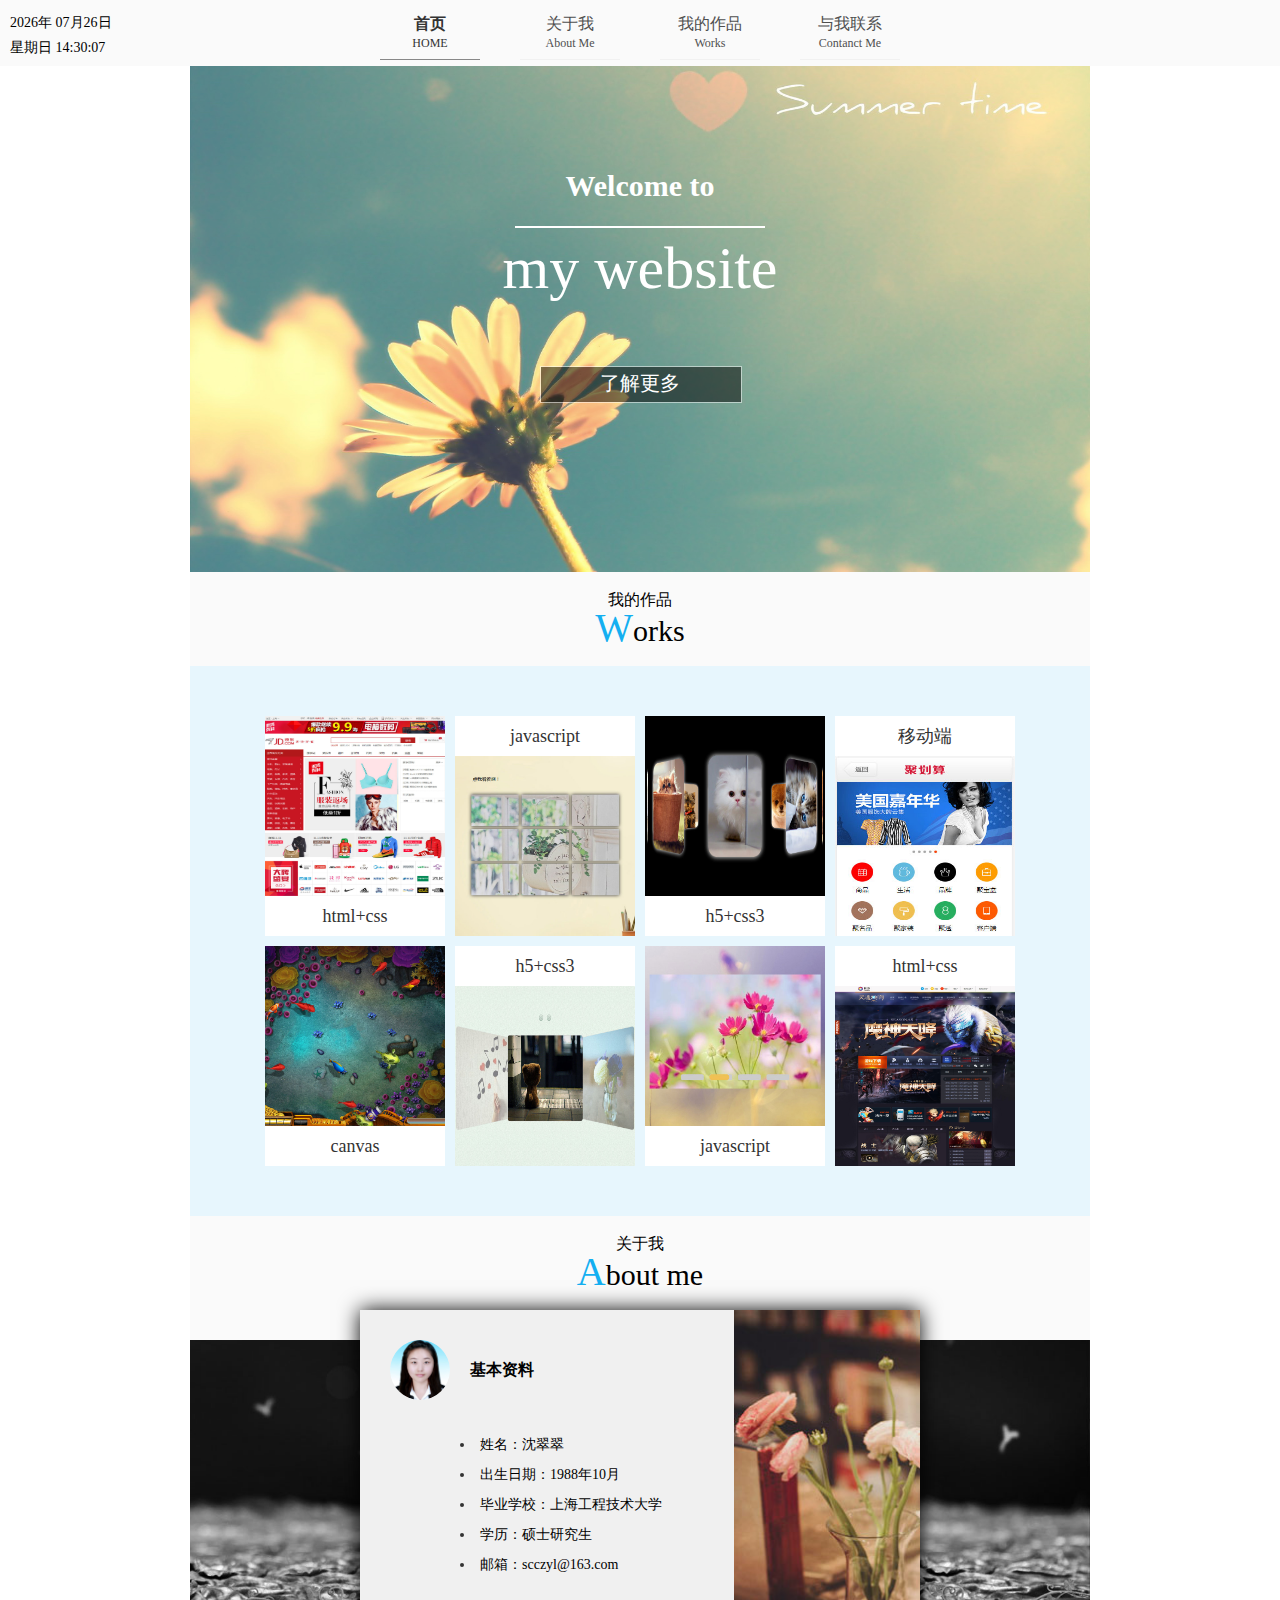
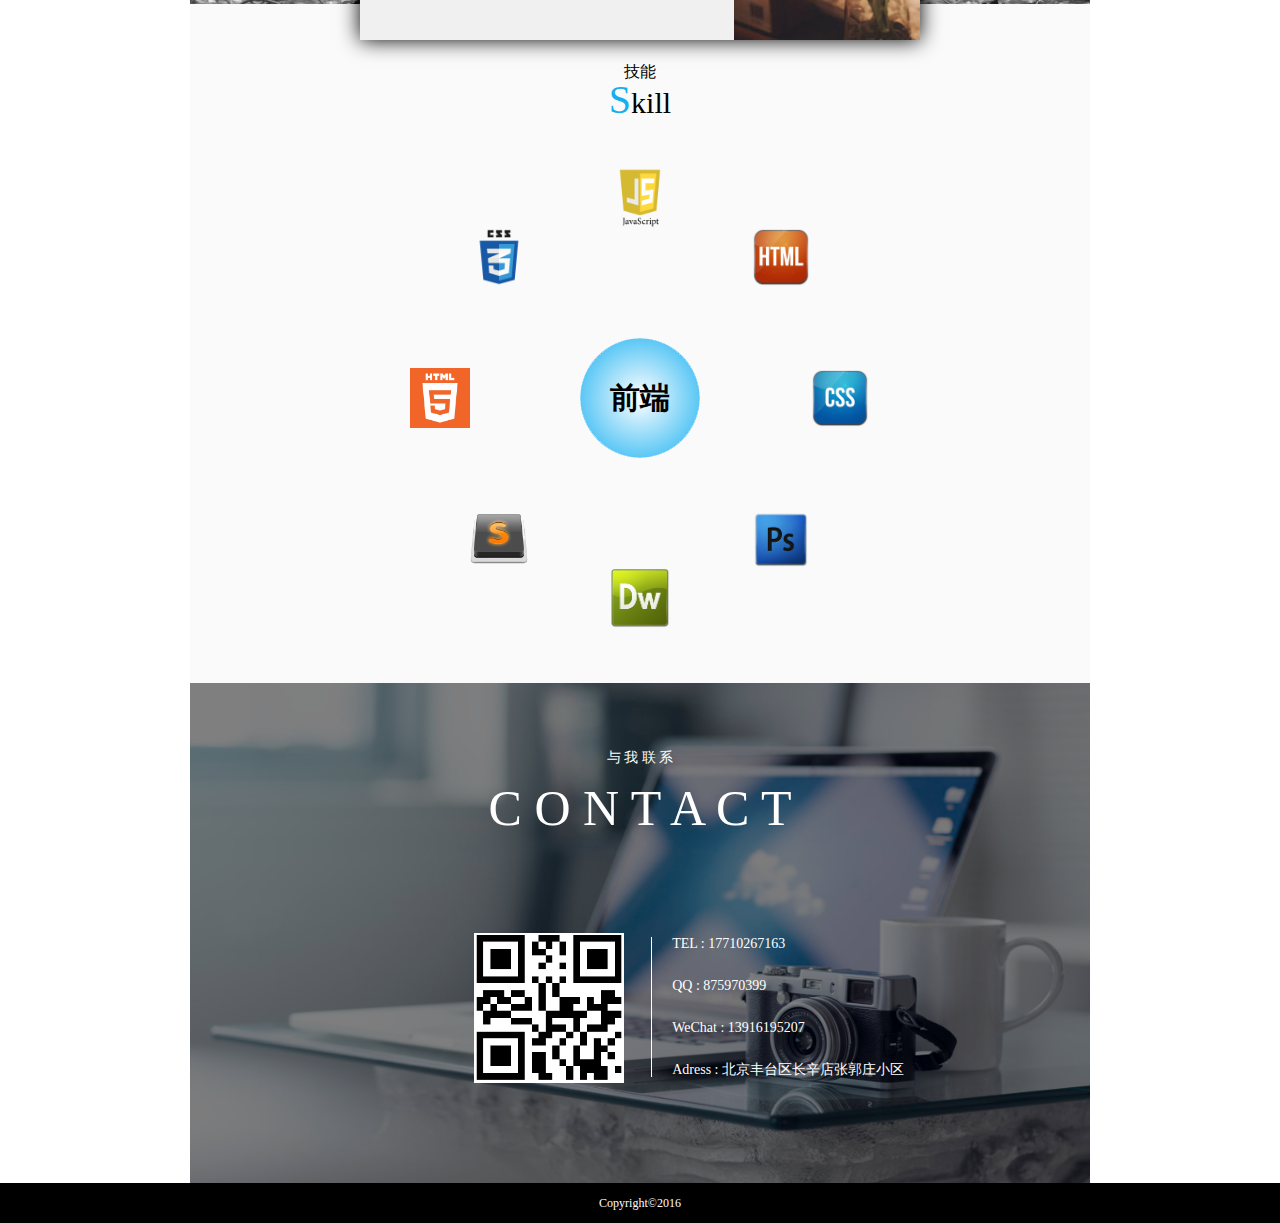
<file: index.html>
<!doctype html>
<html lang="en">
<head>
	<meta charset="UTF-8">
	<title>My website</title>
	<link rel="stylesheet" href="css/base.css"/>
	<link rel="stylesheet" href="css/index.css"/>
	<script src="js/index.js"></script>
	<script src="js/move.js"></script>
	<script>
	window.onload=function(){
		//文字时钟
		var timer =null;
		time();
		clearInterval(timer);
		timer = setInterval(time,1000);

		//nav
		var oNav = document.getElementById('nav');
		var aLi1 = oNav.getElementsByTagName('li');
		tab(aLi1);
		var oBackA = document.getElementById('back_a');
		function build(){
			alert('建设中...');
		}
		oBackA.addEventListener('click',build,false);

		//works
		var oWorkUl = document.getElementById('work_ul');	
		var aLi = oWorkUl.getElementsByTagName('li');
		for(var i=0;i<aLi.length;i++){
			through(aLi[i]);
		}
		
		//skill
		var oSkillInstro=document.getElementById('skill_intro');
		createCircle(oSkillInstro);
		var aSpan=oSkillInstro.getElementsByTagName('span');
		for(var i=0;i<aSpan.length;i++){
			aSpan[i].style.backgroundRepeat='no-repeat';
			aSpan[i].style.backgroundPosition='center';
			if(window.navigator.userAgent.indexOf('MSIE 8.0')!=-1){
				aSpan[i].style.backgroundSize='cover';
			}else{
				aSpan[i].style.backgroundSize='100%';
			}
		}
		if(window.navigator.userAgent.indexOf('MSIE 8.0')!=-1){
			aSpan[0].style.filter='progid:DXImageTransform.Microsoft.AlphaImageLoader(src="img/js.png",sizingMethod="scale");';
			aSpan[1].style.filter='progid:DXImageTransform.Microsoft.AlphaImageLoader(src="img/html.png",sizingMethod="scale");';
			aSpan[2].style.filter='progid:DXImageTransform.Microsoft.AlphaImageLoader(src="img/css.png",sizingMethod="scale");';
			aSpan[3].style.filter='progid:DXImageTransform.Microsoft.AlphaImageLoader(src="img/ps.png",sizingMethod="scale");';
			aSpan[4].style.filter='progid:DXImageTransform.Microsoft.AlphaImageLoader(src="img/dw.png",sizingMethod="scale");';
			aSpan[5].style.filter='progid:DXImageTransform.Microsoft.AlphaImageLoader(src="img/sublime.png",sizingMethod="scale");';
			aSpan[6].style.filter='progid:DXImageTransform.Microsoft.AlphaImageLoader(src="img/h5.png",sizingMethod="scale");';
			aSpan[7].style.filter='progid:DXImageTransform.Microsoft.AlphaImageLoader(src="img/css3.png",sizingMethod="scale");';
		}else{
			aSpan[0].style.backgroundImage='url(img/js.png)';
			aSpan[1].style.backgroundImage='url(img/html.png)';
			aSpan[2].style.backgroundImage='url(img/css.png)';
			aSpan[3].style.backgroundImage='url(img/ps.png)';
			aSpan[4].style.backgroundImage='url(img/dw.png)';
			aSpan[5].style.backgroundImage='url(img/sublime.png)';
			aSpan[6].style.backgroundImage='url(img/h5.png)';
			aSpan[7].style.backgroundImage='url(img/css3.png)';
		}	
	};
	</script>
</head>
<body>
	<div class="header">
		<!--导航-->
		<div class="head_nav">
			<p id="time" class="time"></p>
			<ul class="nav clearfix" id="nav">
				<li class="nav_li active"><a href="#banner_img" class="nav_a"><span class="nav_span">首页</span><b class="nav_b">HOME</b></a></li>
				<li class="nav_li"><a href="#about_me" class="nav_a"><span class="nav_span">关于我</span><b class="nav_b">About Me</b></a></li>
				<li class="nav_li"><a href="#works" class="nav_a"><span class="nav_span">我的作品</span><b class="nav_b">Works</b></a></li>
				<li class="nav_li"><a href="#contact" class="nav_a"><span class="nav_span">与我联系</span><b class="nav_b">Contanct Me</b></a></li>
			</ul>
		</div>
		<!--banner-->
		<div class="banner">
			<img src="img/banner.jpg" alt="" class="banner_img" id="banner_img">
			<div class="back_1"></div>
			<div class="back_2">
				<p class="back_p1">Welcome to</p>
				<p class="back_p2">my website</p>
				<p class="back_p3"></p>
				<a href="javascript:;" class="back_a" id="back_a">了解更多</a>
			</div>
		</div>
	</div>
	<div class="main">
		<!--works-->
		<div class="works">
			<div class="tittle" id="works">
				<span class="tittle_span">我的作品</span>
				<b class="tittle_b"><i class="tittle_i">W</i>orks</b>
			</div>
			<div class="work_cont">
				<ul class="work_ul clearfix" id="work_ul">
					<li class="work_li" id="work_li1"> 
						<img src="img/jd.jpg" alt="" class="work_img">
						<div class="work_s" id="work_s">
							<a href="jd/index.html" target="_blank" class="work_a"></a>
						</div>
						<div class="work_text">html+css</div>
					</li>
					<li class="work_li">
						<div class="work_text">javascript</div>
						<div class="work_s"><a href="page_show/page_show.html" target="_blank" class="work_a"></a></div>
						<img src="img/page_show.jpg" alt="" class="work_img">
					</li>
					<li class="work_li">
						<img src="img/3D_card.jpg" alt="" class="work_img">
						<div class="work_s"><a href="3D_card/3D_card.html" target="_blank" class="work_a"></a></div>
						<div class="work_text">h5+css3</div>
					</li>
					<li class="work_li">
						<div class="work_text">移动端</div>
						<div class="work_s"><a href="ju/index.html" target="_blank" class="work_a"></a></div>
						<img src="img/ju.jpg" alt="" class="work_img">
					</li>
					<li class="work_li">
						<img src="img/fish_game.jpg" alt="" class="work_img">
						<div class="work_s">
							<a href="fish_game/demo.html" target="_blank" class="work_a"></a>
						</div>
						<div class="work_text">canvas</div>
					</li>
					<li class="work_li">
						<div class="work_text">h5+css3</div>
						<div class="work_s"><a href="3D_show/3D_show.html" target="_blank" class="work_a"></a></div>
						<img src="img/3D_show.jpg" alt="" class="work_img">
					</li>
					<li class="work_li">
						<img src="img/change_img.jpg" alt="" class="work_img">
						<div class="work_s"><a href="change_img/change_img.html" target="_blank" class="work_a"></a></div>
						<div class="work_text">javascript</div>
					</li>
					<li class="work_li">
						<div class="work_text">html+css</div>
						<div class="work_s"><a href="soul/index.html" target="_blank" class="work_a"></a></div>
						<img src="img/soul.jpg" alt="" class="work_img">
					</li>
				</ul>
			</div>	
		</div>
		<!--about me-->
		<div class="introduce">
			<div class="self">
				<div class="tittle" id="about_me">
					<span class="tittle_span">关于我</span>
					<b class="tittle_b"><i class="tittle_i">A</i>bout me</b>
				</div>
				<div class="self_intro">
					<img src="img/about_me.jpg" alt="" class="self_intro_img">
					<div class="self_intro_inf clearfix">
						<div class="self_intro_inf_l">
							<h2 class="self_h2 clearfix">
								<img src="img/shencuicui.png" alt="" class="self_h2_img">
								<span class="self_h2_span">基本资料</span>
							</h2>
							<ul class="self_ul">
								<li class="self_li"><b class="self_li_b"></b>姓名：沈翠翠</li>
								<li class="self_li"><b class="self_li_b"></b>出生日期：1988年10月</li>
								<li class="self_li"><b class="self_li_b"></b>毕业学校：上海工程技术大学</li>
								<li class="self_li"><b class="self_li_b"></b>学历：硕士研究生</li>
								<li class="self_li"><b class="self_li_b"></b>邮箱：scczyl@163.com</li>
							</ul>
						</div>
						<img src="img/about_me1.jpg" alt="" class="self_intro_inf_r">
					</div>
				</div>
			</div>
			<div class="skill">
				<div class="tittle">
					<span class="tittle_span">技能</span>
					<b class="tittle_b"><i class="tittle_i">S</i>kill</b>
				</div>
				<div class="skill_in">
					<div class="skill_intro" id="skill_intro">
						<div class="skill_intro_center">前端</div>
					</div>
				</div>
			</div>
		</div>
	</div>
	<div class="footer">
		<div class="foot1">
			<img src="img/contact.jpg" alt="" class="foot1_img">
			<div class="foot1_back"></div>
			<div class="foot1_back1">
				<h2 class="foot1_h2" id="contact">
					<span class="foot1_s1">与 我 联 系</span>
					<span class="foot1_s2">C O N T A C T</span>
				</h2>
				<div class="foot1_div clearfix">
					<img src="img/erweima.png" alt="" class="foot1_img1">
					<ul class="foot1_ul">
						<li class="foot1_li">TEL : 17710267163</li>
						<li class="foot1_li">QQ : 875970399</li>
						<li class="foot1_li">WeChat : 13916195207</li>
						<li class="foot1_li foot1_li_spe">Adress : 北京丰台区长辛店张郭庄小区</li>
					</ul>
				</div>
			</div>
		</div>
		<div class="foot2">Copyright&copy;2016</div>
	</div>
</body>
</html>
</file>
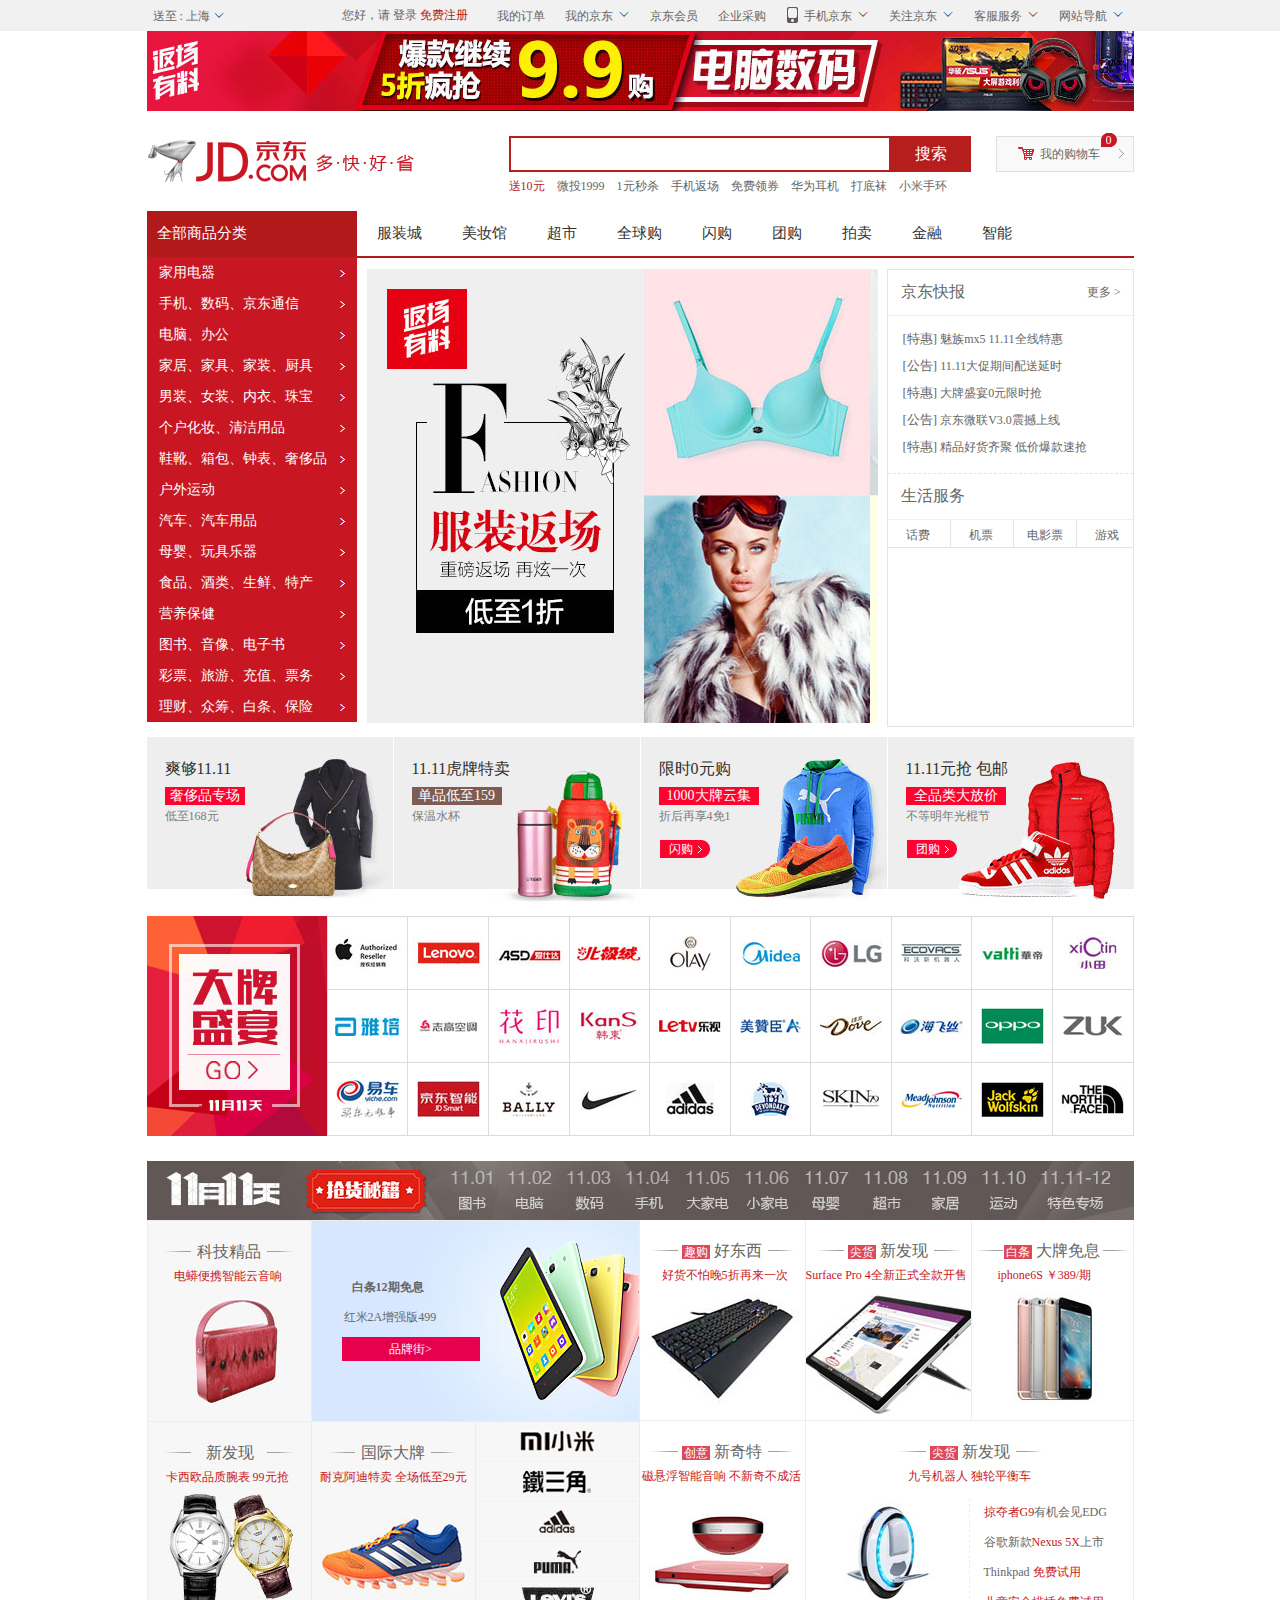
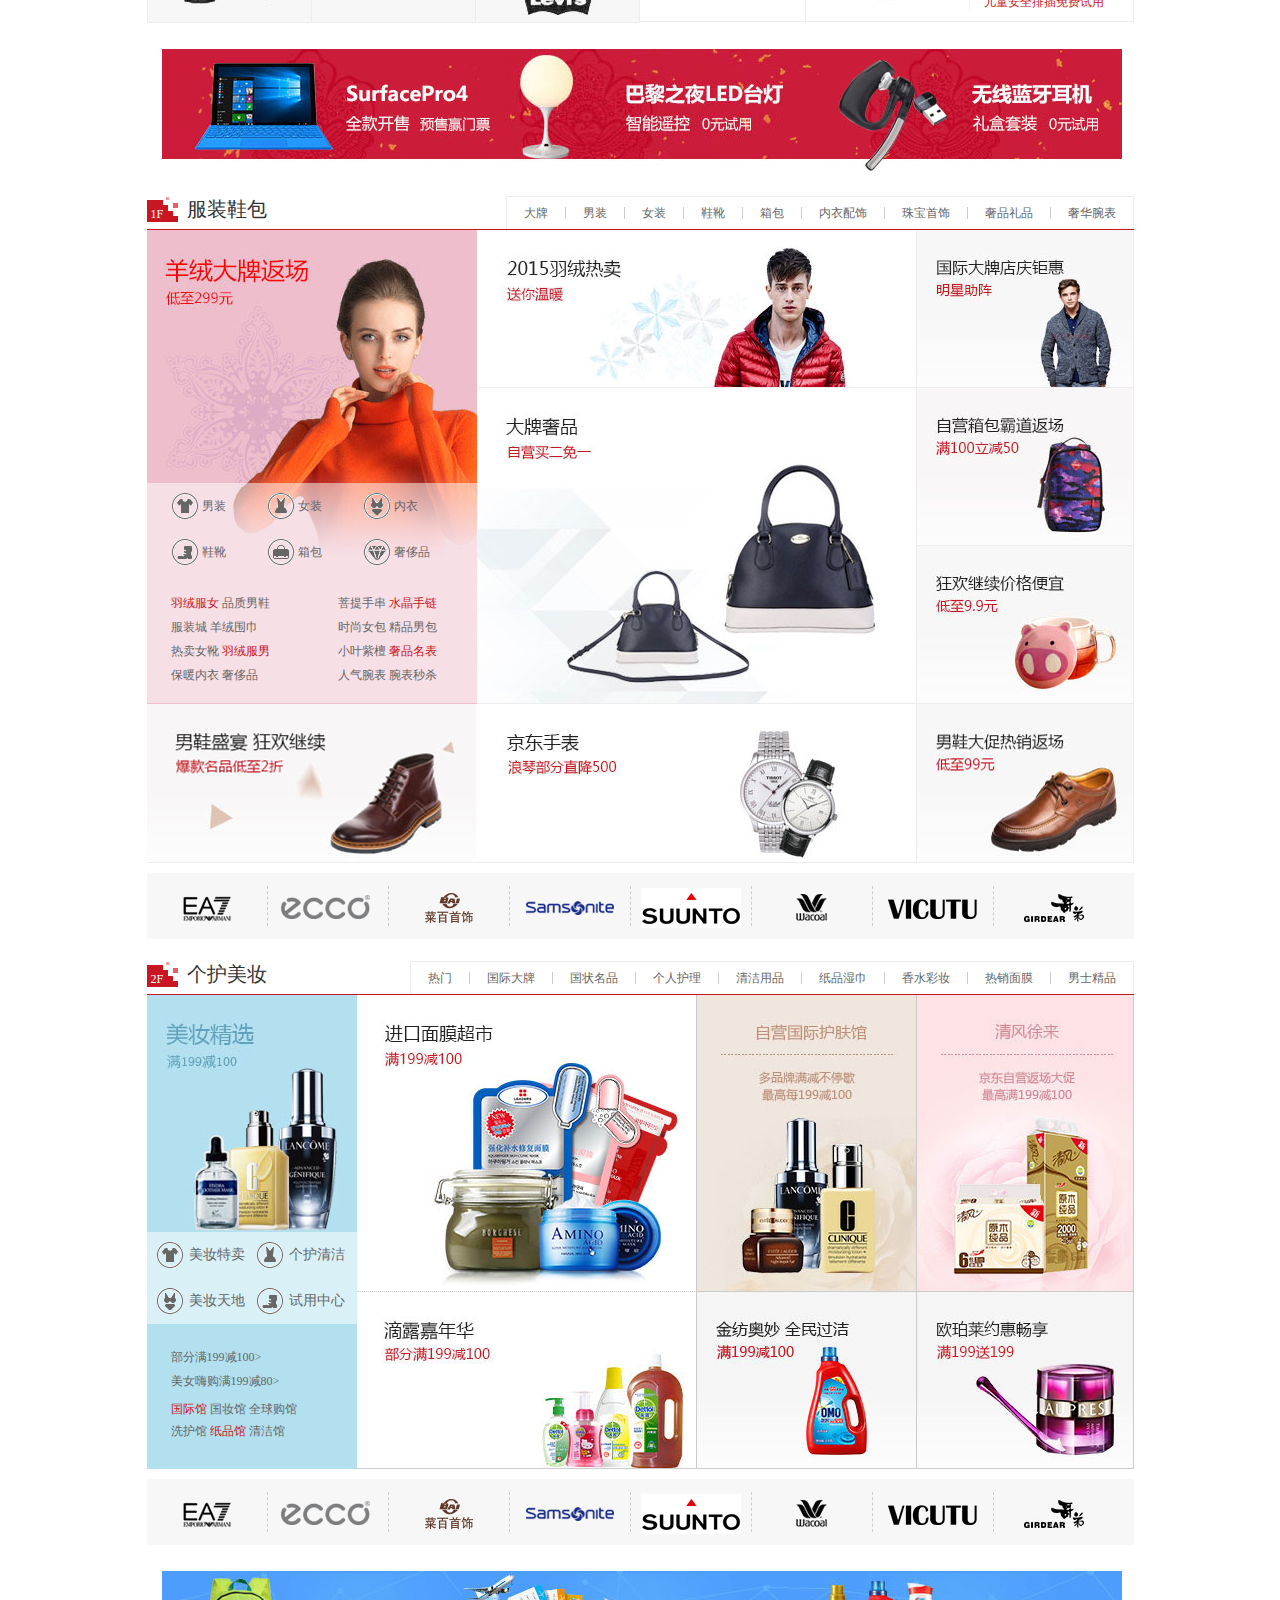
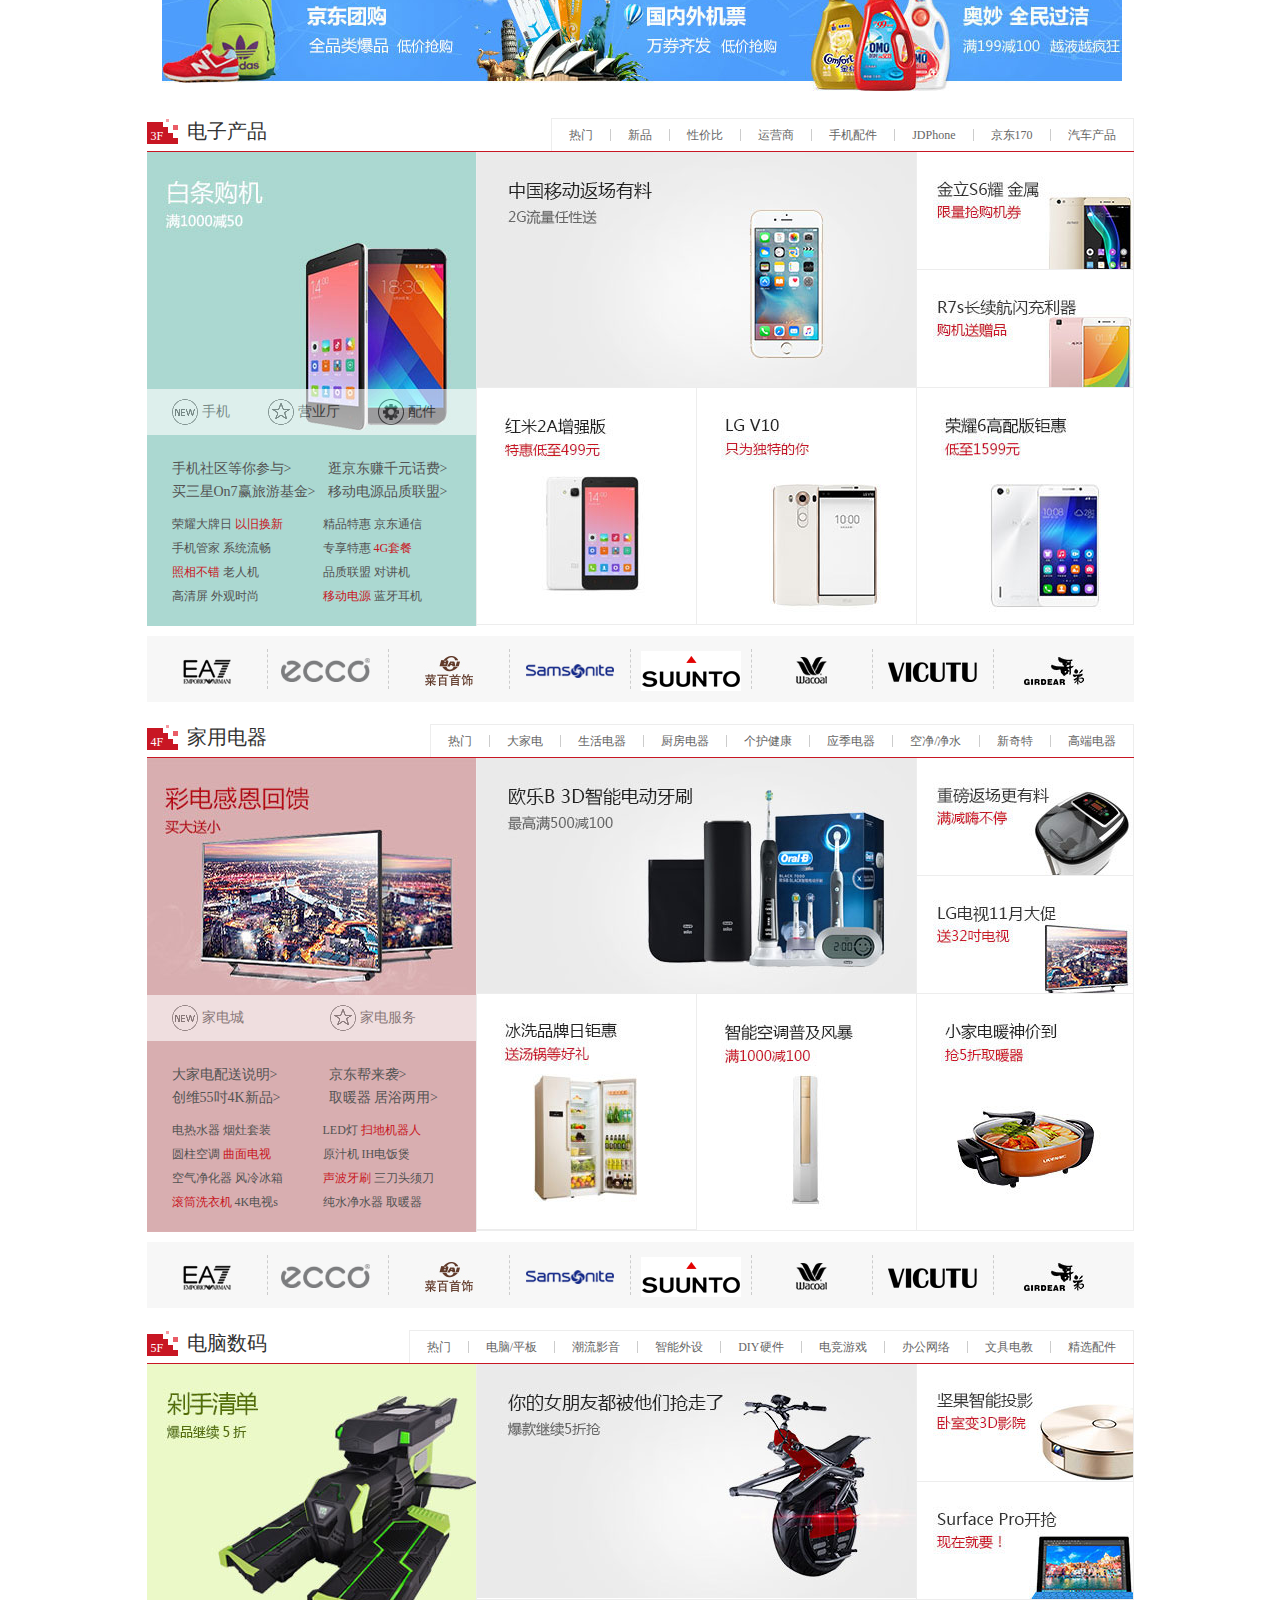
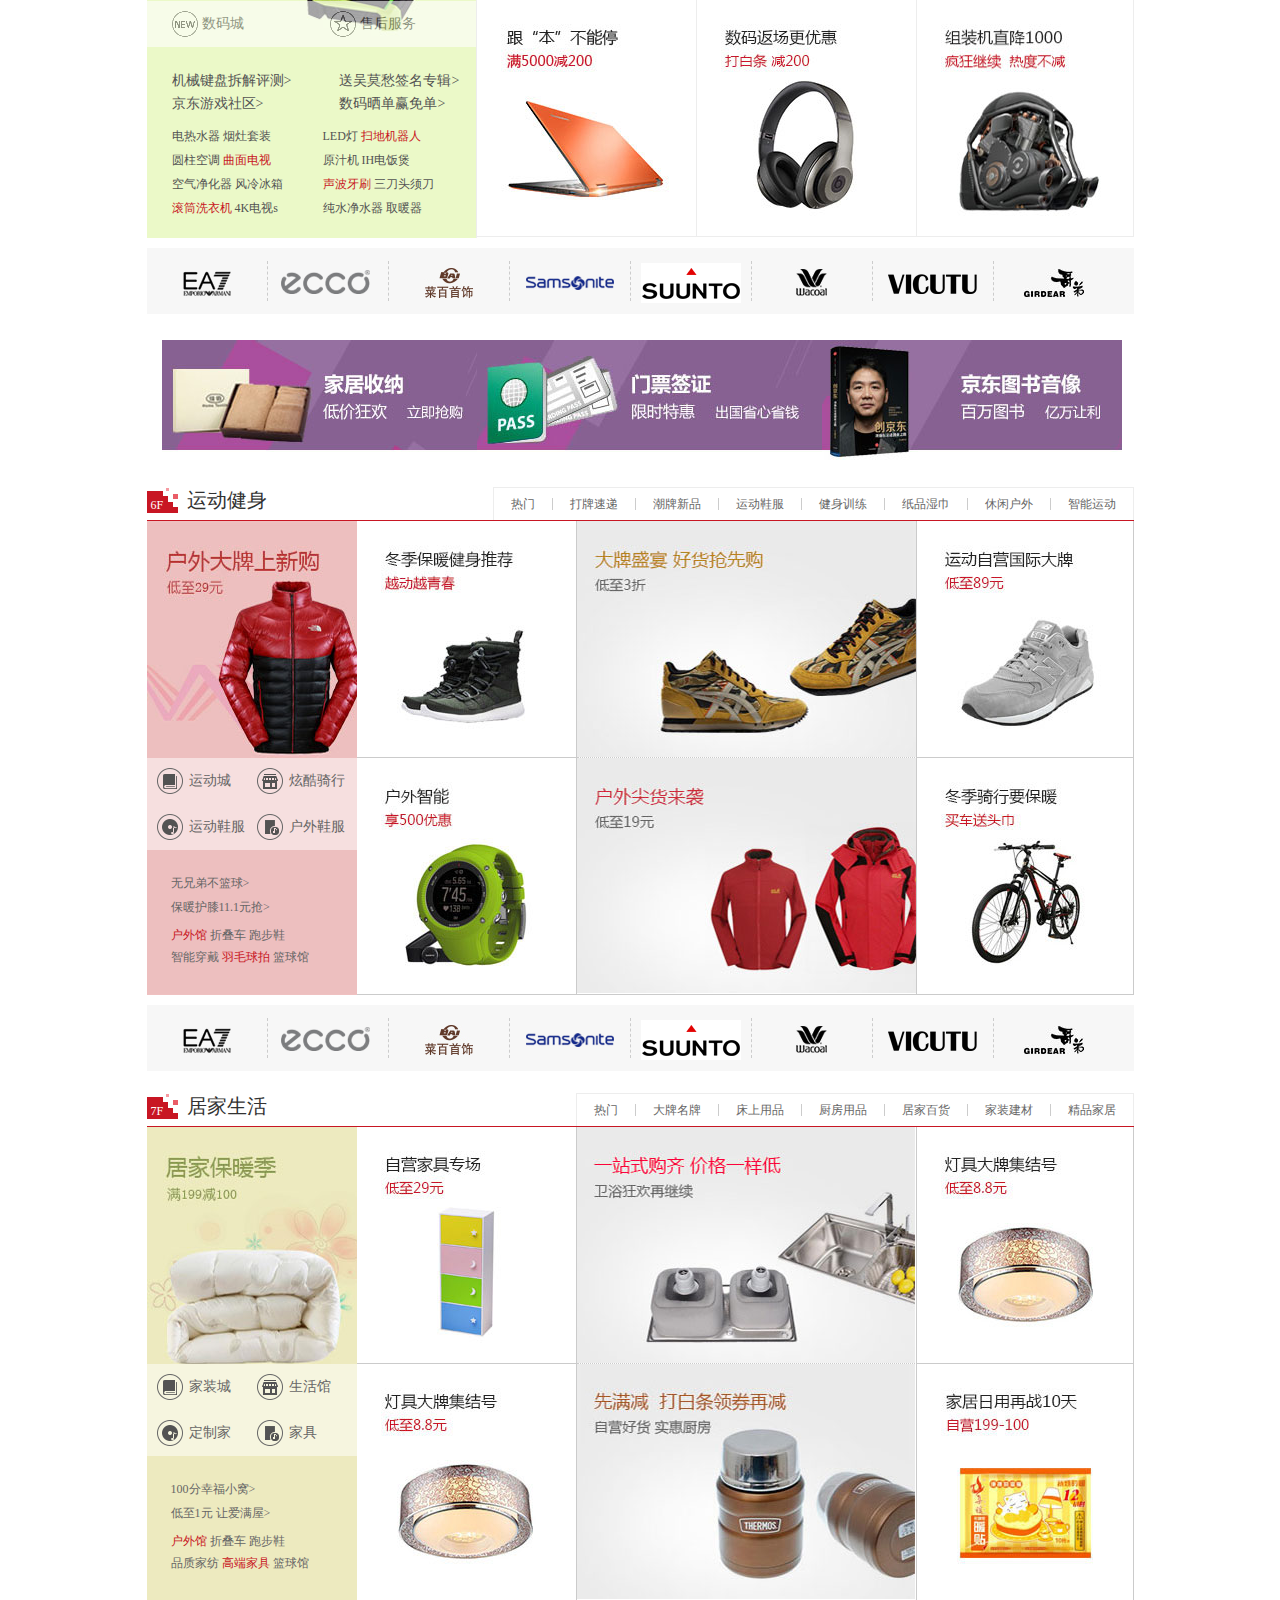
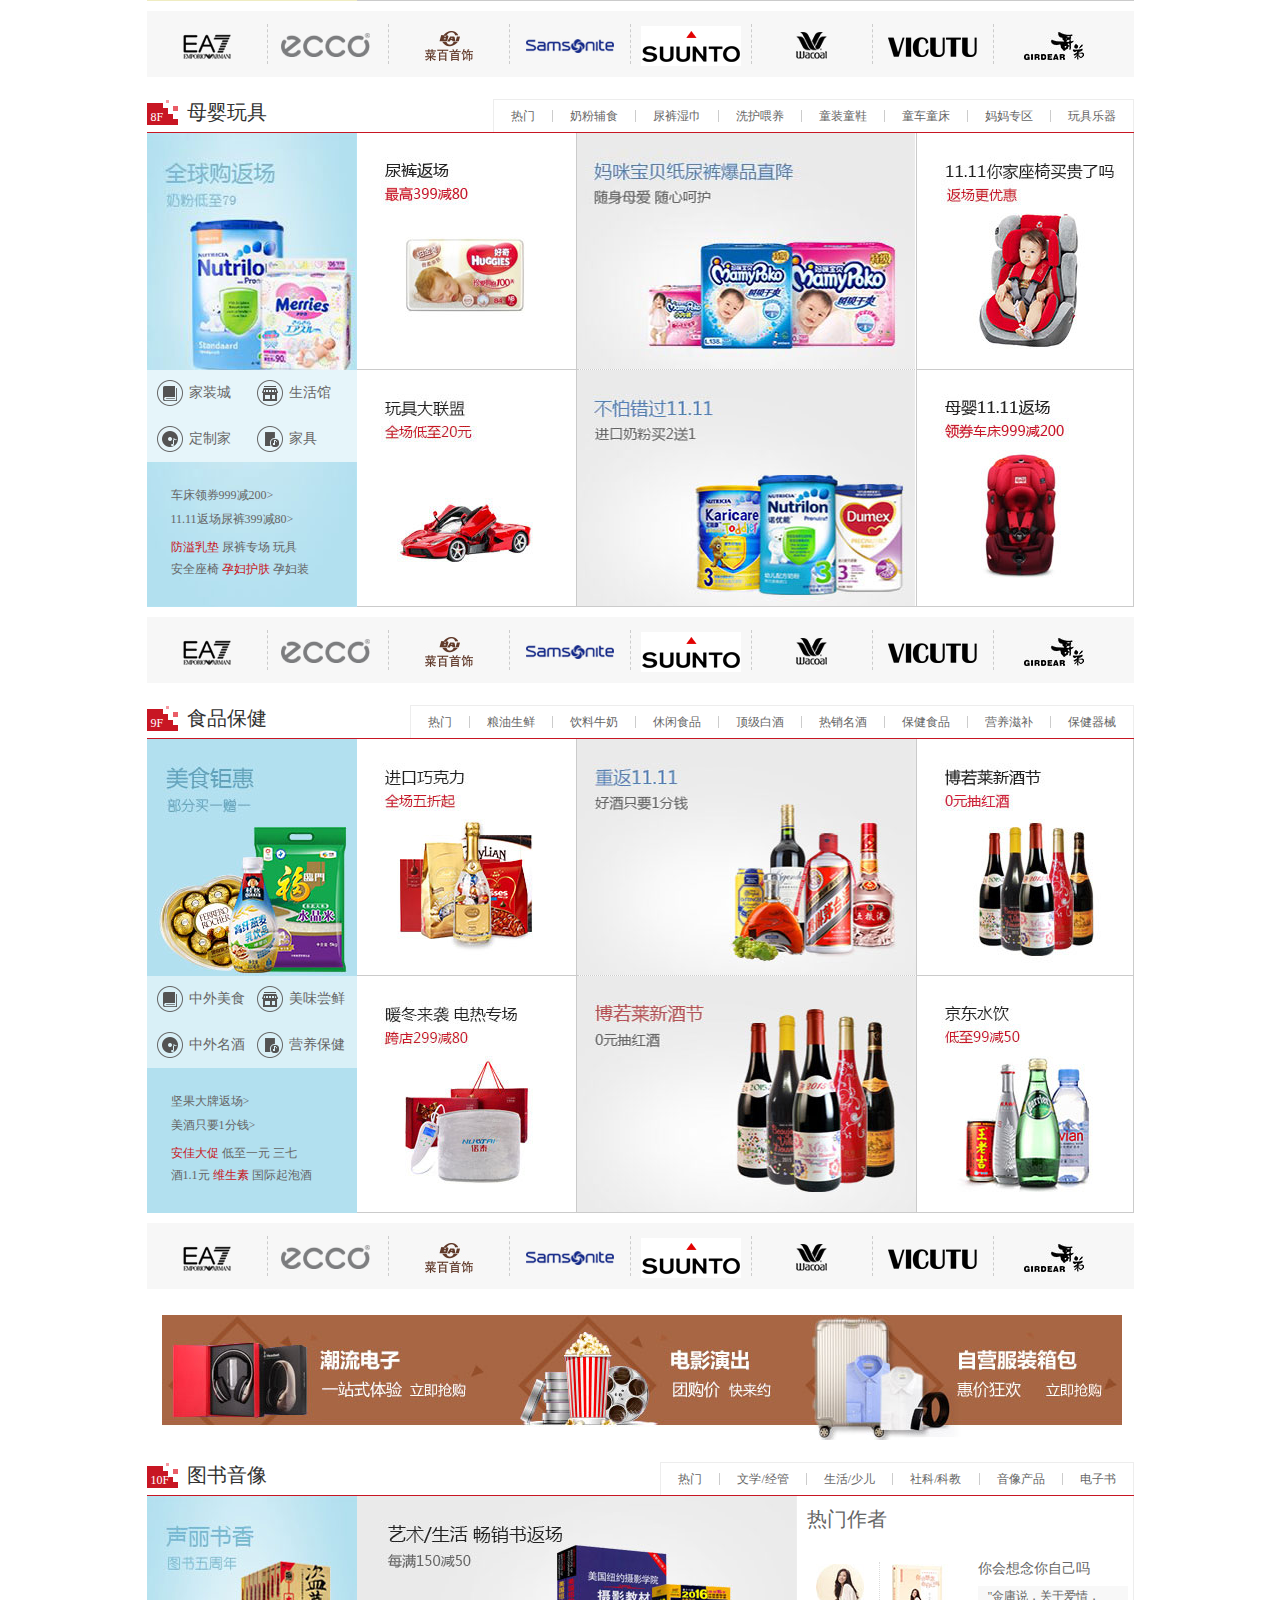
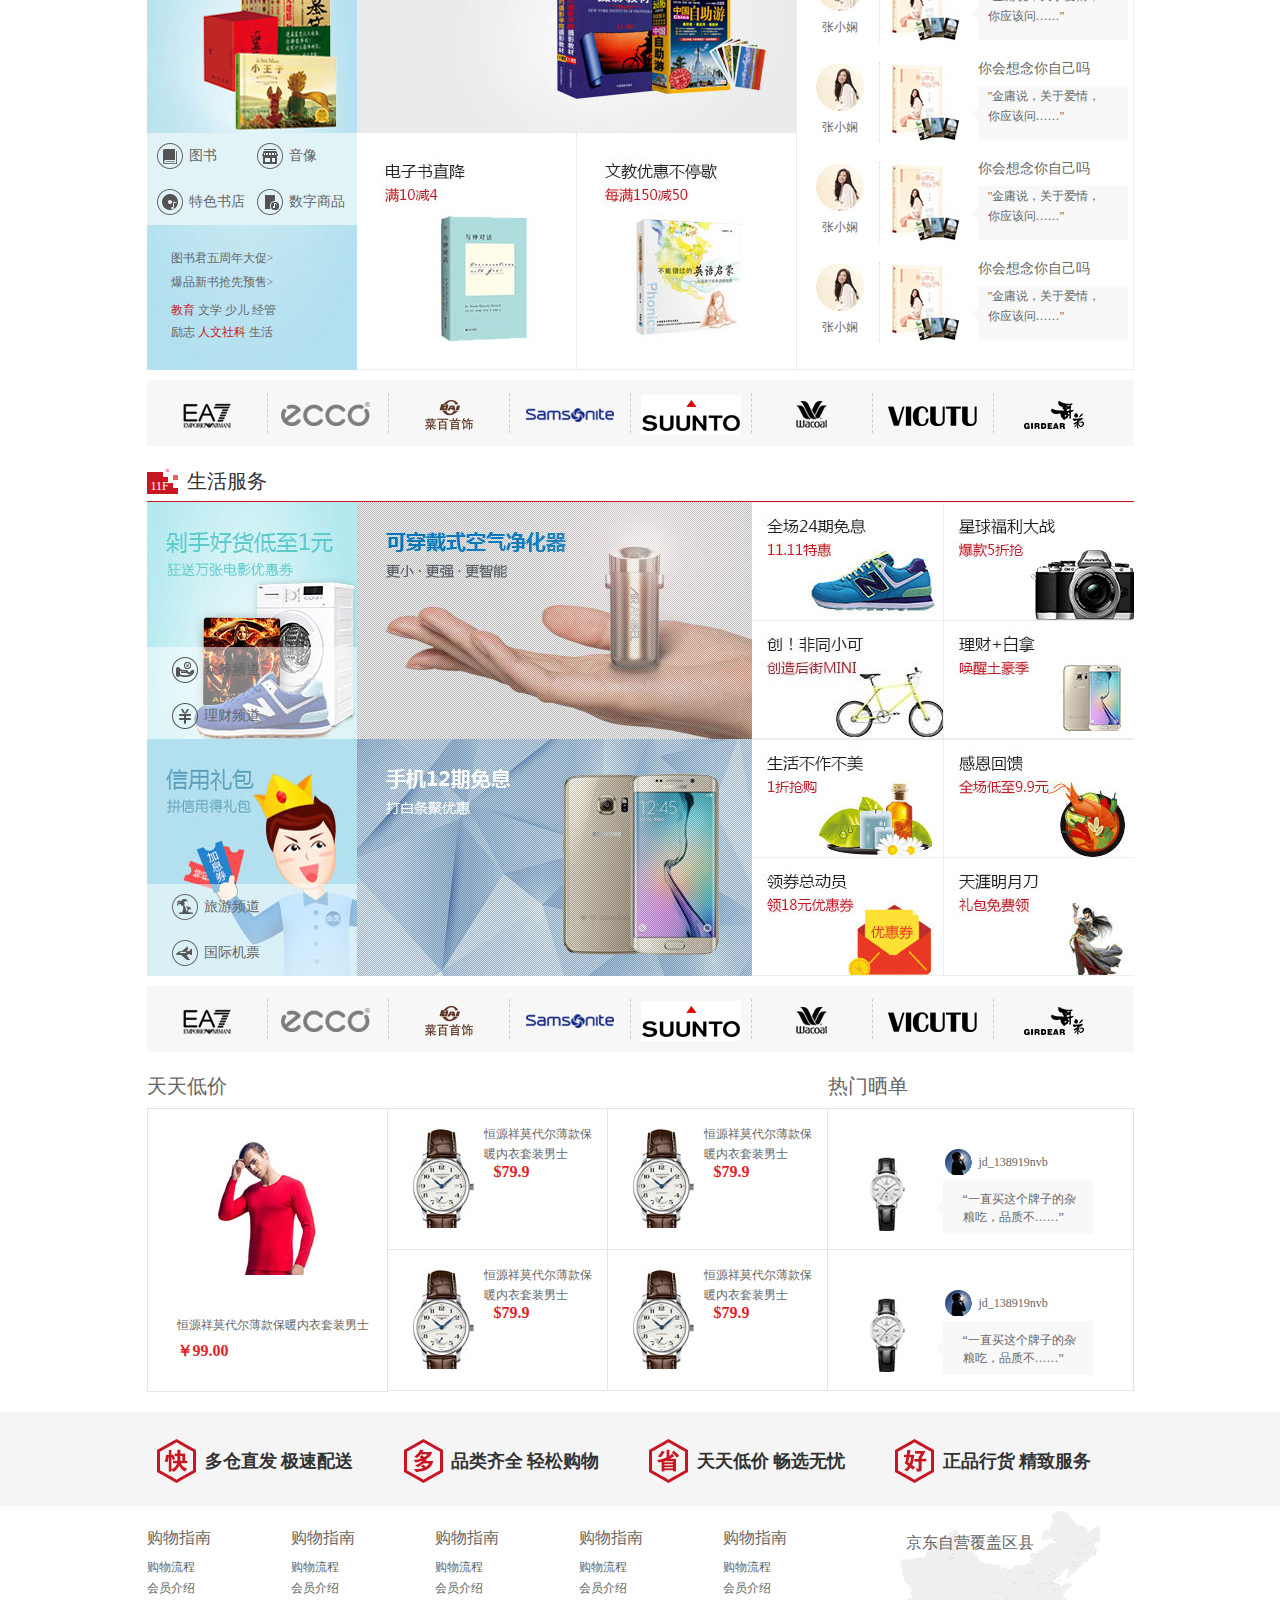
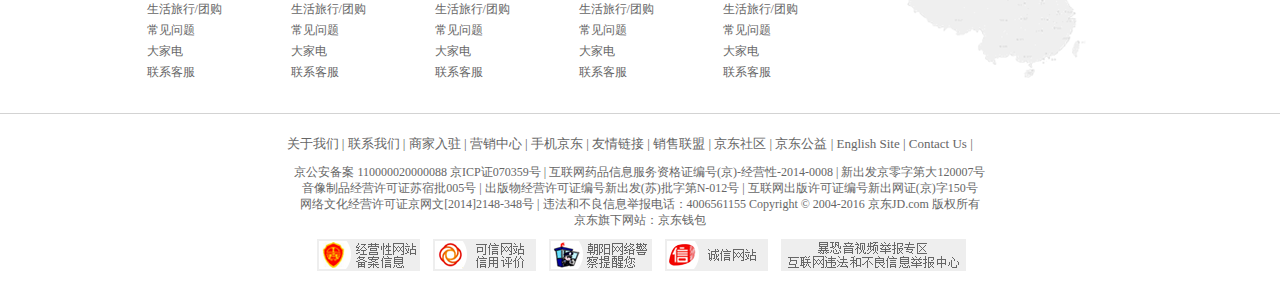
<file: jd/index.html>
<!doctype html>
<html lang="en">
<head>
	<meta charset="UTF-8">
	<title>京东</title>
	<link rel="stylesheet" href="css/base.css"/>
	<link rel="stylesheet" href="css/index.css"/>
</head>
<body>
	<div class="header">
		<div class="header_t">
			<div class="head_t clearfix">
				<div class="h_t_l">
					<p class="h_p1">送至 : 上海<b></b></p>
					<ul class="h_t_ul1 clearfix">
						<li class="h_li1"><a href="#" class="h_a1">北京</a></li>
						<li><a href="#">上海</a></li>
						<li><a href="#">天津</a></li>
						<li><a href="#">重庆</a></li>
						<li><a href="#">河北</a></li>
						<li class="h_li1"><a href="#">山西</a></li>
						<li><a href="#">河南</a></li>
						<li><a href="#">辽宁</a></li>
						<li><a href="#">吉林</a></li>
						<li class="h_li2"><a href="#">黑龙江</a></li>
						<li class="h_li1 h_li2"><a href="#">内蒙古</a></li>
						<li><a href="#">江苏</a></li>
						<li><a href="#">安徽</a></li>
						<li><a href="#">浙江</a></li>
						<li><a href="#">福建</a></li>
						<li class="h_li1"><a href="#">湖北</a></li>
						<li><a href="#">湖南</a></li>
						<li><a href="#">广州</a></li>
					</ul>
				</div>
				<div class="h_t_r clearfix">
					<p class="h_p2">您好，请 <i>登录</i> <b>免费注册</b></p>
					<ul class="clearfix">
						<li><a href="#" class="h_a4">我的订单</a></li>
						<li class="h_li3">
							<a href="#" class="h_a2">我的京东<b></b></a>
							<div class="h_li3_div"></div>
						</li>
						<li><a href="#" class="h_a4">京东会员</a></li>
						<li><a href="#" class="h_a4">企业采购</a></li>
						<li class="h_li4">
							<a href="#" class="h_a2 h_a3"><i></i>手机京东<b></b></a>
							<div class="h_li4_div"></div>
						</li>
						<li class="h_li5">
							<a href="#" class="h_a2">关注京东<b></b></a>
							<div class="h_li5_div"></div>
						</li>
						<li class="h_li6">
							<a href="#" class="h_a2">客服服务<b></b></a>
							<div class="h_li6_div"></div>
						</li>
						<li class="h_li7">
							<a href="#" class="h_a2">网站导航<b></b></a>
							<div class="h_li7_div"></div>
						</li>
					</ul>
				</div>
			</div>
		</div>
		<a href="#" class="header_c"><img src="images/jd_1.jpg" alt=""></a>
		<div class="header_b clearfix">
			<h1>京东</h1>
			<div class="search">
				<div class="sea_t clearfix">
					<input type="text" name="" class="sea_t_txt"/>
					<input type="button" name="" value="搜索"  class="sea_t_btn"/>
				</div>
				<div class="sea_b clearfix">
					<a href="#" class="sea_a1">送10元</a>
					<a href="#">微投1999</a>
					<a href="#">1元秒杀</a>
					<a href="#">手机返场</a>
					<a href="#">免费领券</a>
					<a href="#">华为耳机</a>
					<a href="#">打底袜</a>
					<a href="#">小米手环</a>
				</div>
			</div>
			<div class="buycar">
				<a href="#">我的购物车</a>
				<p></p>
				<span>0<b></b><i></i></span>
			</div>
		</div>
	</div>
	<div class="page1 clearfix">
		<div class="p1_l clearfix">
			<h2>全部商品分类</h2>
			<ul class="sidebar">
				<li class="sidebar_li1">
					<a href="#" class="sidebar_a1">家用电器</a>
					<div class="sidebar_hid">
						<ul class="sb_ul1 clearfix">
							<li><a href="#">品牌日<b></b></a></li>
							<li><a href="#">家电城<b></b></a></li>
							<li><a href="#">智能生活馆<b></b></a></li>
							<li><a href="#">京东净化馆<b></b></a></li>
							<li><a href="#">京东帮服务店<b></b></a></li>
							<li><a href="#">值得买精选<b></b></a></li>
						</ul>
						<ul class="sb_ul2">
							<li class="clearfix">
								<p class="sb_ul2_p1">大家电</p>
								<div class="sb_ul2_div1">
									<p class="sb_ul2_p2 clearfix">
										<a href="#">平板电视</a>
										<a href="#">空调</a>
										<a href="#">冰箱</a>
										<a href="#">洗衣机</a>
										<a href="#">家庭影院</a>
										<a href="#">DVD</a>
										<a href="#">迷你音响</a>
										<a href="#">冰柜、冰吧</a>
										<a href="#">酒柜</a>
										<a href="#">家电配件</a>
									</p>
								</div>
							</li>
							<li class="clearfix">
								<p class="sb_ul2_p1">厨卫大电</p>
								<div class="sb_ul2_div1">
									<p class="sb_ul2_p2 clearfix">
										<a href="#">油烟机</a>
										<a href="#">燃气灶</a>
										<a href="#">烟灶套装</a>
										<a href="#">洗碗机</a>
										<a href="#">电热水器</a>
										<a href="#">嵌入式厨电</a>
										<a href="#">冷柜/冰吧</a>
										<a href="#">酒柜</a>
										<a href="#">家电配件</a>
									</p>
								</div>
							</li>
							<li class="clearfix">
								<p class="sb_ul2_p1">厨卫小电</p>
								<div class="sb_ul2_div1">
									<p class="sb_ul2_p2 clearfix">
										<a href="#">电饭煲</a>
										<a href="#">微波炉</a>
										<a href="#">电烤箱</a>
										<a href="#">电磁炉</a>
										<a href="#">电力压锅</a>
										<a href="#">豆浆机</a>
										<a href="#">咖啡机</a>
										<a href="#">面包机</a>
										<a href="#">榨汁机</a>
										<a href="#">料理机</a>
										<a href="#">电饼铛</a>
									</p>
									<p class="sb_ul2_p2 clearfix">
										<a href="#">养生壶/煎药壶</a>
										<a href="#">酸奶机</a>
										<a href="#">煮蛋器</a>
										<a href="#">电水壶/热水瓶</a>
										<a href="#">电炖锅</a>
										<a href="#">多用途锅</a>
										<a href="#">电烤烤炉</a>
										<a href="#">电热饭盒</a>
									</p>
									<p class="sb_ul2_p2 clearfix">
										<a href="#">其他厨房电器</a>
									</p>
								</div>
							</li>
							<li class="clearfix">
								<p class="sb_ul2_p1">厨卫小电</p>
								<div class="sb_ul2_div1">
									<p class="sb_ul2_p2 clearfix">
										<a href="#">电饭煲</a>
										<a href="#">微波炉</a>
										<a href="#">电烤箱</a>
										<a href="#">电磁炉</a>
										<a href="#">电力压锅</a>
										<a href="#">豆浆机</a>
										<a href="#">咖啡机</a>
										<a href="#">面包机</a>
										<a href="#">榨汁机</a>
										<a href="#">料理机</a>
										<a href="#">电饼铛</a>
									</p>
									<p class="sb_ul2_p2 clearfix">
										<a href="#">养生壶/煎药壶</a>
										<a href="#">酸奶机</a>
										<a href="#">煮蛋器</a>
										<a href="#">电水壶/热水瓶</a>
										<a href="#">电炖锅</a>
										<a href="#">多用途锅</a>
										<a href="#">电烤烤炉</a>
										<a href="#">电热饭盒</a>
									</p>
									<p class="sb_ul2_p2 clearfix">
										<a href="#">其他厨房电器</a>
									</p>
								</div>
							</li>
							<li class="clearfix">
								<p class="sb_ul2_p1">厨卫小电</p>
								<div class="sb_ul2_div1">
									<p class="sb_ul2_p2 clearfix">
										<a href="#">电饭煲</a>
										<a href="#">微波炉</a>
										<a href="#">电烤箱</a>
										<a href="#">电磁炉</a>
										<a href="#">电力压锅</a>
										<a href="#">豆浆机</a>
										<a href="#">咖啡机</a>
										<a href="#">面包机</a>
										<a href="#">榨汁机</a>
										<a href="#">料理机</a>
										<a href="#">电饼铛</a>
									</p>
									<p class="sb_ul2_p2 clearfix">
										<a href="#">养生壶/煎药壶</a>
										<a href="#">酸奶机</a>
										<a href="#">煮蛋器</a>
										<a href="#">电水壶/热水瓶</a>
										<a href="#">电炖锅</a>
										<a href="#">多用途锅</a>
										<a href="#">电烤烤炉</a>
										<a href="#">电热饭盒</a>
									</p>
									<p class="sb_ul2_p2 clearfix">
										<a href="#">其他厨房电器</a>
									</p>
								</div>
							</li>
						</ul>
					</div>
				</li>
				<li class="sidebar_li2">
					<a href="#" class="sidebar_a1">手机、数码、京东通信</a>
					<div class="sidebar_hid">
						<ul class="sb_ul1 clearfix">
							<li><a href="#">手机频道<b></b></a></li>
							<li><a href="#">网上营业厅<b></b></a></li>
							<li><a href="#">配件城<b></b></a></li>
							<li><a href="#">影像Club<b></b></a></li>
							<li><a href="#">手机社区<b></b></a></li>
							<li><a href="#">以旧换新<b></b></a></li>
						</ul>
						<ul class="sb_ul2">
							<li class="clearfix">
								<p class="sb_ul2_p1">大家电</p>
								<div class="sb_ul2_div1">
									<p class="sb_ul2_p2 clearfix">
										<a href="#">平板电视</a>
										<a href="#">空调</a>
										<a href="#">冰箱</a>
										<a href="#">洗衣机</a>
										<a href="#">家庭影院</a>
										<a href="#">DVD</a>
										<a href="#">迷你音响</a>
										<a href="#">冰柜、冰吧</a>
										<a href="#">酒柜</a>
										<a href="#">家电配件</a>
									</p>
								</div>
							</li>
							<li class="clearfix">
								<p class="sb_ul2_p1">厨卫大电</p>
								<div class="sb_ul2_div1">
									<p class="sb_ul2_p2 clearfix">
										<a href="#">油烟机</a>
										<a href="#">燃气灶</a>
										<a href="#">烟灶套装</a>
										<a href="#">洗碗机</a>
										<a href="#">电热水器</a>
										<a href="#">嵌入式厨电</a>
										<a href="#">冷柜/冰吧</a>
										<a href="#">酒柜</a>
										<a href="#">家电配件</a>
									</p>
								</div>
							</li>
							<li class="clearfix">
								<p class="sb_ul2_p1">厨卫小电</p>
								<div class="sb_ul2_div1">
									<p class="sb_ul2_p2 clearfix">
										<a href="#">电饭煲</a>
										<a href="#">微波炉</a>
										<a href="#">电烤箱</a>
										<a href="#">电磁炉</a>
										<a href="#">电力压锅</a>
										<a href="#">豆浆机</a>
										<a href="#">咖啡机</a>
										<a href="#">面包机</a>
										<a href="#">榨汁机</a>
										<a href="#">料理机</a>
										<a href="#">电饼铛</a>
									</p>
									<p class="sb_ul2_p2 clearfix">
										<a href="#">养生壶/煎药壶</a>
										<a href="#">酸奶机</a>
										<a href="#">煮蛋器</a>
										<a href="#">电水壶/热水瓶</a>
										<a href="#">电炖锅</a>
										<a href="#">多用途锅</a>
										<a href="#">电烤烤炉</a>
										<a href="#">电热饭盒</a>
									</p>
									<p class="sb_ul2_p2 clearfix">
										<a href="#">其他厨房电器</a>
									</p>
								</div>
							</li>
							<li class="clearfix">
								<p class="sb_ul2_p1">厨卫小电</p>
								<div class="sb_ul2_div1">
									<p class="sb_ul2_p2 clearfix">
										<a href="#">电饭煲</a>
										<a href="#">微波炉</a>
										<a href="#">电烤箱</a>
										<a href="#">电磁炉</a>
										<a href="#">电力压锅</a>
										<a href="#">豆浆机</a>
										<a href="#">咖啡机</a>
										<a href="#">面包机</a>
										<a href="#">榨汁机</a>
										<a href="#">料理机</a>
										<a href="#">电饼铛</a>
									</p>
									<p class="sb_ul2_p2 clearfix">
										<a href="#">养生壶/煎药壶</a>
										<a href="#">酸奶机</a>
										<a href="#">煮蛋器</a>
										<a href="#">电水壶/热水瓶</a>
										<a href="#">电炖锅</a>
										<a href="#">多用途锅</a>
										<a href="#">电烤烤炉</a>
										<a href="#">电热饭盒</a>
									</p>
									<p class="sb_ul2_p2 clearfix">
										<a href="#">其他厨房电器</a>
									</p>
								</div>
							</li>
							<li class="clearfix">
								<p class="sb_ul2_p1">厨卫小电</p>
								<div class="sb_ul2_div1">
									<p class="sb_ul2_p2 clearfix">
										<a href="#">电饭煲</a>
										<a href="#">微波炉</a>
										<a href="#">电烤箱</a>
										<a href="#">电磁炉</a>
										<a href="#">电力压锅</a>
										<a href="#">豆浆机</a>
										<a href="#">咖啡机</a>
										<a href="#">面包机</a>
										<a href="#">榨汁机</a>
										<a href="#">料理机</a>
										<a href="#">电饼铛</a>
									</p>
									<p class="sb_ul2_p2 clearfix">
										<a href="#">养生壶/煎药壶</a>
										<a href="#">酸奶机</a>
										<a href="#">煮蛋器</a>
										<a href="#">电水壶/热水瓶</a>
										<a href="#">电炖锅</a>
										<a href="#">多用途锅</a>
										<a href="#">电烤烤炉</a>
										<a href="#">电热饭盒</a>
									</p>
									<p class="sb_ul2_p2 clearfix">
										<a href="#">其他厨房电器</a>
									</p>
								</div>
							</li>
						</ul>
					</div>
				</li>
				<li class="sidebar_li3">
					<a href="#" class="sidebar_a1">电脑、办公</a>
					<div class="sidebar_hid">
						<ul class="sb_ul1 clearfix">
							<li><a href="#">品牌日<b></b></a></li>
							<li><a href="#">家电城<b></b></a></li>
							<li><a href="#">智能生活馆<b></b></a></li>
							<li><a href="#">京东净化馆<b></b></a></li>
							<li><a href="#">京东帮服务店<b></b></a></li>
							<li><a href="#">值得买精选<b></b></a></li>
						</ul>
						<ul class="sb_ul2">
							<li class="clearfix">
								<p class="sb_ul2_p1">大家电</p>
								<div class="sb_ul2_div1">
									<p class="sb_ul2_p2 clearfix">
										<a href="#">平板电视</a>
										<a href="#">空调</a>
										<a href="#">冰箱</a>
										<a href="#">洗衣机</a>
										<a href="#">家庭影院</a>
										<a href="#">DVD</a>
										<a href="#">迷你音响</a>
										<a href="#">冰柜、冰吧</a>
										<a href="#">酒柜</a>
										<a href="#">家电配件</a>
									</p>
								</div>
							</li>
							<li class="clearfix">
								<p class="sb_ul2_p1">厨卫大电</p>
								<div class="sb_ul2_div1">
									<p class="sb_ul2_p2 clearfix">
										<a href="#">油烟机</a>
										<a href="#">燃气灶</a>
										<a href="#">烟灶套装</a>
										<a href="#">洗碗机</a>
										<a href="#">电热水器</a>
										<a href="#">嵌入式厨电</a>
										<a href="#">冷柜/冰吧</a>
										<a href="#">酒柜</a>
										<a href="#">家电配件</a>
									</p>
								</div>
							</li>
							<li class="clearfix">
								<p class="sb_ul2_p1">厨卫小电</p>
								<div class="sb_ul2_div1">
									<p class="sb_ul2_p2 clearfix">
										<a href="#">电饭煲</a>
										<a href="#">微波炉</a>
										<a href="#">电烤箱</a>
										<a href="#">电磁炉</a>
										<a href="#">电力压锅</a>
										<a href="#">豆浆机</a>
										<a href="#">咖啡机</a>
										<a href="#">面包机</a>
										<a href="#">榨汁机</a>
										<a href="#">料理机</a>
										<a href="#">电饼铛</a>
									</p>
									<p class="sb_ul2_p2 clearfix">
										<a href="#">养生壶/煎药壶</a>
										<a href="#">酸奶机</a>
										<a href="#">煮蛋器</a>
										<a href="#">电水壶/热水瓶</a>
										<a href="#">电炖锅</a>
										<a href="#">多用途锅</a>
										<a href="#">电烤烤炉</a>
										<a href="#">电热饭盒</a>
									</p>
									<p class="sb_ul2_p2 clearfix">
										<a href="#">其他厨房电器</a>
									</p>
								</div>
							</li>
							<li class="clearfix">
								<p class="sb_ul2_p1">厨卫小电</p>
								<div class="sb_ul2_div1">
									<p class="sb_ul2_p2 clearfix">
										<a href="#">电饭煲</a>
										<a href="#">微波炉</a>
										<a href="#">电烤箱</a>
										<a href="#">电磁炉</a>
										<a href="#">电力压锅</a>
										<a href="#">豆浆机</a>
										<a href="#">咖啡机</a>
										<a href="#">面包机</a>
										<a href="#">榨汁机</a>
										<a href="#">料理机</a>
										<a href="#">电饼铛</a>
									</p>
									<p class="sb_ul2_p2 clearfix">
										<a href="#">养生壶/煎药壶</a>
										<a href="#">酸奶机</a>
										<a href="#">煮蛋器</a>
										<a href="#">电水壶/热水瓶</a>
										<a href="#">电炖锅</a>
										<a href="#">多用途锅</a>
										<a href="#">电烤烤炉</a>
										<a href="#">电热饭盒</a>
									</p>
									<p class="sb_ul2_p2 clearfix">
										<a href="#">其他厨房电器</a>
									</p>
								</div>
							</li>
							<li class="clearfix">
								<p class="sb_ul2_p1">厨卫小电</p>
								<div class="sb_ul2_div1">
									<p class="sb_ul2_p2 clearfix">
										<a href="#">电饭煲</a>
										<a href="#">微波炉</a>
										<a href="#">电烤箱</a>
										<a href="#">电磁炉</a>
										<a href="#">电力压锅</a>
										<a href="#">豆浆机</a>
										<a href="#">咖啡机</a>
										<a href="#">面包机</a>
										<a href="#">榨汁机</a>
										<a href="#">料理机</a>
										<a href="#">电饼铛</a>
									</p>
									<p class="sb_ul2_p2 clearfix">
										<a href="#">养生壶/煎药壶</a>
										<a href="#">酸奶机</a>
										<a href="#">煮蛋器</a>
										<a href="#">电水壶/热水瓶</a>
										<a href="#">电炖锅</a>
										<a href="#">多用途锅</a>
										<a href="#">电烤烤炉</a>
										<a href="#">电热饭盒</a>
									</p>
									<p class="sb_ul2_p2 clearfix">
										<a href="#">其他厨房电器</a>
									</p>
								</div>
							</li>
						</ul>
					</div>
				</li>
				<li class="sidebar_li4">
					<a href="#" class="sidebar_a1">家居、家具、家装、厨具</a>
					<div class="sidebar_hid">
						<ul class="sb_ul1 clearfix">
							<li><a href="#">品牌日<b></b></a></li>
							<li><a href="#">家电城<b></b></a></li>
							<li><a href="#">智能生活馆<b></b></a></li>
							<li><a href="#">京东净化馆<b></b></a></li>
							<li><a href="#">京东帮服务店<b></b></a></li>
							<li><a href="#">值得买精选<b></b></a></li>
						</ul>
						<ul class="sb_ul2">
							<li class="clearfix">
								<p class="sb_ul2_p1">大家电</p>
								<div class="sb_ul2_div1">
									<p class="sb_ul2_p2 clearfix">
										<a href="#">平板电视</a>
										<a href="#">空调</a>
										<a href="#">冰箱</a>
										<a href="#">洗衣机</a>
										<a href="#">家庭影院</a>
										<a href="#">DVD</a>
										<a href="#">迷你音响</a>
										<a href="#">冰柜、冰吧</a>
										<a href="#">酒柜</a>
										<a href="#">家电配件</a>
									</p>
								</div>
							</li>
							<li class="clearfix">
								<p class="sb_ul2_p1">厨卫大电</p>
								<div class="sb_ul2_div1">
									<p class="sb_ul2_p2 clearfix">
										<a href="#">油烟机</a>
										<a href="#">燃气灶</a>
										<a href="#">烟灶套装</a>
										<a href="#">洗碗机</a>
										<a href="#">电热水器</a>
										<a href="#">嵌入式厨电</a>
										<a href="#">冷柜/冰吧</a>
										<a href="#">酒柜</a>
										<a href="#">家电配件</a>
									</p>
								</div>
							</li>
							<li class="clearfix">
								<p class="sb_ul2_p1">厨卫小电</p>
								<div class="sb_ul2_div1">
									<p class="sb_ul2_p2 clearfix">
										<a href="#">电饭煲</a>
										<a href="#">微波炉</a>
										<a href="#">电烤箱</a>
										<a href="#">电磁炉</a>
										<a href="#">电力压锅</a>
										<a href="#">豆浆机</a>
										<a href="#">咖啡机</a>
										<a href="#">面包机</a>
										<a href="#">榨汁机</a>
										<a href="#">料理机</a>
										<a href="#">电饼铛</a>
									</p>
									<p class="sb_ul2_p2 clearfix">
										<a href="#">养生壶/煎药壶</a>
										<a href="#">酸奶机</a>
										<a href="#">煮蛋器</a>
										<a href="#">电水壶/热水瓶</a>
										<a href="#">电炖锅</a>
										<a href="#">多用途锅</a>
										<a href="#">电烤烤炉</a>
										<a href="#">电热饭盒</a>
									</p>
									<p class="sb_ul2_p2 clearfix">
										<a href="#">其他厨房电器</a>
									</p>
								</div>
							</li>
							<li class="clearfix">
								<p class="sb_ul2_p1">厨卫小电</p>
								<div class="sb_ul2_div1">
									<p class="sb_ul2_p2 clearfix">
										<a href="#">电饭煲</a>
										<a href="#">微波炉</a>
										<a href="#">电烤箱</a>
										<a href="#">电磁炉</a>
										<a href="#">电力压锅</a>
										<a href="#">豆浆机</a>
										<a href="#">咖啡机</a>
										<a href="#">面包机</a>
										<a href="#">榨汁机</a>
										<a href="#">料理机</a>
										<a href="#">电饼铛</a>
									</p>
									<p class="sb_ul2_p2 clearfix">
										<a href="#">养生壶/煎药壶</a>
										<a href="#">酸奶机</a>
										<a href="#">煮蛋器</a>
										<a href="#">电水壶/热水瓶</a>
										<a href="#">电炖锅</a>
										<a href="#">多用途锅</a>
										<a href="#">电烤烤炉</a>
										<a href="#">电热饭盒</a>
									</p>
									<p class="sb_ul2_p2 clearfix">
										<a href="#">其他厨房电器</a>
									</p>
								</div>
							</li>
							<li class="clearfix">
								<p class="sb_ul2_p1">厨卫小电</p>
								<div class="sb_ul2_div1">
									<p class="sb_ul2_p2 clearfix">
										<a href="#">电饭煲</a>
										<a href="#">微波炉</a>
										<a href="#">电烤箱</a>
										<a href="#">电磁炉</a>
										<a href="#">电力压锅</a>
										<a href="#">豆浆机</a>
										<a href="#">咖啡机</a>
										<a href="#">面包机</a>
										<a href="#">榨汁机</a>
										<a href="#">料理机</a>
										<a href="#">电饼铛</a>
									</p>
									<p class="sb_ul2_p2 clearfix">
										<a href="#">养生壶/煎药壶</a>
										<a href="#">酸奶机</a>
										<a href="#">煮蛋器</a>
										<a href="#">电水壶/热水瓶</a>
										<a href="#">电炖锅</a>
										<a href="#">多用途锅</a>
										<a href="#">电烤烤炉</a>
										<a href="#">电热饭盒</a>
									</p>
									<p class="sb_ul2_p2 clearfix">
										<a href="#">其他厨房电器</a>
									</p>
								</div>
							</li>
						</ul>
					</div>
				</li>
				<li class="sidebar_li5">
					<a href="#" class="sidebar_a1">男装、女装、内衣、珠宝</a>
					<div class="sidebar_hid">
						<ul class="sb_ul1 clearfix">
							<li><a href="#">品牌日<b></b></a></li>
							<li><a href="#">家电城<b></b></a></li>
							<li><a href="#">智能生活馆<b></b></a></li>
							<li><a href="#">京东净化馆<b></b></a></li>
							<li><a href="#">京东帮服务店<b></b></a></li>
							<li><a href="#">值得买精选<b></b></a></li>
						</ul>
						<ul class="sb_ul2">
							<li class="clearfix">
								<p class="sb_ul2_p1">大家电</p>
								<div class="sb_ul2_div1">
									<p class="sb_ul2_p2 clearfix">
										<a href="#">平板电视</a>
										<a href="#">空调</a>
										<a href="#">冰箱</a>
										<a href="#">洗衣机</a>
										<a href="#">家庭影院</a>
										<a href="#">DVD</a>
										<a href="#">迷你音响</a>
										<a href="#">冰柜、冰吧</a>
										<a href="#">酒柜</a>
										<a href="#">家电配件</a>
									</p>
								</div>
							</li>
							<li class="clearfix">
								<p class="sb_ul2_p1">厨卫大电</p>
								<div class="sb_ul2_div1">
									<p class="sb_ul2_p2 clearfix">
										<a href="#">油烟机</a>
										<a href="#">燃气灶</a>
										<a href="#">烟灶套装</a>
										<a href="#">洗碗机</a>
										<a href="#">电热水器</a>
										<a href="#">嵌入式厨电</a>
										<a href="#">冷柜/冰吧</a>
										<a href="#">酒柜</a>
										<a href="#">家电配件</a>
									</p>
								</div>
							</li>
							<li class="clearfix">
								<p class="sb_ul2_p1">厨卫小电</p>
								<div class="sb_ul2_div1">
									<p class="sb_ul2_p2 clearfix">
										<a href="#">电饭煲</a>
										<a href="#">微波炉</a>
										<a href="#">电烤箱</a>
										<a href="#">电磁炉</a>
										<a href="#">电力压锅</a>
										<a href="#">豆浆机</a>
										<a href="#">咖啡机</a>
										<a href="#">面包机</a>
										<a href="#">榨汁机</a>
										<a href="#">料理机</a>
										<a href="#">电饼铛</a>
									</p>
									<p class="sb_ul2_p2 clearfix">
										<a href="#">养生壶/煎药壶</a>
										<a href="#">酸奶机</a>
										<a href="#">煮蛋器</a>
										<a href="#">电水壶/热水瓶</a>
										<a href="#">电炖锅</a>
										<a href="#">多用途锅</a>
										<a href="#">电烤烤炉</a>
										<a href="#">电热饭盒</a>
									</p>
									<p class="sb_ul2_p2 clearfix">
										<a href="#">其他厨房电器</a>
									</p>
								</div>
							</li>
							<li class="clearfix">
								<p class="sb_ul2_p1">厨卫小电</p>
								<div class="sb_ul2_div1">
									<p class="sb_ul2_p2 clearfix">
										<a href="#">电饭煲</a>
										<a href="#">微波炉</a>
										<a href="#">电烤箱</a>
										<a href="#">电磁炉</a>
										<a href="#">电力压锅</a>
										<a href="#">豆浆机</a>
										<a href="#">咖啡机</a>
										<a href="#">面包机</a>
										<a href="#">榨汁机</a>
										<a href="#">料理机</a>
										<a href="#">电饼铛</a>
									</p>
									<p class="sb_ul2_p2 clearfix">
										<a href="#">养生壶/煎药壶</a>
										<a href="#">酸奶机</a>
										<a href="#">煮蛋器</a>
										<a href="#">电水壶/热水瓶</a>
										<a href="#">电炖锅</a>
										<a href="#">多用途锅</a>
										<a href="#">电烤烤炉</a>
										<a href="#">电热饭盒</a>
									</p>
									<p class="sb_ul2_p2 clearfix">
										<a href="#">其他厨房电器</a>
									</p>
								</div>
							</li>
							<li class="clearfix">
								<p class="sb_ul2_p1">厨卫小电</p>
								<div class="sb_ul2_div1">
									<p class="sb_ul2_p2 clearfix">
										<a href="#">电饭煲</a>
										<a href="#">微波炉</a>
										<a href="#">电烤箱</a>
										<a href="#">电磁炉</a>
										<a href="#">电力压锅</a>
										<a href="#">豆浆机</a>
										<a href="#">咖啡机</a>
										<a href="#">面包机</a>
										<a href="#">榨汁机</a>
										<a href="#">料理机</a>
										<a href="#">电饼铛</a>
									</p>
									<p class="sb_ul2_p2 clearfix">
										<a href="#">养生壶/煎药壶</a>
										<a href="#">酸奶机</a>
										<a href="#">煮蛋器</a>
										<a href="#">电水壶/热水瓶</a>
										<a href="#">电炖锅</a>
										<a href="#">多用途锅</a>
										<a href="#">电烤烤炉</a>
										<a href="#">电热饭盒</a>
									</p>
									<p class="sb_ul2_p2 clearfix">
										<a href="#">其他厨房电器</a>
									</p>
								</div>
							</li>
						</ul>
					</div>
				</li>
				<li class="sidebar_li6">
					<a href="#" class="sidebar_a1">个户化妆、清洁用品</a>
					<div class="sidebar_hid">
						<ul class="sb_ul1 clearfix">
							<li><a href="#">品牌日<b></b></a></li>
							<li><a href="#">家电城<b></b></a></li>
							<li><a href="#">智能生活馆<b></b></a></li>
							<li><a href="#">京东净化馆<b></b></a></li>
							<li><a href="#">京东帮服务店<b></b></a></li>
							<li><a href="#">值得买精选<b></b></a></li>
						</ul>
						<ul class="sb_ul2">
							<li class="clearfix">
								<p class="sb_ul2_p1">大家电</p>
								<div class="sb_ul2_div1">
									<p class="sb_ul2_p2 clearfix">
										<a href="#">平板电视</a>
										<a href="#">空调</a>
										<a href="#">冰箱</a>
										<a href="#">洗衣机</a>
										<a href="#">家庭影院</a>
										<a href="#">DVD</a>
										<a href="#">迷你音响</a>
										<a href="#">冰柜、冰吧</a>
										<a href="#">酒柜</a>
										<a href="#">家电配件</a>
									</p>
								</div>
							</li>
							<li class="clearfix">
								<p class="sb_ul2_p1">厨卫大电</p>
								<div class="sb_ul2_div1">
									<p class="sb_ul2_p2 clearfix">
										<a href="#">油烟机</a>
										<a href="#">燃气灶</a>
										<a href="#">烟灶套装</a>
										<a href="#">洗碗机</a>
										<a href="#">电热水器</a>
										<a href="#">嵌入式厨电</a>
										<a href="#">冷柜/冰吧</a>
										<a href="#">酒柜</a>
										<a href="#">家电配件</a>
									</p>
								</div>
							</li>
							<li class="clearfix">
								<p class="sb_ul2_p1">厨卫小电</p>
								<div class="sb_ul2_div1">
									<p class="sb_ul2_p2 clearfix">
										<a href="#">电饭煲</a>
										<a href="#">微波炉</a>
										<a href="#">电烤箱</a>
										<a href="#">电磁炉</a>
										<a href="#">电力压锅</a>
										<a href="#">豆浆机</a>
										<a href="#">咖啡机</a>
										<a href="#">面包机</a>
										<a href="#">榨汁机</a>
										<a href="#">料理机</a>
										<a href="#">电饼铛</a>
									</p>
									<p class="sb_ul2_p2 clearfix">
										<a href="#">养生壶/煎药壶</a>
										<a href="#">酸奶机</a>
										<a href="#">煮蛋器</a>
										<a href="#">电水壶/热水瓶</a>
										<a href="#">电炖锅</a>
										<a href="#">多用途锅</a>
										<a href="#">电烤烤炉</a>
										<a href="#">电热饭盒</a>
									</p>
									<p class="sb_ul2_p2 clearfix">
										<a href="#">其他厨房电器</a>
									</p>
								</div>
							</li>
							<li class="clearfix">
								<p class="sb_ul2_p1">厨卫小电</p>
								<div class="sb_ul2_div1">
									<p class="sb_ul2_p2 clearfix">
										<a href="#">电饭煲</a>
										<a href="#">微波炉</a>
										<a href="#">电烤箱</a>
										<a href="#">电磁炉</a>
										<a href="#">电力压锅</a>
										<a href="#">豆浆机</a>
										<a href="#">咖啡机</a>
										<a href="#">面包机</a>
										<a href="#">榨汁机</a>
										<a href="#">料理机</a>
										<a href="#">电饼铛</a>
									</p>
									<p class="sb_ul2_p2 clearfix">
										<a href="#">养生壶/煎药壶</a>
										<a href="#">酸奶机</a>
										<a href="#">煮蛋器</a>
										<a href="#">电水壶/热水瓶</a>
										<a href="#">电炖锅</a>
										<a href="#">多用途锅</a>
										<a href="#">电烤烤炉</a>
										<a href="#">电热饭盒</a>
									</p>
									<p class="sb_ul2_p2 clearfix">
										<a href="#">其他厨房电器</a>
									</p>
								</div>
							</li>
							<li class="clearfix">
								<p class="sb_ul2_p1">厨卫小电</p>
								<div class="sb_ul2_div1">
									<p class="sb_ul2_p2 clearfix">
										<a href="#">电饭煲</a>
										<a href="#">微波炉</a>
										<a href="#">电烤箱</a>
										<a href="#">电磁炉</a>
										<a href="#">电力压锅</a>
										<a href="#">豆浆机</a>
										<a href="#">咖啡机</a>
										<a href="#">面包机</a>
										<a href="#">榨汁机</a>
										<a href="#">料理机</a>
										<a href="#">电饼铛</a>
									</p>
									<p class="sb_ul2_p2 clearfix">
										<a href="#">养生壶/煎药壶</a>
										<a href="#">酸奶机</a>
										<a href="#">煮蛋器</a>
										<a href="#">电水壶/热水瓶</a>
										<a href="#">电炖锅</a>
										<a href="#">多用途锅</a>
										<a href="#">电烤烤炉</a>
										<a href="#">电热饭盒</a>
									</p>
									<p class="sb_ul2_p2 clearfix">
										<a href="#">其他厨房电器</a>
									</p>
								</div>
							</li>
						</ul>
					</div>
				</li>
				<li class="sidebar_li7">
					<a href="#" class="sidebar_a1">鞋靴、箱包、钟表、奢侈品</a>
					<div class="sidebar_hid">
						<ul class="sb_ul1 clearfix">
							<li><a href="#">品牌日<b></b></a></li>
							<li><a href="#">家电城<b></b></a></li>
							<li><a href="#">智能生活馆<b></b></a></li>
							<li><a href="#">京东净化馆<b></b></a></li>
							<li><a href="#">京东帮服务店<b></b></a></li>
							<li><a href="#">值得买精选<b></b></a></li>
						</ul>
						<ul class="sb_ul2">
							<li class="clearfix">
								<p class="sb_ul2_p1">大家电</p>
								<div class="sb_ul2_div1">
									<p class="sb_ul2_p2 clearfix">
										<a href="#">平板电视</a>
										<a href="#">空调</a>
										<a href="#">冰箱</a>
										<a href="#">洗衣机</a>
										<a href="#">家庭影院</a>
										<a href="#">DVD</a>
										<a href="#">迷你音响</a>
										<a href="#">冰柜、冰吧</a>
										<a href="#">酒柜</a>
										<a href="#">家电配件</a>
									</p>
								</div>
							</li>
							<li class="clearfix">
								<p class="sb_ul2_p1">厨卫大电</p>
								<div class="sb_ul2_div1">
									<p class="sb_ul2_p2 clearfix">
										<a href="#">油烟机</a>
										<a href="#">燃气灶</a>
										<a href="#">烟灶套装</a>
										<a href="#">洗碗机</a>
										<a href="#">电热水器</a>
										<a href="#">嵌入式厨电</a>
										<a href="#">冷柜/冰吧</a>
										<a href="#">酒柜</a>
										<a href="#">家电配件</a>
									</p>
								</div>
							</li>
							<li class="clearfix">
								<p class="sb_ul2_p1">厨卫小电</p>
								<div class="sb_ul2_div1">
									<p class="sb_ul2_p2 clearfix">
										<a href="#">电饭煲</a>
										<a href="#">微波炉</a>
										<a href="#">电烤箱</a>
										<a href="#">电磁炉</a>
										<a href="#">电力压锅</a>
										<a href="#">豆浆机</a>
										<a href="#">咖啡机</a>
										<a href="#">面包机</a>
										<a href="#">榨汁机</a>
										<a href="#">料理机</a>
										<a href="#">电饼铛</a>
									</p>
									<p class="sb_ul2_p2 clearfix">
										<a href="#">养生壶/煎药壶</a>
										<a href="#">酸奶机</a>
										<a href="#">煮蛋器</a>
										<a href="#">电水壶/热水瓶</a>
										<a href="#">电炖锅</a>
										<a href="#">多用途锅</a>
										<a href="#">电烤烤炉</a>
										<a href="#">电热饭盒</a>
									</p>
									<p class="sb_ul2_p2 clearfix">
										<a href="#">其他厨房电器</a>
									</p>
								</div>
							</li>
							<li class="clearfix">
								<p class="sb_ul2_p1">厨卫小电</p>
								<div class="sb_ul2_div1">
									<p class="sb_ul2_p2 clearfix">
										<a href="#">电饭煲</a>
										<a href="#">微波炉</a>
										<a href="#">电烤箱</a>
										<a href="#">电磁炉</a>
										<a href="#">电力压锅</a>
										<a href="#">豆浆机</a>
										<a href="#">咖啡机</a>
										<a href="#">面包机</a>
										<a href="#">榨汁机</a>
										<a href="#">料理机</a>
										<a href="#">电饼铛</a>
									</p>
									<p class="sb_ul2_p2 clearfix">
										<a href="#">养生壶/煎药壶</a>
										<a href="#">酸奶机</a>
										<a href="#">煮蛋器</a>
										<a href="#">电水壶/热水瓶</a>
										<a href="#">电炖锅</a>
										<a href="#">多用途锅</a>
										<a href="#">电烤烤炉</a>
										<a href="#">电热饭盒</a>
									</p>
									<p class="sb_ul2_p2 clearfix">
										<a href="#">其他厨房电器</a>
									</p>
								</div>
							</li>
							<li class="clearfix">
								<p class="sb_ul2_p1">厨卫小电</p>
								<div class="sb_ul2_div1">
									<p class="sb_ul2_p2 clearfix">
										<a href="#">电饭煲</a>
										<a href="#">微波炉</a>
										<a href="#">电烤箱</a>
										<a href="#">电磁炉</a>
										<a href="#">电力压锅</a>
										<a href="#">豆浆机</a>
										<a href="#">咖啡机</a>
										<a href="#">面包机</a>
										<a href="#">榨汁机</a>
										<a href="#">料理机</a>
										<a href="#">电饼铛</a>
									</p>
									<p class="sb_ul2_p2 clearfix">
										<a href="#">养生壶/煎药壶</a>
										<a href="#">酸奶机</a>
										<a href="#">煮蛋器</a>
										<a href="#">电水壶/热水瓶</a>
										<a href="#">电炖锅</a>
										<a href="#">多用途锅</a>
										<a href="#">电烤烤炉</a>
										<a href="#">电热饭盒</a>
									</p>
									<p class="sb_ul2_p2 clearfix">
										<a href="#">其他厨房电器</a>
									</p>
								</div>
							</li>
						</ul>
					</div>
				</li>
				<li class="sidebar_li8">
					<a href="#" class="sidebar_a1">户外运动</a>
					<div class="sidebar_hid">
						<ul class="sb_ul1 clearfix">
							<li><a href="#">品牌日<b></b></a></li>
							<li><a href="#">家电城<b></b></a></li>
							<li><a href="#">智能生活馆<b></b></a></li>
							<li><a href="#">京东净化馆<b></b></a></li>
							<li><a href="#">京东帮服务店<b></b></a></li>
							<li><a href="#">值得买精选<b></b></a></li>
						</ul>
						<ul class="sb_ul2">
							<li class="clearfix">
								<p class="sb_ul2_p1">大家电</p>
								<div class="sb_ul2_div1">
									<p class="sb_ul2_p2 clearfix">
										<a href="#">平板电视</a>
										<a href="#">空调</a>
										<a href="#">冰箱</a>
										<a href="#">洗衣机</a>
										<a href="#">家庭影院</a>
										<a href="#">DVD</a>
										<a href="#">迷你音响</a>
										<a href="#">冰柜、冰吧</a>
										<a href="#">酒柜</a>
										<a href="#">家电配件</a>
									</p>
								</div>
							</li>
							<li class="clearfix">
								<p class="sb_ul2_p1">厨卫大电</p>
								<div class="sb_ul2_div1">
									<p class="sb_ul2_p2 clearfix">
										<a href="#">油烟机</a>
										<a href="#">燃气灶</a>
										<a href="#">烟灶套装</a>
										<a href="#">洗碗机</a>
										<a href="#">电热水器</a>
										<a href="#">嵌入式厨电</a>
										<a href="#">冷柜/冰吧</a>
										<a href="#">酒柜</a>
										<a href="#">家电配件</a>
									</p>
								</div>
							</li>
							<li class="clearfix">
								<p class="sb_ul2_p1">厨卫小电</p>
								<div class="sb_ul2_div1">
									<p class="sb_ul2_p2 clearfix">
										<a href="#">电饭煲</a>
										<a href="#">微波炉</a>
										<a href="#">电烤箱</a>
										<a href="#">电磁炉</a>
										<a href="#">电力压锅</a>
										<a href="#">豆浆机</a>
										<a href="#">咖啡机</a>
										<a href="#">面包机</a>
										<a href="#">榨汁机</a>
										<a href="#">料理机</a>
										<a href="#">电饼铛</a>
									</p>
									<p class="sb_ul2_p2 clearfix">
										<a href="#">养生壶/煎药壶</a>
										<a href="#">酸奶机</a>
										<a href="#">煮蛋器</a>
										<a href="#">电水壶/热水瓶</a>
										<a href="#">电炖锅</a>
										<a href="#">多用途锅</a>
										<a href="#">电烤烤炉</a>
										<a href="#">电热饭盒</a>
									</p>
									<p class="sb_ul2_p2 clearfix">
										<a href="#">其他厨房电器</a>
									</p>
								</div>
							</li>
							<li class="clearfix">
								<p class="sb_ul2_p1">厨卫小电</p>
								<div class="sb_ul2_div1">
									<p class="sb_ul2_p2 clearfix">
										<a href="#">电饭煲</a>
										<a href="#">微波炉</a>
										<a href="#">电烤箱</a>
										<a href="#">电磁炉</a>
										<a href="#">电力压锅</a>
										<a href="#">豆浆机</a>
										<a href="#">咖啡机</a>
										<a href="#">面包机</a>
										<a href="#">榨汁机</a>
										<a href="#">料理机</a>
										<a href="#">电饼铛</a>
									</p>
									<p class="sb_ul2_p2 clearfix">
										<a href="#">养生壶/煎药壶</a>
										<a href="#">酸奶机</a>
										<a href="#">煮蛋器</a>
										<a href="#">电水壶/热水瓶</a>
										<a href="#">电炖锅</a>
										<a href="#">多用途锅</a>
										<a href="#">电烤烤炉</a>
										<a href="#">电热饭盒</a>
									</p>
									<p class="sb_ul2_p2 clearfix">
										<a href="#">其他厨房电器</a>
									</p>
								</div>
							</li>
							<li class="clearfix">
								<p class="sb_ul2_p1">厨卫小电</p>
								<div class="sb_ul2_div1">
									<p class="sb_ul2_p2 clearfix">
										<a href="#">电饭煲</a>
										<a href="#">微波炉</a>
										<a href="#">电烤箱</a>
										<a href="#">电磁炉</a>
										<a href="#">电力压锅</a>
										<a href="#">豆浆机</a>
										<a href="#">咖啡机</a>
										<a href="#">面包机</a>
										<a href="#">榨汁机</a>
										<a href="#">料理机</a>
										<a href="#">电饼铛</a>
									</p>
									<p class="sb_ul2_p2 clearfix">
										<a href="#">养生壶/煎药壶</a>
										<a href="#">酸奶机</a>
										<a href="#">煮蛋器</a>
										<a href="#">电水壶/热水瓶</a>
										<a href="#">电炖锅</a>
										<a href="#">多用途锅</a>
										<a href="#">电烤烤炉</a>
										<a href="#">电热饭盒</a>
									</p>
									<p class="sb_ul2_p2 clearfix">
										<a href="#">其他厨房电器</a>
									</p>
								</div>
							</li>
						</ul>
					</div>
				</li>
				<li class="sidebar_li9">
					<a href="#" class="sidebar_a1">汽车、汽车用品</a>
					<div class="sidebar_hid">
						<ul class="sb_ul1 clearfix">
							<li><a href="#">品牌日<b></b></a></li>
							<li><a href="#">家电城<b></b></a></li>
							<li><a href="#">智能生活馆<b></b></a></li>
							<li><a href="#">京东净化馆<b></b></a></li>
							<li><a href="#">京东帮服务店<b></b></a></li>
							<li><a href="#">值得买精选<b></b></a></li>
						</ul>
						<ul class="sb_ul2">
							<li class="clearfix">
								<p class="sb_ul2_p1">大家电</p>
								<div class="sb_ul2_div1">
									<p class="sb_ul2_p2 clearfix">
										<a href="#">平板电视</a>
										<a href="#">空调</a>
										<a href="#">冰箱</a>
										<a href="#">洗衣机</a>
										<a href="#">家庭影院</a>
										<a href="#">DVD</a>
										<a href="#">迷你音响</a>
										<a href="#">冰柜、冰吧</a>
										<a href="#">酒柜</a>
										<a href="#">家电配件</a>
									</p>
								</div>
							</li>
							<li class="clearfix">
								<p class="sb_ul2_p1">厨卫大电</p>
								<div class="sb_ul2_div1">
									<p class="sb_ul2_p2 clearfix">
										<a href="#">油烟机</a>
										<a href="#">燃气灶</a>
										<a href="#">烟灶套装</a>
										<a href="#">洗碗机</a>
										<a href="#">电热水器</a>
										<a href="#">嵌入式厨电</a>
										<a href="#">冷柜/冰吧</a>
										<a href="#">酒柜</a>
										<a href="#">家电配件</a>
									</p>
								</div>
							</li>
							<li class="clearfix">
								<p class="sb_ul2_p1">厨卫小电</p>
								<div class="sb_ul2_div1">
									<p class="sb_ul2_p2 clearfix">
										<a href="#">电饭煲</a>
										<a href="#">微波炉</a>
										<a href="#">电烤箱</a>
										<a href="#">电磁炉</a>
										<a href="#">电力压锅</a>
										<a href="#">豆浆机</a>
										<a href="#">咖啡机</a>
										<a href="#">面包机</a>
										<a href="#">榨汁机</a>
										<a href="#">料理机</a>
										<a href="#">电饼铛</a>
									</p>
									<p class="sb_ul2_p2 clearfix">
										<a href="#">养生壶/煎药壶</a>
										<a href="#">酸奶机</a>
										<a href="#">煮蛋器</a>
										<a href="#">电水壶/热水瓶</a>
										<a href="#">电炖锅</a>
										<a href="#">多用途锅</a>
										<a href="#">电烤烤炉</a>
										<a href="#">电热饭盒</a>
									</p>
									<p class="sb_ul2_p2 clearfix">
										<a href="#">其他厨房电器</a>
									</p>
								</div>
							</li>
							<li class="clearfix">
								<p class="sb_ul2_p1">厨卫小电</p>
								<div class="sb_ul2_div1">
									<p class="sb_ul2_p2 clearfix">
										<a href="#">电饭煲</a>
										<a href="#">微波炉</a>
										<a href="#">电烤箱</a>
										<a href="#">电磁炉</a>
										<a href="#">电力压锅</a>
										<a href="#">豆浆机</a>
										<a href="#">咖啡机</a>
										<a href="#">面包机</a>
										<a href="#">榨汁机</a>
										<a href="#">料理机</a>
										<a href="#">电饼铛</a>
									</p>
									<p class="sb_ul2_p2 clearfix">
										<a href="#">养生壶/煎药壶</a>
										<a href="#">酸奶机</a>
										<a href="#">煮蛋器</a>
										<a href="#">电水壶/热水瓶</a>
										<a href="#">电炖锅</a>
										<a href="#">多用途锅</a>
										<a href="#">电烤烤炉</a>
										<a href="#">电热饭盒</a>
									</p>
									<p class="sb_ul2_p2 clearfix">
										<a href="#">其他厨房电器</a>
									</p>
								</div>
							</li>
							<li class="clearfix">
								<p class="sb_ul2_p1">厨卫小电</p>
								<div class="sb_ul2_div1">
									<p class="sb_ul2_p2 clearfix">
										<a href="#">电饭煲</a>
										<a href="#">微波炉</a>
										<a href="#">电烤箱</a>
										<a href="#">电磁炉</a>
										<a href="#">电力压锅</a>
										<a href="#">豆浆机</a>
										<a href="#">咖啡机</a>
										<a href="#">面包机</a>
										<a href="#">榨汁机</a>
										<a href="#">料理机</a>
										<a href="#">电饼铛</a>
									</p>
									<p class="sb_ul2_p2 clearfix">
										<a href="#">养生壶/煎药壶</a>
										<a href="#">酸奶机</a>
										<a href="#">煮蛋器</a>
										<a href="#">电水壶/热水瓶</a>
										<a href="#">电炖锅</a>
										<a href="#">多用途锅</a>
										<a href="#">电烤烤炉</a>
										<a href="#">电热饭盒</a>
									</p>
									<p class="sb_ul2_p2 clearfix">
										<a href="#">其他厨房电器</a>
									</p>
								</div>
							</li>
						</ul>
					</div>
				</li>
				<li class="sidebar_li10">
					<a href="#" class="sidebar_a1">母婴、玩具乐器</a>
					<div class="sidebar_hid">
						<ul class="sb_ul1 clearfix">
							<li><a href="#">品牌日<b></b></a></li>
							<li><a href="#">家电城<b></b></a></li>
							<li><a href="#">智能生活馆<b></b></a></li>
							<li><a href="#">京东净化馆<b></b></a></li>
							<li><a href="#">京东帮服务店<b></b></a></li>
							<li><a href="#">值得买精选<b></b></a></li>
						</ul>
						<ul class="sb_ul2">
							<li class="clearfix">
								<p class="sb_ul2_p1">大家电</p>
								<div class="sb_ul2_div1">
									<p class="sb_ul2_p2 clearfix">
										<a href="#">平板电视</a>
										<a href="#">空调</a>
										<a href="#">冰箱</a>
										<a href="#">洗衣机</a>
										<a href="#">家庭影院</a>
										<a href="#">DVD</a>
										<a href="#">迷你音响</a>
										<a href="#">冰柜、冰吧</a>
										<a href="#">酒柜</a>
										<a href="#">家电配件</a>
									</p>
								</div>
							</li>
							<li class="clearfix">
								<p class="sb_ul2_p1">厨卫大电</p>
								<div class="sb_ul2_div1">
									<p class="sb_ul2_p2 clearfix">
										<a href="#">油烟机</a>
										<a href="#">燃气灶</a>
										<a href="#">烟灶套装</a>
										<a href="#">洗碗机</a>
										<a href="#">电热水器</a>
										<a href="#">嵌入式厨电</a>
										<a href="#">冷柜/冰吧</a>
										<a href="#">酒柜</a>
										<a href="#">家电配件</a>
									</p>
								</div>
							</li>
							<li class="clearfix">
								<p class="sb_ul2_p1">厨卫小电</p>
								<div class="sb_ul2_div1">
									<p class="sb_ul2_p2 clearfix">
										<a href="#">电饭煲</a>
										<a href="#">微波炉</a>
										<a href="#">电烤箱</a>
										<a href="#">电磁炉</a>
										<a href="#">电力压锅</a>
										<a href="#">豆浆机</a>
										<a href="#">咖啡机</a>
										<a href="#">面包机</a>
										<a href="#">榨汁机</a>
										<a href="#">料理机</a>
										<a href="#">电饼铛</a>
									</p>
									<p class="sb_ul2_p2 clearfix">
										<a href="#">养生壶/煎药壶</a>
										<a href="#">酸奶机</a>
										<a href="#">煮蛋器</a>
										<a href="#">电水壶/热水瓶</a>
										<a href="#">电炖锅</a>
										<a href="#">多用途锅</a>
										<a href="#">电烤烤炉</a>
										<a href="#">电热饭盒</a>
									</p>
									<p class="sb_ul2_p2 clearfix">
										<a href="#">其他厨房电器</a>
									</p>
								</div>
							</li>
							<li class="clearfix">
								<p class="sb_ul2_p1">厨卫小电</p>
								<div class="sb_ul2_div1">
									<p class="sb_ul2_p2 clearfix">
										<a href="#">电饭煲</a>
										<a href="#">微波炉</a>
										<a href="#">电烤箱</a>
										<a href="#">电磁炉</a>
										<a href="#">电力压锅</a>
										<a href="#">豆浆机</a>
										<a href="#">咖啡机</a>
										<a href="#">面包机</a>
										<a href="#">榨汁机</a>
										<a href="#">料理机</a>
										<a href="#">电饼铛</a>
									</p>
									<p class="sb_ul2_p2 clearfix">
										<a href="#">养生壶/煎药壶</a>
										<a href="#">酸奶机</a>
										<a href="#">煮蛋器</a>
										<a href="#">电水壶/热水瓶</a>
										<a href="#">电炖锅</a>
										<a href="#">多用途锅</a>
										<a href="#">电烤烤炉</a>
										<a href="#">电热饭盒</a>
									</p>
									<p class="sb_ul2_p2 clearfix">
										<a href="#">其他厨房电器</a>
									</p>
								</div>
							</li>
							<li class="clearfix">
								<p class="sb_ul2_p1">厨卫小电</p>
								<div class="sb_ul2_div1">
									<p class="sb_ul2_p2 clearfix">
										<a href="#">电饭煲</a>
										<a href="#">微波炉</a>
										<a href="#">电烤箱</a>
										<a href="#">电磁炉</a>
										<a href="#">电力压锅</a>
										<a href="#">豆浆机</a>
										<a href="#">咖啡机</a>
										<a href="#">面包机</a>
										<a href="#">榨汁机</a>
										<a href="#">料理机</a>
										<a href="#">电饼铛</a>
									</p>
									<p class="sb_ul2_p2 clearfix">
										<a href="#">养生壶/煎药壶</a>
										<a href="#">酸奶机</a>
										<a href="#">煮蛋器</a>
										<a href="#">电水壶/热水瓶</a>
										<a href="#">电炖锅</a>
										<a href="#">多用途锅</a>
										<a href="#">电烤烤炉</a>
										<a href="#">电热饭盒</a>
									</p>
									<p class="sb_ul2_p2 clearfix">
										<a href="#">其他厨房电器</a>
									</p>
								</div>
							</li>
						</ul>
					</div>
				</li>
				<li class="sidebar_li11">
					<a href="#" class="sidebar_a1">食品、酒类、生鲜、特产</a>
					<div class="sidebar_hid">
						<ul class="sb_ul1 clearfix">
							<li><a href="#">品牌日<b></b></a></li>
							<li><a href="#">家电城<b></b></a></li>
							<li><a href="#">智能生活馆<b></b></a></li>
							<li><a href="#">京东净化馆<b></b></a></li>
							<li><a href="#">京东帮服务店<b></b></a></li>
							<li><a href="#">值得买精选<b></b></a></li>
						</ul>
						<ul class="sb_ul2">
							<li class="clearfix">
								<p class="sb_ul2_p1">大家电</p>
								<div class="sb_ul2_div1">
									<p class="sb_ul2_p2 clearfix">
										<a href="#">平板电视</a>
										<a href="#">空调</a>
										<a href="#">冰箱</a>
										<a href="#">洗衣机</a>
										<a href="#">家庭影院</a>
										<a href="#">DVD</a>
										<a href="#">迷你音响</a>
										<a href="#">冰柜、冰吧</a>
										<a href="#">酒柜</a>
										<a href="#">家电配件</a>
									</p>
								</div>
							</li>
							<li class="clearfix">
								<p class="sb_ul2_p1">厨卫大电</p>
								<div class="sb_ul2_div1">
									<p class="sb_ul2_p2 clearfix">
										<a href="#">油烟机</a>
										<a href="#">燃气灶</a>
										<a href="#">烟灶套装</a>
										<a href="#">洗碗机</a>
										<a href="#">电热水器</a>
										<a href="#">嵌入式厨电</a>
										<a href="#">冷柜/冰吧</a>
										<a href="#">酒柜</a>
										<a href="#">家电配件</a>
									</p>
								</div>
							</li>
							<li class="clearfix">
								<p class="sb_ul2_p1">厨卫小电</p>
								<div class="sb_ul2_div1">
									<p class="sb_ul2_p2 clearfix">
										<a href="#">电饭煲</a>
										<a href="#">微波炉</a>
										<a href="#">电烤箱</a>
										<a href="#">电磁炉</a>
										<a href="#">电力压锅</a>
										<a href="#">豆浆机</a>
										<a href="#">咖啡机</a>
										<a href="#">面包机</a>
										<a href="#">榨汁机</a>
										<a href="#">料理机</a>
										<a href="#">电饼铛</a>
									</p>
									<p class="sb_ul2_p2 clearfix">
										<a href="#">养生壶/煎药壶</a>
										<a href="#">酸奶机</a>
										<a href="#">煮蛋器</a>
										<a href="#">电水壶/热水瓶</a>
										<a href="#">电炖锅</a>
										<a href="#">多用途锅</a>
										<a href="#">电烤烤炉</a>
										<a href="#">电热饭盒</a>
									</p>
									<p class="sb_ul2_p2 clearfix">
										<a href="#">其他厨房电器</a>
									</p>
								</div>
							</li>
							<li class="clearfix">
								<p class="sb_ul2_p1">厨卫小电</p>
								<div class="sb_ul2_div1">
									<p class="sb_ul2_p2 clearfix">
										<a href="#">电饭煲</a>
										<a href="#">微波炉</a>
										<a href="#">电烤箱</a>
										<a href="#">电磁炉</a>
										<a href="#">电力压锅</a>
										<a href="#">豆浆机</a>
										<a href="#">咖啡机</a>
										<a href="#">面包机</a>
										<a href="#">榨汁机</a>
										<a href="#">料理机</a>
										<a href="#">电饼铛</a>
									</p>
									<p class="sb_ul2_p2 clearfix">
										<a href="#">养生壶/煎药壶</a>
										<a href="#">酸奶机</a>
										<a href="#">煮蛋器</a>
										<a href="#">电水壶/热水瓶</a>
										<a href="#">电炖锅</a>
										<a href="#">多用途锅</a>
										<a href="#">电烤烤炉</a>
										<a href="#">电热饭盒</a>
									</p>
									<p class="sb_ul2_p2 clearfix">
										<a href="#">其他厨房电器</a>
									</p>
								</div>
							</li>
							<li class="clearfix">
								<p class="sb_ul2_p1">厨卫小电</p>
								<div class="sb_ul2_div1">
									<p class="sb_ul2_p2 clearfix">
										<a href="#">电饭煲</a>
										<a href="#">微波炉</a>
										<a href="#">电烤箱</a>
										<a href="#">电磁炉</a>
										<a href="#">电力压锅</a>
										<a href="#">豆浆机</a>
										<a href="#">咖啡机</a>
										<a href="#">面包机</a>
										<a href="#">榨汁机</a>
										<a href="#">料理机</a>
										<a href="#">电饼铛</a>
									</p>
									<p class="sb_ul2_p2 clearfix">
										<a href="#">养生壶/煎药壶</a>
										<a href="#">酸奶机</a>
										<a href="#">煮蛋器</a>
										<a href="#">电水壶/热水瓶</a>
										<a href="#">电炖锅</a>
										<a href="#">多用途锅</a>
										<a href="#">电烤烤炉</a>
										<a href="#">电热饭盒</a>
									</p>
									<p class="sb_ul2_p2 clearfix">
										<a href="#">其他厨房电器</a>
									</p>
								</div>
							</li>
						</ul>
					</div>
				</li>
				<li class="sidebar_li12">
					<a href="#" class="sidebar_a1">营养保健</a>
					<div class="sidebar_hid">
						<ul class="sb_ul1 clearfix">
							<li><a href="#">品牌日<b></b></a></li>
							<li><a href="#">家电城<b></b></a></li>
							<li><a href="#">智能生活馆<b></b></a></li>
							<li><a href="#">京东净化馆<b></b></a></li>
							<li><a href="#">京东帮服务店<b></b></a></li>
							<li><a href="#">值得买精选<b></b></a></li>
						</ul>
						<ul class="sb_ul2">
							<li class="clearfix">
								<p class="sb_ul2_p1">大家电</p>
								<div class="sb_ul2_div1">
									<p class="sb_ul2_p2 clearfix">
										<a href="#">平板电视</a>
										<a href="#">空调</a>
										<a href="#">冰箱</a>
										<a href="#">洗衣机</a>
										<a href="#">家庭影院</a>
										<a href="#">DVD</a>
										<a href="#">迷你音响</a>
										<a href="#">冰柜、冰吧</a>
										<a href="#">酒柜</a>
										<a href="#">家电配件</a>
									</p>
								</div>
							</li>
							<li class="clearfix">
								<p class="sb_ul2_p1">厨卫大电</p>
								<div class="sb_ul2_div1">
									<p class="sb_ul2_p2 clearfix">
										<a href="#">油烟机</a>
										<a href="#">燃气灶</a>
										<a href="#">烟灶套装</a>
										<a href="#">洗碗机</a>
										<a href="#">电热水器</a>
										<a href="#">嵌入式厨电</a>
										<a href="#">冷柜/冰吧</a>
										<a href="#">酒柜</a>
										<a href="#">家电配件</a>
									</p>
								</div>
							</li>
							<li class="clearfix">
								<p class="sb_ul2_p1">厨卫小电</p>
								<div class="sb_ul2_div1">
									<p class="sb_ul2_p2 clearfix">
										<a href="#">电饭煲</a>
										<a href="#">微波炉</a>
										<a href="#">电烤箱</a>
										<a href="#">电磁炉</a>
										<a href="#">电力压锅</a>
										<a href="#">豆浆机</a>
										<a href="#">咖啡机</a>
										<a href="#">面包机</a>
										<a href="#">榨汁机</a>
										<a href="#">料理机</a>
										<a href="#">电饼铛</a>
									</p>
									<p class="sb_ul2_p2 clearfix">
										<a href="#">养生壶/煎药壶</a>
										<a href="#">酸奶机</a>
										<a href="#">煮蛋器</a>
										<a href="#">电水壶/热水瓶</a>
										<a href="#">电炖锅</a>
										<a href="#">多用途锅</a>
										<a href="#">电烤烤炉</a>
										<a href="#">电热饭盒</a>
									</p>
									<p class="sb_ul2_p2 clearfix">
										<a href="#">其他厨房电器</a>
									</p>
								</div>
							</li>
							<li class="clearfix">
								<p class="sb_ul2_p1">厨卫小电</p>
								<div class="sb_ul2_div1">
									<p class="sb_ul2_p2 clearfix">
										<a href="#">电饭煲</a>
										<a href="#">微波炉</a>
										<a href="#">电烤箱</a>
										<a href="#">电磁炉</a>
										<a href="#">电力压锅</a>
										<a href="#">豆浆机</a>
										<a href="#">咖啡机</a>
										<a href="#">面包机</a>
										<a href="#">榨汁机</a>
										<a href="#">料理机</a>
										<a href="#">电饼铛</a>
									</p>
									<p class="sb_ul2_p2 clearfix">
										<a href="#">养生壶/煎药壶</a>
										<a href="#">酸奶机</a>
										<a href="#">煮蛋器</a>
										<a href="#">电水壶/热水瓶</a>
										<a href="#">电炖锅</a>
										<a href="#">多用途锅</a>
										<a href="#">电烤烤炉</a>
										<a href="#">电热饭盒</a>
									</p>
									<p class="sb_ul2_p2 clearfix">
										<a href="#">其他厨房电器</a>
									</p>
								</div>
							</li>
							<li class="clearfix">
								<p class="sb_ul2_p1">厨卫小电</p>
								<div class="sb_ul2_div1">
									<p class="sb_ul2_p2 clearfix">
										<a href="#">电饭煲</a>
										<a href="#">微波炉</a>
										<a href="#">电烤箱</a>
										<a href="#">电磁炉</a>
										<a href="#">电力压锅</a>
										<a href="#">豆浆机</a>
										<a href="#">咖啡机</a>
										<a href="#">面包机</a>
										<a href="#">榨汁机</a>
										<a href="#">料理机</a>
										<a href="#">电饼铛</a>
									</p>
									<p class="sb_ul2_p2 clearfix">
										<a href="#">养生壶/煎药壶</a>
										<a href="#">酸奶机</a>
										<a href="#">煮蛋器</a>
										<a href="#">电水壶/热水瓶</a>
										<a href="#">电炖锅</a>
										<a href="#">多用途锅</a>
										<a href="#">电烤烤炉</a>
										<a href="#">电热饭盒</a>
									</p>
									<p class="sb_ul2_p2 clearfix">
										<a href="#">其他厨房电器</a>
									</p>
								</div>
							</li>
						</ul>
					</div>
				</li>
				<li class="sidebar_li13">
					<a href="#" class="sidebar_a1">图书、音像、电子书</a>
					<div class="sidebar_hid">
						<ul class="sb_ul1 clearfix">
							<li><a href="#">品牌日<b></b></a></li>
							<li><a href="#">家电城<b></b></a></li>
							<li><a href="#">智能生活馆<b></b></a></li>
							<li><a href="#">京东净化馆<b></b></a></li>
							<li><a href="#">京东帮服务店<b></b></a></li>
							<li><a href="#">值得买精选<b></b></a></li>
						</ul>
						<ul class="sb_ul2">
							<li class="clearfix">
								<p class="sb_ul2_p1">大家电</p>
								<div class="sb_ul2_div1">
									<p class="sb_ul2_p2 clearfix">
										<a href="#">平板电视</a>
										<a href="#">空调</a>
										<a href="#">冰箱</a>
										<a href="#">洗衣机</a>
										<a href="#">家庭影院</a>
										<a href="#">DVD</a>
										<a href="#">迷你音响</a>
										<a href="#">冰柜、冰吧</a>
										<a href="#">酒柜</a>
										<a href="#">家电配件</a>
									</p>
								</div>
							</li>
							<li class="clearfix">
								<p class="sb_ul2_p1">厨卫大电</p>
								<div class="sb_ul2_div1">
									<p class="sb_ul2_p2 clearfix">
										<a href="#">油烟机</a>
										<a href="#">燃气灶</a>
										<a href="#">烟灶套装</a>
										<a href="#">洗碗机</a>
										<a href="#">电热水器</a>
										<a href="#">嵌入式厨电</a>
										<a href="#">冷柜/冰吧</a>
										<a href="#">酒柜</a>
										<a href="#">家电配件</a>
									</p>
								</div>
							</li>
							<li class="clearfix">
								<p class="sb_ul2_p1">厨卫小电</p>
								<div class="sb_ul2_div1">
									<p class="sb_ul2_p2 clearfix">
										<a href="#">电饭煲</a>
										<a href="#">微波炉</a>
										<a href="#">电烤箱</a>
										<a href="#">电磁炉</a>
										<a href="#">电力压锅</a>
										<a href="#">豆浆机</a>
										<a href="#">咖啡机</a>
										<a href="#">面包机</a>
										<a href="#">榨汁机</a>
										<a href="#">料理机</a>
										<a href="#">电饼铛</a>
									</p>
									<p class="sb_ul2_p2 clearfix">
										<a href="#">养生壶/煎药壶</a>
										<a href="#">酸奶机</a>
										<a href="#">煮蛋器</a>
										<a href="#">电水壶/热水瓶</a>
										<a href="#">电炖锅</a>
										<a href="#">多用途锅</a>
										<a href="#">电烤烤炉</a>
										<a href="#">电热饭盒</a>
									</p>
									<p class="sb_ul2_p2 clearfix">
										<a href="#">其他厨房电器</a>
									</p>
								</div>
							</li>
							<li class="clearfix">
								<p class="sb_ul2_p1">厨卫小电</p>
								<div class="sb_ul2_div1">
									<p class="sb_ul2_p2 clearfix">
										<a href="#">电饭煲</a>
										<a href="#">微波炉</a>
										<a href="#">电烤箱</a>
										<a href="#">电磁炉</a>
										<a href="#">电力压锅</a>
										<a href="#">豆浆机</a>
										<a href="#">咖啡机</a>
										<a href="#">面包机</a>
										<a href="#">榨汁机</a>
										<a href="#">料理机</a>
										<a href="#">电饼铛</a>
									</p>
									<p class="sb_ul2_p2 clearfix">
										<a href="#">养生壶/煎药壶</a>
										<a href="#">酸奶机</a>
										<a href="#">煮蛋器</a>
										<a href="#">电水壶/热水瓶</a>
										<a href="#">电炖锅</a>
										<a href="#">多用途锅</a>
										<a href="#">电烤烤炉</a>
										<a href="#">电热饭盒</a>
									</p>
									<p class="sb_ul2_p2 clearfix">
										<a href="#">其他厨房电器</a>
									</p>
								</div>
							</li>
							<li class="clearfix">
								<p class="sb_ul2_p1">厨卫小电</p>
								<div class="sb_ul2_div1">
									<p class="sb_ul2_p2 clearfix">
										<a href="#">电饭煲</a>
										<a href="#">微波炉</a>
										<a href="#">电烤箱</a>
										<a href="#">电磁炉</a>
										<a href="#">电力压锅</a>
										<a href="#">豆浆机</a>
										<a href="#">咖啡机</a>
										<a href="#">面包机</a>
										<a href="#">榨汁机</a>
										<a href="#">料理机</a>
										<a href="#">电饼铛</a>
									</p>
									<p class="sb_ul2_p2 clearfix">
										<a href="#">养生壶/煎药壶</a>
										<a href="#">酸奶机</a>
										<a href="#">煮蛋器</a>
										<a href="#">电水壶/热水瓶</a>
										<a href="#">电炖锅</a>
										<a href="#">多用途锅</a>
										<a href="#">电烤烤炉</a>
										<a href="#">电热饭盒</a>
									</p>
									<p class="sb_ul2_p2 clearfix">
										<a href="#">其他厨房电器</a>
									</p>
								</div>
							</li>
						</ul>
					</div>
				</li>
				<li class="sidebar_li14">
					<a href="#" class="sidebar_a1">彩票、旅游、充值、票务</a>
					<div class="sidebar_hid">
						<ul class="sb_ul1 clearfix">
							<li><a href="#">品牌日<b></b></a></li>
							<li><a href="#">家电城<b></b></a></li>
							<li><a href="#">智能生活馆<b></b></a></li>
							<li><a href="#">京东净化馆<b></b></a></li>
							<li><a href="#">京东帮服务店<b></b></a></li>
							<li><a href="#">值得买精选<b></b></a></li>
						</ul>
						<ul class="sb_ul2">
							<li class="clearfix">
								<p class="sb_ul2_p1">大家电</p>
								<div class="sb_ul2_div1">
									<p class="sb_ul2_p2 clearfix">
										<a href="#">平板电视</a>
										<a href="#">空调</a>
										<a href="#">冰箱</a>
										<a href="#">洗衣机</a>
										<a href="#">家庭影院</a>
										<a href="#">DVD</a>
										<a href="#">迷你音响</a>
										<a href="#">冰柜、冰吧</a>
										<a href="#">酒柜</a>
										<a href="#">家电配件</a>
									</p>
								</div>
							</li>
							<li class="clearfix">
								<p class="sb_ul2_p1">厨卫大电</p>
								<div class="sb_ul2_div1">
									<p class="sb_ul2_p2 clearfix">
										<a href="#">油烟机</a>
										<a href="#">燃气灶</a>
										<a href="#">烟灶套装</a>
										<a href="#">洗碗机</a>
										<a href="#">电热水器</a>
										<a href="#">嵌入式厨电</a>
										<a href="#">冷柜/冰吧</a>
										<a href="#">酒柜</a>
										<a href="#">家电配件</a>
									</p>
								</div>
							</li>
							<li class="clearfix">
								<p class="sb_ul2_p1">厨卫小电</p>
								<div class="sb_ul2_div1">
									<p class="sb_ul2_p2 clearfix">
										<a href="#">电饭煲</a>
										<a href="#">微波炉</a>
										<a href="#">电烤箱</a>
										<a href="#">电磁炉</a>
										<a href="#">电力压锅</a>
										<a href="#">豆浆机</a>
										<a href="#">咖啡机</a>
										<a href="#">面包机</a>
										<a href="#">榨汁机</a>
										<a href="#">料理机</a>
										<a href="#">电饼铛</a>
									</p>
									<p class="sb_ul2_p2 clearfix">
										<a href="#">养生壶/煎药壶</a>
										<a href="#">酸奶机</a>
										<a href="#">煮蛋器</a>
										<a href="#">电水壶/热水瓶</a>
										<a href="#">电炖锅</a>
										<a href="#">多用途锅</a>
										<a href="#">电烤烤炉</a>
										<a href="#">电热饭盒</a>
									</p>
									<p class="sb_ul2_p2 clearfix">
										<a href="#">其他厨房电器</a>
									</p>
								</div>
							</li>
							<li class="clearfix">
								<p class="sb_ul2_p1">厨卫小电</p>
								<div class="sb_ul2_div1">
									<p class="sb_ul2_p2 clearfix">
										<a href="#">电饭煲</a>
										<a href="#">微波炉</a>
										<a href="#">电烤箱</a>
										<a href="#">电磁炉</a>
										<a href="#">电力压锅</a>
										<a href="#">豆浆机</a>
										<a href="#">咖啡机</a>
										<a href="#">面包机</a>
										<a href="#">榨汁机</a>
										<a href="#">料理机</a>
										<a href="#">电饼铛</a>
									</p>
									<p class="sb_ul2_p2 clearfix">
										<a href="#">养生壶/煎药壶</a>
										<a href="#">酸奶机</a>
										<a href="#">煮蛋器</a>
										<a href="#">电水壶/热水瓶</a>
										<a href="#">电炖锅</a>
										<a href="#">多用途锅</a>
										<a href="#">电烤烤炉</a>
										<a href="#">电热饭盒</a>
									</p>
									<p class="sb_ul2_p2 clearfix">
										<a href="#">其他厨房电器</a>
									</p>
								</div>
							</li>
							<li class="clearfix">
								<p class="sb_ul2_p1">厨卫小电</p>
								<div class="sb_ul2_div1">
									<p class="sb_ul2_p2 clearfix">
										<a href="#">电饭煲</a>
										<a href="#">微波炉</a>
										<a href="#">电烤箱</a>
										<a href="#">电磁炉</a>
										<a href="#">电力压锅</a>
										<a href="#">豆浆机</a>
										<a href="#">咖啡机</a>
										<a href="#">面包机</a>
										<a href="#">榨汁机</a>
										<a href="#">料理机</a>
										<a href="#">电饼铛</a>
									</p>
									<p class="sb_ul2_p2 clearfix">
										<a href="#">养生壶/煎药壶</a>
										<a href="#">酸奶机</a>
										<a href="#">煮蛋器</a>
										<a href="#">电水壶/热水瓶</a>
										<a href="#">电炖锅</a>
										<a href="#">多用途锅</a>
										<a href="#">电烤烤炉</a>
										<a href="#">电热饭盒</a>
									</p>
									<p class="sb_ul2_p2 clearfix">
										<a href="#">其他厨房电器</a>
									</p>
								</div>
							</li>
						</ul>
					</div>
				</li>
				<li class="sidebar_li15">
					<a href="#" class="sidebar_a1">理财、众筹、白条、保险</a>
					<div class="sidebar_hid">
						<ul class="sb_ul1 clearfix">
							<li><a href="#">品牌日<b></b></a></li>
							<li><a href="#">家电城<b></b></a></li>
							<li><a href="#">智能生活馆<b></b></a></li>
							<li><a href="#">京东净化馆<b></b></a></li>
							<li><a href="#">京东帮服务店<b></b></a></li>
							<li><a href="#">值得买精选<b></b></a></li>
						</ul>
						<ul class="sb_ul2">
							<li class="clearfix">
								<p class="sb_ul2_p1">大家电</p>
								<div class="sb_ul2_div1">
									<p class="sb_ul2_p2 clearfix">
										<a href="#">平板电视</a>
										<a href="#">空调</a>
										<a href="#">冰箱</a>
										<a href="#">洗衣机</a>
										<a href="#">家庭影院</a>
										<a href="#">DVD</a>
										<a href="#">迷你音响</a>
										<a href="#">冰柜、冰吧</a>
										<a href="#">酒柜</a>
										<a href="#">家电配件</a>
									</p>
								</div>
							</li>
							<li class="clearfix">
								<p class="sb_ul2_p1">厨卫大电</p>
								<div class="sb_ul2_div1">
									<p class="sb_ul2_p2 clearfix">
										<a href="#">油烟机</a>
										<a href="#">燃气灶</a>
										<a href="#">烟灶套装</a>
										<a href="#">洗碗机</a>
										<a href="#">电热水器</a>
										<a href="#">嵌入式厨电</a>
										<a href="#">冷柜/冰吧</a>
										<a href="#">酒柜</a>
										<a href="#">家电配件</a>
									</p>
								</div>
							</li>
							<li class="clearfix">
								<p class="sb_ul2_p1">厨卫小电</p>
								<div class="sb_ul2_div1">
									<p class="sb_ul2_p2 clearfix">
										<a href="#">电饭煲</a>
										<a href="#">微波炉</a>
										<a href="#">电烤箱</a>
										<a href="#">电磁炉</a>
										<a href="#">电力压锅</a>
										<a href="#">豆浆机</a>
										<a href="#">咖啡机</a>
										<a href="#">面包机</a>
										<a href="#">榨汁机</a>
										<a href="#">料理机</a>
										<a href="#">电饼铛</a>
									</p>
									<p class="sb_ul2_p2 clearfix">
										<a href="#">养生壶/煎药壶</a>
										<a href="#">酸奶机</a>
										<a href="#">煮蛋器</a>
										<a href="#">电水壶/热水瓶</a>
										<a href="#">电炖锅</a>
										<a href="#">多用途锅</a>
										<a href="#">电烤烤炉</a>
										<a href="#">电热饭盒</a>
									</p>
									<p class="sb_ul2_p2 clearfix">
										<a href="#">其他厨房电器</a>
									</p>
								</div>
							</li>
							<li class="clearfix">
								<p class="sb_ul2_p1">厨卫小电</p>
								<div class="sb_ul2_div1">
									<p class="sb_ul2_p2 clearfix">
										<a href="#">电饭煲</a>
										<a href="#">微波炉</a>
										<a href="#">电烤箱</a>
										<a href="#">电磁炉</a>
										<a href="#">电力压锅</a>
										<a href="#">豆浆机</a>
										<a href="#">咖啡机</a>
										<a href="#">面包机</a>
										<a href="#">榨汁机</a>
										<a href="#">料理机</a>
										<a href="#">电饼铛</a>
									</p>
									<p class="sb_ul2_p2 clearfix">
										<a href="#">养生壶/煎药壶</a>
										<a href="#">酸奶机</a>
										<a href="#">煮蛋器</a>
										<a href="#">电水壶/热水瓶</a>
										<a href="#">电炖锅</a>
										<a href="#">多用途锅</a>
										<a href="#">电烤烤炉</a>
										<a href="#">电热饭盒</a>
									</p>
									<p class="sb_ul2_p2 clearfix">
										<a href="#">其他厨房电器</a>
									</p>
								</div>
							</li>
							<li class="clearfix">
								<p class="sb_ul2_p1">厨卫小电</p>
								<div class="sb_ul2_div1">
									<p class="sb_ul2_p2 clearfix">
										<a href="#">电饭煲</a>
										<a href="#">微波炉</a>
										<a href="#">电烤箱</a>
										<a href="#">电磁炉</a>
										<a href="#">电力压锅</a>
										<a href="#">豆浆机</a>
										<a href="#">咖啡机</a>
										<a href="#">面包机</a>
										<a href="#">榨汁机</a>
										<a href="#">料理机</a>
										<a href="#">电饼铛</a>
									</p>
									<p class="sb_ul2_p2 clearfix">
										<a href="#">养生壶/煎药壶</a>
										<a href="#">酸奶机</a>
										<a href="#">煮蛋器</a>
										<a href="#">电水壶/热水瓶</a>
										<a href="#">电炖锅</a>
										<a href="#">多用途锅</a>
										<a href="#">电烤烤炉</a>
										<a href="#">电热饭盒</a>
									</p>
									<p class="sb_ul2_p2 clearfix">
										<a href="#">其他厨房电器</a>
									</p>
								</div>
							</li>
						</ul>
					</div>
				</li>
			</ul>
		</div>
		<div class="p1_r">
			<ul class="p1_r_t">
				<li><a href="#">服装城</a></li>
				<li><a href="#">美妆馆</a></li>
				<li><a href="#">超市</a></li>
				<li><a href="#">全球购</a></li>
				<li><a href="#">闪购</a></li>
				<li><a href="#">团购</a></li>
				<li><a href="#">拍卖</a></li>
				<li><a href="#">金融</a></li>
				<li><a href="#">智能</a></li>
			</ul>
			<div class="p1_r_b clearfix">
				<a href="#" class="p1_r_b_l"><img src="images/jd_2.jpg" alt=""/></a>
				<div class="p1_r_b_r">
					<div class="p1_r_b_r_t">
						<div class="p1_r_div1 clearfix">
							<h2>京东快报</h2>
							<a href="#">更多 ></a>
						</div>
						<ul class="p1_r_ul1">
							<li><span>[特惠]</span> <a href="#">魅族mx5 11.11全线特惠</a></li>
							<li><span>[公告]</span> <a href="#">11.11大促期间配送延时</a></li>
							<li><span>[特惠]</span> <a href="#">大牌盛宴0元限时抢</a></li>
							<li><span>[公告]</span> <a href="#">京东微联V3.0震撼上线</a></li>
							<li><span>[特惠]</span> <a href="#">精品好货齐聚 低价爆款速抢</a></li>
						</ul>
					</div>
					<div class="p1_r_b_r_b">
						<h2>生活服务</h2>
						<ul class="p1_r_ul2 clearfix">
							<li>
								<a href="#" class="p1_r_a1">话费</a>
								<div class="p1_r_hid">
									<p class="p1_r_p1 clearfix">
										<a href="#" class="p1_r_a2">正在热映</a>
										<a href="#">即将上映</a>
									</p>
									<ul class="p1_r_ul3 clearfix">
										<li>
											<a href="#">
												<img src="images/jd_3.jpg" alt="">
												<span>选座购票</span>
											</a>
										</li>
										<li>
											<a href="#">
												<img src="images/jd_4.jpg" alt="">
												<span>选座购票</span>
											</a>
										</li>
										<li>
											<a href="#">
												<img src="images/jd_5.jpg" alt="">
												<span>选座购票</span>
											</a>
										</li>
									</ul>
									<p class="p1_r_p2"><b>HOT</b> 双十一看电影看演出优惠不断！</p>
								</div>
							</li>
							<li>
								<a href="#" class="p1_r_a1">机票</a>
								<div class="p1_r_hid">
									<p class="p1_r_p1 clearfix">
										<a href="#" class="p1_r_a2">正在热映</a>
										<a href="#">即将上映</a>
									</p>
									<ul class="p1_r_ul3 clearfix">
										<li>
											<a href="#">
												<img src="images/jd_3.jpg" alt="">
												<span>选座购票</span>
											</a>
										</li>
										<li>
											<a href="#">
												<img src="images/jd_4.jpg" alt="">
												<span>选座购票</span>
											</a>
										</li>
										<li>
											<a href="#">
												<img src="images/jd_5.jpg" alt="">
												<span>选座购票</span>
											</a>
										</li>
									</ul>
									<p class="p1_r_p2"><b>HOT</b> 双十一看电影看演出优惠不断！</p>
								</div>
							</li>
							<li class="p1_r_li1">
								<a href="#" class="p1_r_a1">电影票</a>
								<div class="p1_r_hid">
									<p class="p1_r_p1 clearfix">
										<a href="#" class="p1_r_a2">正在热映</a>
										<a href="#">即将上映</a>
									</p>
									<ul class="p1_r_ul3 clearfix">
										<li>
											<a href="#">
												<img src="images/jd_3.jpg" alt="">
												<span>选座购票</span>
											</a>
										</li>
										<li>
											<a href="#">
												<img src="images/jd_4.jpg" alt="">
												<span>选座购票</span>
											</a>
										</li>
										<li>
											<a href="#">
												<img src="images/jd_5.jpg" alt="">
												<span>选座购票</span>
											</a>
										</li>
									</ul>
									<p class="p1_r_p2"><b>HOT</b> 双十一看电影看演出优惠不断！</p>
								</div>
							</li>
							<li class="p1_r_li2">
								<a href="#" class="p1_r_a1">游戏</a>
								<div class="p1_r_hid">
									<p class="p1_r_p1 clearfix">
										<a href="#" class="p1_r_a2">正在热映</a>
										<a href="#">即将上映</a>
									</p>
									<ul class="p1_r_ul3 clearfix">
										<li>
											<a href="#">
												<img src="images/jd_3.jpg" alt="">
												<span>选座购票</span>
											</a>
										</li>
										<li>
											<a href="#">
												<img src="images/jd_4.jpg" alt="">
												<span>选座购票</span>
											</a>
										</li>
										<li>
											<a href="#">
												<img src="images/jd_5.jpg" alt="">
												<span>选座购票</span>
											</a>
										</li>
									</ul>
									<p class="p1_r_p2"><b>HOT</b> 双十一看电影看演出优惠不断！</p>
								</div>
							</li>
						</ul>
					</div>
				</div>
			</div>
		</div>
	</div>
	<div class="page2">
		<ul class="p2_t clearfix">
			<li class="p2_t_li1">
				<a href="#" class="p2_t_a1">
					<p class="p2_t_p1">爽够11.11</p>
					<p class="p2_t_p2">奢侈品专场</p>
					<p class="p2_t_p3">低至168元</p>
				</a>
			</li>
			<li class="p2_t_li2">
				<a href="#" class="p2_t_a1">
					<p class="p2_t_p1">11.11虎牌特卖</p>
					<p class="p2_t_p2">单品低至159</p>
					<p class="p2_t_p3">保温水杯</p>
				</a>
			</li>
			<li>
				<a href="#" class="p2_t_a1">
					<p class="p2_t_p1">限时0元购</p>
					<p class="p2_t_p2">1000大牌云集</p>
					<p class="p2_t_p3">折后再享4免1</p>
				</a>
				<a href="#" class="p2_t_a2">闪购</a>
			</li>
			<li class="p2_t_li3">
				<a href="#" class="p2_t_a1">
					<p class="p2_t_p1">11.11元抢 包邮</p>
					<p class="p2_t_p2">全品类大放价</p>
					<p class="p2_t_p3">不等明年光棍节</p>
				</a>
				<a href="#" class="p2_t_a2">团购</a>
			</li>
		</ul>
		<div class="p2_b clearfix">
			<a href="#" class="p2_b_a1"><img src="images/jd_10.jpg" alt=""></a>
			<table>
				<tbody>
					<tr>
						<td><a href="#"><img src="images/jd_11.jpg" alt=""></a></td>
						<td><a href="#"><img src="images/jd_12.jpg" alt=""></a></td>
						<td><a href="#"><img src="images/jd_13.jpg" alt=""></a></td>
						<td><a href="#"><img src="images/jd_18.jpg" alt=""></a></td>
						<td><a href="#"><img src="images/jd_19.jpg" alt=""></a></td>
						<td><a href="#"><img src="images/jd_20.jpg" alt=""></a></td>
						<td><a href="#"><img src="images/jd_21.jpg" alt=""></a></td>
						<td><a href="#"><img src="images/jd_22.jpg" alt=""></a></td>
						<td><a href="#"><img src="images/jd_23.jpg" alt=""></a></td>
						<td><a href="#"><img src="images/jd_24.jpg" alt=""></a></td>
					</tr>
					<tr>
						<td><a href="#"><img src="images/jd_25.jpg" alt=""></a></td>
						<td><a href="#"><img src="images/jd_26.jpg" alt=""></a></td>
						<td><a href="#"><img src="images/jd_27.jpg" alt=""></a></td>
						<td><a href="#"><img src="images/jd_28.jpg" alt=""></a></td>
						<td><a href="#"><img src="images/jd_29.jpg" alt=""></a></td>
						<td><a href="#"><img src="images/jd_30.jpg" alt=""></a></td>
						<td><a href="#"><img src="images/jd_31.jpg" alt=""></a></td>
						<td><a href="#"><img src="images/jd_32.jpg" alt=""></a></td>
						<td><a href="#"><img src="images/jd_33.jpg" alt=""></a></td>
						<td><a href="#"><img src="images/jd_34.jpg" alt=""></a></td>
					</tr>
					<tr>
						<td><a href="#"><img src="images/jd_35.jpg" alt=""></a></td>
						<td><a href="#"><img src="images/jd_36.jpg" alt=""></a></td>
						<td><a href="#"><img src="images/jd_38.jpg" alt=""></a></td>
						<td><a href="#"><img src="images/jd_39.jpg" alt=""></a></td>
						<td><a href="#"><img src="images/jd_40.jpg" alt=""></a></td>
						<td><a href="#"><img src="images/jd_41.jpg" alt=""></a></td>
						<td><a href="#"><img src="images/jd_42.jpg" alt=""></a></td>
						<td><a href="#"><img src="images/jd_43.jpg" alt=""></a></td>
						<td><a href="#"><img src="images/jd_44.jpg" alt=""></a></td>
						<td><a href="#"><img src="images/jd_45.jpg" alt=""></a></td>
					</tr>
				</tbody>
			</table>
		</div>
	</div>
	<div class="page3">
		<a href="#" class="p3_t"><img src="images/jd_46.jpg" alt=""></a>
		<div class="p3_c clearfix">
			<div class="p3_c_l">
				<div class="p3_c_l_t clearfix">
					<div class="p3_c_l_t_l">
						<a href="#" class="p3_c_a1"><img src="images/jd_47.jpg" alt=""></a>
						<h2>科技精品</h2>
						<b></b>
						<i></i>
						<p class="p3_c_p1">电蟒便携智能云音响</p>
					</div>
					<div class="p3_c_l_t_r">
						<a href="#"><img src="images/jd_48.jpg" alt=""></a>
						<p class="p3_c_p2">白条12期免息</p>
						<p class="p3_c_p3">红米2A增强版499</p>
						<a href="#" class="p3_c_a2">品牌街></a>
					</div>
					
				</div>
				<div class="p3_c_l_b clearfix">
					<div class="p3_c_l_t_l spe1">
						<a href="#" class="p3_c_a1"><img src="images/jd_58.jpg" alt=""></a>
						<h2>新发现</h2>
						<b></b>
						<i></i>
						<p class="p3_c_p1">卡西欧品质腕表 99元抢</p>
					</div>
					<div class="p3_c_l_t_l spe2">
						<a href="#" class="p3_c_a1"><img src="images/jd_59.jpg" alt=""></a>
						<h2>国际大牌</h2>
						<b></b>
						<i></i>
						<p class="p3_c_p1">耐克阿迪特卖 全场低至29元</p>
					</div>
					<div class="sport">
						<a href="#"><img src="images/jd_60.jpg" alt=""></a>
						<a href="#"><img src="images/jd_61.jpg" alt=""></a>
						<a href="#"><img src="images/jd_62.jpg" alt=""></a>
						<a href="#" ><img src="images/jd_63.jpg" alt=""></a>
						<a href="#" class="p3_c_a3"><img src="images/jd_64.jpg" alt=""></a>
					</div>
				</div>
			</div>
			<div class="p3_c_r clearfix">
				<div class="p3_c_l_t_l spe5">
					<a href="#" class="p3_c_a1"><img src="images/jd_49.jpg" alt=""></a>
					<h2><span>趣购</span> 好东西</h2>
					<b></b>
					<i></i>
					<p class="p3_c_p1">好货不怕晚5折再来一次</p>
				</div>
				<div class="p3_c_l_t_l spe6">
					<a href="#" class="p3_c_a1"><img src="images/jd_50.jpg" alt=""></a>
					<h2><span>尖货</span> 新发现</h2>
					<b></b>
					<i></i>
					<p class="p3_c_p1">Surface Pro 4全新正式全款开售</p>
				</div>
				<div class="p3_c_l_t_l spe3">
					<a href="#" class="p3_c_a1"><img src="images/jd_51.jpg" alt=""></a>
					<h2><span>白条</span> 大牌免息</h2>
					<b></b>
					<i></i>
					<p class="p3_c_p1">iphone6S ￥389/期</p>
				</div>
				<div class="p3_c_l_t_l spe7">
					<a href="#" class="p3_c_a1"><img src="images/jd_65.jpg" alt=""></a>
					<h2><span>创意</span> 新奇特</h2>
					<b></b>
					<i></i>
					<p class="p3_c_p1">磁悬浮智能音响 不新奇不成活</p>
				</div>
				<div class="p3_c_l_t_l spe4">
					<a href="#" class="p3_c_a1"><img src="images/jd_66.jpg" alt=""></a>
					<h2><span>尖货</span> 新发现</h2>
					<b></b>
					<i></i>
					<p class="p3_c_p1">九号机器人 独轮平衡车</p>
					<ul class="p3_c_ul">
						<li><a href="#"><span>掠夺者G9</span>有机会见EDG</a></li>
						<li><a href="#">谷歌新款<span>Nexus 5X</span>上市</a></li>
						<li><a href="#">Thinkpad <span>免费试用</span></a></li>
						<li class="p3_c_lispe"><a href="#"><span>儿童安全排插免费试用</span></a></li>
					</ul>
				</div>
			</div>
		</div>
		<div class="ad clearfix">
			<a href="#"><img src="images/jd_69.jpg" alt=""></a>
			<a href="#"><img src="images/jd_70.jpg" alt=""></a>
			<a href="#"><img src="images/jd_71.jpg" alt=""></a>
		</div>
	</div>
	<div class="floor1">
		<div class="title clearfix">
			<h2>
				<b>1F</b>
				服装鞋包
			</h2>
			<ul class="title_ul clearfix">
				<li>
					<a href="#" class="title_a1">大牌</a>
					<span></span>
					<b></b>
					<i></i>
				</li>
				<li>
					<a href="#" class="title_a1">男装</a>
				</li>
				<li>
					<a href="#" class="title_a1">女装</a>
				</li>
				<li>
					<a href="#" class="title_a1">鞋靴</a>
				</li>
				<li>
					<a href="#" class="title_a1">箱包</a>
				</li>
				<li>
					<a href="#" class="title_a1">内衣配饰</a>
				</li>
				<li>
					<a href="#" class="title_a1">珠宝首饰</a>
				</li>
				<li>
					<a href="#" class="title_a1">奢品礼品</a>
				</li>
				<li class="title_li1">
					<a href="#" class="title_a1">奢华腕表</a>
				</li>
			</ul>
		</div>
		<div class="fl1_c clearfix">
			<div class="fl1_c_l">
				<div class="fl1_c_l_t">
					<img src="images/floor1_1.jpg" alt="">
					<div class="fl1_pos1_bj"></div>
					<div class="fl1_pos1">
						<ul class="fl1_pos1_ul1 clearfix">
							<li class="fl1_pos1_li1"><a href="#">男装<b></b></a></li>
							<li class="fl1_pos1_li2"><a href="#">女装<b></b></a></li>
							<li class="fl1_pos1_li3"><a href="#">内衣<b></b></a></li>
							<li class="fl1_pos1_li4"><a href="#">鞋靴<b></b></a></li>
							<li class="fl1_pos1_li5"><a href="#">箱包<b></b></a></li>
							<li class="fl1_pos1_li6"><a href="#">奢侈品<b></b></a></li>
						</ul>
						<div class="fl1_pos1_b clearfix">
							<ul class="fl1_pos1_ul2">
								<li><a href="#"><i>羽绒服女</i></a> <a href="#">品质男鞋</a></li>
								<li><a href="#">服装城</a> <a href="#">羊绒围巾</a></li>
								<li><a href="#">热卖女靴</a> <a href="#"><i>羽绒服男</i></a></li>
								<li><a href="#">保暖内衣</a> <a href="#">奢侈品</a></li>
							</ul>
							<ul class="fl1_pos1_ul3">
								<li><a href="#">菩提手串</a> <a href="#"><i>水晶手链</i></a></li>
								<li><a href="#">时尚女包</a> <a href="#">精品男包</a></li>
								<li><a href="#">小叶紫檀</a> <a href="#"><i>奢品名表</i></a></li>
								<li><a href="#">人气腕表</a> <a href="#">腕表秒杀</a></li>
							</ul>
						</div>
					</div>
				</div>
				<a href="#" class="fl1_c_a1"><img src="images/jd_78.jpg" alt=""></a>
			</div>
			<div class="fl1_show clearfix">
						<div class="f1_show_l">
							<a href="#" class="f1_show_a1"><img src="images/floor1_2.jpg" alt=""></a>
							<a href="#"class="f1_show_a2"><img src="images/jd_75.jpg" alt=""></a>
							<a href="#"class="f1_show_a3"><img src="images/jd_79.jpg" alt=""></a>
						</div>
						<div class="f1_show_r">
							<a href="#"><img src="images/jd_74.jpg" alt=""></a>
							<a href="#"><img src="images/jd_76.jpg" alt=""></a>
							<a href="#"><img src="images/jd_77.jpg" alt=""></a>
							<a href="#"class="f1_show_a4"><img src="images/jd_80.jpg" alt=""></a>
						</div>
					</div>
		</div>
		<div class="brand">
			<ul class="brand_ul clearfix">
				<li><a href="#" class="brand_a1"><img src="img/jd_26.png" alt=""></a></li>
				<li><a href="#" class="brand_a2"><img src="img/jd_27.png" alt=""></a></li>
				<li><a href="#" class="brand_a3"><img src="img/jd_28.png" alt=""></a></li>
				<li><a href="3" class="brand_a4"><img src="img/jd_29.png" alt=""></a></li>
				<li><a href="#" class="brand_a5"><img src="img/jd_30.png" alt=""></a></li>
				<li><a href="#" class="brand_a6"><img src="img/jd_31.png" alt=""></a></li>
				<li><a href="#" class="brand_a7"><img src="img/jd_32.png" alt=""></a></li>
				<li class="brand_ul_li"><a href="#" class="brand_a8"><img src="img/jd_33.png" alt=""></a></li>
			</ul>
		</div>
	</div>
	<div class="floor2">
		<div class="title clearfix">
			<h2>
				<b>2F</b>
				个护美妆
			</h2>
			<ul class="title_ul clearfix">
				<li>
					<a href="#" class="title_a1">热门</a>
				</li>
				<li>
					<a href="#" class="title_a1">国际大牌</a>
				</li>
				<li>
					<a href="#" class="title_a1">国状名品</a>
				</li>
				<li>
					<a href="#" class="title_a1">个人护理</a>
				</li>
				<li>
					<a href="#" class="title_a1">清洁用品</a>
				</li>
				<li>
					<a href="#" class="title_a1">纸品湿巾</a>
				</li>
				<li>
					<a href="#" class="title_a1">香水彩妆</a>
				</li>
				<li>
					<a href="#" class="title_a1">热销面膜</a>
				</li>
				<li class="title_li1">
					<a href="#" class="title_a1">男士精品</a>
				</li>
			</ul>
		</div>
		<div class="fl2_c clearfix">
			<div class="fl2_c_l">
				<a href="#" class="fl2_c_a1"><img src="images/jd_81.jpg" alt=""></a>
				<div class="fl2_c_pos">
					<ul class="fl2_pos_ul clearfix">
						<li class="fl2_pos_li1"><a href="#">美妆特卖<b></b></a></li>
						<li class="fl2_pos_li2"><a href="#">个护清洁<b></b></a></li>
						<li class="fl2_pos_li3"><a href="#">美妆天地<b></b></a></li>
						<li class="fl2_pos_li4"><a href="#">试用中心<b></b></a></li>
					</ul>
					<a href="#" class="fl2_pos_a1">部分满199减100></a>
					<a href="#" class="fl2_pos_a2">美女嗨购满199减80></a>
					<p class="fl2_pos_p1">
					<a href="#" class="fl2_pos_a3">国际馆</a>
					<a href="#">国妆馆</a>
					<a href="#">全球购馆</a>
					</p>
					<p class="fl2_pos_p2">
					<a href="#">洗护馆</a>
					<a href="#" class="fl2_pos_a3">纸品馆</a>
					<a href="#">清洁馆</a>
					</p>
				</div>
			</div>
			<div class="fl2_show clearfix">
						<div class="fl2_show_l">
							<a href="#" class="fl2_show_a1"><img src="images/jd_82.jpg" alt=""></a>
							<a href="#" class="fl2_show_a2"><img src="images/jd_85.jpg" alt=""></a>
						</div>
						<div class="fl2_show_m">
							<a href="#" class="fl2_show_a3"><img src="images/jd_83.jpg" alt=""></a>
							<a href="#" class="fl2_show_a4"><img src="images/jd_86.jpg" alt=""></a>
						</div>
						<div class="fl2_show_r">
							<a href="#" class="fl2_show_a5"><img src="images/jd_84.jpg" alt=""></a>
							<a href="#" class="fl2_show_a6"><img src="images/jd_87.jpg" alt=""></a>
						</div>
			</div>
		</div>
		<div class="brand">
			<ul class="brand_ul clearfix">
				<li><a href="#" class="brand_a1"><img src="img/jd_26.png" alt=""></a></li>
				<li><a href="#" class="brand_a2"><img src="img/jd_27.png" alt=""></a></li>
				<li><a href="#" class="brand_a3"><img src="img/jd_28.png" alt=""></a></li>
				<li><a href="3" class="brand_a4"><img src="img/jd_29.png" alt=""></a></li>
				<li><a href="#" class="brand_a5"><img src="img/jd_30.png" alt=""></a></li>
				<li><a href="#" class="brand_a6"><img src="img/jd_31.png" alt=""></a></li>
				<li><a href="#" class="brand_a7"><img src="img/jd_32.png" alt=""></a></li>
				<li class="brand_ul_li"><a href="#" class="brand_a8"><img src="img/jd_33.png" alt=""></a></li>
			</ul>
		</div>
		<div class="ad clearfix">
			<a href="#"><img src="images/jd_88.jpg" alt=""></a>
			<a href="#"><img src="images/jd_89.jpg" alt=""></a>
			<a href="#"><img src="images/jd_90.jpg" alt=""></a>
		</div>
	</div>
	<div class="floor3">
		<div class="title clearfix">
			<h2>
				<b>3F</b>
				电子产品
			</h2>
			<ul class="title_ul clearfix">
				<li>
					<a href="#" class="title_a1">热门</a>
					<span></span>
					<b></b>
					<i></i>
				</li>
				<li>
					<a href="#" class="title_a1">新品</a>
				</li>
				<li>
					<a href="#" class="title_a1">性价比</a>
				</li>
				<li>
					<a href="#" class="title_a1">运营商</a>
				</li>
				<li>
					<a href="#" class="title_a1">手机配件</a>
				</li>
				<li>
					<a href="#" class="title_a1">JDPhone</a>
				</li>
				<li>
					<a href="#" class="title_a1">京东170</a>
				</li>
				<li class="title_li1">
					<a href="#" class="title_a1">汽车产品</a>
				</li>
			</ul>
		</div>
		<div class="fl3_c clearfix">
			<div class="fl3_c_l">
				<a href="#" class="fl3_c_a1"><img src="images/jd_91.jpg" alt=""></a>
				<div class="fl3_pos_t">
					<ul class="fl3_pos_ul1 clearfix">
						<li><a href="#">手机<b></b></a></li>
						<li class="fl3_pos_li1"><a href="#">营业厅<b></b></a></li>
						<li class="fl3_pos_li2"><a href="#">配件<b></b></a></li>
					</ul>
				</div>
				<div class="fl3_pos_b">
					<div class="fl3_pos_b1 clearfix">
						<ul class="fl3_pos_ul2">
							<li><a href="#">手机社区等你参与></a></li>
							<li><a href="#">买三星On7赢旅游基金></a></li>
						</ul>
						<ul class="fl3_pos_ul3">
							<li><a href="#">逛京东赚千元话费></a></li>
							<li><a href="#">移动电源品质联盟></a></li>
						</ul>
					</div>
					<div class="fl3_pos_b2 clearfix">
						<ul class="fl3_pos_ul4">
							<li><a href="#">荣耀大牌日</a> <a href="#" class="fl3_pos_a1">以旧换新</a></li>
							<li><a href="#">手机管家</a> <a href="#">系统流畅</a></li>
							<li><a href="#" class="fl3_pos_a1">照相不错</a> <a href="#">老人机</a></li>
							<li><a href="#">高清屏</a> <a href="#">外观时尚</a></li>
						</ul>
						<ul class="fl3_pos_ul5">
							<li><a href="#">精品特惠</a> <a href="#">京东通信</a></li>
							<li><a href="#">专享特惠</a> <a href="#" class="fl3_pos_a1">4G套餐</a></li>
							<li><a href="#">品质联盟</a> <a href="#">对讲机</a></li>
							<li><a href="#" class="fl3_pos_a1">移动电源</a> <a href="#">蓝牙耳机</a></li>
						</ul>
					</div>
				</div>
			</div>
			<div class="fl3_show">
				<div class="fl3_show_t clearfix">
					<a href="#" class="fl3_show_t_l"><img src="images/jd_92.jpg" alt=""></a>
					<div class="fl3_show_t_r">
						<a href="#"><img src="images/jd_93.jpg" alt=""></a>
						<a href="#"><img src="images/jd_94.jpg" alt=""></a>
					</div>
				</div>
				<ul class="fl3_show_b clearfix">
					<li><a href="#"><img src="images/jd_95.jpg" alt=""></a></li>
					<li><a href="#"><img src="images/jd_96.jpg" alt=""></a></li>
					<li class="fl3_show_li1"><a href="#"><img src="images/jd_97.jpg" alt=""></a></li>
				</ul>
			</div>
		</div>
		<div class="brand">
			<ul class="brand_ul clearfix">
				<li><a href="#" class="brand_a1"><img src="img/jd_26.png" alt=""></a></li>
				<li><a href="#" class="brand_a2"><img src="img/jd_27.png" alt=""></a></li>
				<li><a href="#" class="brand_a3"><img src="img/jd_28.png" alt=""></a></li>
				<li><a href="3" class="brand_a4"><img src="img/jd_29.png" alt=""></a></li>
				<li><a href="#" class="brand_a5"><img src="img/jd_30.png" alt=""></a></li>
				<li><a href="#" class="brand_a6"><img src="img/jd_31.png" alt=""></a></li>
				<li><a href="#" class="brand_a7"><img src="img/jd_32.png" alt=""></a></li>
				<li class="brand_ul_li"><a href="#" class="brand_a8"><img src="img/jd_33.png" alt=""></a></li>
			</ul>
		</div>
	</div>
	<div class="floor4 floor3">
		<div class="title clearfix">
			<h2>
				<b>4F</b>
				家用电器
			</h2>
			<ul class="title_ul clearfix">
				<li>
					<a href="#" class="title_a1">热门</a>
					<span></span>
					<b></b>
					<i></i>
				</li>
				<li>
					<a href="#" class="title_a1">大家电</a>
				</li>
				<li>
					<a href="#" class="title_a1">生活电器</a>
				</li>
				<li>
					<a href="#" class="title_a1">厨房电器</a>
				</li>
				<li>
					<a href="#" class="title_a1">个护健康</a>
				</li>
				<li>
					<a href="#" class="title_a1">应季电器</a>
				</li>
				<li>
					<a href="#" class="title_a1">空净/净水</a>
				</li>
				<li>
					<a href="#" class="title_a1">新奇特</a>
				</li>
				<li class="title_li1">
					<a href="#" class="title_a1">高端电器</a>
				</li>
			</ul>
		</div>
		<div class="fl3_c clearfix">
			<div class="fl3_c_l">
				<a href="#" class="fl3_c_a1"><img src="images/jd_98.jpg" alt=""></a>
				<div class="fl3_pos_t">
					<ul class="fl3_pos_ul1 clearfix">
						<li class="fl4_li_spe1"><a href="#">家电城<b></b></a></li>
						<li class="fl3_pos_li1"><a href="#">家电服务<b></b></a></li>
					</ul>
				</div>
				<div class="fl3_pos_b">
					<div class="fl3_pos_b1 clearfix">
						<ul class="fl3_pos_ul2 fl4_ul_spe1">
							<li><a href="#">大家电配送说明></a></li>
							<li><a href="#">创维55吋4K新品></a></li>
						</ul>
						<ul class="fl3_pos_ul3">
							<li><a href="#">京东帮来袭></a></li>
							<li><a href="#">取暖器 居浴两用></a></li>
						</ul>
					</div>
					<div class="fl3_pos_b2 clearfix">
						<ul class="fl3_pos_ul4">
							<li><a href="#">电热水器</a> <a href="#">烟灶套装</a></li>
							<li><a href="#">圆柱空调</a> <a href="#" class="fl3_pos_a1">曲面电视</a></li>
							<li><a href="#">空气净化器</a> <a href="#">风冷冰箱</a></li>
							<li><a href="#" class="fl3_pos_a1">滚筒洗衣机</a> <a href="#">4K电视s</a></li>
						</ul>
						<ul class="fl3_pos_ul5">
							<li><a href="#">LED灯</a> <a href="#" class="fl3_pos_a1">扫地机器人</a></li>
							<li><a href="#">原汁机</a> <a href="#">IH电饭煲</a></li>
							<li><a href="#" class="fl3_pos_a1">声波牙刷</a> <a href="#">三刀头须刀</a></li>
							<li><a href="#">纯水净水器</a> <a href="#">取暖器</a></li>
						</ul>
					</div>
				</div>
			</div>
			<div class="fl3_show">
				<div class="fl3_show_t clearfix">
					<a href="#" class="fl3_show_t_l"><img src="images/jd_99.jpg" alt=""></a>
					<div class="fl3_show_t_r">
						<a href="#"><img src="images/jd_100.jpg" alt=""></a>
						<a href="#"><img src="images/jd_101.jpg" alt=""></a>
					</div>
				</div>
				<ul class="fl3_show_b clearfix">
					<li><a href="#"><img src="images/jd_102.jpg" alt=""></a></li>
					<li><a href="#"><img src="images/jd_103.jpg" alt=""></a></li>
					<li class="fl3_show_li1"><a href="#"><img src="images/jd_104.jpg" alt=""></a></li>
				</ul>
			</div>
		</div>
		<div class="brand">
			<ul class="brand_ul clearfix">
				<li><a href="#" class="brand_a1"><img src="img/jd_26.png" alt=""></a></li>
				<li><a href="#" class="brand_a2"><img src="img/jd_27.png" alt=""></a></li>
				<li><a href="#" class="brand_a3"><img src="img/jd_28.png" alt=""></a></li>
				<li><a href="3" class="brand_a4"><img src="img/jd_29.png" alt=""></a></li>
				<li><a href="#" class="brand_a5"><img src="img/jd_30.png" alt=""></a></li>
				<li><a href="#" class="brand_a6"><img src="img/jd_31.png" alt=""></a></li>
				<li><a href="#" class="brand_a7"><img src="img/jd_32.png" alt=""></a></li>
				<li class="brand_ul_li"><a href="#" class="brand_a8"><img src="img/jd_33.png" alt=""></a></li>
			</ul>
		</div>
	</div>
	<div class="floor5 floor3">
		<div class="title clearfix">
			<h2>
				<b>5F</b>
				电脑数码
			</h2>
			<ul class="title_ul clearfix">
				<li>
					<a href="#" class="title_a1">热门</a>
					<span></span>
					<b></b>
					<i></i>
				</li>
				<li>
					<a href="#" class="title_a1">电脑/平板</a>
				</li>
				<li>
					<a href="#" class="title_a1">潮流影音</a>
				</li>
				<li>
					<a href="#" class="title_a1">智能外设</a>
				</li>
				<li>
					<a href="#" class="title_a1">DIY硬件</a>
				</li>
				<li>
					<a href="#" class="title_a1">电竞游戏</a>
				</li>
				<li>
					<a href="#" class="title_a1">办公网络</a>
				</li>
				<li>
					<a href="#" class="title_a1">文具电教</a>
				</li>
				<li class="title_li1">
					<a href="#" class="title_a1">精选配件</a>
				</li>
			</ul>
		</div>
		<div class="fl3_c clearfix">
			<div class="fl3_c_l">
				<a href="#" class="fl3_c_a1"><img src="images/jd_105.jpg" alt=""></a>
				<div class="fl3_pos_t">
					<ul class="fl3_pos_ul1 clearfix">
						<li class="fl4_li_spe1"><a href="#">数码城<b></b></a></li>
						<li class="fl3_pos_li1"><a href="#">售后服务<b></b></a></li>
					</ul>
				</div>
				<div class="fl3_pos_b">
					<div class="fl3_pos_b1 clearfix">
						<ul class="fl3_pos_ul2 fl4_ul_spe1">
							<li><a href="#">机械键盘拆解评测></a></li>
							<li><a href="#">京东游戏社区></a></li>
						</ul>
						<ul class="fl3_pos_ul3">
							<li><a href="#">送吴莫愁签名专辑></a></li>
							<li><a href="#">数码晒单赢免单></a></li>
						</ul>
					</div>
					<div class="fl3_pos_b2 clearfix">
						<ul class="fl3_pos_ul4">
							<li><a href="#">电热水器</a> <a href="#">烟灶套装</a></li>
							<li><a href="#">圆柱空调</a> <a href="#" class="fl3_pos_a1">曲面电视</a></li>
							<li><a href="#">空气净化器</a> <a href="#">风冷冰箱</a></li>
							<li><a href="#" class="fl3_pos_a1">滚筒洗衣机</a> <a href="#">4K电视s</a></li>
						</ul>
						<ul class="fl3_pos_ul5">
							<li><a href="#">LED灯</a> <a href="#" class="fl3_pos_a1">扫地机器人</a></li>
							<li><a href="#">原汁机</a> <a href="#">IH电饭煲</a></li>
							<li><a href="#" class="fl3_pos_a1">声波牙刷</a> <a href="#">三刀头须刀</a></li>
							<li><a href="#">纯水净水器</a> <a href="#">取暖器</a></li>
						</ul>
					</div>
				</div>
			</div>
			<div class="fl3_show">
				<div class="fl3_show_t clearfix">
					<a href="#" class="fl3_show_t_l"><img src="images/jd_106.jpg" alt=""></a>
					<div class="fl3_show_t_r">
						<a href="#"><img src="images/jd_107.jpg" alt=""></a>
						<a href="#"><img src="images/jd_108.jpg" alt=""></a>
					</div>
				</div>
				<ul class="fl3_show_b clearfix">
					<li><a href="#"><img src="images/jd_109.jpg" alt=""></a></li>
					<li><a href="#"><img src="images/jd_110.jpg" alt=""></a></li>
					<li class="fl3_show_li1"><a href="#"><img src="images/jd_111.jpg" alt=""></a></li>
				</ul>
			</div>
		</div>
		<div class="brand">
			<ul class="brand_ul clearfix">
				<li><a href="#" class="brand_a1"><img src="img/jd_26.png" alt=""></a></li>
				<li><a href="#" class="brand_a2"><img src="img/jd_27.png" alt=""></a></li>
				<li><a href="#" class="brand_a3"><img src="img/jd_28.png" alt=""></a></li>
				<li><a href="3" class="brand_a4"><img src="img/jd_29.png" alt=""></a></li>
				<li><a href="#" class="brand_a5"><img src="img/jd_30.png" alt=""></a></li>
				<li><a href="#" class="brand_a6"><img src="img/jd_31.png" alt=""></a></li>
				<li><a href="#" class="brand_a7"><img src="img/jd_32.png" alt=""></a></li>
				<li class="brand_ul_li"><a href="#" class="brand_a8"><img src="img/jd_33.png" alt=""></a></li>
			</ul>
		</div>
		<div class="ad clearfix">
			<a href="#"><img src="images/jd_112.jpg" alt=""></a>
			<a href="#"><img src="images/jd_113.jpg" alt=""></a>
			<a href="#"><img src="images/jd_114.jpg" alt=""></a>
		</div>
	</div>
	<div class="floor6 floor2">
		<div class="title clearfix">
			<h2>
				<b>6F</b>
				运动健身
			</h2>
			<ul class="title_ul clearfix">
				<li>
					<a href="#" class="title_a1">热门</a>
				</li>
				<li>
					<a href="#" class="title_a1">打牌速递</a>
				</li>
				<li>
					<a href="#" class="title_a1">潮牌新品</a>
				</li>
				<li>
					<a href="#" class="title_a1">运动鞋服</a>
				</li>
				<li>
					<a href="#" class="title_a1">健身训练</a>
				</li>
				<li>
					<a href="#" class="title_a1">纸品湿巾</a>
				</li>
				<li>
					<a href="#" class="title_a1">休闲户外</a>
				</li>
				<li class="title_li1">
					<a href="#" class="title_a1">智能运动</a>
				</li>
			</ul>
		</div>
		<div class="fl2_c clearfix">
			<div class="fl2_c_l">
				<a href="#" class="fl2_c_a1"><img src="images/jd_115.jpg" alt=""></a>
				<div class="fl2_c_pos">
					<ul class="fl2_pos_ul fl6_ul_spe1 fl6_ul_spe2 clearfix">
						<li class="fl2_pos_li1 fl6_li_spe1"><a href="#">运动城<b></b></a></li>
						<li class="fl2_pos_li2"><a href="#">炫酷骑行<b></b></a></li>
						<li class="fl2_pos_li3"><a href="#">运动鞋服<b></b></a></li>
						<li class="fl2_pos_li4"><a href="#">户外鞋服<b></b></a></li>
					</ul>
					<a href="#" class="fl2_pos_a1">无兄弟不篮球></a>
					<a href="#" class="fl2_pos_a2">保暖护膝11.1元抢></a>
					<p class="fl2_pos_p1">
					<a href="#" class="fl2_pos_a3">户外馆</a>
					<a href="#">折叠车</a>
					<a href="#">跑步鞋</a>
					</p>
					<p class="fl2_pos_p2">
					<a href="#">智能穿戴</a>
					<a href="#" class="fl2_pos_a3">羽毛球拍</a>
					<a href="#">篮球馆</a>
					</p>
				</div>
			</div>
			<div class="fl2_show clearfix">
						<div class="fl2_show_m fl6_show_spe1">
							<a href="#" class="fl2_show_a3"><img src="images/jd_116.jpg" alt=""></a>
							<a href="#" class="fl2_show_a4"><img src="images/jd_119.jpg" alt=""></a>
						</div>
						<div class="fl2_show_l fl6_show_spe2">
							<a href="#" class="fl2_show_a1"><img src="images/jd_117.jpg" alt=""></a>
							<a href="#" class="fl2_show_a2"><img src="images/jd_120.jpg" alt=""></a>
						</div>
						<div class="fl2_show_r fl6_show_spe3">
							<a href="#" class="fl2_show_a5"><img src="images/jd_118.jpg" alt=""></a>
							<a href="#" class="fl2_show_a6"><img src="images/jd_121.jpg" alt=""></a>
						</div>
			</div>
		</div>
		<div class="brand">
			<ul class="brand_ul clearfix">
				<li><a href="#" class="brand_a1"><img src="img/jd_26.png" alt=""></a></li>
				<li><a href="#" class="brand_a2"><img src="img/jd_27.png" alt=""></a></li>
				<li><a href="#" class="brand_a3"><img src="img/jd_28.png" alt=""></a></li>
				<li><a href="3" class="brand_a4"><img src="img/jd_29.png" alt=""></a></li>
				<li><a href="#" class="brand_a5"><img src="img/jd_30.png" alt=""></a></li>
				<li><a href="#" class="brand_a6"><img src="img/jd_31.png" alt=""></a></li>
				<li><a href="#" class="brand_a7"><img src="img/jd_32.png" alt=""></a></li>
				<li class="brand_ul_li"><a href="#" class="brand_a8"><img src="img/jd_33.png" alt=""></a></li>
			</ul>
		</div>
	</div>
	<div class="floor7 floor2">
		<div class="title clearfix">
			<h2>
				<b>7F</b>
				居家生活
			</h2>
			<ul class="title_ul clearfix">
				<li>
					<a href="#" class="title_a1">热门</a>
				</li>
				<li>
					<a href="#" class="title_a1">大牌名牌</a>
				</li>
				<li>
					<a href="#" class="title_a1">床上用品</a>
				</li>
				<li>
					<a href="#" class="title_a1">厨房用品</a>
				</li>
				<li>
					<a href="#" class="title_a1">居家百货</a>
				</li>
				<li>
					<a href="#" class="title_a1">家装建材</a>
				</li>
				<li class="title_li1">
					<a href="#" class="title_a1">精品家居</a>
				</li>
			</ul>
		</div>
		<div class="fl2_c clearfix">
			<div class="fl2_c_l">
				<a href="#" class="fl2_c_a1"><img src="images/jd_122.jpg" alt=""></a>
				<div class="fl2_c_pos">
					<ul class="fl2_pos_ul fl6_ul_spe1 fl7_ul_spe2 clearfix">
						<li class="fl2_pos_li1 fl6_li_spe1"><a href="#">家装城<b></b></a></li>
						<li class="fl2_pos_li2 fl6_li_spe1"><a href="#">生活馆<b></b></a></li>
						<li class="fl2_pos_li3 fl6_li_spe1"><a href="#">定制家<b></b></a></li>
						<li class="fl2_pos_li4 fl6_li_spe1"><a href="#">家具<b></b></a></li>
					</ul>
					<a href="#" class="fl2_pos_a1">100分幸福小窝></a>
					<a href="#" class="fl2_pos_a2">低至1元 让爱满屋></a>
					<p class="fl2_pos_p1">
					<a href="#" class="fl2_pos_a3">户外馆</a>
					<a href="#">折叠车</a>
					<a href="#">跑步鞋</a>
					</p>
					<p class="fl2_pos_p2">
					<a href="#">品质家纺</a>
					<a href="#" class="fl2_pos_a3">高端家具</a>
					<a href="#">篮球馆</a>
					</p>
				</div>
			</div>
			<div class="fl2_show clearfix">
						<div class="fl2_show_m fl6_show_spe1">
							<a href="#" class="fl2_show_a3"><img src="images/jd_123.jpg" alt=""></a>
							<a href="#" class="fl2_show_a4"><img src="images/jd_125.jpg" alt=""></a>
						</div>
						<div class="fl2_show_l fl6_show_spe2">
							<a href="#" class="fl2_show_a1"><img src="images/jd_124.jpg" alt=""></a>
							<a href="#" class="fl2_show_a2"><img src="images/jd_127.jpg" alt=""></a>
						</div>
						<div class="fl2_show_r fl6_show_spe3">
							<a href="#" class="fl2_show_a5"><img src="images/jd_125.jpg" alt=""></a>
							<a href="#" class="fl2_show_a6"><img src="images/jd_126.jpg" alt=""></a>
						</div>
			</div>
		</div>
		<div class="brand">
			<ul class="brand_ul clearfix">
				<li><a href="#" class="brand_a1"><img src="img/jd_26.png" alt=""></a></li>
				<li><a href="#" class="brand_a2"><img src="img/jd_27.png" alt=""></a></li>
				<li><a href="#" class="brand_a3"><img src="img/jd_28.png" alt=""></a></li>
				<li><a href="3" class="brand_a4"><img src="img/jd_29.png" alt=""></a></li>
				<li><a href="#" class="brand_a5"><img src="img/jd_30.png" alt=""></a></li>
				<li><a href="#" class="brand_a6"><img src="img/jd_31.png" alt=""></a></li>
				<li><a href="#" class="brand_a7"><img src="img/jd_32.png" alt=""></a></li>
				<li class="brand_ul_li"><a href="#" class="brand_a8"><img src="img/jd_33.png" alt=""></a></li>
			</ul>
		</div>
	</div>
	<div class="floor8 floor2">
		<div class="title clearfix">
			<h2>
				<b>8F</b>
				母婴玩具
			</h2>
			<ul class="title_ul clearfix">
				<li>
					<a href="#" class="title_a1">热门</a>
				</li>
				<li>
					<a href="#" class="title_a1">奶粉辅食</a>
				</li>
				<li>
					<a href="#" class="title_a1">尿裤湿巾</a>
				</li>
				<li>
					<a href="#" class="title_a1">洗护喂养</a>
				</li>
				<li>
					<a href="#" class="title_a1">童装童鞋</a>
				</li>
				<li>
					<a href="#" class="title_a1">童车童床</a>
				</li>
				<li>
					<a href="#" class="title_a1">妈妈专区</a>
				</li>
				<li class="title_li1">
					<a href="#" class="title_a1">玩具乐器</a>
				</li>
			</ul>
		</div>
		<div class="fl2_c clearfix">
			<div class="fl2_c_l">
				<a href="#" class="fl2_c_a1"><img src="images/jd_129.jpg" alt=""></a>
				<div class="fl2_c_pos">
					<ul class="fl2_pos_ul fl6_ul_spe1 fl8_ul_spe2 clearfix">
						<li class="fl2_pos_li1 fl6_li_spe1"><a href="#">家装城<b></b></a></li>
						<li class="fl2_pos_li2 fl6_li_spe1"><a href="#">生活馆<b></b></a></li>
						<li class="fl2_pos_li3 fl6_li_spe1"><a href="#">定制家<b></b></a></li>
						<li class="fl2_pos_li4 fl6_li_spe1"><a href="#">家具<b></b></a></li>
					</ul>
					<a href="#" class="fl2_pos_a1">车床领券999减200></a>
					<a href="#" class="fl2_pos_a2">11.11返场尿裤399减80></a>
					<p class="fl2_pos_p1">
					<a href="#" class="fl2_pos_a3">防溢乳垫</a>
					<a href="#">尿裤专场</a>
					<a href="#">玩具</a>
					</p>
					<p class="fl2_pos_p2">
					<a href="#">安全座椅</a>
					<a href="#" class="fl2_pos_a3">孕妇护肤</a>
					<a href="#">孕妇装</a>
					</p>
				</div>
			</div>
			<div class="fl2_show clearfix">
						<div class="fl2_show_m fl6_show_spe1">
							<a href="#" class="fl2_show_a3"><img src="images/jd_130.jpg" alt=""></a>
							<a href="#" class="fl2_show_a4"><img src="images/jd_133.jpg" alt=""></a>
						</div>
						<div class="fl2_show_l fl6_show_spe2">
							<a href="#" class="fl2_show_a1"><img src="images/jd_131.jpg" alt=""></a>
							<a href="#" class="fl2_show_a2"><img src="images/jd_134.jpg" alt=""></a>
						</div>
						<div class="fl2_show_r fl6_show_spe3">
							<a href="#" class="fl2_show_a5"><img src="images/jd_132.jpg" alt=""></a>
							<a href="#" class="fl2_show_a6"><img src="images/jd_135.jpg" alt=""></a>
						</div>
			</div>
		</div>
		<div class="brand">
			<ul class="brand_ul clearfix">
				<li><a href="#" class="brand_a1"><img src="img/jd_26.png" alt=""></a></li>
				<li><a href="#" class="brand_a2"><img src="img/jd_27.png" alt=""></a></li>
				<li><a href="#" class="brand_a3"><img src="img/jd_28.png" alt=""></a></li>
				<li><a href="3" class="brand_a4"><img src="img/jd_29.png" alt=""></a></li>
				<li><a href="#" class="brand_a5"><img src="img/jd_30.png" alt=""></a></li>
				<li><a href="#" class="brand_a6"><img src="img/jd_31.png" alt=""></a></li>
				<li><a href="#" class="brand_a7"><img src="img/jd_32.png" alt=""></a></li>
				<li class="brand_ul_li"><a href="#" class="brand_a8"><img src="img/jd_33.png" alt=""></a></li>
			</ul>
		</div>
	</div>
	<div class="floor9 floor2">
		<div class="title clearfix">
			<h2>
				<b>9F</b>
				食品保健
			</h2>
			<ul class="title_ul clearfix">
				<li>
					<a href="#" class="title_a1">热门</a>
				</li>
				<li>
					<a href="#" class="title_a1">粮油生鲜</a>
				</li>
				<li>
					<a href="#" class="title_a1">饮料牛奶</a>
				</li>
				<li>
					<a href="#" class="title_a1">休闲食品</a>
				</li>
				<li>
					<a href="#" class="title_a1">顶级白酒</a>
				</li>
				<li>
					<a href="#" class="title_a1">热销名酒</a>
				</li>
				<li>
					<a href="#" class="title_a1">保健食品</a>
				</li>
				<li>
					<a href="#" class="title_a1">营养滋补</a>
				</li>
				<li class="title_li1">
					<a href="#" class="title_a1">保健器械</a>
				</li>
			</ul>
		</div>
		<div class="fl2_c clearfix">
			<div class="fl2_c_l">
				<a href="#" class="fl2_c_a1"><img src="images/jd_136.jpg" alt=""></a>
				<div class="fl2_c_pos">
					<ul class="fl2_pos_ul fl6_ul_spe1 fl9_ul_spe2 clearfix">
						<li class="fl2_pos_li1"><a href="#">中外美食<b></b></a></li>
						<li class="fl2_pos_li2"><a href="#">美味尝鲜<b></b></a></li>
						<li class="fl2_pos_li3"><a href="#">中外名酒<b></b></a></li>
						<li class="fl2_pos_li4"><a href="#">营养保健<b></b></a></li>
					</ul>
					<a href="#" class="fl2_pos_a1">坚果大牌返场></a>
					<a href="#" class="fl2_pos_a2">美酒只要1分钱></a>
					<p class="fl2_pos_p1">
					<a href="#" class="fl2_pos_a3">安佳大促</a>
					<a href="#">低至一元</a>
					<a href="#">三七</a>
					</p>
					<p class="fl2_pos_p2">
					<a href="#">酒1.1元</a>
					<a href="#" class="fl2_pos_a3">维生素</a>
					<a href="#">国际起泡酒</a>
					</p>
				</div>
			</div>
			<div class="fl2_show clearfix">
						<div class="fl2_show_m fl6_show_spe1">
							<a href="#" class="fl2_show_a3"><img src="images/jd_137.jpg" alt=""></a>
							<a href="#" class="fl2_show_a4"><img src="images/jd_140.jpg" alt=""></a>
						</div>
						<div class="fl2_show_l fl6_show_spe2">
							<a href="#" class="fl2_show_a1"><img src="images/jd_138.jpg" alt=""></a>
							<a href="#" class="fl2_show_a2"><img src="images/jd_141.jpg" alt=""></a>
						</div>
						<div class="fl2_show_r fl6_show_spe3">
							<a href="#" class="fl2_show_a5"><img src="images/jd_139.jpg" alt=""></a>
							<a href="#" class="fl2_show_a6"><img src="images/jd_142.jpg" alt=""></a>
						</div>
			</div>
		</div>
		<div class="brand">
			<ul class="brand_ul clearfix">
				<li><a href="#" class="brand_a1"><img src="img/jd_26.png" alt=""></a></li>
				<li><a href="#" class="brand_a2"><img src="img/jd_27.png" alt=""></a></li>
				<li><a href="#" class="brand_a3"><img src="img/jd_28.png" alt=""></a></li>
				<li><a href="3" class="brand_a4"><img src="img/jd_29.png" alt=""></a></li>
				<li><a href="#" class="brand_a5"><img src="img/jd_30.png" alt=""></a></li>
				<li><a href="#" class="brand_a6"><img src="img/jd_31.png" alt=""></a></li>
				<li><a href="#" class="brand_a7"><img src="img/jd_32.png" alt=""></a></li>
				<li class="brand_ul_li"><a href="#" class="brand_a8"><img src="img/jd_33.png" alt=""></a></li>
			</ul>
		</div>
		<div class="ad clearfix">
			<a href="#"><img src="images/jd_143.jpg" alt=""></a>
			<a href="#"><img src="images/jd_144.jpg" alt=""></a>
			<a href="#"><img src="images/jd_145.jpg" alt=""></a>
		</div>
	</div>
	<div class="floor10 floor2">
		<div class="title clearfix">
			<h2>
				<b>10F</b>
				图书音像
			</h2>
			<ul class="title_ul clearfix">
				<li>
					<a href="#" class="title_a1">热门</a>
				</li>
				<li>
					<a href="#" class="title_a1">文学/经管</a>
				</li>
				<li>
					<a href="#" class="title_a1">生活/少儿</a>
				</li>
				<li>
					<a href="#" class="title_a1">社科/科教</a>
				</li>
				<li>
					<a href="#" class="title_a1">音像产品</a>
				</li>
				<li class="title_li1">
					<a href="#" class="title_a1">电子书</a>
				</li>
			</ul>
		</div>
		<div class="fl2_c clearfix">
			<div class="fl2_c_l">
				<a href="#" class="fl2_c_a1"><img src="images/jd_146.jpg" alt=""></a>
				<div class="fl2_c_pos">
					<ul class="fl2_pos_ul fl6_ul_spe1 fl10_ul_spe2 clearfix">
						<li class="fl2_pos_li1 fl10_li_spe1"><a href="#">图书<b></b></a></li>
						<li class="fl2_pos_li2"><a href="#">音像<b></b></a></li>
						<li class="fl2_pos_li3"><a href="#">特色书店<b></b></a></li>
						<li class="fl2_pos_li4"><a href="#">数字商品<b></b></a></li>
					</ul>
					<a href="#" class="fl2_pos_a1">图书君五周年大促></a>
					<a href="#" class="fl2_pos_a2">爆品新书抢先预售></a>
					<p class="fl2_pos_p1">
					<a href="#" class="fl2_pos_a3">教育</a>
					<a href="#">文学</a>
					<a href="#">少儿</a>
					<a href="#">经管</a>
					</p>
					<p class="fl2_pos_p2">
					<a href="#">励志</a>
					<a href="#" class="fl2_pos_a3">人文社科</a>
					<a href="#">生活</a>
					</p>
				</div>
			</div>
			<div class="fl10_show clearfix">
						<div class="fl10_show_l">
							<a href="#" class="fl10_show_a1"><img src="images/jd_147.jpg" alt=""></a>
							<div class="fl10_show_l_b clearfix">
								<a href="#" class="fl10_show_a2"><img src="images/jd_148.jpg" alt=""></a>
								<a href="#" class="fl10_show_a2"><img src="images/jd_149.jpg" alt=""></a>
							</div>	
						</div>
						<div class="fl10_show_r">
							<h2>热门作者</h2>
							<ul class="author">
								<li class="clearfix">
									<a href="#" class="author_l">
										<img src="images/jd_150.jpg" alt="">
										<span>张小娴</span>
									</a>
									<div class="author_r clearfix">
										<a href="#" class="author_r_l"><img src="images/jd_151.jpg" alt=""></a>
										<div class="author_r_r">
											<a href="#">你会想念你自己吗</a>
											<p class="author_p1"><span>"金庸说，关于爱情，你应该问……"</span></p>
										</div>
									</div>
								</li>
								<li class="clearfix">
									<a href="#" class="author_l">
										<img src="images/jd_150.jpg" alt="">
										<span>张小娴</span>
									</a>
									<div class="author_r clearfix">
										<a href="#" class="author_r_l"><img src="images/jd_151.jpg" alt=""></a>
										<div class="author_r_r">
											<a href="#">你会想念你自己吗</a>
											<p class="author_p1"><span>"金庸说，关于爱情，你应该问……"</span></p>
										</div>
									</div>
								</li>
								<li class="clearfix">
									<a href="#" class="author_l">
										<img src="images/jd_150.jpg" alt="">
										<span>张小娴</span>
									</a>
									<div class="author_r clearfix">
										<a href="#" class="author_r_l"><img src="images/jd_151.jpg" alt=""></a>
										<div class="author_r_r">
											<a href="#">你会想念你自己吗</a>
											<p class="author_p1"><span>"金庸说，关于爱情，你应该问……"</span></p>
										</div>
									</div>
								</li>
								<li class="clearfix">
									<a href="#" class="author_l">
										<img src="images/jd_150.jpg" alt="">
										<span>张小娴</span>
									</a>
									<div class="author_r clearfix">
										<a href="#" class="author_r_l"><img src="images/jd_151.jpg" alt=""></a>
										<div class="author_r_r">
											<a href="#">你会想念你自己吗</a>
											<p class="author_p1"><span>"金庸说，关于爱情，你应该问……"</span></p>
										</div>
									</div>
								</li>
							</ul>
						</div>
			</div>
		</div>
		<div class="brand">
			<ul class="brand_ul clearfix">
				<li><a href="#" class="brand_a1"><img src="img/jd_26.png" alt=""></a></li>
				<li><a href="#" class="brand_a2"><img src="img/jd_27.png" alt=""></a></li>
				<li><a href="#" class="brand_a3"><img src="img/jd_28.png" alt=""></a></li>
				<li><a href="3" class="brand_a4"><img src="img/jd_29.png" alt=""></a></li>
				<li><a href="#" class="brand_a5"><img src="img/jd_30.png" alt=""></a></li>
				<li><a href="#" class="brand_a6"><img src="img/jd_31.png" alt=""></a></li>
				<li><a href="#" class="brand_a7"><img src="img/jd_32.png" alt=""></a></li>
				<li class="brand_ul_li"><a href="#" class="brand_a8"><img src="img/jd_33.png" alt=""></a></li>
			</ul>
		</div>
	</div>
	<div class="floor11">
		<div class="title clearfix">
			<h2>
				<b>11F</b>
				生活服务
			</h2>
		</div>
		<div class="fl11_c clearfix">
			<div class="fl11_c_l">
				<div href="#" class="fl11_c_div1">
					<a href="#" class="fl11_c_a1"><img src="images/jd_158.jpg" alt=""></a>
					<div class="fl11_opa"></div>
					<ul class="fl11_opa_ul1">
						<li><a href="#">众筹频道<b></b></a></li>
						<li class="fl11_opa_li1"><a href="#" class="fl11_opa_a1">理财频道<b></b></a></li>
					</ul>
				</div>
				<div href="#" class="fl11_c_div1">
					<a href="#" class="fl11_c_a1"><img src="images/jd_159.jpg" alt=""></a>
					<div class="fl11_opa"></div>
					<ul class="fl11_opa_ul1">
						<li><a href="#" class="fl11_opa_a2">旅游频道<b></b></a></li>
						<li class="fl11_opa_li1"><a href="#" class="fl11_opa_a3">国际机票<b></b></a></li>
					</ul>
				</div>
			</div>
			<div class="fl11_c_m">
				<a href="#">
					<img src="images/jd_160.jpg" alt="">
				</a>
				<a href="#">
					<img src="images/jd_164.jpg" alt="">
				</a>
			</div>
			<div class="fl11_c_r clearfix">
				<a href="#" class="fl11_c_r_a1 fl11_c_r_a3"><img src="images/jd_165.jpg" alt=""></a>
				<a href="#" class="fl11_c_r_a2 fl11_c_r_a3"><img src="images/jd_166.jpg" alt=""></a>
				<a href="#" class="fl11_c_r_a1"><img src="images/jd_167.jpg" alt=""></a>
				<a href="#" class="fl11_c_r_a2"><img src="images/jd_168.jpg" alt=""></a>
				<a href="#" class="fl11_c_r_a1 fl11_c_r_a3"><img src="images/jd_169.jpg" alt=""></a>
				<a href="#" class="fl11_c_r_a2 fl11_c_r_a3"><img src="images/jd_170.jpg" alt=""></a>
				<a href="#" class="fl11_c_r_a1"><img src="images/jd_171.jpg" alt=""></a>
				<a href="#" class="fl11_c_r_a2"><img src="images/jd_172.jpg" alt=""></a>
			</div>
		</div>
		<div class="brand">
			<ul class="brand_ul clearfix">
				<li><a href="#" class="brand_a1"><img src="img/jd_26.png" alt=""></a></li>
				<li><a href="#" class="brand_a2"><img src="img/jd_27.png" alt=""></a></li>
				<li><a href="#" class="brand_a3"><img src="img/jd_28.png" alt=""></a></li>
				<li><a href="3" class="brand_a4"><img src="img/jd_29.png" alt=""></a></li>
				<li><a href="#" class="brand_a5"><img src="img/jd_30.png" alt=""></a></li>
				<li><a href="#" class="brand_a6"><img src="img/jd_31.png" alt=""></a></li>
				<li><a href="#" class="brand_a7"><img src="img/jd_32.png" alt=""></a></li>
				<li class="brand_ul_li"><a href="#" class="brand_a8"><img src="img/jd_33.png" alt=""></a></li>
			</ul>
		</div>
	</div>
	<div class="floor12 clearfix">
		<div class="fl12_l">
			<h2>天天低价</h2>
			<div class="fl12_l_b clearfix">
				<a href="#" class="fl12_l_b_l">
					<img src="images/jd_173.jpg" alt="">
					<p>恒源祥莫代尔薄款保暖内衣套装男士</p>
					<span>￥99.00</span>
				</a>
				<div class="fl12_l_b_r clearfix">
					<a href="#" class="clearfix">
						<img src="images/jd_174.jpg" alt="">
						<div class="fl12_l_b_r_rig">
							<p>恒源祥莫代尔薄款保暖内衣套装男士</p>
							<span>$79.9</span>
						</div>	
					</a>
					<a href="#" class="clearfix">
						<img src="images/jd_174.jpg" alt="">
						<div class="fl12_l_b_r_rig">
							<p>恒源祥莫代尔薄款保暖内衣套装男士</p>
							<span>$79.9</span>
						</div>	
					</a>
					<a href="#" class="clearfix">
						<img src="images/jd_174.jpg" alt="">
						<div class="fl12_l_b_r_rig">
							<p>恒源祥莫代尔薄款保暖内衣套装男士</p>
							<span>$79.9</span>
						</div>	
					</a>
					<a href="#" class="clearfix">
						<img src="images/jd_174.jpg" alt="">
						<div class="fl12_l_b_r_rig">
							<p>恒源祥莫代尔薄款保暖内衣套装男士</p>
							<span>$79.9</span>
						</div>	
					</a>
				</div>
			</div>
		</div>
		<div class="fl12_r">
			<h2>热门晒单</h2>
			<div class="fl12_r_b">
				<a href="#" class="clearfix">
					<img src="images/jd_179.jpg" alt="">
					<div class="fl12_r_b_r_rig">
						<p class="fl12_r_p1">jd_138919nvb</p>
						<p class="fl12_r_p2">
							<span>“一直买这个牌子的杂粮吃，品质不……”</span>
						</p>
					</div>	
				</a>
				<a href="#" class="clearfix">
					<img src="images/jd_179.jpg" alt="">
					<div class="fl12_r_b_r_rig">
						<p class="fl12_r_p1">jd_138919nvb</p>
						<p class="fl12_r_p2">
							<span>“一直买这个牌子的杂粮吃，品质不……”</span>
						</p>
					</div>	
				</a>
			</div>
			
		</div>
	</div>
	<div class="footer">
		<div class="footer_t">
			<ul class="foot_t clearfix">
				<li class="foot_t_li1">多仓直发 极速配送</li>
				<li class="foot_t_li2">品类齐全 轻松购物</li>
				<li class="foot_t_li3">天天低价 畅选无忧</li>
				<li class="foot_t_li4">正品行货 精致服务</li>
			</ul>
		</div>
		<div class="footer_c">
			<ul class="footer_c_ul1 clearfix">
				<li class="footer_c_li1">
					<h3>购物指南</h3>
					<ul class="footer_c_ul2">
						<li><a href="#">购物流程</a></li>
						<li><a href="#">会员介绍</a></li>
						<li><a href="#">生活旅行/团购</a></li>
						<li><a href="#">常见问题</a></li>
						<li><a href="#">大家电</a></li>
						<li><a href="#">联系客服</a></li>
					</ul>
				</li>
				<li class="footer_c_li1">
					<h3>购物指南</h3>
					<ul class="footer_c_ul2">
						<li><a href="#">购物流程</a></li>
						<li><a href="#">会员介绍</a></li>
						<li><a href="#">生活旅行/团购</a></li>
						<li><a href="#">常见问题</a></li>
						<li><a href="#">大家电</a></li>
						<li><a href="#">联系客服</a></li>
					</ul>
				</li>
				<li class="footer_c_li1">
					<h3>购物指南</h3>
					<ul class="footer_c_ul2">
						<li><a href="#">购物流程</a></li>
						<li><a href="#">会员介绍</a></li>
						<li><a href="#">生活旅行/团购</a></li>
						<li><a href="#">常见问题</a></li>
						<li><a href="#">大家电</a></li>
						<li><a href="#">联系客服</a></li>
					</ul>
				</li>
				<li class="footer_c_li1">
					<h3>购物指南</h3>
					<ul class="footer_c_ul2">
						<li><a href="#">购物流程</a></li>
						<li><a href="#">会员介绍</a></li>
						<li><a href="#">生活旅行/团购</a></li>
						<li><a href="#">常见问题</a></li>
						<li><a href="#">大家电</a></li>
						<li><a href="#">联系客服</a></li>
					</ul>
				</li>
				<li class="footer_c_li1">
					<h3>购物指南</h3>
					<ul class="footer_c_ul2">
						<li><a href="#">购物流程</a></li>
						<li><a href="#">会员介绍</a></li>
						<li><a href="#">生活旅行/团购</a></li>
						<li><a href="#">常见问题</a></li>
						<li><a href="#">大家电</a></li>
						<li><a href="#">联系客服</a></li>
					</ul>
				</li>
				<li class="footer_c_li1 footer_c_li2">
					<p>京东自营覆盖区县</p>
				</li>
			</ul>
		</div>
		<div class="footer_b">
			<div class="foot_b">
				<div class="foot_nav clearfix">
					<a href="">关于我们 |&nbsp;</a>
					<a href="">联系我们 |&nbsp;</a>
					<a href="">商家入驻 |&nbsp;</a>
					<a href="">营销中心 |&nbsp;</a>
					<a href="">手机京东 |&nbsp;</a>
					<a href="">友情链接 |&nbsp;</a>
					<a href="">销售联盟 |&nbsp;</a>
					<a href="">京东社区 |&nbsp;</a>
					<a href="">京东公益 |&nbsp;</a>
					<a href="">English Site |&nbsp;</a>
					<a href="">Contact Us |&nbsp;</a>
				</div>
				<p class="beizhu">京公安备案 110000020000088  京ICP证070359号  |  互联网药品信息服务资格证编号(京)-经营性-2014-0008  |  新出发京零字第大120007号<br/>音像制品经营许可证苏宿批005号 | 出版物经营许可证编号新出发(苏)批字第N-012号 | 互联网出版许可证编号新出网证(京)字150号<br/>网络文化经营许可证京网文[2014]2148-348号 | 违法和不良信息举报电话：4006561155 Copyright © 2004-2016 京东JD.com 版权所有<br/>京东旗下网站：京东钱包</p>
				<div class="wangzhan clearfix">
					<a href="#" class="wz_a1"></a>
					<a href="#" class="wz_a2"></a>
					<a href="#" class="wz_a3"></a>
					<a href="#" class="wz_a4"></a>
					<a href="#" class="wz_a5"></a>
				</div>
			</div>
		</div>
	</div>
</body>
</html>
</file>
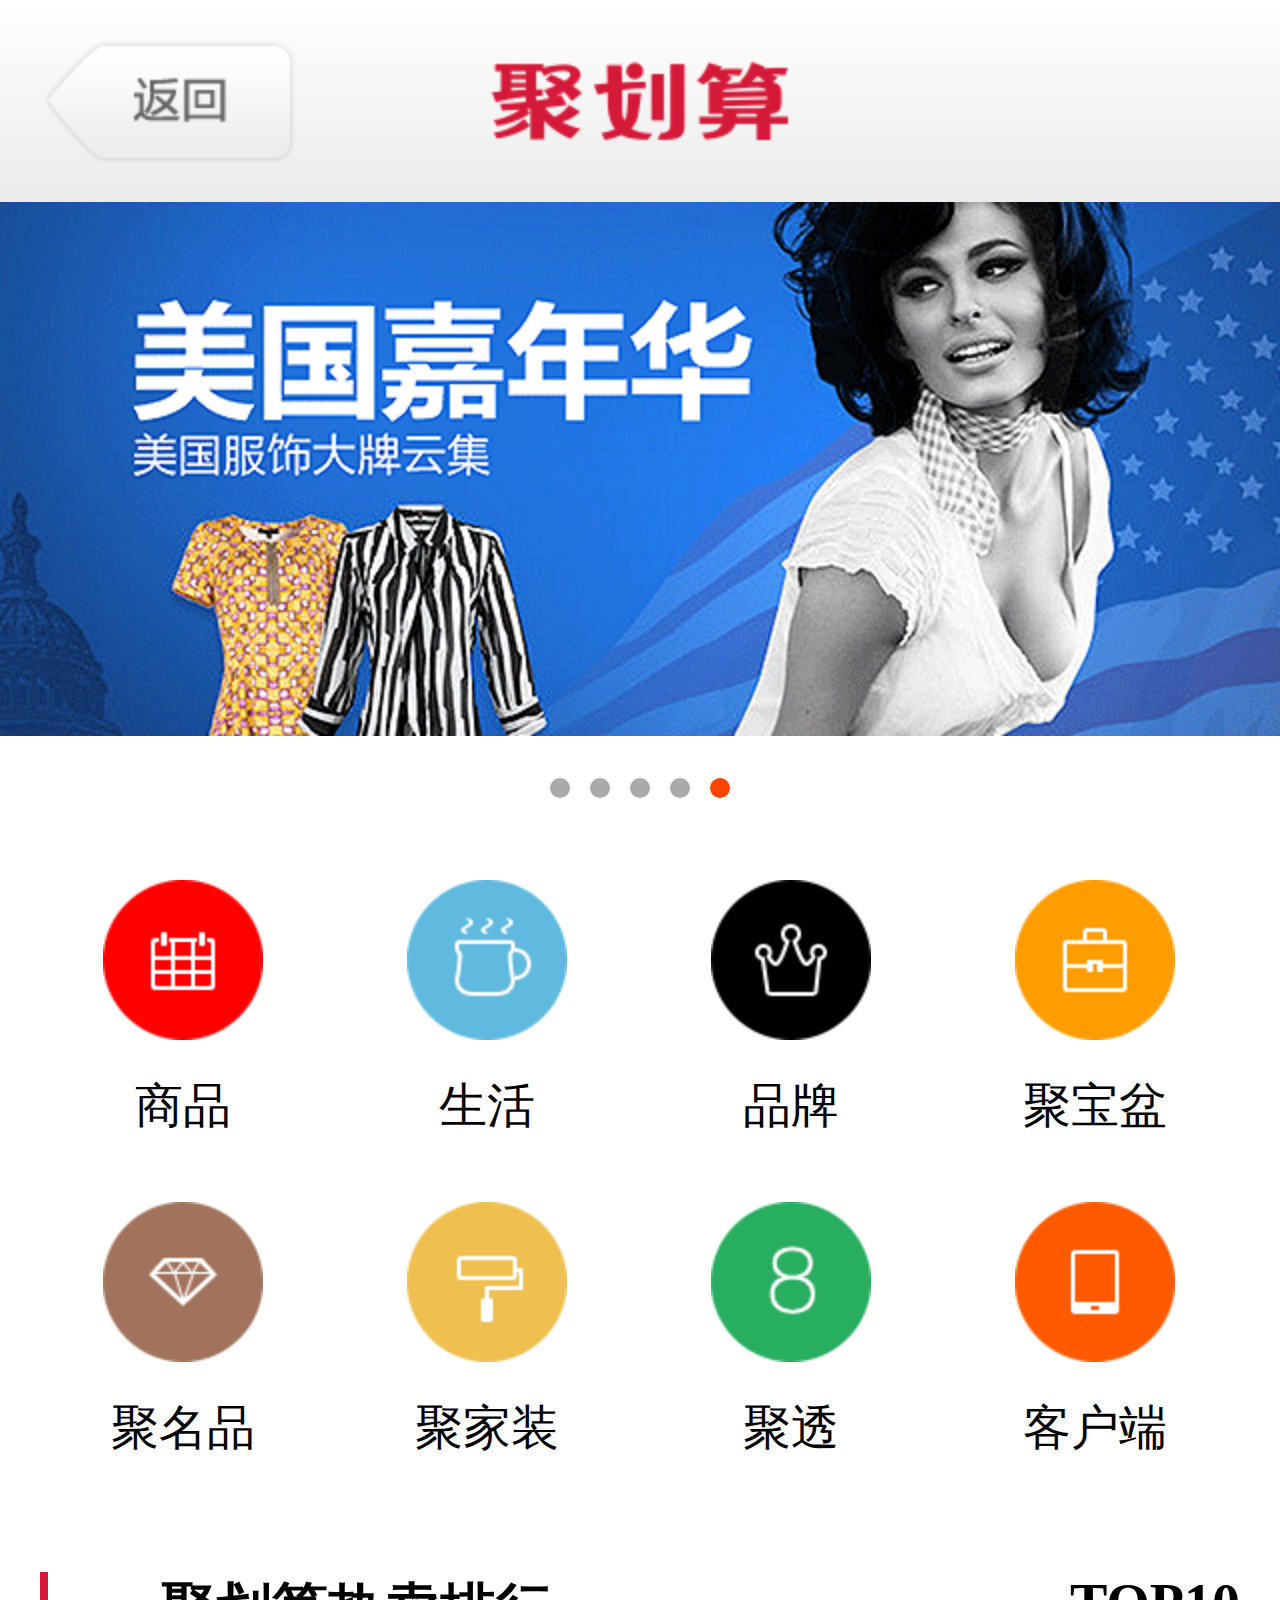
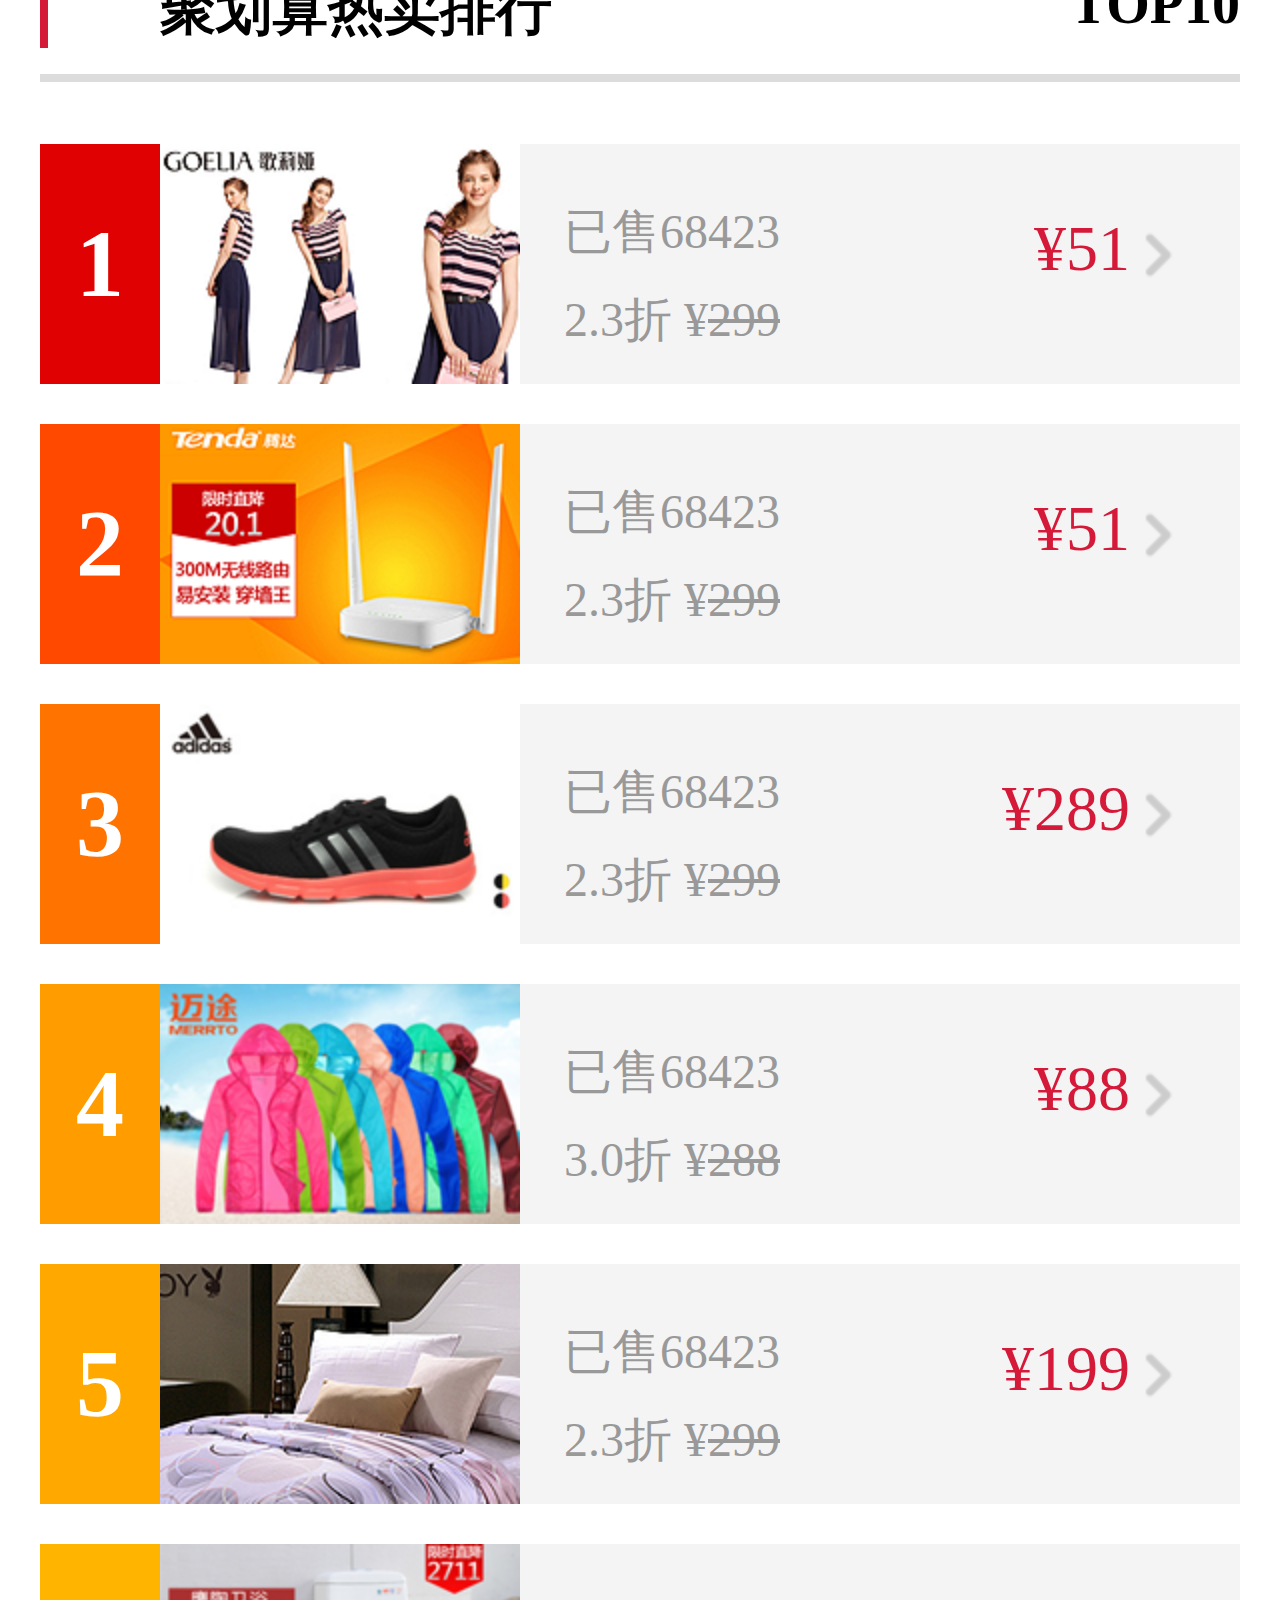
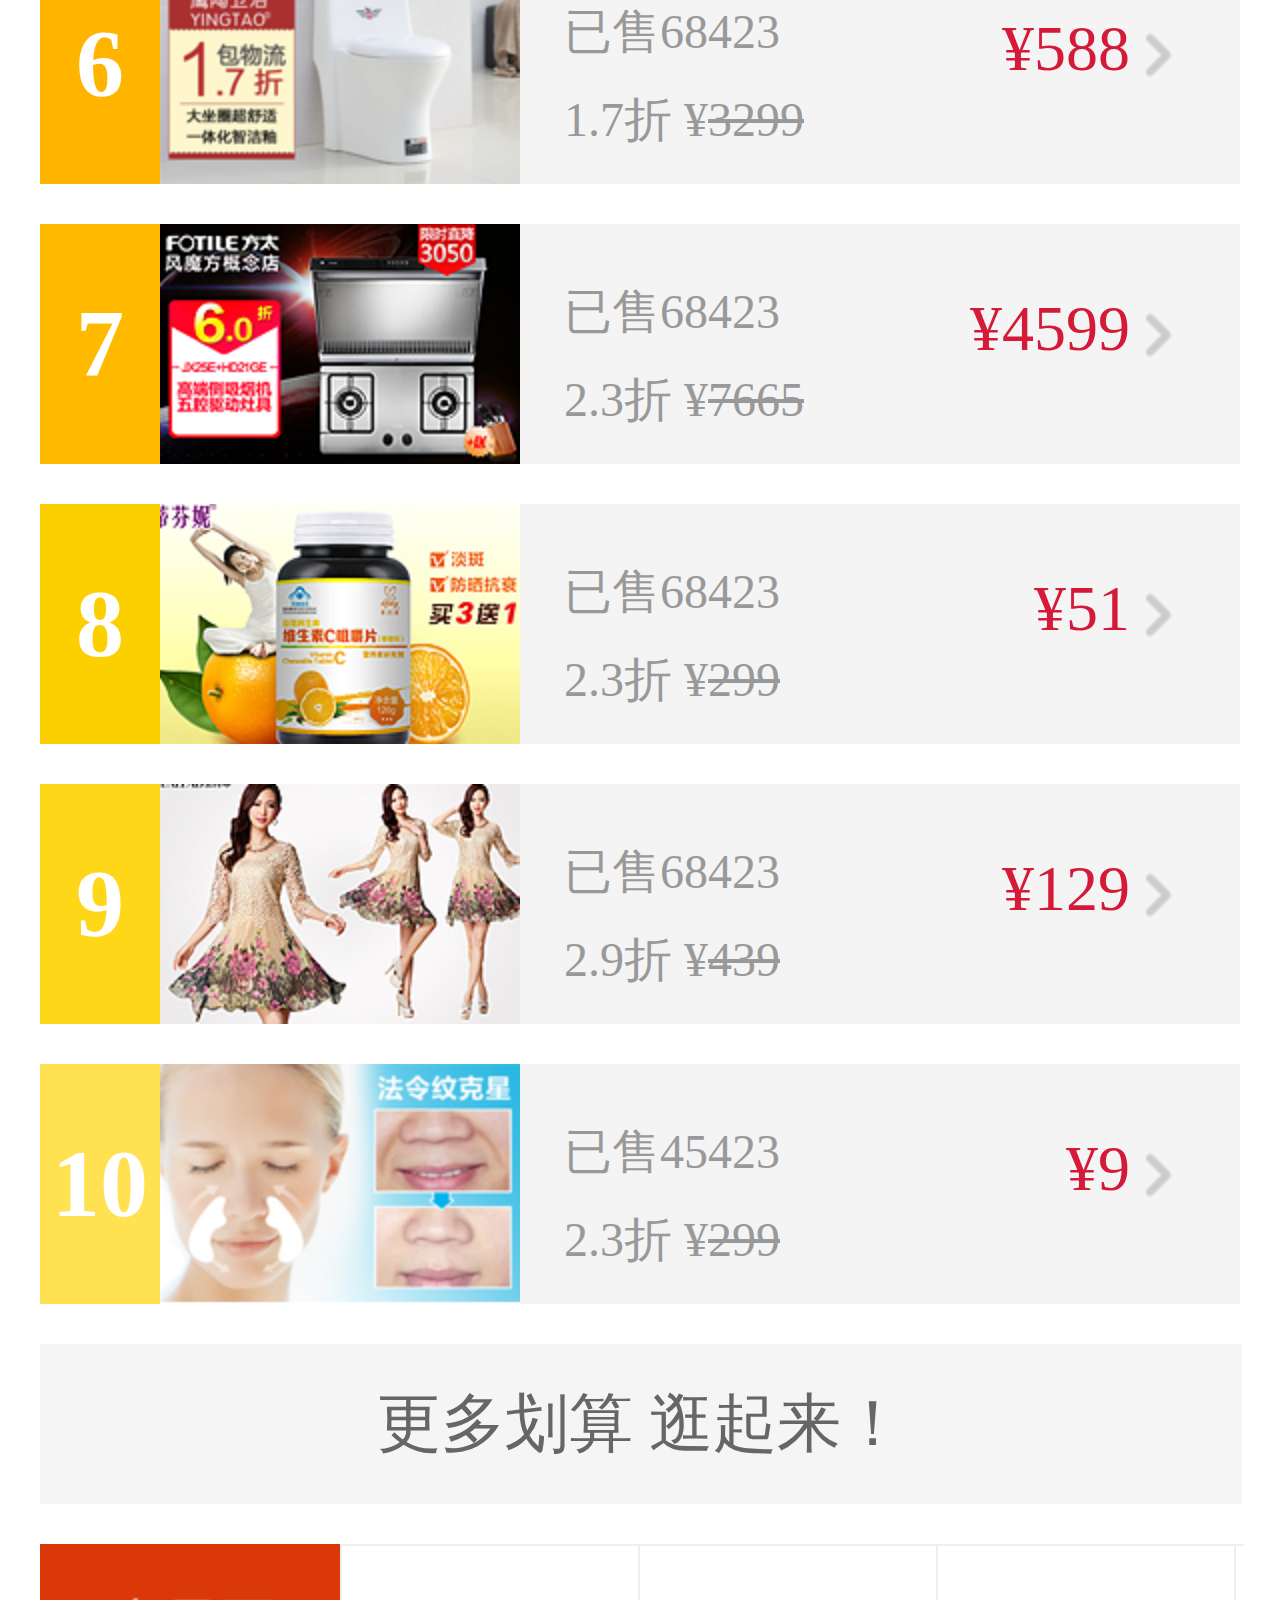
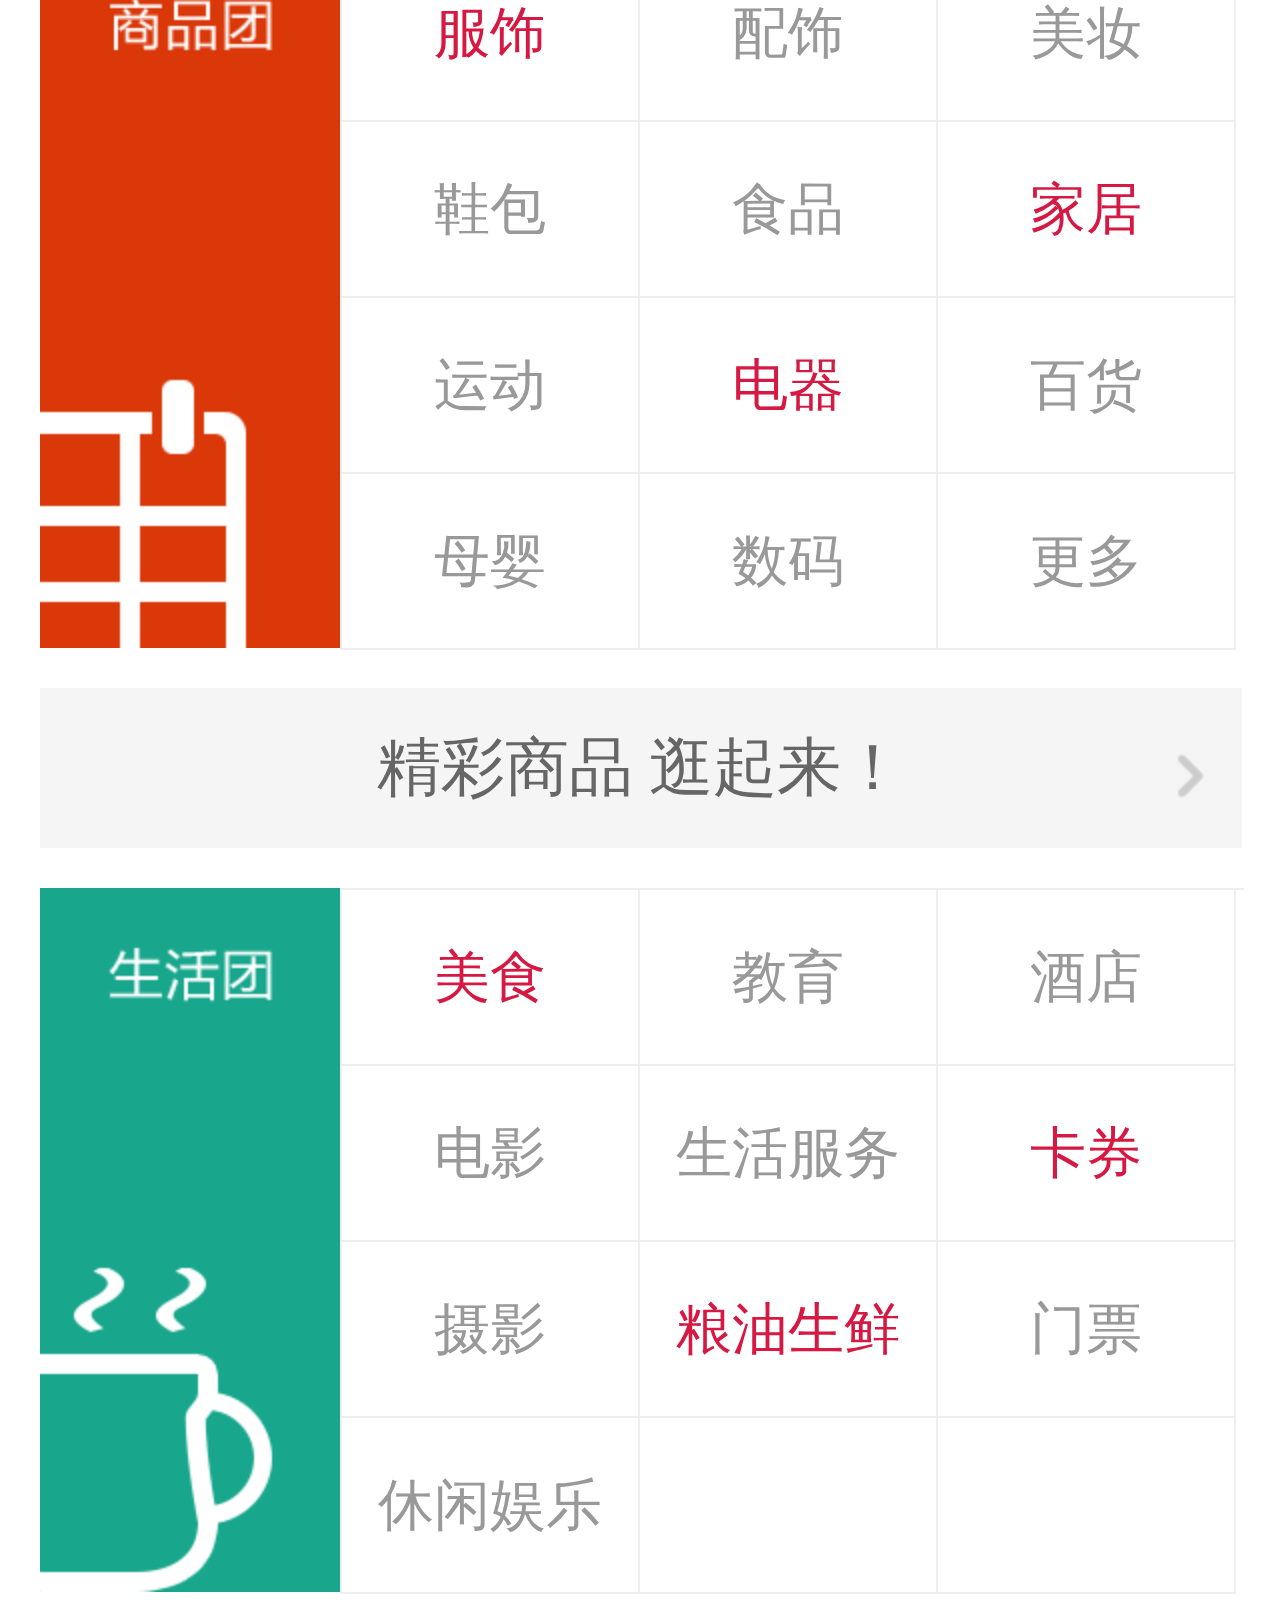
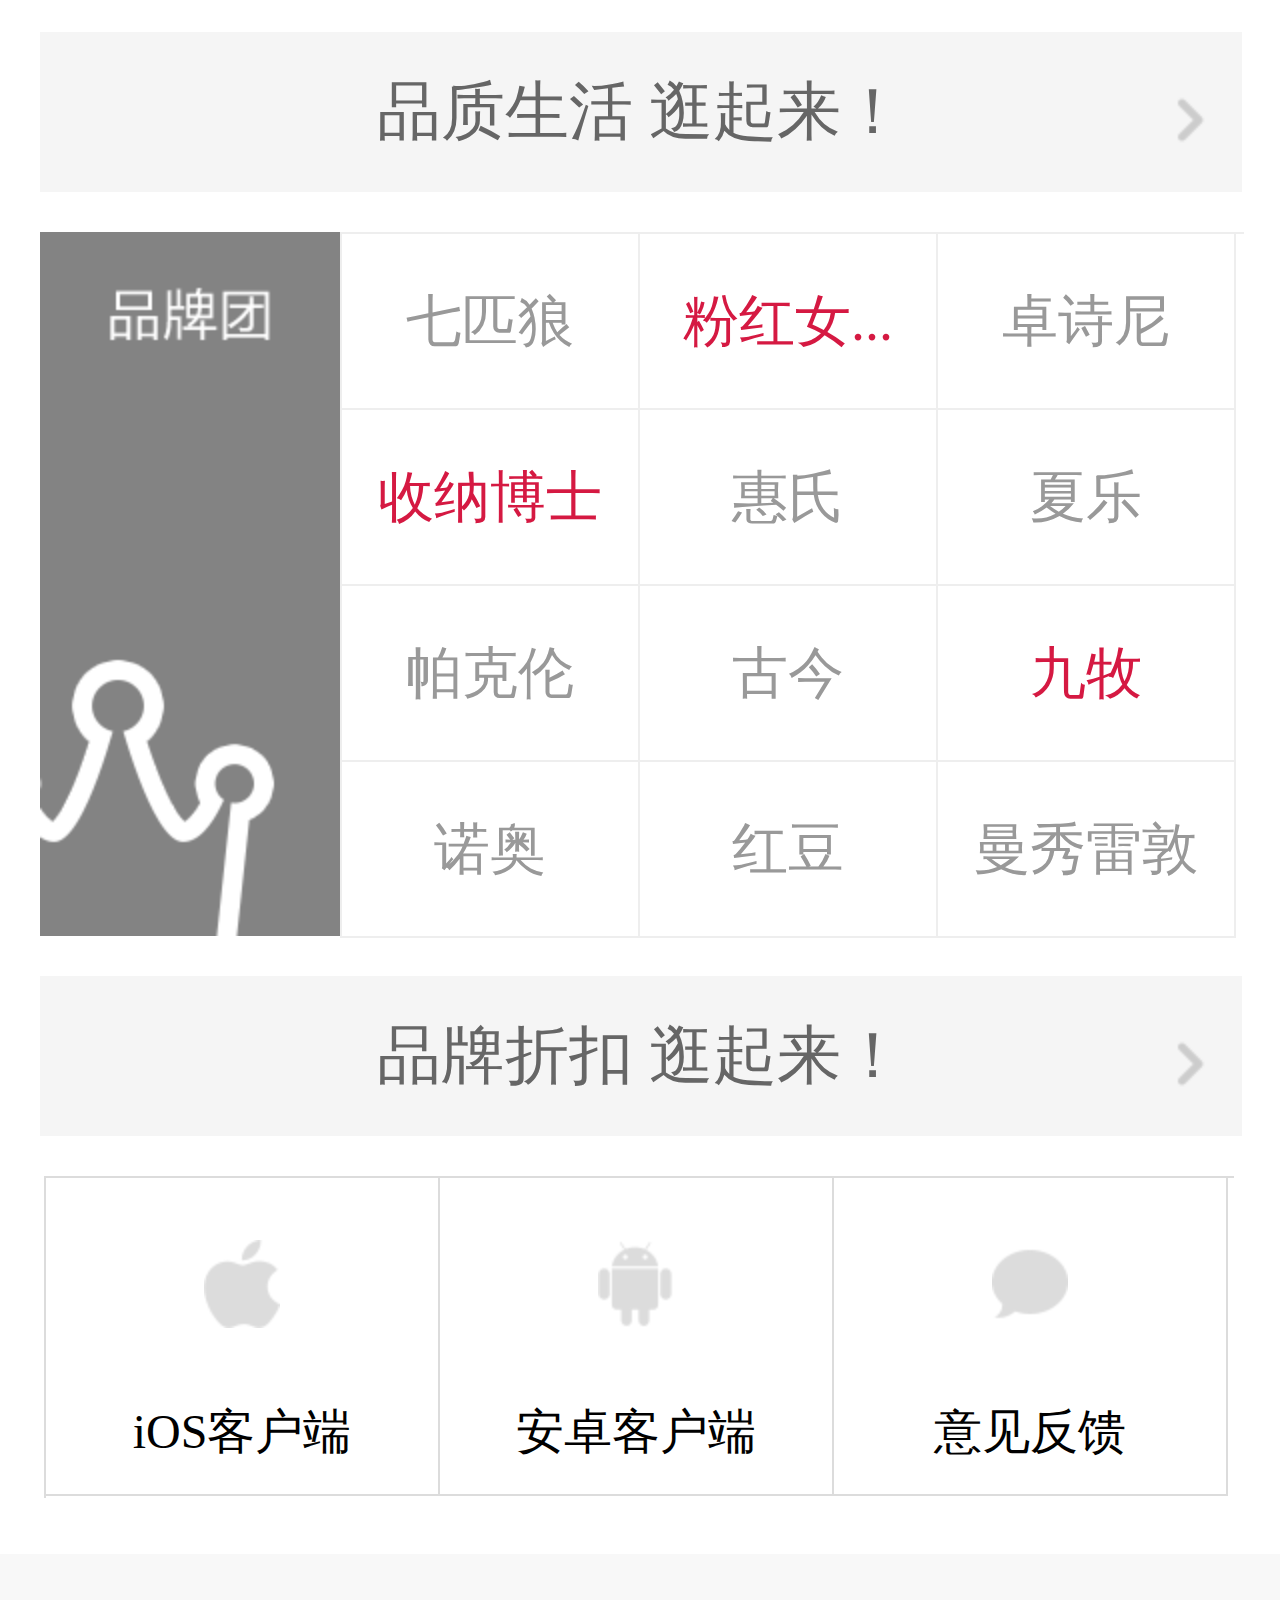
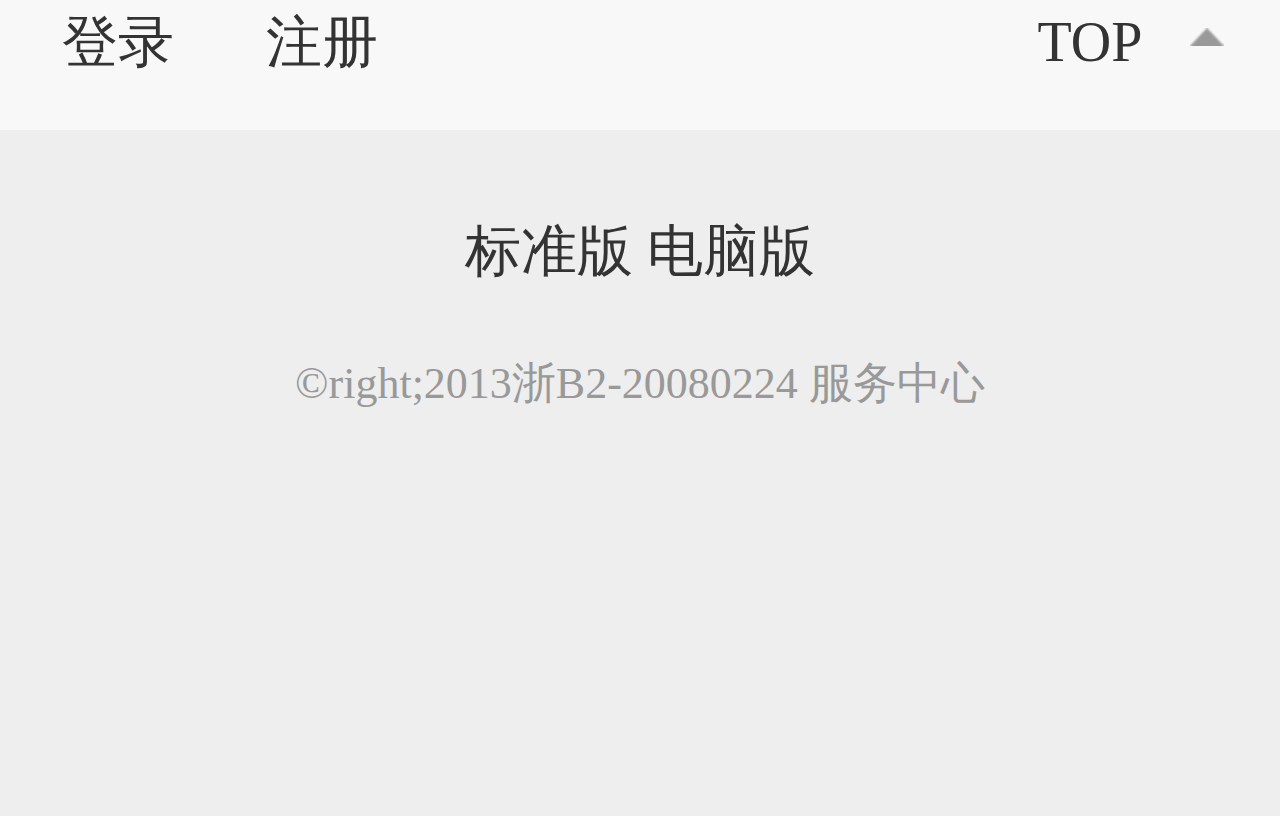
<file: ju/index.html>
<!doctype html>
<html lang="en">
<head>
	<meta charset="UTF-8">
	<meta name="viewport" content="width=device-width, initial-scale=1.0, maximum-scale=1.0, user-scalable=0"/>
	<meta name="apple-mobile-web-app-capable" content="yes"/>
	<meta name="apple-mobile-web-app-status-bar-style" content="black"/>
	<title>聚划算</title>
	<link rel="stylesheet" href="css/index.css">
	<script>
		;(function(win,doc){
			function change(){
				doc.documentElement.style.fontSize=20*doc.documentElement.clientWidth/320+'px';
			}
			change();
			win.addEventListener('resize',change,false);
		})(window,document);
	</script>
</head>
<body>
	<section class="contain">
		<header class="head">
			<a href="javascript:;" class="back">返回</a>
			<h1>聚划算</h1>
		</header>
		<section class="main">
			<div class="banner">
				<ul class="clearfix main_ban1">
					<li><img src="img/banner.png" alt=""></li>
					<li><img src="img/banner.png" alt=""></li>
					<li><img src="img/banner.png" alt=""></li>
					<li><img src="img/banner.png" alt=""></li>
					<li><img src="img/banner.png" alt=""></li>
				</ul>
				<ol class="clearfix main_ban2">
					<li>0</li>
					<li>1</li>
					<li>2</li>
					<li>3</li>
					<li class="active">4</li>
				</ol>
			</div>
			<ul class="nav clearfix">
				<li>
					<a href="goods.html">
						<img src="img/icon1.png" alt="">
					</a>
					<span>商品</span>
				</li>
				<li>
					<a href="live.html">
						<img src="img/icon2.png" alt="">
					</a>
					<span>生活</span>
				</li>
				<li>
					<a href="brand.html">
						<img src="img/icon3.png" alt="">
					</a>
					<span>品牌</span>
				</li>
				<li>
					<a href="javascript:;">
						<img src="img/icon4.png" alt="">
					</a>
					<span>聚宝盆</span>
				</li>
				<li>
					<a href="javascript:;">
						<img src="img/icon5.png" alt="">
					</a>
					<span>聚名品</span>
				</li>
				<li>
					<a href="javascript:;">
						<img src="img/icon6.png" alt="">
					</a>
					<span>聚家装</span>
				</li>
				<li>
					<a href="jutou.html">
						<img src="img/icon7.png" alt="">
					</a>
					<span>聚透</span>
				</li>
				<li>
					<a href="javascript:;">
						<img src="img/icon8.png" alt="">
					</a>
					<span>客户端</span>
				</li>
			</ul>
			<div class="hot">
				<header class="hot_head clearfix" >
					<div class="hot_header">
						<h2>聚划算热卖排行</h2>
						<span>TOP10</span>
					</div>
				</header>
				<ol class="hot_cont">
					<li class="hot_cont_list clearfix">
						<div class="list_l list_l1">1</div>
						<div class="list_c">
							<a href="javascript:;">
								<img src="img/p1.png" alt="">
							</a>
						</div>
						<div class="list_r clearfix">
							<div class="list_r_l">
								<p>已售68423</p>
								<p class="list_p1">2.3折&nbsp;¥<span>299</span></p>
							</div>
							<div class="list_r_r">¥51</div>
							<b class="arrow"></b>
						</div>
					</li>
					<li class="hot_cont_list clearfix">
						<div class="list_l list_l2">2</div>
						<div class="list_c">
							<a href="javascript:;">
								<img src="img/p2.png" alt="">
							</a>
						</div>
						<div class="list_r clearfix">
							<div class="list_r_l">
								<p>已售68423</p>
								<p class="list_p1">2.3折&nbsp;¥<span>299</span></p>
							</div>
							<div class="list_r_r">¥51</div>
							<b class="arrow"></b>
						</div>
					</li>
					<li class="hot_cont_list clearfix">
						<div class="list_l list_l3">3</div>
						<div class="list_c">
							<a href="javascript:;">
								<img src="img/p3.png" alt="">
							</a>
						</div>
						<div class="list_r clearfix">
							<div class="list_r_l">
								<p>已售68423</p>
								<p class="list_p1">2.3折&nbsp;¥<span>299</span></p>
							</div>
							<div class="list_r_r">¥289</div>
							<b class="arrow"></b>
						</div>
					</li>
					<li class="hot_cont_list clearfix">
						<div class="list_l list_l4">4</div>
						<div class="list_c">
							<a href="javascript:;">
								<img src="img/p4.png" alt="">
							</a>
						</div>
						<div class="list_r clearfix">
							<div class="list_r_l">
								<p>已售68423</p>
								<p class="list_p1">3.0折&nbsp;¥<span>288</span></p>
							</div>
							<div class="list_r_r">¥88</div>
							<b class="arrow"></b>
						</div>
					</li>
					<li class="hot_cont_list clearfix">
						<div class="list_l list_l5">5</div>
						<div class="list_c">
							<a href="javascript:;">
								<img src="img/p5.png" alt="">
							</a>
						</div>
						<div class="list_r clearfix">
							<div class="list_r_l">
								<p>已售68423</p>
								<p class="list_p1">2.3折&nbsp;¥<span>299</span></p>
							</div>
							<div class="list_r_r">¥199</div>
							<b class="arrow"></b>
						</div>
					</li>
					<li class="hot_cont_list clearfix">
						<div class="list_l list_l6">6</div>
						<div class="list_c">
							<a href="javascript:;">
								<img src="img/p6.png" alt="">
							</a>
						</div>
						<div class="list_r clearfix">
							<div class="list_r_l">
								<p>已售68423</p>
								<p class="list_p1">1.7折&nbsp;¥<span>3299</span></p>
							</div>
							<div class="list_r_r">¥588</div>
							<b class="arrow"></b>
						</div>
					</li>
					<li class="hot_cont_list clearfix">
						<div class="list_l list_l7">7</div>
						<div class="list_c">
							<a href="javascript:;">
								<img src="img/p7.png" alt="">
							</a>
						</div>
						<div class="list_r clearfix">
							<div class="list_r_l">
								<p>已售68423</p>
								<p class="list_p1">2.3折&nbsp;¥<span>7665</span></p>
							</div>
							<div class="list_r_r">¥4599</div>
							<b class="arrow"></b>
						</div>
					</li>
					<li class="hot_cont_list clearfix">
						<div class="list_l list_l8">8</div>
						<div class="list_c">
							<a href="javascript:;">
								<img src="img/p8.png" alt="">
							</a>
						</div>
						<div class="list_r clearfix">
							<div class="list_r_l">
								<p>已售68423</p>
								<p class="list_p1">2.3折&nbsp;¥<span>299</span></p>
							</div>
							<div class="list_r_r">¥51</div>
							<b class="arrow"></b>
						</div>
					</li>
					<li class="hot_cont_list clearfix">
						<div class="list_l list_l9">9</div>
						<div class="list_c">
							<a href="javascript:;">
								<img src="img/p9.png" alt="">
							</a>
						</div>
						<div class="list_r clearfix">
							<div class="list_r_l">
								<p>已售68423</p>
								<p class="list_p1">2.9折&nbsp;¥<span>439</span></p>
							</div>
							<div class="list_r_r">¥129</div>
							<b class="arrow"></b>
						</div>
					</li>
					<li class="hot_cont_list clearfix">
						<div class="list_l list_l10">10</div>
						<div class="list_c">
							<a href="javascript:;">
								<img src="img/p10.png" alt="">
							</a>
						</div>
						<div class="list_r clearfix">
							<div class="list_r_l">
								<p>已售45423</p>
								<p class="list_p1">2.3折&nbsp;¥<span>299</span></p>
							</div>
							<div class="list_r_r">¥9</div>
							<b class="arrow"></b>
						</div>
					</li>
				</ol>
			</div>
			<div class="shopping">更多划算 逛起来！</div>
			<div class="group clearfix">
				<div class="group_l"><img src="img/a1.png" alt=""></div>
				<ul class="group_r clearfix">
					<li><a href="javascript:;" class="spe">服饰</a></li>
					<li><a href="javascript:;">配饰</a></li>
					<li><a href="javascript:;">美妆</a></li>
					<li><a href="javascript:;">鞋包</a></li>
					<li><a href="javascript:;">食品</a></li>
					<li><a href="javascript:;" class="spe">家居</a></li>
					<li><a href="javascript:;">运动</a></li>
					<li><a href="javascript:;" class="spe">电器</a></li>
					<li><a href="javascript:;">百货</a></li>
					<li><a href="javascript:;">母婴</a></li>
					<li><a href="javascript:;">数码</a></li>
					<li><a href="javascript:;">更多</a></li>
				</ul>
			</div>
			<div class="shopping">精彩商品 逛起来！
				<b class="shop_arrow"></b>
			</div>
			<div class="group clearfix">
				<div class="group_l"><img src="img/a2.png" alt=""></div>
				<ul class="group_r clearfix">
					<li><a href="javascript:;" class="spe">美食</a></li>
					<li><a href="javascript:;">教育</a></li>
					<li><a href="javascript:;">酒店</a></li>
					<li><a href="javascript:;">电影</a></li>
					<li><a href="javascript:;">生活服务</a></li>
					<li><a href="javascript:;" class="spe">卡券</a></li>
					<li><a href="javascript:;">摄影</a></li>
					<li><a href="javascript:;" class="spe">粮油生鲜</a></li>
					<li><a href="javascript:;">门票</a></li>
					<li><a href="javascript:;">休闲娱乐</a></li>
					<li><a href="javascript:;"></a></li>
					<li><a href="javascript:;"></a></li>
				</ul>
			</div>
			<div class="shopping">品质生活 逛起来！
				<b class="shop_arrow"></b>
			</div>
			<div class="group clearfix">
				<div class="group_l"><img src="img/a3.png" alt=""></div>
				<ul class="group_r clearfix">
					<li><a href="javascript:;">七匹狼</a></li>
					<li><a href="javascript:;" class="spe">粉红女...</a></li>
					<li><a href="javascript:;">卓诗尼</a></li>
					<li><a href="javascript:;" class="spe">收纳博士</a></li>
					<li><a href="javascript:;">惠氏</a></li>
					<li><a href="javascript:;">夏乐</a></li>
					<li><a href="javascript:;">帕克伦</a></li>
					<li><a href="javascript:;">古今</a></li>
					<li><a href="javascript:;" class="spe">九牧</a></li>
					<li><a href="javascript:;">诺奥</a></li>
					<li><a href="javascript:;">红豆</a></li>
					<li><a href="javascript:;">曼秀雷敦</a></li>
				</ul>
			</div>
			<div class="shopping">品牌折扣 逛起来！
				<b class="shop_arrow"></b>
			</div>
			<ul class="system clearfix">
				<li class="system_list">
					<img src="img/b1.png" alt="">
					<p class="system_p1">iOS客户端</p>
				</li>
				<li class="system_list">
					<img src="img/b2.png" alt="">
					<p class="system_p1">安卓客户端</p>
				</li>
				<li class="system_list">
					<img src="img/b3.png" alt="">
					<p class="system_p1">意见反馈</p>
				</li>
			</ul>
		</section>
		<footer class="footer">
			<ul class="foot1">
				<li class="foot1_list"><a href="javascript:;" class="list_spe1">登录</a></li>
				<li class="foot1_list"><a href="javascript:;">注册</a></li>
				<li class="foot1_list foot1_list_spe">
					<a href="javascript:;" class="list_spe2">TOP</a>
					<b class="btn"></b>
				</li>
			</ul>
			<div class="foot2">
				<p class="foot2_p1">标准版 电脑版</p>
				<p class="foot2_p2">&copyright;2013浙B2-20080224 服务中心</p>
			</div>
		</footer>
	</section>
</body>
</html>
</file>
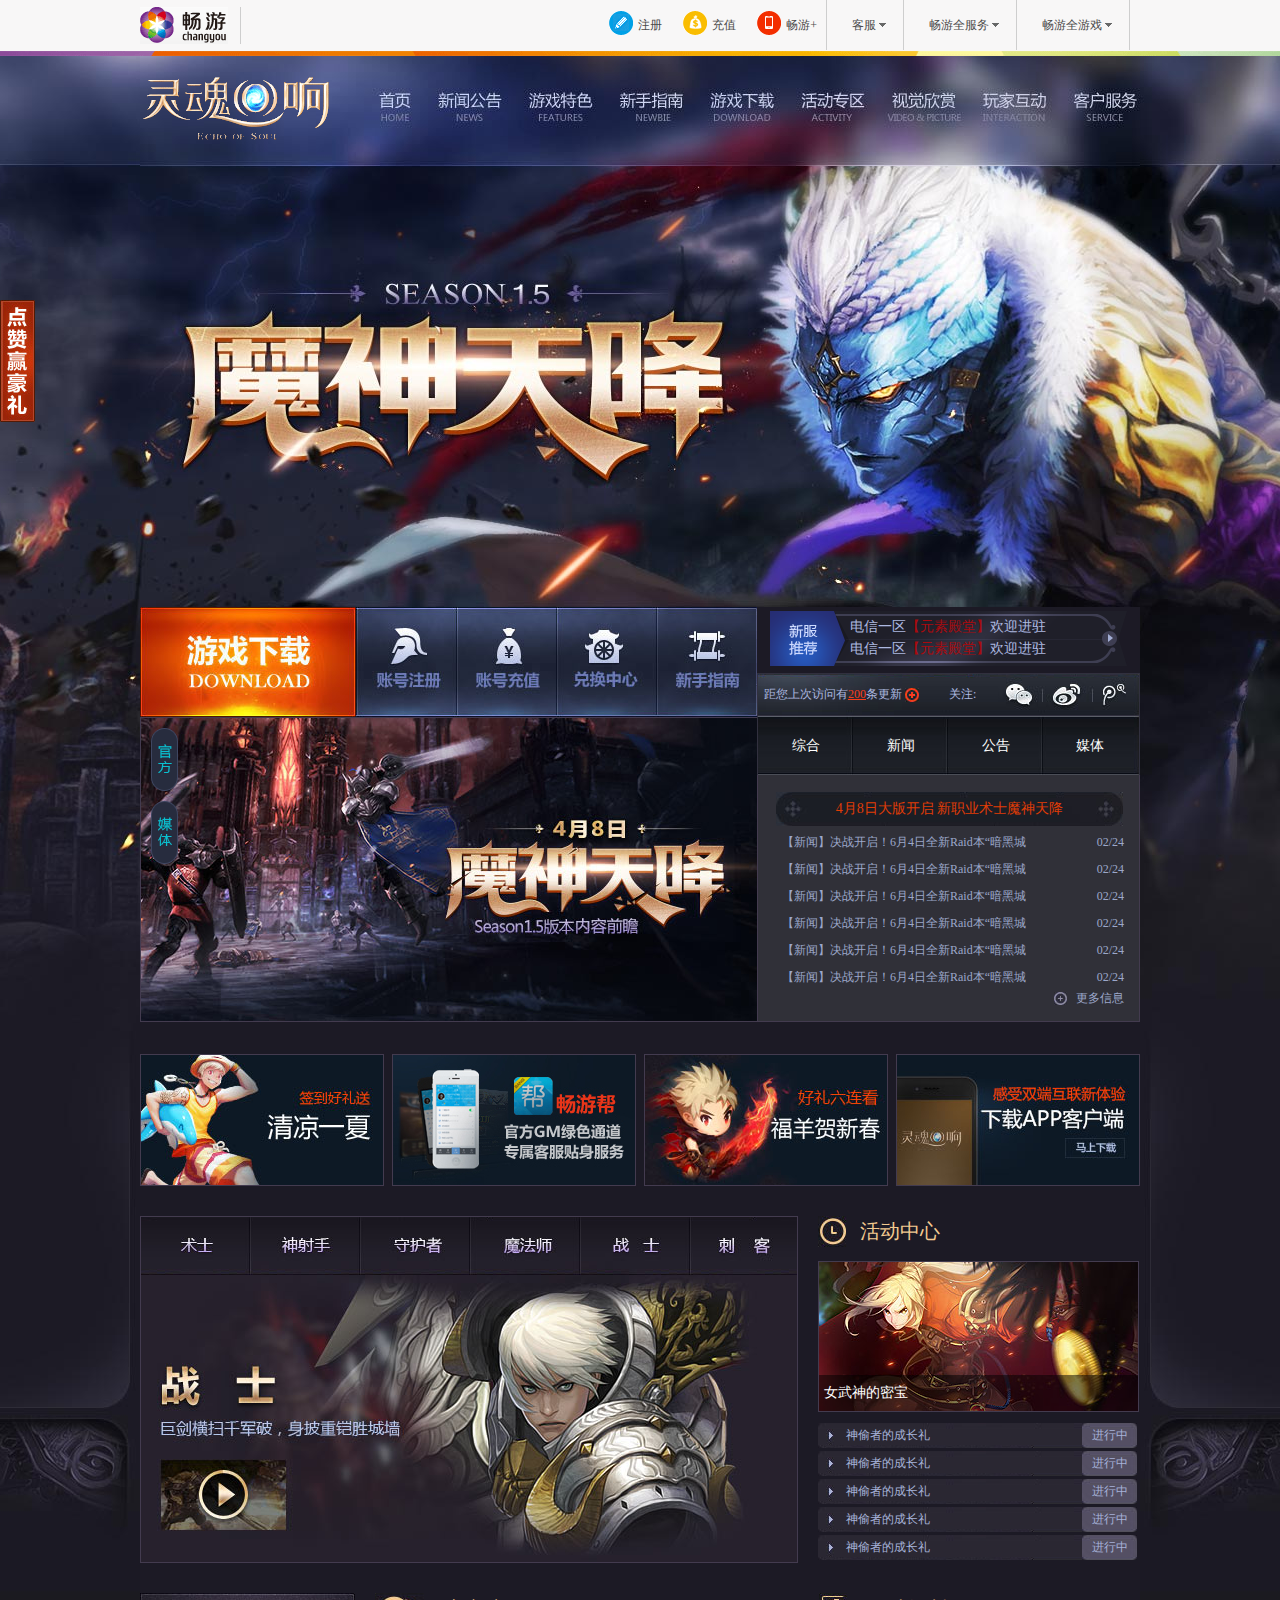
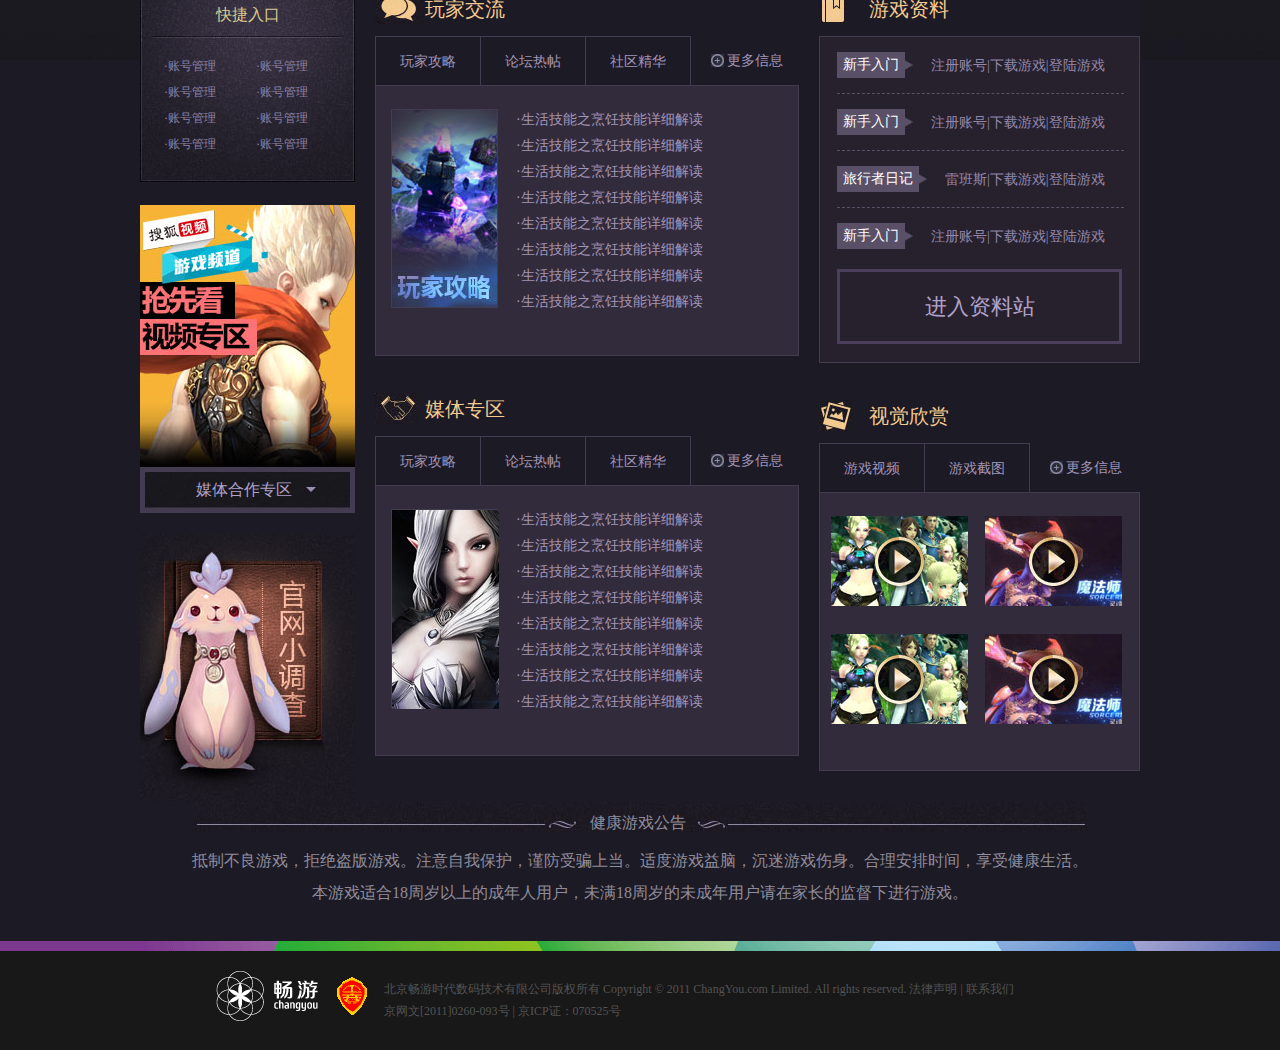
<file: soul/index.html>
<!doctype html>
<html lang="en">
<head>
	<meta charset="UTF-8">
	<title>灵魂回响</title>
	<link rel="stylesheet" href="css/base.css">
	<link rel="stylesheet" href="css/index.css">
</head>
<body>
	<div class="bg">
		<div class="header">
			<div class="head clearfix">
				<div class="head_logo">畅游<b></b></div>
				<ul class="service">
					<li class="ser_li1"><a href="#">客服<b></b></a></li>
					<li><a href="#">畅游全服务<b></b></a></li>
					<li><a href="#">畅游全游戏<b></b></a></li>
				</ul>
				<ul class="zhuce">
					<li><a href="#">注册<b></b></a></li>
					<li class="zc_li1"><a href="#">充值<b></b></a></li>
					<li class="zc_li2"><a href="#">畅游+<b></b></a></li>
				</ul>
			</div>
			<div class="head_bj"></div>
		</div>
		<div class="container">
			<div class="cont_1">
				<div class="cont_game"></div>
				<div class="cont_nav">
					<p class="cont_logo"></p>
					<p class="cont_1_h1"></p>
					<div class="cont_1_h2_f">
						<p class="cont_1_h2">
							<a href="#" >游戏新闻</a>
							<a href="#">官方公告</a>
						</p>
					</div>
					<p class="cont_1_h3"></p>
					<div class="cont_1_h4_f">
						<p class="cont_1_h4">
							<a href="#" >新手指南</a>
							<a href="#">职业专题</a>
							<a href="#" >资料站</a>
							<a href="#">常见问题</a>
						</p>
					</div>
					<p class="cont_1_h3 cont_1_h5"></p>
					<p class="cont_1_h3 cont_1_h6"></p>
					<div class="cont_1_h7_f">
						<p class="cont_1_h7">
							<a href="#" >游戏视频</a>
							<a href="#">壁纸截图</a>
						</p>
					</div>
					<p class="cont_1_h3 cont_1_h8"></p>
					<p class="cont_1_h3 cont_1_h9"></p>
				</div>
			</div>	
			<div class="cont_2">
				<div class="cont_2_t clearfix">
					<div class="cont_2_t_l">
						<ul class="cont_2_game clearfix">
							<li><a href="#" class="cont_2_game_a1"></a></li>
							<li><a href="#" class="cont_2_game_a2"></a></li>
							<li><a href="#" class="cont_2_game_a3"></a></li>
							<li><a href="#" class="cont_2_game_a4"></a></li>
							<li><a href="#" class="cont_2_game_a5"></a></li>
						</ul>
						<a href="#" class="cont_2_game_para">
							<img src="img/main_a1 (1).jpg" alt="">
							<b></b>
							<i></i>
						</a>
					</div>
					<div class="cont_2_t_r">
						<ul class="tuijian">
							<li><a href="#">电信一区<span>【元素殿堂】</span>欢迎进驻</a></li>
							<li><a href="#">电信一区<span>【元素殿堂】</span>欢迎进驻</a></li>
						</ul>
						<div class="fws clearfix">
							<p class="fws_l">距您上次访问有<span>200</span>条更新
							<b></b>
							</p>
							<p class="fws_r">关注:</p>
							<p class="fws_h1"></p>
							<p class="fws_h2"></p>
							<p class="fws_h3"></p>
						</div>
						<div class="news">
							<ul class="news_t clearfix">
								<li><a href="#" class="news_t_a1">综合</a></li>
								<li><a href="#" class="news_t_a2">新闻</a></li>
								<li><a href="#" class="news_t_a3">公告</a></li>
								<li><a href="#" class="news_t_a4">媒体</a></li>
							</ul>
							<div class="news_b">
								<h2>4月8日大版开启 新职业术士魔神天降</h2>
								<ul class="news_cont">
									<li><a href="#" class="clearfix"><span>【新闻】决战开启！6月4日全新Raid本“暗黑城</span><b>02/24</b></a></li>
									<li><a href="#" class="clearfix"><span>【新闻】决战开启！6月4日全新Raid本“暗黑城</span><b>02/24</b></a></li>
									<li><a href="#" class="clearfix"><span>【新闻】决战开启！6月4日全新Raid本“暗黑城</span><b>02/24</b></a></li>
									<li><a href="#" class="clearfix"><span>【新闻】决战开启！6月4日全新Raid本“暗黑城</span><b>02/24</b></a></li>
									<li><a href="#" class="clearfix"><span>【新闻】决战开启！6月4日全新Raid本“暗黑城</span><b>02/24</b></a></li>
									<li class="news_cont_li1"><a href="#" class="clearfix"><span>【新闻】决战开启！6月4日全新Raid本“暗黑城</span><b>02/24</b></a></li>
								</ul>
								<a href="#" class="news_gd">更多信息</a>
							</div>
						</div>
					</div>	
				</div>
				<ul class="cont_2_b clearfix">
					<li><a href="#"><img src="img/main_a2 (2).jpg" alt=""></a></li>
					<li><a href="#"><img src="img/main_a2 (1).jpg" alt=""></a></li>
					<li><a href="#"><img src="img/main_a2.jpg" alt=""></a></li>
					<li class="cont_2_b_li1"><a href="#"><img src="img/main_a22.jpg" alt=""></a></li>
				</ul>
			</div>
			<div class="cont_3 clearfix">
				<div class="cont_3_l">
					<div class="cont_3_nav">
						<a href="#" class="cont_3_nav_a1"></a>
						<a href="#" class="cont_3_nav_a2"></a>
						<a href="#" class="cont_3_nav_a3"></a>
						<a href="#" class="cont_3_nav_a4"></a>
						<a href="#" class="cont_3_nav_a5"></a>
						<a href="#" class="cont_3_nav_a6"></a>
					</div>
					<a href="#" class="cont_3_para"><img src="img/zhanshi.jpg" alt=""></a>
				</div>
				<div class="cont_3_r">
					<h2>活动中心<b></b></h2>
					<a href="#" class="mb">
						<img src="img/1.jpg" alt="">
						<p class="mb_bg"></p>
						<p class="mb_txt">女武神的密宝</p>
					</a>
					<ul class="hid">
						<li><a href="#" class="clearfix"><span>神偷者的成长礼</span><i>进行中</i></a></li>
						<li><a href="#" class="clearfix"><span>神偷者的成长礼</span><i>进行中</i></a></li>
						<li><a href="#" class="clearfix"><span>神偷者的成长礼</span><i>进行中</i></a></li>
						<li><a href="#" class="clearfix"><span>神偷者的成长礼</span><i>进行中</i></a></li>
						<li><a href="#" class="clearfix"><span>神偷者的成长礼</span><i>进行中</i></a></li>
					</ul>
				</div>
			</div>
			<div class="cont_4 clearfix">
				<div class="cont_4_l">
					<div class="cont_4_l_t">
						<h2>快捷入口</h2>
						<ul class="clearfix">
							<li><a href="#">·账号管理</a></li>
							<li><a href="#">·账号管理</a></li>
							<li><a href="#">·账号管理</a></li>
							<li><a href="#">·账号管理</a></li>
							<li><a href="#">·账号管理</a></li>
							<li><a href="#">·账号管理</a></li>
							<li><a href="#">·账号管理</a></li>
							<li><a href="#">·账号管理</a></li>
						</ul>
					</div>
					<div class="cont_4_l_c">
						<img src="img/main_a3.jpg" alt="">
						<a href="#">媒体合作专区</a>
					</div>
					<div class="cont_4_l_b"></div>
				</div>
				<div class="cont_4_m">
					<div class="cont_4_m_t">
						<h2>玩家交流<b></b></h2>
						<ul class="cont_4_m_nav clearfix">
							<li><a href="#">玩家攻略</a></li>
							<li><a href="#">论坛热帖</a></li>
							<li><a href="#">社区精华</a></li>
							<li class="cont_4_m_nav_li1"><a href="#">更多信息<b></b></a></li>
						</ul>
						<div class="cont_4_m_cont clearfix">
							<a href="#" class="cont_4_m_cont_a1"><img src="img/wj.jpg" alt=""></a>
							<ul>
								<li><a href="#">·生活技能之烹饪技能详细解读</a></li>
								<li><a href="#">·生活技能之烹饪技能详细解读</a></li>
								<li><a href="#">·生活技能之烹饪技能详细解读</a></li>
								<li><a href="#">·生活技能之烹饪技能详细解读</a></li>
								<li><a href="#">·生活技能之烹饪技能详细解读</a></li>
								<li><a href="#">·生活技能之烹饪技能详细解读</a></li>
								<li><a href="#">·生活技能之烹饪技能详细解读</a></li>
								<li><a href="#">·生活技能之烹饪技能详细解读</a></li>
							</ul>
						</div>
					</div>
					<div class="cont_4_m_t cont_4_m_b">
						<h2>媒体专区<b></b></h2>
						<ul class="cont_4_m_nav clearfix">
							<li><a href="#">玩家攻略</a></li>
							<li><a href="#">论坛热帖</a></li>
							<li><a href="#">社区精华</a></li>
							<li class="cont_4_m_nav_li1"><a href="#">更多信息<b></b></a></li>
						</ul>
						<div class="cont_4_m_cont clearfix">
							<a href="#" class="cont_4_m_cont_a1"><img src="img/1031.jpg" alt=""></a>
							<ul>
								<li><a href="#">·生活技能之烹饪技能详细解读</a></li>
								<li><a href="#">·生活技能之烹饪技能详细解读</a></li>
								<li><a href="#">·生活技能之烹饪技能详细解读</a></li>
								<li><a href="#">·生活技能之烹饪技能详细解读</a></li>
								<li><a href="#">·生活技能之烹饪技能详细解读</a></li>
								<li><a href="#">·生活技能之烹饪技能详细解读</a></li>
								<li><a href="#">·生活技能之烹饪技能详细解读</a></li>
								<li><a href="#">·生活技能之烹饪技能详细解读</a></li>
							</ul>
						</div>
					</div>
				</div>
				<div class="cont_4_r">
					<div class="cont_4_r_t">
						<h2>游戏资料<b></b></h2>
						<ul class="cont_4_r_t_cont">
							<li class="clearfix">
								<p class="cont_4_r_t_cont_p1"><i>新手入门</i><b></b></p>
								<p class="cont_4_r_t_cont_p2">
									<a href="#">注册账号|</a><a href="#">下载游戏|</a><a href="#">登陆游戏</a>
								</p>
							</li>
							<li class="clearfix">
								<p class="cont_4_r_t_cont_p1"><i>新手入门</i><b></b></p>
								<p class="cont_4_r_t_cont_p2">
									<a href="#">注册账号|</a><a href="#">下载游戏|</a><a href="#">登陆游戏</a>
								</p>
							</li>
							<li class="clearfix">
								<p class="cont_4_r_t_cont_p1"><i>旅行者日记</i><b></b></p>
								<p class="cont_4_r_t_cont_p2">
									<a href="#">雷班斯|</a><a href="#">下载游戏|</a><a href="#">登陆游戏</a>
								</p>
							</li>
							<li class="clearfix cont_4_r_t_cont_li1">
								<p class="cont_4_r_t_cont_p1"><i>新手入门</i><b></b></p>
								<p class="cont_4_r_t_cont_p2">
									<a href="#">注册账号|</a><a href="#">下载游戏|</a><a href="#">登陆游戏</a>
								</p>
							</li>
							<li class="cont_4_r_t_cont_li2">进入资料站</li>
						</ul>
					</div>
					<div class="cont_4_r_b">
						<h2>视觉欣赏<b></b></h2>
						<ul class="cont_4_m_nav clearfix">
							<li><a href="#">游戏视频</a></li>
							<li><a href="#">游戏截图</a></li>
							<li class="cont_4_m_nav_li1 cont_4_r_b_li_spe"><a href="#">更多信息<b></b></a></li>
						</ul>
						<ul class="cont_4_r_b_cont clearfix">
							<li><a href="#"><img src="img/1 (1).jpg" alt=""></a></li>
							<li><a href="#"><img src="img/1 (2).jpg" alt=""></a></li>
							<li><a href="#"><img src="img/1 (1).jpg" alt=""></a></li>
							<li><a href="#"><img src="img/1 (2).jpg" alt=""></a></li>
						</ul>
					</div>
				</div>
			</div>
			<div class="cont_foot">
				<p class="cont_foot_p1"><b>健康游戏公告</b></p>
				<p class="cont_foot_p2">
					抵制不良游戏，拒绝盗版游戏。注意自我保护，谨防受骗上当。适度游戏益脑，沉迷游戏伤身。合理安排时间，享受健康生活。<br/>
 					本游戏适合18周岁以上的成年人用户，未满18周岁的未成年用户请在家长的监督下进行游戏。
				</p>
			</div>
			<div class="dw"></div>
		</div>
		<div class="footer">
			<div class="footer_t"></div>
			<div class="footer_b">
				<div class="foot_b">
					<b></b>
					<i></i>
					<p>北京畅游时代数码技术有限公司版权所有 Copyright © 2011 ChangYou.com Limited. All rights reserved. 法律声明 | 联系我们<br/>
					京网文[2011]0260-093号 | 京ICP证：070525号</p>
				</div>
			</div>
		</div>
	</div>
</body>
</html>
</file>
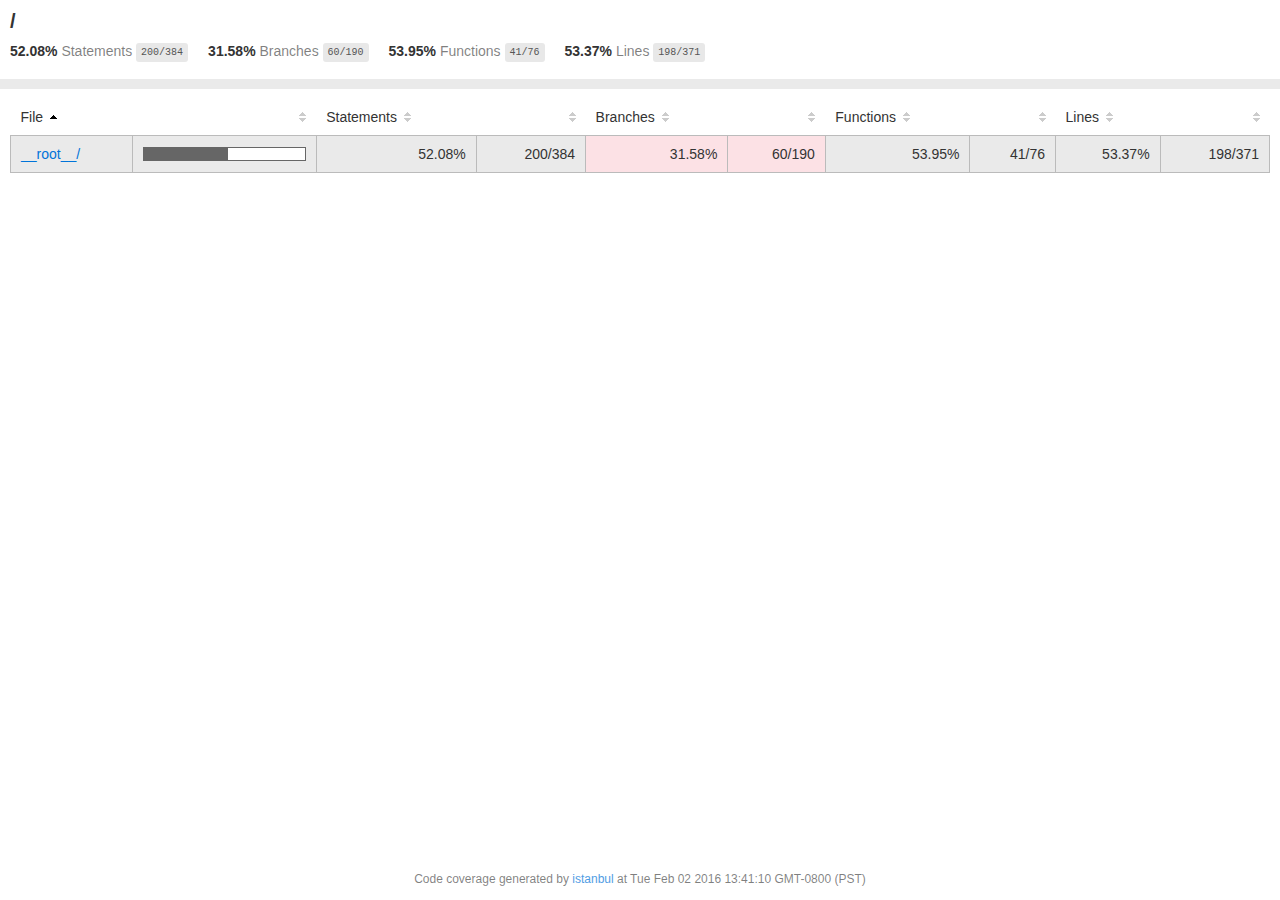
<file: fish_game/node_modules/vinyl-fs/node_modules/graceful-fs/coverage/lcov-report/index.html>
<!doctype html>
<html lang="en">
<head>
    <title>Code coverage report for All files</title>
    <meta charset="utf-8" />
    <link rel="stylesheet" href="prettify.css" />
    <link rel="stylesheet" href="base.css" />
    <meta name="viewport" content="width=device-width, initial-scale=1">
    <style type='text/css'>
        .coverage-summary .sorter {
            background-image: url(sort-arrow-sprite.png);
        }
    </style>
</head>
<body>
<div class='wrapper'>
  <div class='pad1'>
    <h1>
      /
    </h1>
    <div class='clearfix'>
      <div class='fl pad1y space-right2'>
        <span class="strong">52.08% </span>
        <span class="quiet">Statements</span>
        <span class='fraction'>200/384</span>
      </div>
      <div class='fl pad1y space-right2'>
        <span class="strong">31.58% </span>
        <span class="quiet">Branches</span>
        <span class='fraction'>60/190</span>
      </div>
      <div class='fl pad1y space-right2'>
        <span class="strong">53.95% </span>
        <span class="quiet">Functions</span>
        <span class='fraction'>41/76</span>
      </div>
      <div class='fl pad1y space-right2'>
        <span class="strong">53.37% </span>
        <span class="quiet">Lines</span>
        <span class='fraction'>198/371</span>
      </div>
    </div>
  </div>
  <div class='status-line medium'></div>
<div class="pad1">
<table class="coverage-summary">
<thead>
<tr>
   <th data-col="file" data-fmt="html" data-html="true" class="file">File</th>
   <th data-col="pic" data-type="number" data-fmt="html" data-html="true" class="pic"></th>
   <th data-col="statements" data-type="number" data-fmt="pct" class="pct">Statements</th>
   <th data-col="statements_raw" data-type="number" data-fmt="html" class="abs"></th>
   <th data-col="branches" data-type="number" data-fmt="pct" class="pct">Branches</th>
   <th data-col="branches_raw" data-type="number" data-fmt="html" class="abs"></th>
   <th data-col="functions" data-type="number" data-fmt="pct" class="pct">Functions</th>
   <th data-col="functions_raw" data-type="number" data-fmt="html" class="abs"></th>
   <th data-col="lines" data-type="number" data-fmt="pct" class="pct">Lines</th>
   <th data-col="lines_raw" data-type="number" data-fmt="html" class="abs"></th>
</tr>
</thead>
<tbody><tr>
	<td class="file medium" data-value="__root__/"><a href="__root__/index.html">__root__/</a></td>
	<td data-value="52.08" class="pic medium"><div class="chart"><div class="cover-fill" style="width: 52%;"></div><div class="cover-empty" style="width:48%;"></div></div></td>
	<td data-value="52.08" class="pct medium">52.08%</td>
	<td data-value="384" class="abs medium">200/384</td>
	<td data-value="31.58" class="pct low">31.58%</td>
	<td data-value="190" class="abs low">60/190</td>
	<td data-value="53.95" class="pct medium">53.95%</td>
	<td data-value="76" class="abs medium">41/76</td>
	<td data-value="53.37" class="pct medium">53.37%</td>
	<td data-value="371" class="abs medium">198/371</td>
	</tr>

</tbody>
</table>
</div><div class='push'></div><!-- for sticky footer -->
</div><!-- /wrapper -->
<div class='footer quiet pad2 space-top1 center small'>
  Code coverage
  generated by <a href="http://istanbul-js.org/" target="_blank">istanbul</a> at Tue Feb 02 2016 13:41:10 GMT-0800 (PST)
</div>
</div>
<script src="prettify.js"></script>
<script>
window.onload = function () {
        if (typeof prettyPrint === 'function') {
            prettyPrint();
        }
};
</script>
<script src="sorter.js"></script>
</body>
</html>
</file>
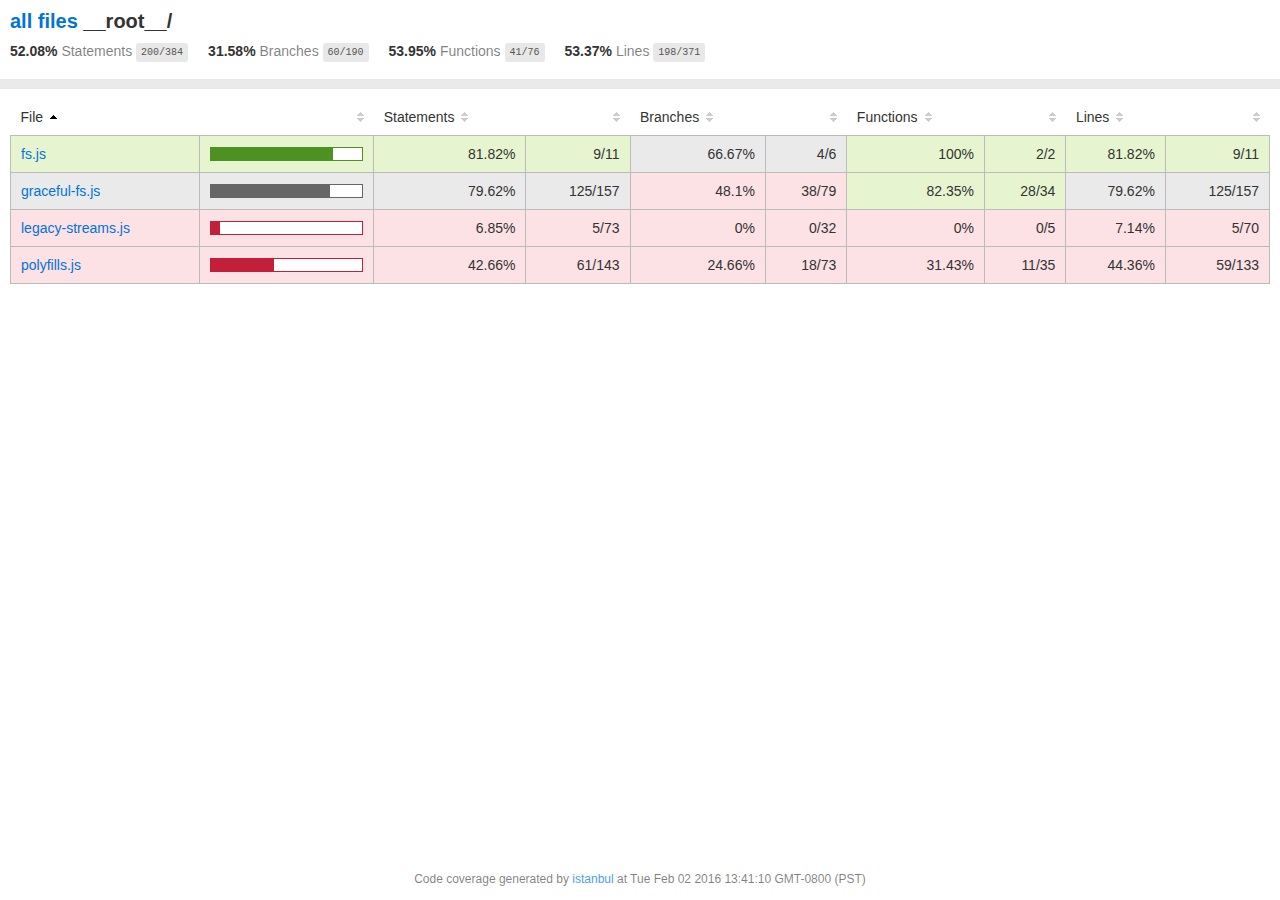
<file: fish_game/node_modules/vinyl-fs/node_modules/graceful-fs/coverage/lcov-report/__root__/index.html>
<!doctype html>
<html lang="en">
<head>
    <title>Code coverage report for __root__/</title>
    <meta charset="utf-8" />
    <link rel="stylesheet" href="../prettify.css" />
    <link rel="stylesheet" href="../base.css" />
    <meta name="viewport" content="width=device-width, initial-scale=1">
    <style type='text/css'>
        .coverage-summary .sorter {
            background-image: url(../sort-arrow-sprite.png);
        }
    </style>
</head>
<body>
<div class='wrapper'>
  <div class='pad1'>
    <h1>
      <a href="../index.html">all files</a> __root__/
    </h1>
    <div class='clearfix'>
      <div class='fl pad1y space-right2'>
        <span class="strong">52.08% </span>
        <span class="quiet">Statements</span>
        <span class='fraction'>200/384</span>
      </div>
      <div class='fl pad1y space-right2'>
        <span class="strong">31.58% </span>
        <span class="quiet">Branches</span>
        <span class='fraction'>60/190</span>
      </div>
      <div class='fl pad1y space-right2'>
        <span class="strong">53.95% </span>
        <span class="quiet">Functions</span>
        <span class='fraction'>41/76</span>
      </div>
      <div class='fl pad1y space-right2'>
        <span class="strong">53.37% </span>
        <span class="quiet">Lines</span>
        <span class='fraction'>198/371</span>
      </div>
    </div>
  </div>
  <div class='status-line medium'></div>
<div class="pad1">
<table class="coverage-summary">
<thead>
<tr>
   <th data-col="file" data-fmt="html" data-html="true" class="file">File</th>
   <th data-col="pic" data-type="number" data-fmt="html" data-html="true" class="pic"></th>
   <th data-col="statements" data-type="number" data-fmt="pct" class="pct">Statements</th>
   <th data-col="statements_raw" data-type="number" data-fmt="html" class="abs"></th>
   <th data-col="branches" data-type="number" data-fmt="pct" class="pct">Branches</th>
   <th data-col="branches_raw" data-type="number" data-fmt="html" class="abs"></th>
   <th data-col="functions" data-type="number" data-fmt="pct" class="pct">Functions</th>
   <th data-col="functions_raw" data-type="number" data-fmt="html" class="abs"></th>
   <th data-col="lines" data-type="number" data-fmt="pct" class="pct">Lines</th>
   <th data-col="lines_raw" data-type="number" data-fmt="html" class="abs"></th>
</tr>
</thead>
<tbody><tr>
	<td class="file high" data-value="fs.js"><a href="fs.js.html">fs.js</a></td>
	<td data-value="81.82" class="pic high"><div class="chart"><div class="cover-fill" style="width: 81%;"></div><div class="cover-empty" style="width:19%;"></div></div></td>
	<td data-value="81.82" class="pct high">81.82%</td>
	<td data-value="11" class="abs high">9/11</td>
	<td data-value="66.67" class="pct medium">66.67%</td>
	<td data-value="6" class="abs medium">4/6</td>
	<td data-value="100" class="pct high">100%</td>
	<td data-value="2" class="abs high">2/2</td>
	<td data-value="81.82" class="pct high">81.82%</td>
	<td data-value="11" class="abs high">9/11</td>
	</tr>

<tr>
	<td class="file medium" data-value="graceful-fs.js"><a href="graceful-fs.js.html">graceful-fs.js</a></td>
	<td data-value="79.62" class="pic medium"><div class="chart"><div class="cover-fill" style="width: 79%;"></div><div class="cover-empty" style="width:21%;"></div></div></td>
	<td data-value="79.62" class="pct medium">79.62%</td>
	<td data-value="157" class="abs medium">125/157</td>
	<td data-value="48.1" class="pct low">48.1%</td>
	<td data-value="79" class="abs low">38/79</td>
	<td data-value="82.35" class="pct high">82.35%</td>
	<td data-value="34" class="abs high">28/34</td>
	<td data-value="79.62" class="pct medium">79.62%</td>
	<td data-value="157" class="abs medium">125/157</td>
	</tr>

<tr>
	<td class="file low" data-value="legacy-streams.js"><a href="legacy-streams.js.html">legacy-streams.js</a></td>
	<td data-value="6.85" class="pic low"><div class="chart"><div class="cover-fill" style="width: 6%;"></div><div class="cover-empty" style="width:94%;"></div></div></td>
	<td data-value="6.85" class="pct low">6.85%</td>
	<td data-value="73" class="abs low">5/73</td>
	<td data-value="0" class="pct low">0%</td>
	<td data-value="32" class="abs low">0/32</td>
	<td data-value="0" class="pct low">0%</td>
	<td data-value="5" class="abs low">0/5</td>
	<td data-value="7.14" class="pct low">7.14%</td>
	<td data-value="70" class="abs low">5/70</td>
	</tr>

<tr>
	<td class="file low" data-value="polyfills.js"><a href="polyfills.js.html">polyfills.js</a></td>
	<td data-value="42.66" class="pic low"><div class="chart"><div class="cover-fill" style="width: 42%;"></div><div class="cover-empty" style="width:58%;"></div></div></td>
	<td data-value="42.66" class="pct low">42.66%</td>
	<td data-value="143" class="abs low">61/143</td>
	<td data-value="24.66" class="pct low">24.66%</td>
	<td data-value="73" class="abs low">18/73</td>
	<td data-value="31.43" class="pct low">31.43%</td>
	<td data-value="35" class="abs low">11/35</td>
	<td data-value="44.36" class="pct low">44.36%</td>
	<td data-value="133" class="abs low">59/133</td>
	</tr>

</tbody>
</table>
</div><div class='push'></div><!-- for sticky footer -->
</div><!-- /wrapper -->
<div class='footer quiet pad2 space-top1 center small'>
  Code coverage
  generated by <a href="http://istanbul-js.org/" target="_blank">istanbul</a> at Tue Feb 02 2016 13:41:10 GMT-0800 (PST)
</div>
</div>
<script src="../prettify.js"></script>
<script>
window.onload = function () {
        if (typeof prettyPrint === 'function') {
            prettyPrint();
        }
};
</script>
<script src="../sorter.js"></script>
</body>
</html>
</file>
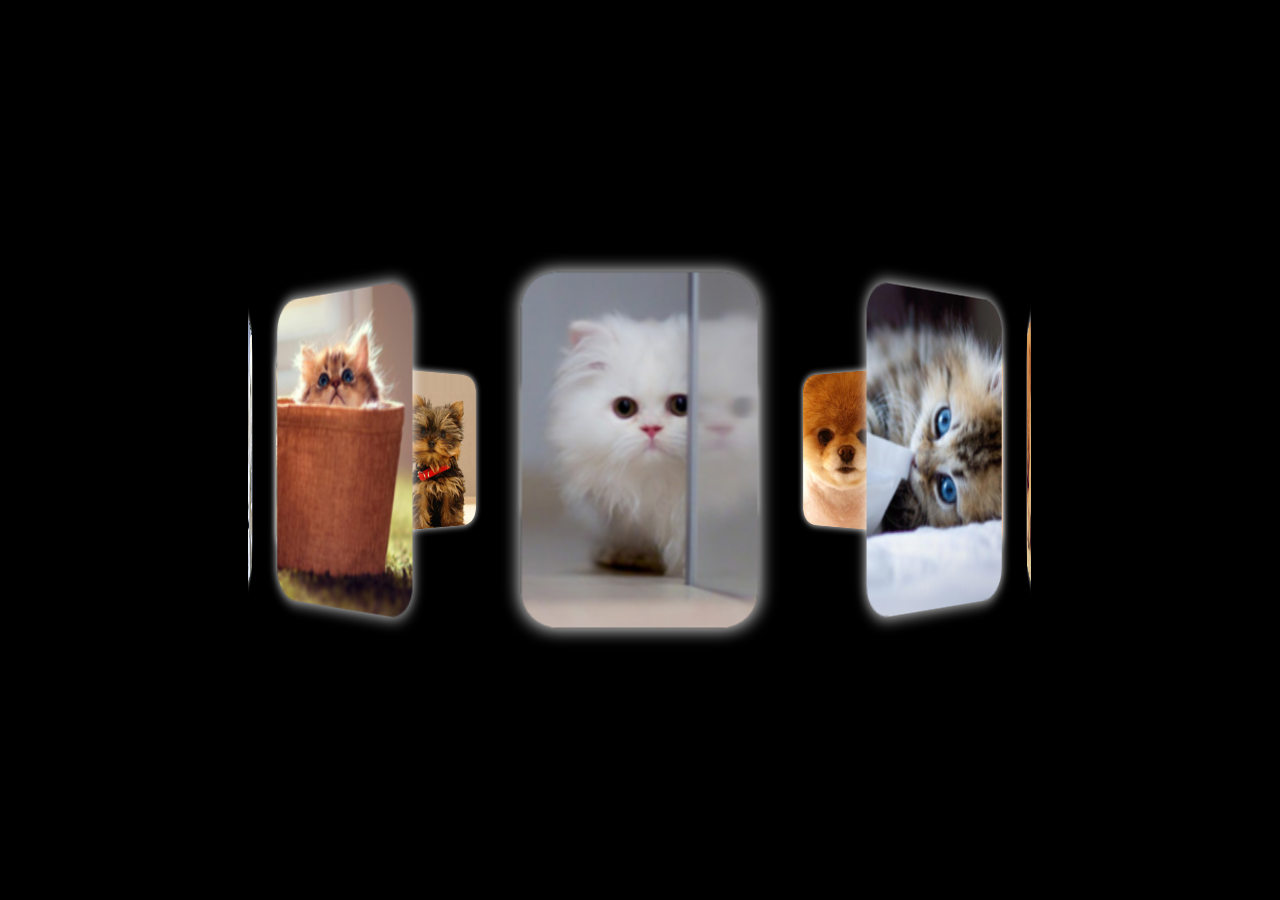
<file: 3D_card/3D_card.html>
<!doctype html>
<html lang="en">
<head>
	<meta charset="UTF-8">
	<title>3D_card</title>
	<style>
	*{margin: 0;padding: 0;list-style: none;}
	body{background: #000;}
	.page{width: 133px;height: 200px;position: absolute;top: 50%;left: 50%;margin-left: -67px;margin-top: -100px;
		-webkit-transform-style:preserve-3d;
		-moz-transform-style:preserve-3d;
		-ms-transform-style:preserve-3d;
		-o-transform-style:preserve-3d;
		transform-style:preserve-3d;
		-webkit-transform:perspective(800px) rotateY(0deg);
		-moz-transform:perspective(800px) rotateY(0deg);
		-ms-transform:perspective(800px) rotateY(0deg);
		-o-transform:perspective(800px) rotateY(0deg);
		transform:perspective(800px) rotateY(0deg);}
	.page li{width: 100%;height: 100%;overflow: hidden;border-radius: 20px;box-shadow: 0 0 10px #fff;position: absolute;top: 0;left: 0;
		-webkit-transform:rotateY(0deg) translateZ(0px);
		-moz-transform:rotateY(0deg) translateZ(0px);
		-ms-transform:rotateY(0deg) translateZ(0px);
		-o-transform:rotateY(0deg) translateZ(0px);
		transform:rotateY(0deg) translateZ(0px);}
	</style>
	<script>
	window.onload=function(){
		var oPage=document.querySelector('.page');
		var aLi=oPage.children;
		var len=aLi.length;
		for(var i=0;i<len;i++){
			aLi[i].style.WebkitTransition='2s all ease '+(len-i)*100+'ms';
			aLi[i].style.MozTransition='2s all ease '+(len-i)*100+'ms';
			aLi[i].style.msTransition='2s all ease '+(len-i)*100+'ms';
			aLi[i].style.OTransition='2s all ease '+(len-i)*100+'ms';
			aLi[i].style.transition='2s all ease '+(len-i)*100+'ms';
			aLi[i].style.WebkitTransform='rotateY('+(360/len)*i+'deg) translateZ(350px)';
			aLi[i].style.MozTransform='rotateY('+(360/len)*i+'deg) translateZ(350px)';
			aLi[i].style.msTransform='rotateY('+(360/len)*i+'deg) translateZ(350px)';
			aLi[i].style.OTransform='rotateY('+(360/len)*i+'deg) translateZ(350px)';
			aLi[i].style.transform='rotateY('+(360/len)*i+'deg) translateZ(350px)';
		}
		function tranEnd(){
			aLi[len-1].removeEventListener('transitionend',tranEnd,false);
		}
		aLi[len-1].addEventListener('transitionend',tranEnd,false);
	};
	</script>
</head>
<body>
	<ul class="page">
		<li><img src="img2/1.jpg" alt=""></li>
		<li><img src="img2/2.jpg" alt=""></li>
		<li><img src="img2/3.jpg" alt=""></li>
		<li><img src="img2/4.jpg" alt=""></li>
		<li><img src="img2/5.jpg" alt=""></li>
		<li><img src="img2/6.jpg" alt=""></li>
		<li><img src="img2/7.jpg" alt=""></li>
		<li><img src="img2/8.jpg" alt=""></li>
		<li><img src="img2/9.jpg" alt=""></li>
		<li><img src="img2/10.jpg" alt=""></li>
		<li><img src="img2/11.jpg" alt=""></li>
	</ul>
</body>
</html>
</file>
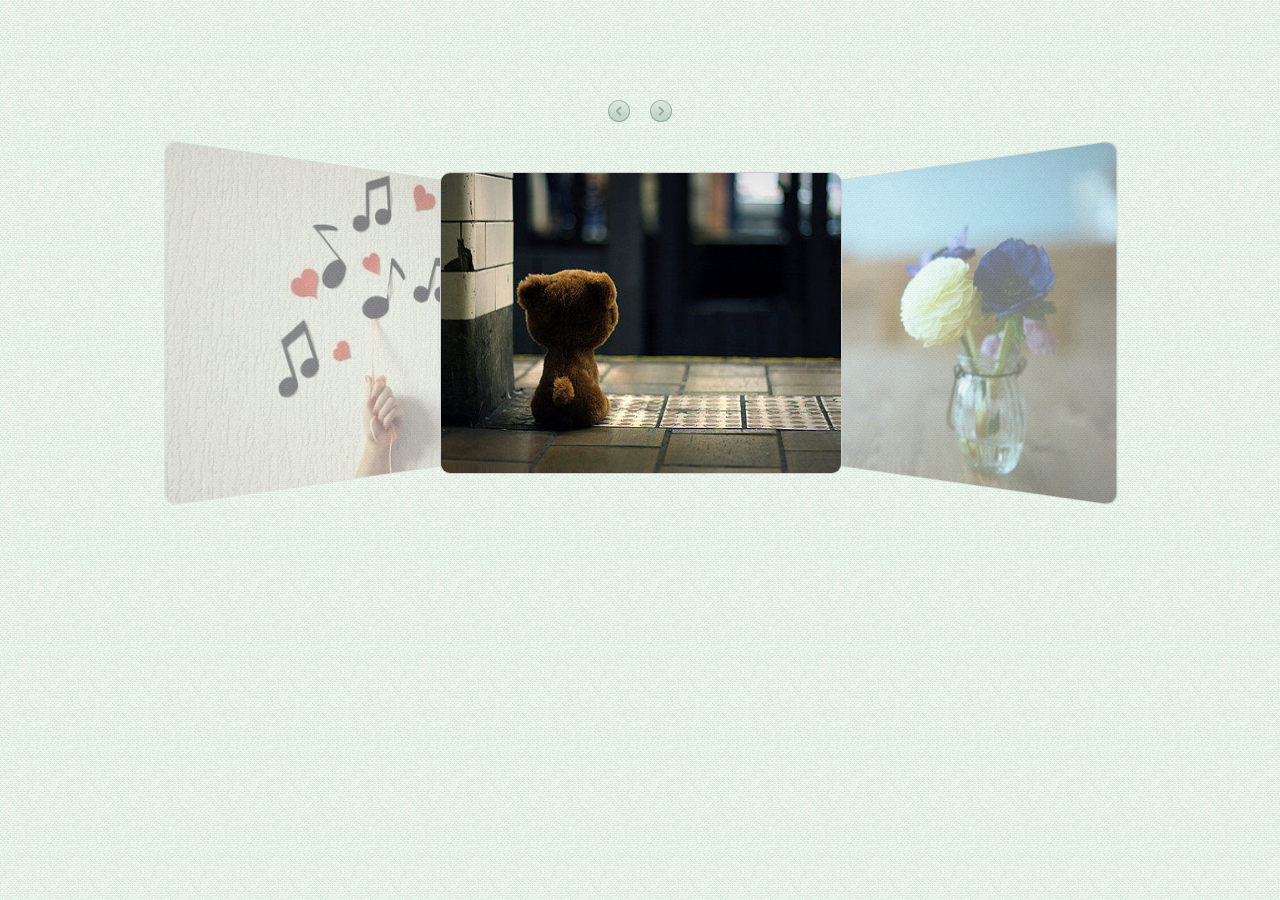
<file: 3D_show/3D_show.html>
<!doctype html>
<html lang="en">
<head>
	<meta charset="UTF-8">
	<title>3D_show</title>
	<style>
		*{padding: 0;margin: 0;}
		body{background: url(../img/body_bg.png) repeat 0 0;}
		.btn{width: 65px;height:22px;margin: 100px auto 0;overflow: hidden;}
		.btn a{float: left;}
		.btn .prev{width: 22px;height: 22px;background: url(../img/btn_pre.png) no-repeat 0;margin-right: 20px;}
		.btn .next{width: 22px;height: 22px;background: url(../img/btn_next.png) no-repeat 0;}
		ul{list-style: none;width: 400px;height: 300px;position: relative;margin: 50px auto;}
		ul li{width: 100%;height: 100%;position: absolute;top: 0;left: 0;border-radius: 10px;border:1px solid #ccc;overflow: hidden;opacity: 0;
			-webkit-transform:perspective(800px) translate(0,0) rotateY(0);
			-moz-transform:perspective(800px) translate(0,0) rotateY(0);
			-ms-transform:perspective(800px) translate(0,0) rotateY(0);
			-o-transform:perspective(800px) translate(0,0) rotateY(0);
			transform:perspective(800px) translate(0,0) rotateY(0);
			-webkit-transition:1s all ease;
			-moz-transition:1s all ease;
			-ms-transition:1s all ease;
			-o-transition:1s all ease;
			transition:1s all ease;
		}
		ul li img{width: 100%;height: 100%;}
		ul .l2{opacity: 0;
			-webkit-transform:perspective(800px) translate(-300px,0) rotateY(45deg);
			-moz-transform:perspective(800px) translate(-300px,0) rotateY(45deg);
			-ms-transform:perspective(800px) translate(-300px,0) rotateY(45deg);
			-o-transform:perspective(800px) translate(-300px,0) rotateY(45deg);
			transform:perspective(800px) translate(-300px,0) rotateY(45deg);
			z-index: 1;
		}
		ul .l1{opacity: 0.5;
			-webkit-transform:perspective(800px) translate(-250px,0) rotateY(45deg);
			-moz-transform:perspective(800px) translate(-250px,0) rotateY(45deg);
			-ms-transform:perspective(800px) translate(-250px,0) rotateY(45deg);
			-o-transform:perspective(800px) translate(-250px,0) rotateY(45deg);
			transform:perspective(800px) translate(-250px,0) rotateY(45deg);
			z-index: 2;
		}
		ul .cur{opacity: 1;z-index: 3;}
		ul .r1{opacity: 0.5;
			-webkit-transform:perspective(800px) translate(250px,0) rotateY(-45deg);
			-moz-transform:perspective(800px) translate(250px,0) rotateY(-45deg);
			-ms-transform:perspective(800px) translate(250px,0) rotateY(-45deg);
			-o-transform:perspective(800px) translate(250px,0) rotateY(-45deg);
			transform:perspective(800px) translate(250px,0) rotateY(-45deg);
			z-index: 2;
		}
		ul .r2{opacity: 0;
			-webkit-transform:perspective(800px) translate(300px,0) rotateY(-45deg);
			-moz-transform:perspective(800px) translate(300px,0) rotateY(-45deg);
			-ms-transform:perspective(800px) translate(300px,0) rotateY(-45deg);
			-o-transform:perspective(800px) translate(300px,0) rotateY(-45deg);
			transform:perspective(800px) translate(300px,0) rotateY(-45deg);
			z-index: 1;
		}
	</style>
	<script>
		window.onload=function(){
			var oPrev=document.querySelector('.prev');
			var oNext=document.querySelector('.next');
			var oUl=document.querySelector('ul');
			var aLi=oUl.children;
			var sClass=[];
			var bOk=false;
			for(var i=0;i<aLi.length;i++){
				sClass.push(aLi[i].className);
			}
			//alert(sClass);
			oNext.onclick=function(){
				if(bOk)return;
				bOk=true;
				sClass.unshift(sClass.pop());
				tab();
			};
			oPrev.onclick=function(){
				if(bOk)return;
				bOk=true;
				sClass.push(sClass.shift());
				tab();
			};
			function tab(){
				for(var i=0;i<aLi.length;i++){
					aLi[i].className=sClass[i];
				}
				var oCur=document.querySelector('.cur');
				function tranEnd(){
					oCur.removeEventListener('transitionend',tranEnd,false);
					bOk=false;
				}
				oCur.addEventListener('transitionend',tranEnd,false);
			}
		};
	</script>
</head>
<body>
	<div class="btn">
		<a href="javascript:;" class="prev"></a>
		<a href="javascript:;" class="next"></a>
	</div>
	<ul>
		<li class="l2"><img src="img/1.jpg" alt=""></li>
		<li class="l1"><img src="img/2.jpg" alt=""></li>
		<li class="cur"><img src="img/3.jpg" alt=""></li>
		<li class="r1"><img src="img/4.jpg" alt=""></li>
		<li class="r2"><img src="img/5.jpg" alt=""></li>
		<li><img src="img/6.jpg" alt=""></li>
		<li><img src="img/7.jpg" alt=""></li>
		<li><img src="img/8.jpg" alt=""></li>
		<li><img src="img/9.jpg" alt=""></li>
		<li><img src="img/10.jpg" alt=""></li>
		<li><img src="img/11.jpg" alt=""></li>
		<li><img src="img/12.jpg" alt=""></li>
	</ul>
</body>
</html>
</file>
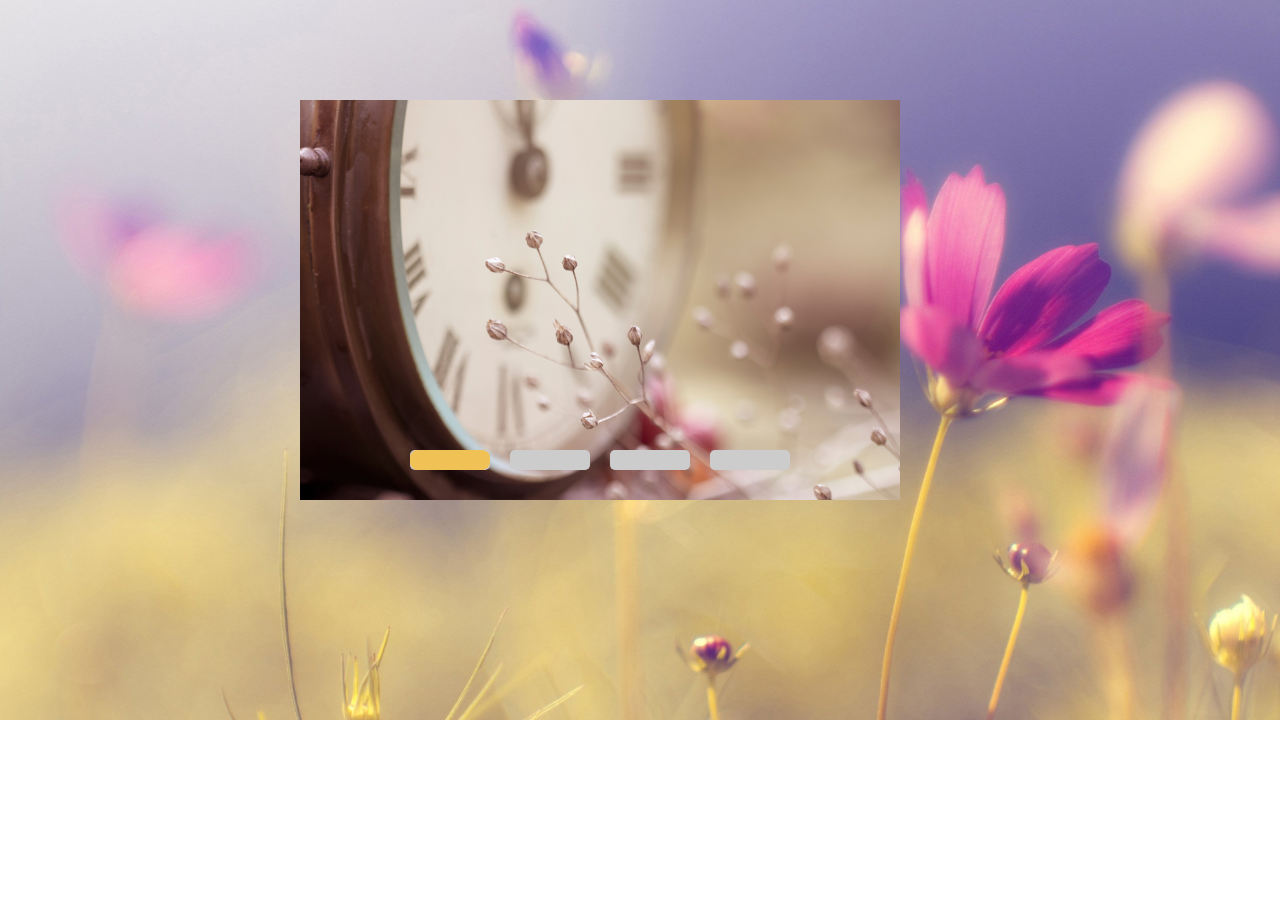
<file: change_img/change_img.html>
<!doctype html>
<html>
<head>
<meta charset="utf-8">
<title>change_img</title>
<style>
*{margin:0; padding:0; list-style:none;}
#back_g{width: 100%;background: url(img/10.jpg) no-repeat;background-size:100%;}
#box{width:600px; height:400px; position:relative; top:100px; left:300px; overflow:hidden;}
ul{position:absolute; top:0; left:0; height:400px;}
ul li{width:600px;height:400px; float:left; font-size:50px; text-align:center; line-height:400px; font-weight:bold; color:#fff;}
ul li img{width:600px;height:400px;}
ol{position:absolute; bottom:20px; width:400px; left:50%; margin-left:-200px;}
ol li{float:left; width:80px; height:20px; background:#ccc; margin:10px;border-radius: 5px;}
ol li span{float:left; width:0; height:20px; background:#f0c155;border-radius: 8px;}
</style>
<script src="js/move8.js"></script>
<script>
function addReady(fn){
	//FF chrome
	if(document.addEventListener){
		document.addEventListener('DOMContentLoaded',fn,false);
	//IE	
	}else{
		document.attachEvent('onreadystatechange',function(){
			if(document.readyState == 'complete'){
				fn();
			}
		});
	}
}
addReady(function(){
	var oBackG = document.getElementById('back_g');
	//
	function change(){

		oBackG.style.height=document.documentElement.clientHeight+'px';
	}
	change();
	window.onresize=window.onscroll=function(){
		change();
	};
});
window.onload = function(){
	var oBox = document.getElementById('box');
	var oUl = oBox.children[0];
	var aLi = oUl.children;
	oUl.style.width = aLi[0].offsetWidth*aLi.length+'px';
	var aSpan = oBox.children[1].getElementsByTagName('span');
		var iNow = 0;
		function next(){
			move(aSpan[iNow],{width:80},{complete:function(){
				iNow++;
				if(iNow == aSpan.length){
					iNow = 0;
				}
				move(oUl,{left:-iNow*aLi[0].offsetWidth},{complete:function(){
					for(var i = 0;i<aSpan.length;i++){
						aSpan[i].style.width = 0 ;
					}
					next();
				}});
			}});
		}
		next();
};
</script>
</head>
<body>
<div id="back_g">
	<div id="box">
		<ul>
	    	<li><img src="img/29.jpg" alt=""></li>
	    	<li><img src="img/35.jpg" alt=""></li>
	    	<li><img src="img/36.jpg" alt=""></li>
	    	<li><img src="img/37.jpg" alt=""></li>
	    </ul>
	    <ol>
	    	<li><span></span></li>
	    	<li><span></span></li>
	    	<li><span></span></li>
	    	<li><span></span></li>
	    </ol>
	</div>
</div>
</body>
</html>
</file>
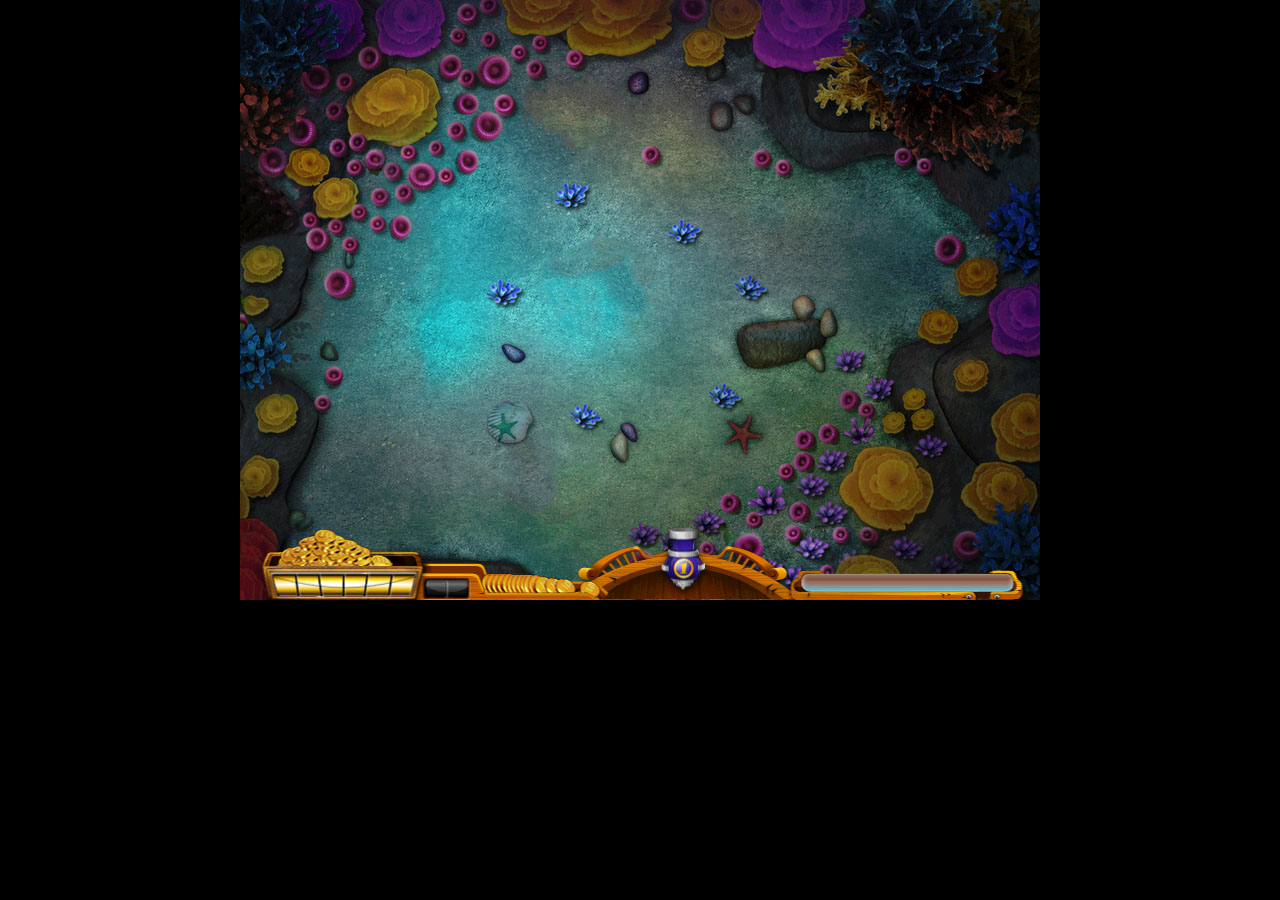
<file: fish_game/demo.html>
<!doctype html>
<html>
<head>
<meta charset="utf-8">
<title>捕鱼达人</title>
<style>
*{margin:0; padding:0;}
body{background:#000; text-align:center;}
#c1{background:url(img/game_bg_2_hd.jpg) no-repeat;}
</style>
<script src="build/main.min.js"></script>
</head>

<body>
	<canvas width="800" height="600" id="c1"></canvas>
</body>
</html>
</file>
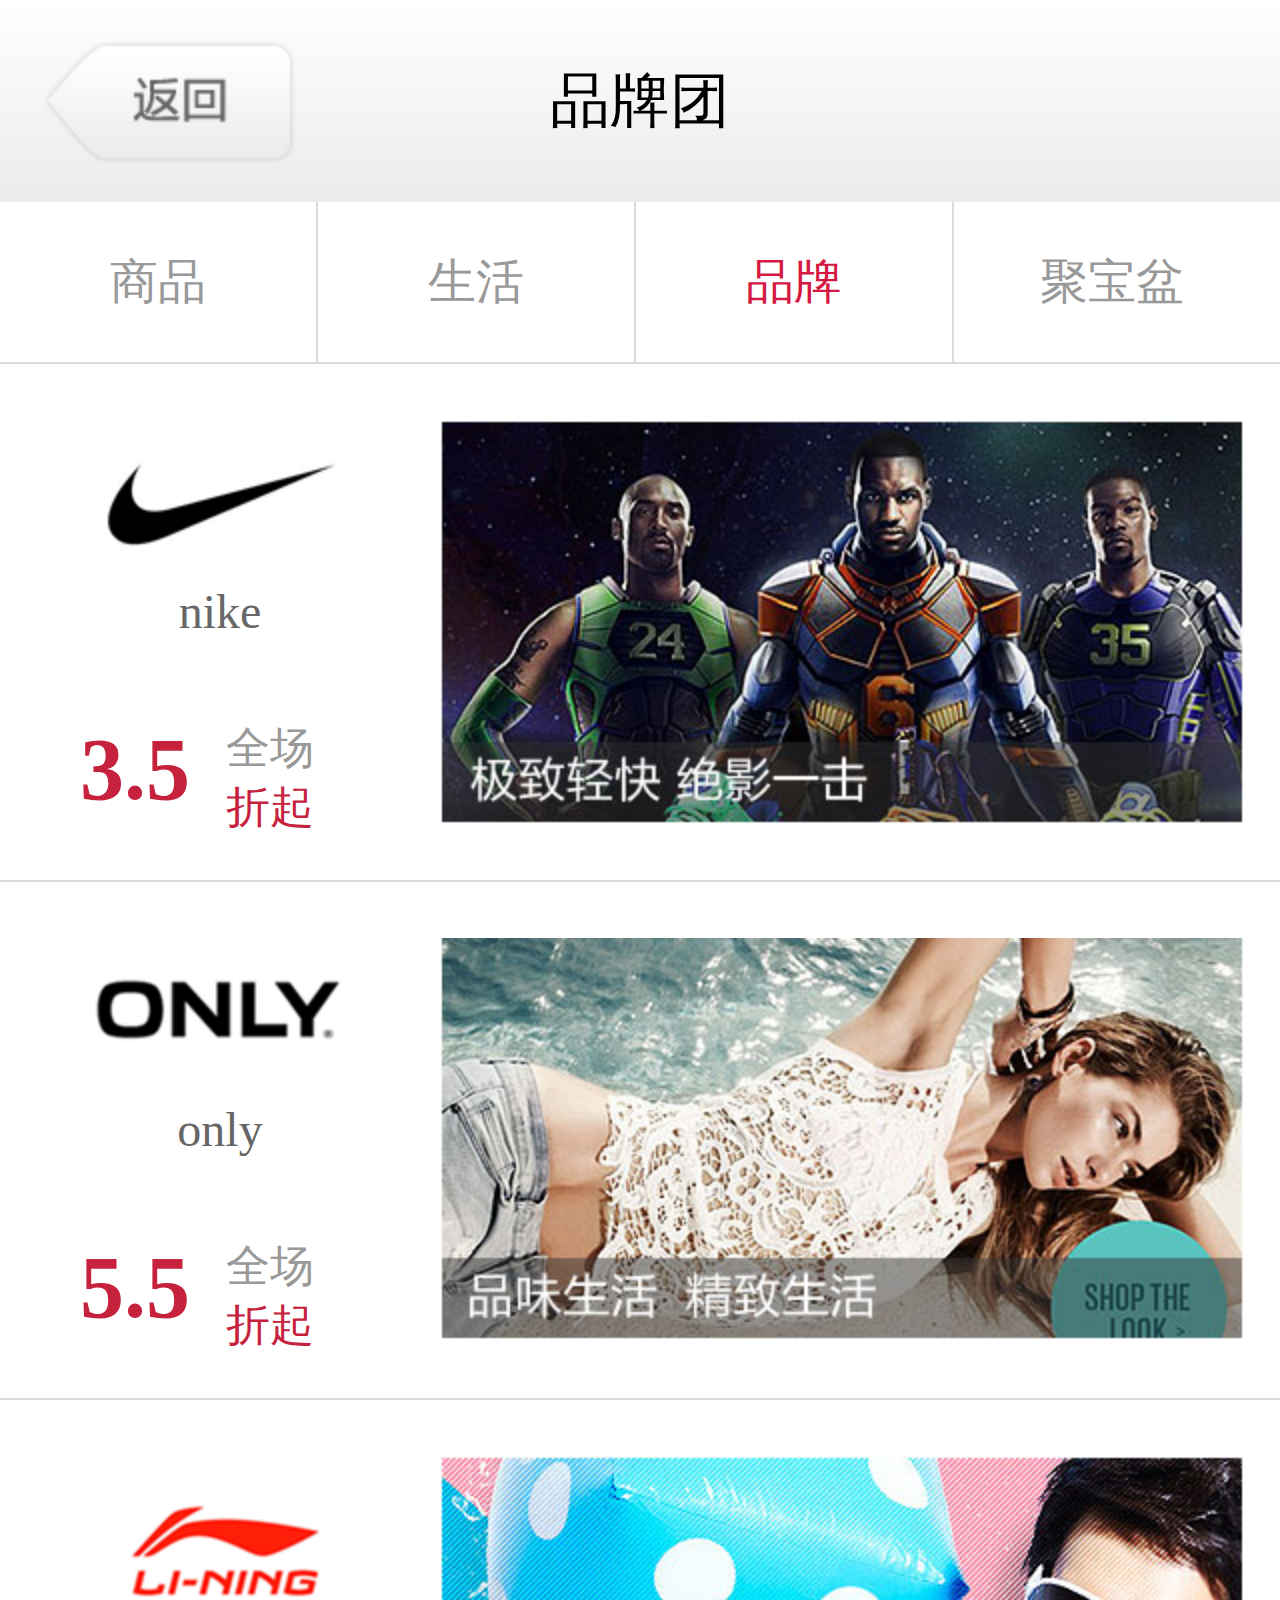
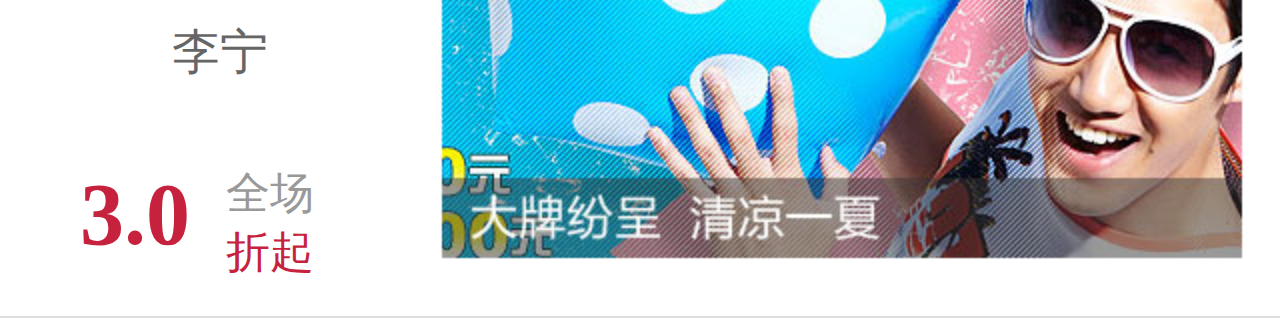
<file: ju/brand.html>
<!doctype html>
<html lang="en">
<head>
	<meta charset="UTF-8">
	<meta name="viewport" content="width=device-width, initial-scale=1.0, maximum-scale=1.0, user-scalable=0"/>
	<meta name="apple-mobile-web-app-capable" content="yes"/>
	<meta name="apple-mobile-web-app-status-bar-style" content="black"/>
	<title>聚划算</title>
	<link rel="stylesheet" href="css/brand.css">
	<script>
		;(function(win,doc){
			function change(){
				doc.documentElement.style.fontSize=20*doc.documentElement.clientWidth/320+'px';
			}
			change();
			win.addEventListener('resize',change,false);
		})(window,document);
	</script>
</head>
<body>
	<section class="contain">
		<header class="head">
			<a href="index.html" class="back">返回</a>
			<h2>品牌团</h2>
		</header>
		<ul class="nav clearfix">
			<li class="nav_li"><a href="javascript:;" class="nav_a">商品</a></li>
			<li class="nav_li"><a href="javascript:;" class="nav_a">生活</a></li>
			<li class="nav_li"><a href="javascript:;" class="nav_a active">品牌</a></li>
			<li class="nav_li nav_li1"><a href="javascript:;" class="nav_a">聚宝盆</a></li>
		</ul>
		<ul class="content">
			<li class="content_li clearfix">
				<div class="cont_l">
					<p class="cont_p1">
						<img src="img/nike.png" alt="">
					</p>
					<p class="cont_p2">nike</p>
					<div class="cont_p3 clearfix">
						<span class="cont_p3_l">3.5</span>
						<div class="cont_p3_r">全场<b>折起</b></div>
					</div>
				</div>
				<div class="cont_r">
					<img src="images/brand_1.jpg" alt="" class="cont_img">
				</div>
			</li>
			<li class="content_li clearfix">
				<div class="cont_l">
					<p class="cont_p1">
						<img src="img/only.png" alt="">
					</p>
					<p class="cont_p2">only</p>
					<div class="cont_p3 clearfix">
						<span class="cont_p3_l">5.5</span>
						<div class="cont_p3_r">全场<b>折起</b></div>
					</div>
				</div>
				<div class="cont_r">
					<img src="images/brand_2.jpg" alt="" class="cont_img">
				</div>
			</li>
			<li class="content_li clearfix">
				<div class="cont_l">
					<p class="cont_p1">
						<img src="img/lining.png" alt="">
					</p>
					<p class="cont_p2">李宁</p>
					<div class="cont_p3 clearfix">
						<span class="cont_p3_l">3.0</span>
						<div class="cont_p3_r">全场<b>折起</b></div>
					</div>
				</div>
				<div class="cont_r">
					<img src="images/brand_3.jpg" alt="" class="cont_img">
				</div>
			</li>
		</ul>
	</section>
</body>
</html>
</file>
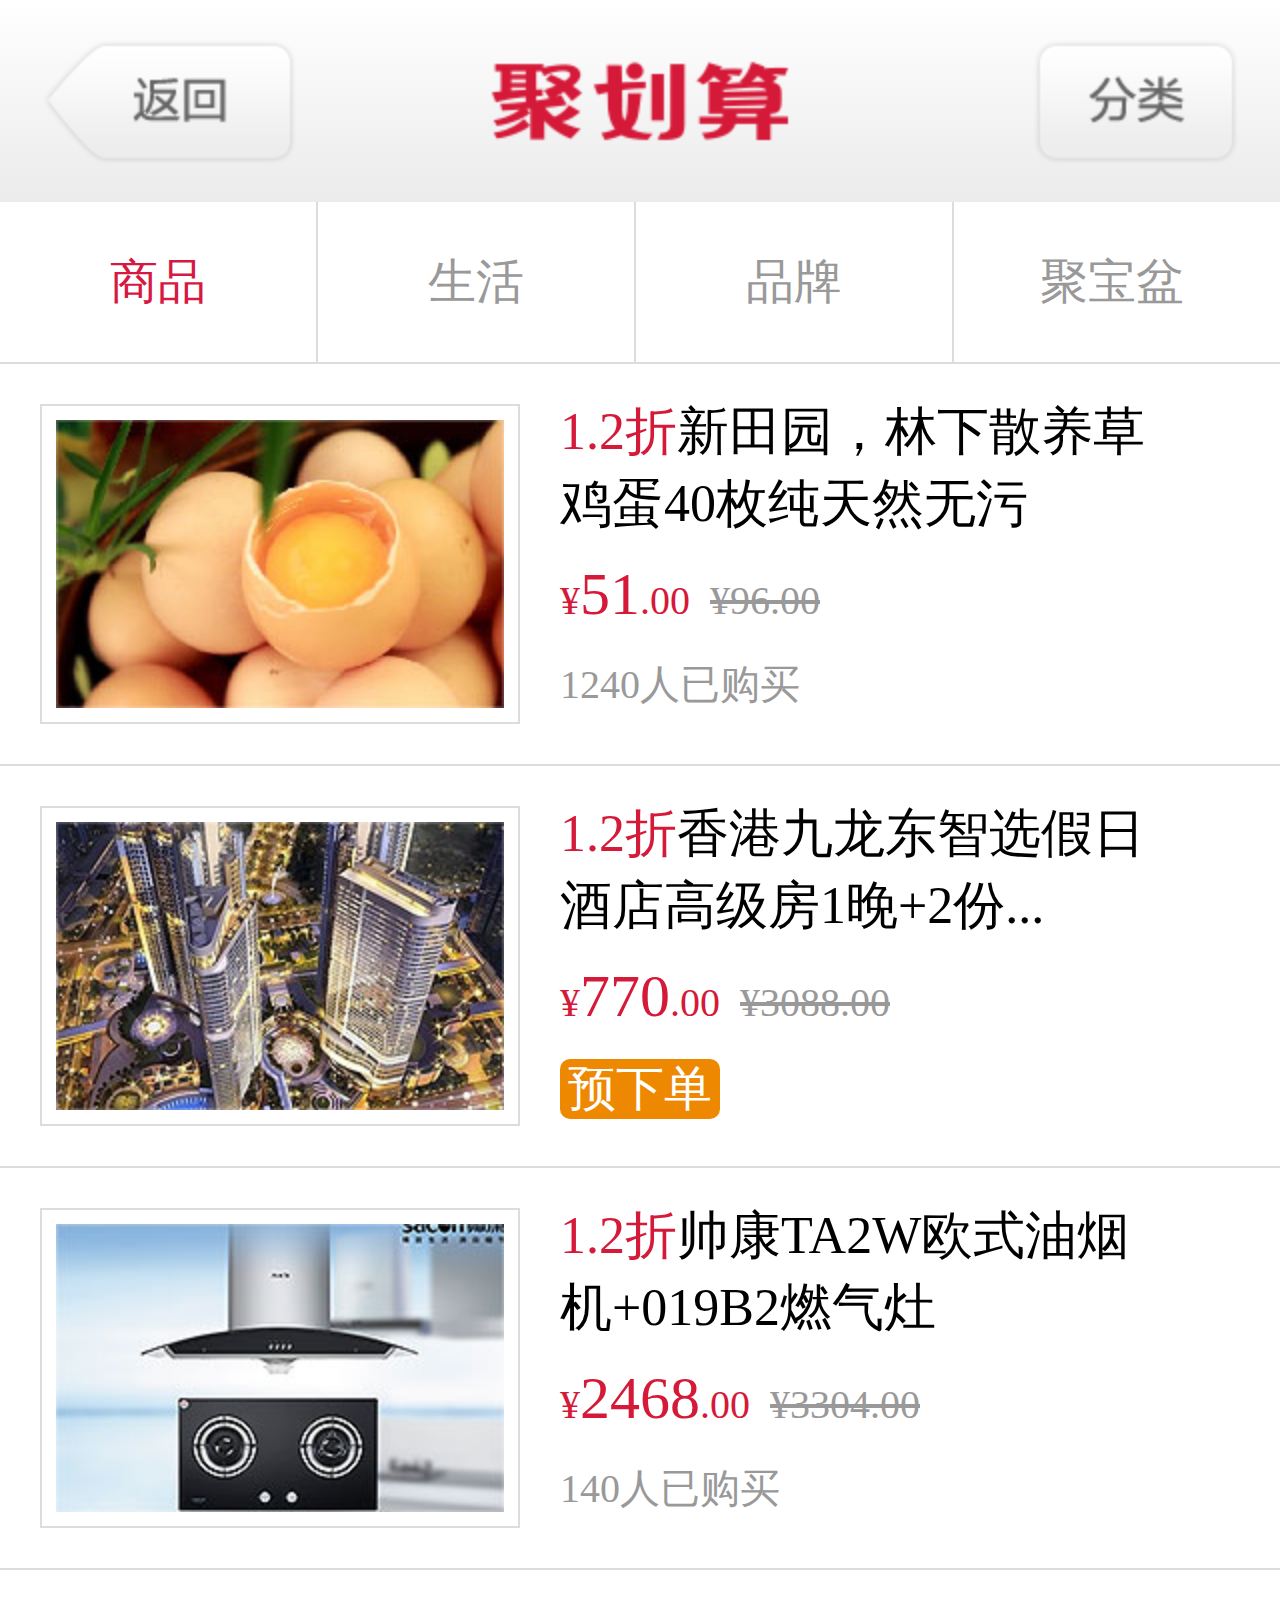
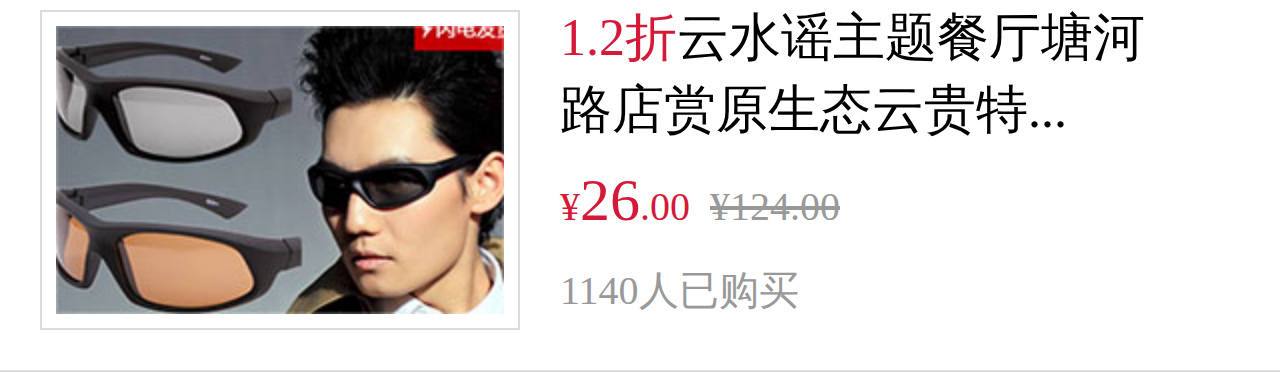
<file: ju/goods.html>
<!doctype html>
<html lang="en">
<head>
	<meta charset="UTF-8">
	<meta name="viewport" content="width=device-width, initial-scale=1.0, maximum-scale=1.0, user-scalable=0"/>
	<meta name="apple-mobile-web-app-capable" content="yes"/>
	<meta name="apple-mobile-web-app-status-bar-style" content="black"/>
	<title>聚划算</title>
	<link rel="stylesheet" href="css/goods.css">
	<script>
		;(function(win,doc){
			function change(){
				doc.documentElement.style.fontSize=20*doc.documentElement.clientWidth/320+'px';
			}
			change();
			win.addEventListener('resize',change,false);
		})(window,document);
	</script>
</head>
<body>
	<section class="contain">
		<header class="head">
			<a href="index.html" class="back">返回</a>
			<h1>聚划算</h1>
			<a href="javascript:;" class="classify">分类</a>
		</header>
		<ul class="nav clearfix">
			<li class="nav_li"><a href="javascript:;" class="nav_a active">商品</a></li>
			<li class="nav_li"><a href="javascript:;" class="nav_a">生活</a></li>
			<li class="nav_li"><a href="javascript:;" class="nav_a">品牌</a></li>
			<li class="nav_li nav_li1"><a href="javascript:;" class="nav_a">聚宝盆</a></li>
		</ul>
		<ul class="content">
			<li class="content_li clearfix">
				<div class="cont_l">
					<img src="images/egg.jpg" alt="" class="cont_img">
				</div>
				<div class="cont_r">
					<p class="cont_p1"><b>1.2折</b>新田园，林下散养草鸡蛋40枚纯天然无污</p>
					<p class="cont_p2">¥<b>51</b>.00&nbsp;&nbsp;<span>¥96.00</span></p>
					<p class="cont_p3">1240人已购买</p>
				</div>
			</li>
			<li class="content_li clearfix">
				<div class="cont_l">
					<img src="images/city.jpg" alt="" class="cont_img">
				</div>
				<div class="cont_r">
					<p class="cont_p1"><b>1.2折</b>香港九龙东智选假日酒店高级房1晚+2份...</p>
					<p class="cont_p2">¥<b>770</b>.00&nbsp;&nbsp;<span>¥3088.00</span></p>
					<p class="cont_p_spe">预下单</p>
				</div>
			</li>
			<li class="content_li clearfix">
				<div class="cont_l">
					<img src="images/stove.jpg" alt="" class="cont_img">
				</div>
				<div class="cont_r">
					<p class="cont_p1"><b>1.2折</b>帅康TA2W欧式油烟机+019B2燃气灶</p>
					<p class="cont_p2">¥<b>2468</b>.00&nbsp;&nbsp;<span>¥3304.00</span></p>
					<p class="cont_p3">140人已购买</p>
				</div>
			</li>
			<li class="content_li clearfix">
				<div class="cont_l">
					<img src="images/glasses.jpg" alt="" class="cont_img">
				</div>
				<div class="cont_r">
					<p class="cont_p1"><b>1.2折</b>云水谣主题餐厅塘河路店赏原生态云贵特...</p>
					<p class="cont_p2">¥<b>26</b>.00&nbsp;&nbsp;<span>¥124.00</span></p>
					<p class="cont_p3">1140人已购买</p>
				</div>
			</li>
		</ul>
	</section>
</body>
</html>
</file>
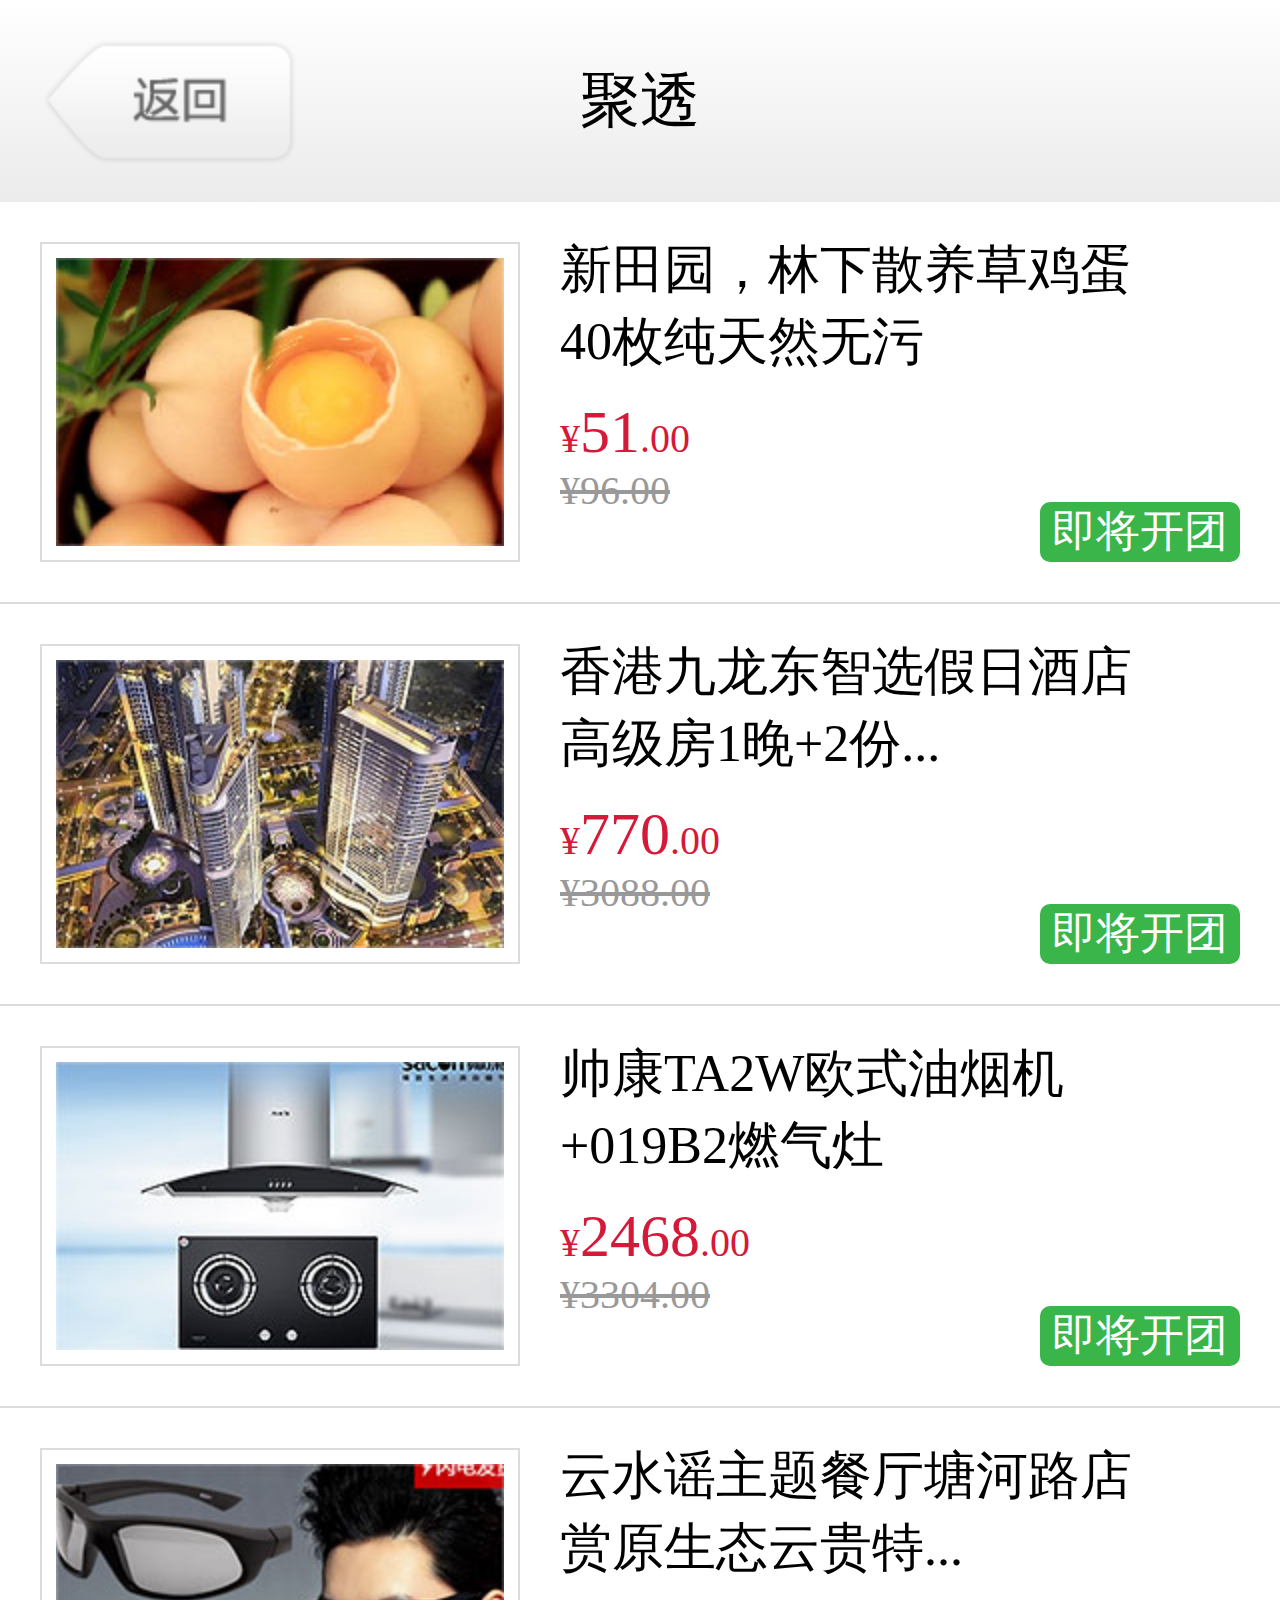
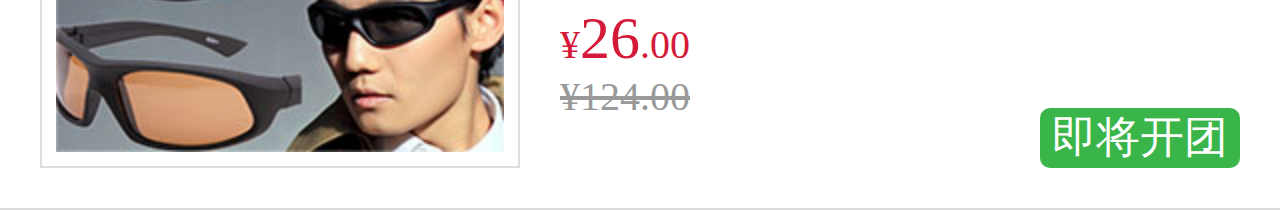
<file: ju/jutou.html>
<!doctype html>
<html lang="en">
<head>
	<meta charset="UTF-8">
	<meta name="viewport" content="width=device-width, initial-scale=1.0, maximum-scale=1.0, user-scalable=0"/>
	<meta name="apple-mobile-web-app-capable" content="yes"/>
	<meta name="apple-mobile-web-app-status-bar-style" content="black"/>
	<title>聚划算</title>
	<link rel="stylesheet" href="css/goods.css">
	<script>
		;(function(win,doc){
			function change(){
				doc.documentElement.style.fontSize=20*doc.documentElement.clientWidth/320+'px';
			}
			change();
			win.addEventListener('resize',change,false);
		})(window,document);
	</script>
</head>
<body>
	<section class="contain">
		<header class="head">
			<a href="index.html" class="back">返回</a>
			<h2>聚透</h2>
		</header>
		<ul class="content">
			<li class="content_li clearfix">
				<div class="cont_l">
					<img src="images/egg.jpg" alt="" class="cont_img">
				</div>
				<div class="cont_r">
					<p class="cont_p1">新田园，林下散养草鸡蛋40枚纯天然无污</p>
					<p class="cont_p2">¥<b>51</b>.00</br><span>¥96.00</span></p>
				</div>
				<a href="javascript:;" class="cont_group">即将开团</a>
			</li>
			<li class="content_li clearfix">
				<div class="cont_l">
					<img src="images/city.jpg" alt="" class="cont_img">
				</div>
				<div class="cont_r">
					<p class="cont_p1">香港九龙东智选假日酒店高级房1晚+2份...</p>
					<p class="cont_p2">¥<b>770</b>.00</br><span>¥3088.00</span></p>
				</div>
				<a href="javascript:;" class="cont_group">即将开团</a>
			</li>
			<li class="content_li clearfix">
				<div class="cont_l">
					<img src="images/stove.jpg" alt="" class="cont_img">
				</div>
				<div class="cont_r">
					<p class="cont_p1">帅康TA2W欧式油烟机+019B2燃气灶</p>
					<p class="cont_p2">¥<b>2468</b>.00</br><span>¥3304.00</span></p>
				</div>
				<a href="javascript:;" class="cont_group">即将开团</a>
			</li>
			<li class="content_li clearfix">
				<div class="cont_l">
					<img src="images/glasses.jpg" alt="" class="cont_img">
				</div>
				<div class="cont_r">
					<p class="cont_p1">云水谣主题餐厅塘河路店赏原生态云贵特...</p>
					<p class="cont_p2">¥<b>26</b>.00</br><span>¥124.00</span></p>
				</div>
				<a href="javascript:;" class="cont_group">即将开团</a>
			</li>
		</ul>
	</section>
</body>
</html>
</file>
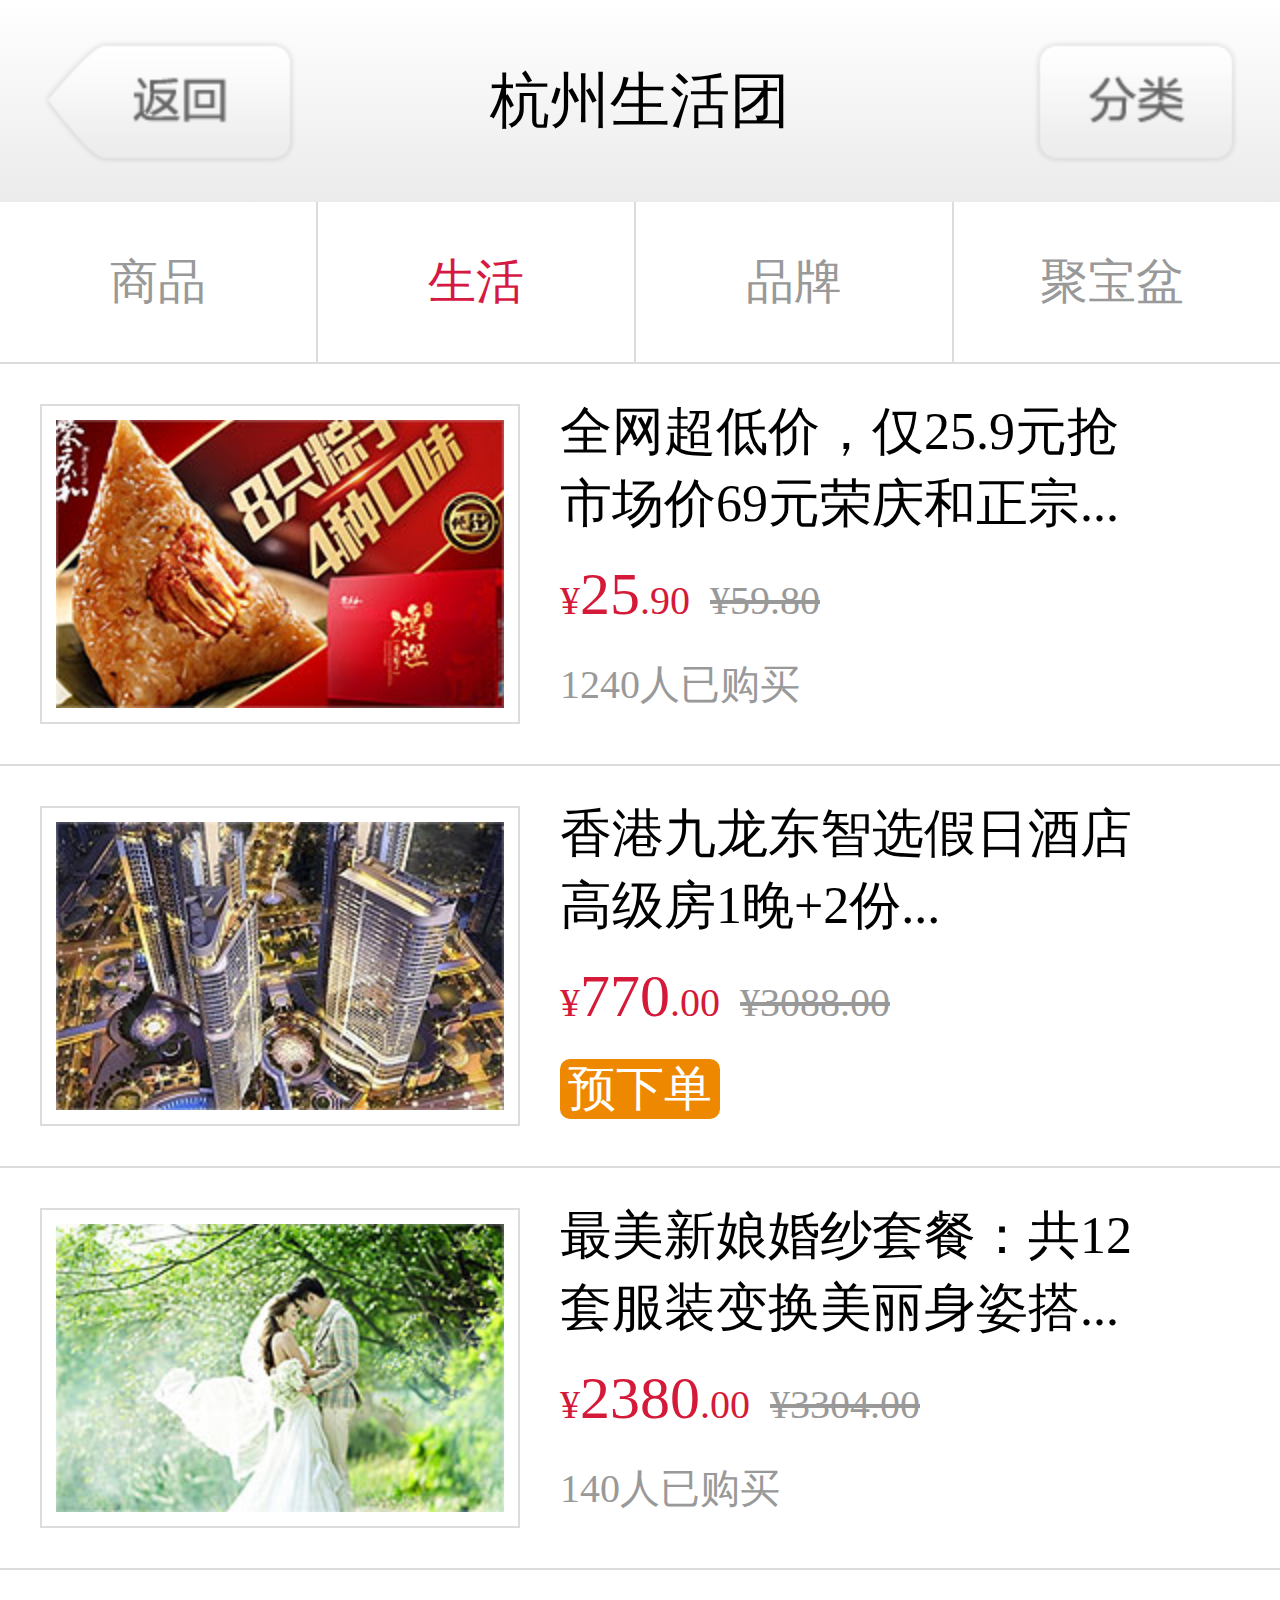
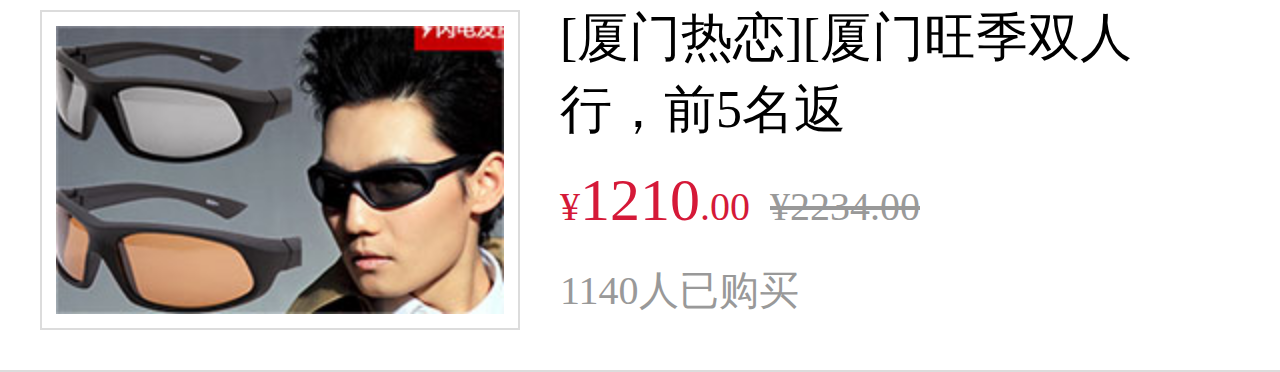
<file: ju/live.html>
<!doctype html>
<html lang="en">
<head>
	<meta charset="UTF-8">
	<meta name="viewport" content="width=device-width, initial-scale=1.0, maximum-scale=1.0, user-scalable=0"/>
	<meta name="apple-mobile-web-app-capable" content="yes"/>
	<meta name="apple-mobile-web-app-status-bar-style" content="black"/>
	<title>聚划算</title>
	<link rel="stylesheet" href="css/goods.css">
	<script>
		;(function(win,doc){
			function change(){
				doc.documentElement.style.fontSize=20*doc.documentElement.clientWidth/320+'px';
			}
			change();
			win.addEventListener('resize',change,false);
		})(window,document);
	</script>
</head>
<body>
	<section class="contain">
		<header class="head">
			<a href="index.html" class="back">返回</a>
			<h2>杭州生活团</h2>
			<a href="javascript:;" class="classify">分类</a>
		</header>
		<ul class="nav clearfix">
			<li class="nav_li"><a href="javascript:;" class="nav_a">商品</a></li>
			<li class="nav_li"><a href="javascript:;" class="nav_a active">生活</a></li>
			<li class="nav_li"><a href="javascript:;" class="nav_a">品牌</a></li>
			<li class="nav_li nav_li1"><a href="javascript:;" class="nav_a">聚宝盆</a></li>
		</ul>
		<ul class="content">
			<li class="content_li clearfix">
				<div class="cont_l">
					<img src="images/zongzi.jpg" alt="" class="cont_img">
				</div>
				<div class="cont_r">
					<p class="cont_p1">全网超低价，仅25.9元抢市场价69元荣庆和正宗...</p>
					<p class="cont_p2">¥<b>25</b>.90&nbsp;&nbsp;<span>¥59.80</span></p>
					<p class="cont_p3">1240人已购买</p>
				</div>
			</li>
			<li class="content_li clearfix">
				<div class="cont_l">
					<img src="images/city.jpg" alt="" class="cont_img">
				</div>
				<div class="cont_r">
					<p class="cont_p1">香港九龙东智选假日酒店高级房1晚+2份...</p>
					<p class="cont_p2">¥<b>770</b>.00&nbsp;&nbsp;<span>¥3088.00</span></p>
					<p class="cont_p_spe">预下单</p>
				</div>
			</li>
			<li class="content_li clearfix">
				<div class="cont_l">
					<img src="images/marry.jpg" alt="" class="cont_img">
				</div>
				<div class="cont_r">
					<p class="cont_p1">最美新娘婚纱套餐：共12套服装变换美丽身姿搭...</p>
					<p class="cont_p2">¥<b>2380</b>.00&nbsp;&nbsp;<span>¥3304.00</span></p>
					<p class="cont_p3">140人已购买</p>
				</div>
			</li>
			<li class="content_li clearfix">
				<div class="cont_l">
					<img src="images/glasses.jpg" alt="" class="cont_img">
				</div>
				<div class="cont_r">
					<p class="cont_p1">[厦门热恋][厦门旺季双人行，前5名返</p>
					<p class="cont_p2">¥<b>1210</b>.00&nbsp;&nbsp;<span>¥2234.00</span></p>
					<p class="cont_p3">1140人已购买</p>
				</div>
			</li>
		</ul>
	</section>
</body>
</html>
</file>
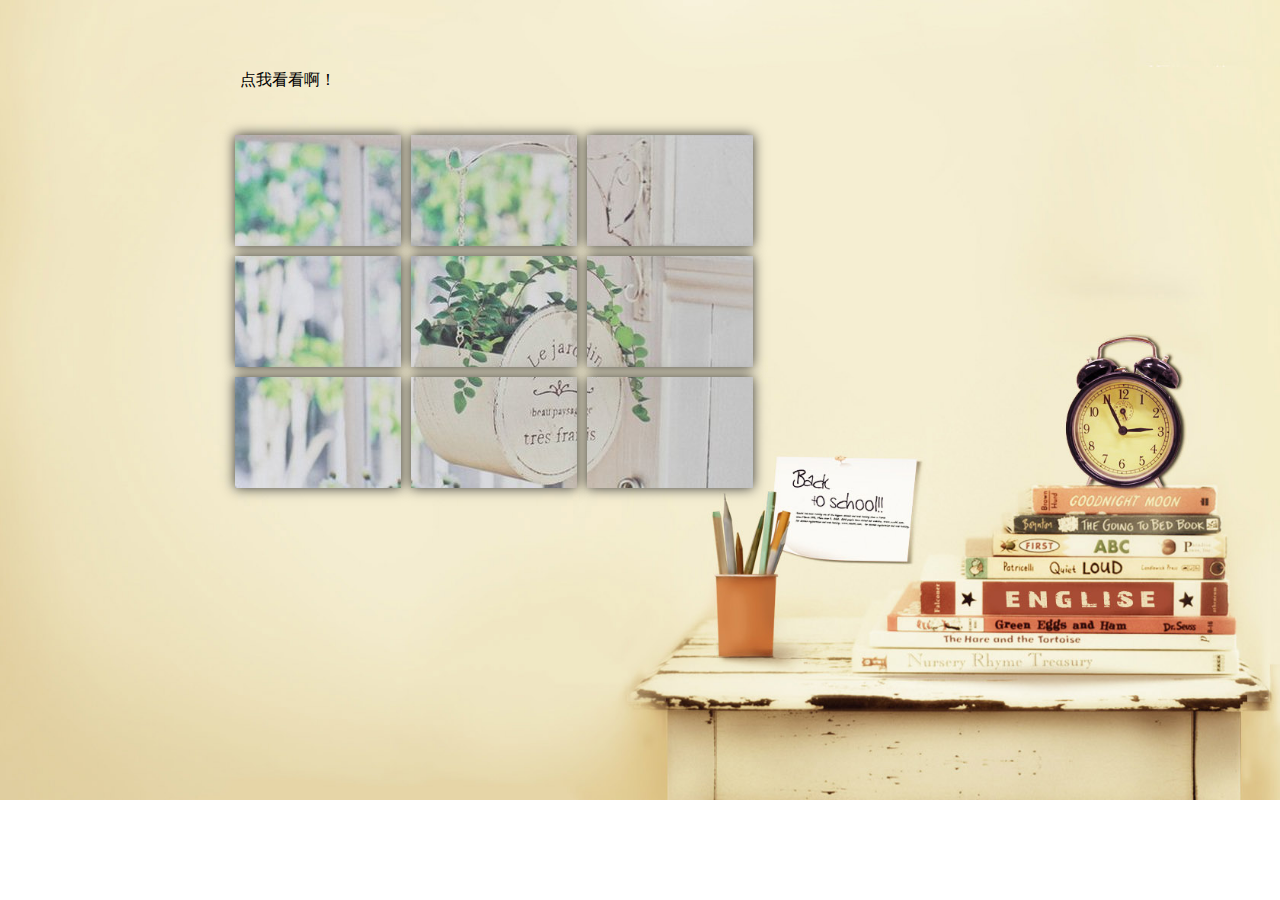
<file: page_show/page_show.html>
<!DOCTYPE html>
<html>
<head>
<meta charset="utf-8">
<title>page_show</title>
<style>
	*{margin:0;padding:0; list-style:none;}
	body{width: 100%;min-width: 960px;height:100%;background: url(img/bg.jpg) no-repeat;background-size:100%; }
	span{display: block;width: 100px;height: 30px;line-height: 40px;position: absolute;top: 60px;left: 240px;font-family: '微软雅黑';cursor: pointer;}
	#ul1{width:534px;position: absolute;top: 130px;left: 230px;}
	#ul1 li{width:166px;height:111px; margin:5px; font-size:40px; line-height:100px; text-align:center; float:left;box-shadow: 0 0 12px #333;}
	#ul1 .li1{background: url(img/page_show.jpg) no-repeat 0 0;}
	#ul1 .li2{background: url(img/page_show.jpg) no-repeat -166px 0;}
	#ul1 .li3{background: url(img/page_show.jpg) no-repeat -332px 0;}
	#ul1 .li4{background: url(img/page_show.jpg) no-repeat 0 -111px;}
	#ul1 .li5{background: url(img/page_show.jpg) no-repeat -166px -111px;}
	#ul1 .li6{background: url(img/page_show.jpg) no-repeat -332px -111px;}
	#ul1 .li7{background: url(img/page_show.jpg) no-repeat 0 -222px;}
	#ul1 .li8{background: url(img/page_show.jpg) no-repeat -166px -222px;}
	#ul1 .li9{background: url(img/page_show.jpg) no-repeat -332px -222px;}
</style>
<script src="js/move.js"></script>
<script>
	window.onload = function(){
		var oBtn = document.getElementById('btn');
		var oUl = document.getElementById('ul1');
		var aLi = oUl.children;	
		var aPos = [];
		for(var i = 0;i<aLi.length;i++){
			aPos.push({left:aLi[i].offsetLeft,top:aLi[i].offsetTop});
		}
		for(var i = 0;i<aLi.length;i++){
			aLi[i].style.position = 'absolute';
			aLi[i].style.left = aPos[i].left+'px';
			aLi[i].style.top = aPos[i].top+'px';
			aLi[i].style.margin = 0;
		}
		var bOk = false;
		oBtn.onclick = function(){
			if(bOk){return;}
			bOk = true;
			for(var i = 0;i<aLi.length;i++){
				(function(index){
					setTimeout(function(){
						move(aLi[index],{left:0,top:0,width:0,height:0,opacity:0},{complete:function(){
							if(index == aLi.length-1){
								for(var i = aLi.length-1;i>=0;i--){
									(function(index){
										setTimeout(function(){
											move(aLi[index],{left:aPos[index].left,top:aPos[index].top,width:166,height:111,opacity:1},{
					complete:function(){
					if(index == 0){
						bOk =false;
					}	
				}								
												
			});
											
										},(aLi.length-1-i)*100);
										
									})(i);
									
								}
								
							}	
						}});
					},i*100);
				})(i);
			}
		};
	};
</script>
</head>
<body>
	<span id="btn">点我看看啊！</span>
	<ul id="ul1">
    	<li class="li1"></li>
    	<li class="li2"></li>
    	<li class="li3"></li>
    	<li class="li4"></li>
    	<li class="li5"></li>
    	<li class="li6"></li>
    	<li class="li7"></li>
    	<li class="li8"></li>
    	<li class="li9"></li>
    </ul>
</body>
</html>
</file>
<file: css/base.css>
*{margin: 0;padding: 0;line-height: 100%;font-size: 12px;font-family: '微软雅黑';}
a{text-decoration: none;}
ul li,ol li{list-style: none;}
b,strong,h1,h2,h3,h4,h5,h6{font-weight: normal;}
i,em{font-style: normal;}
img{vertical-align: top;border: none 0;}

input{ outline:none; border:none; background:none;}
input,textarea,select{ margin:0; }
input,textarea{ padding:0;}
input::-ms-clear{display:none;}

.clearfix:after{content: '';display: block;clear: both;}
.clearfix{zoom:1;}
</file>
<file: css/index.css>
/*header开始*/
.header{width: 100%;min-width: 900px;}
/*nav*/
.header .head_nav{width: 100%;min-width: 900px;background: #fafafa;position:relative;}
.head_nav .time{position: absolute;left: 10px;top:10px;font-size: 14px;line-height: 25px;}
.head_nav .nav{width: 560px;margin: 0 auto;}
.nav .nav_li{float: left;width: 100px;margin: 6px 20px;border-bottom:1px solid #f1f1f1;}
.nav .active{border-bottom:1px solid #888;}
.nav_li .nav_a{color: #4f4f4f;width: 100px;height:28px;display: block;padding: 10px 0 15px;}
.nav .active .nav_a{color: #333;font-weight: bold;}
.nav_a .nav_span{width: 100px;display: block;text-align: center;font-size: 16px;}
.nav_a .nav_b{width: 100px;display: block;text-align: center;margin-top:5px;}

/*banner*/
.header .banner{width: 900px;height:506px;margin: 0 auto;position: relative;}
.banner .banner_img{width: 100%;height:100%;display: block;}
.banner .back_1{width: 100%;height:100%;position: absolute;top: 0;left: 0;opacity: 0.2;filter:alpha(opacity:20);background: #fff;}
.banner .back_2{width: 100%;height:100%;position: absolute;top: 0;left: 0;}
.back_2 .back_p1{width: 250px;height: 80px;color: #fff;font-weight: bold;font-size: 30px;line-height: 80px;text-align: center;margin: 80px auto 10px;border-bottom: 2px solid #fff;}
.back_2 .back_p2{width: 400px;color: #fff;font-size: 60px;text-align: center;margin: 0 auto;}
.back_2 .back_p3{width: 200px;height: 35px;border: 1px solid #fff;background: #000;opacity: 0.5;filter:alpha(opacity:50);position: absolute;top: 300px;left: 350px;}
.back_2 .back_a{font-size: 20px;color: #fff;display: block;width: 200px;height: 35px;line-height: 35px;text-align: center;position: absolute;top: 300px;left: 350px;}
/*header结束*/

/*main开始*/
.main{width: 900px;margin: 0 auto;}
/*tittle*/
.tittle{width: 900px;height: 64px;padding-top: 20px;padding-bottom: 10px;background: #fafafa;}
.tittle .tittle_span{width: 900px;text-align: center;display: block;font-size: 16px;}
.tittle .tittle_b{width: 900px;text-align: center;font-size: 30px;display: block;height: 44px;line-height: 44px;}
.tittle_b .tittle_i{color: #14aff1;font-size: 40px;}

/*works*/
.main .works{width: 900px;}
.works .work_cont{width: 100%;height: 550px;background: #e7f6fd;}
.works .work_ul{width: 760px;margin: 0 auto;padding-top: 45px;}
.work_ul .work_li{width: 180px;height: 220px;float: left;margin:5px;position: relative;overflow:hidden;_background: red;}
.work_li .work_img{width: 180px;height: 180px;}
.work_li .work_s{width: 180px;height: 220px; _background:#000; opacity:0.6; filter:alpha(opacity:60);position:absolute;left:-180px; top:0;}
.work_s .work_a{width: 100%;height: 100%;display: block;}
.work_li .work_text{line-height: 40px;text-align: center;font-size: 18px;color: #333;width: 180px;height: 40px;background: #fff;}

/*about me*/
.main .introduce{width: 900px;background: #fafafa;}
.introduce .self{width: 900px;}
.self .self_intro{width: 900px;padding: 30px 0 40px;position: relative;}
.self_intro .self_intro_img{width: 100%;height: 264px;}
.self_intro .self_intro_inf{width: 560px;height: 330px;position: absolute;top: 0;left: 170px;box-shadow: 0 0 20px #000;background: #f0f0f0;}
.self_intro_inf .self_intro_inf_l{float: left;}
.self_intro_inf_l .self_h2{height:100px;}
.self_h2 .self_h2_img{float: left;width: 60px;border-radius: 50%;margin: 30px 20px 0 30px;}
.self_h2 .self_h2_span{float: left;margin-top: 30px;height: 60px;line-height: 60px;font-size: 16px;font-weight: bold;}
.self_intro_inf_l .self_ul{margin: 20px 0 0 100px;}
.self_ul .self_li{padding-left: 20px;height: 30px;line-height: 30px;font-size: 14px;position: relative;}
.self_li .self_li_b{position: absolute;top:13px;left:0;width: 4px;height: 4px;_border: 1px solid #000;border-radius: 50%;background: #333;}
.self_intro_inf .self_intro_inf_r{float: right;height: 330px;}

/*skill*/
.introduce .skill{width: 900px;}
.skill .skill_in{width: 900px;height: 485px;background-size:100%;padding-top: 60px;}
.skill_in .skill_intro{width: 400px;height: 400px;border-radius: 50%;margin: 0 auto;position: relative;}
.skill_intro .skill_intro_center{width:134px;height:134px; background:url(../img/web.png) no-repeat 0 0;position:absolute;left:50%;margin-left:-67px; top:50%; margin-top:-67px;border-radius:50%;text-align: center;line-height: 134px;font-size: 30px;font-weight: bold;}
#skill_intro span{width:60px;height:60px; position:absolute;left:50%;margin-left:-30px; top:0; margin-top:-30px;} 
/*main结束*/

/*footer开始*/
.footer{width: 100%;min-width: 900px;}
.footer .foot1{width: 900px;height: 500px;margin: 0 auto;position: relative;}
.foot1 .foot1_img{width: 900px;height: 500px;}
.foot1 .foot1_back{width: 900px;height: 500px;background: #000;position: absolute;top: 0;left: 0;opacity: 0.5;filter:alpha(opacity:50);}
.foot1 .foot1_back1{width: 900px;height: 500px;position: absolute;top: 0;left: 0;color: #fff;}
.foot1_back1 .foot1_h2{width: 900px;padding-top: 50px;}
.foot1_h2 .foot1_s1{width: 900px;display: block;text-align: center;line-height: 50px;font-size: 14px;}
.foot1_h2 .foot1_s2{width: 900px;display: block;text-align: center;line-height: 50px;font-size: 50px;}
.foot1_back1 .foot1_div{width: 430px;margin: 100px 0 0 284px;}
.foot1_div .foot1_img1{float: left;width: 150px;height: 150px;}
.foot1_div .foot1_ul{float: right;padding-left: 20px;border-left:1px solid #fff;margin-top: 4px;}
.foot1_ul .foot1_li{font-size: 14px;margin-bottom: 28px;}
.foot1_ul .foot1_li_spe{margin-bottom: 0;}
.footer .foot2{width: 100%;height: 40px;text-align: center;line-height: 40px;color: #fff;background: #000;}
/*footer结束*/
</file>
<file: jd/css/base.css>
*{margin: 0;padding: 0;line-height: 100%;font-size: 12px;font-family: '微软雅黑';}
a{text-decoration: none;}
ul li,ol li{list-style: none;}
b,strong,h1,h2,h3,h4,h5,h6{font-weight: normal;}
i,em{font-style: normal;}
img{vertical-align: top;border: none 0;}

input{ outline:none; border:none; background:none;}
input,textarea,select{ margin:0; }
input,textarea{ padding:0;}
input::-ms-clear{display:none;}

.clearfix:after{content: '';display: block;clear: both;}
.clearfix{zoom:1;}
</file>
<file: jd/css/index.css>
/*头部样式开始*/
.header{width: 100%;min-width: 987px;}
.header .header_t{width: 100%;min-width: 987px;background: #f1f1f1;}
.header_t .head_t{width: 987px;margin:0 auto;}
.head_t .h_t_l{float: left;position: relative;}
.h_t_l .h_p1{color: #666;padding:10px 18px 9px 6px;position: relative;z-index:1;}
.h_p1 b{width: 10px;height: 5px;background: url(../img/jd_1.png) no-repeat 0 0;position: absolute;top: 13px;right: 4px;}
.h_t_l .h_t_ul1{width:312px;height:96px;position: absolute;top: 30px;left: 0;border:1px solid #ddd;background: #fff;display: none;}
.h_t_ul1 li{float: left;margin-right: 23px;}
.h_t_ul1 .h_li1{margin-left: 10px;}
.h_t_ul1 .h_li2{margin-right: 11px;}
.h_t_ul1 li a{display: block;font-size: 12px;color: #666;padding:6px 8px 6px 5px;}
.h_t_ul1 li a:hover{color: #f40;}
.h_t_ul1 li .h_a1{background: red;}
.h_t_ul1 li .h_a1:hover{color: #000;}
.h_t_l:hover .h_p1{_height: 29px;_line-height: 29px;_width:60px;padding:9px 17px 9px 5px;border:1px solid #ddd;border-bottom: none 0;background: #fff;}
.h_t_l:hover .h_p1 b{background: url(../img/jd_2.png) no-repeat 0 0;top: 12px;right: 3px;}
.h_t_l:hover .h_t_ul1{display: block;}

.head_t .h_t_r{float: right;width: 792px;}
.h_t_r .h_p2{float: left;height: 30px;line-height: 30px;color: #666;}
.h_p2 b{color: #b1191a;}
.h_p2 b:hover{color: #f40;}
.h_p2 i:hover{color: #f40;}
.h_t_r ul{float: right;}
.h_t_r ul li{float: left;}


/*导航条的hover开始*/
/*.h_t_r ul .h_li3{position: relative;}
.h_li3 .h_li3_div{width: 280px;height: 191px;border:1px solid #ddd;_display:none;position:absolute;top:30px;left:0;background: #fff;}
.h_li3:hover .h_a2{padding:9px 26px 9px 9px;_border:1px solid #ddd;background:#fff;z-index:1;border:1px solid red;border-bottom:none 0;}
.h_li3:hover .h_a2 b{background: url(../img/jd_2.png) no-repeat 0 0;top: 11px;right: 10px;}
.h_li3:hover .h_li3_div{_display:block;}*/


/*导航条的hover结束*/

.h_t_r ul li a{display: block;color: #666;position: relative;}
.h_t_r ul li a:hover{color: #f40;}
.h_t_r ul li .h_a2{padding:10px 27px 9px 10px;}
.h_a2 b{width: 10px;height: 5px;background: url(../img/jd_1.png) no-repeat 0 0;position: absolute;top: 12px;right: 11px;}
.h_t_r ul li .h_a3{padding:10px 27px 9px 28px;}
.h_t_r ul li .h_a4{padding:10px 10px 9px;}
.h_a3 i{width: 11px;height: 16px;background: url(../img/jd_02.png) no-repeat 0 0;position: absolute;top: 7px;left: 11px;}

/*头部中间图片*/
.header .header_c{display: block;width: 987px;height: 80px;margin:0 auto;}

/*头部下部搜索框*/
.header .header_b{width: 987px;margin:0 auto;}
.header_b h1{float: left;width:267px;height:42px;background: url(../img/jd_10.png) no-repeat 0 0; margin: 29px 0;text-indent: -999em;}
.header_b .search{float: left;margin: 25px 0 0 95px;}
.search .sea_t{width:462px;height: 36px;}
.sea_t .sea_t_txt{float: left;width:378px;height: 32px;border:2px solid #b61d1d;}
.sea_t .sea_t_btn{float: right;width:80px;height: 36px;background:#b61d1d; line-height: 36px;text-align: center;font-size: 16px;color: #fff;cursor:pointer;}
.search .sea_b{margin-top:8px; }
.sea_b a{float: left;color: #666;margin-right: 12px;}
.sea_b .sea_a1{color: #b61d1d;}
.sea_b a:hover{color: #b61d1d;}
.header_b .buycar{float: right;width: 138px;height: 36px;margin-top: 25px;position: relative;}
.buycar a{display: block;width: 93px;height: 23px;border:1px solid #dfdfdf;padding:11px 0 0 43px;background: url(../img/jd_11.png) no-repeat 21px 10px #f9f9f9;color: #666;}
.buycar p{width: 5px;height: 9px;background: url(../img/jd_14.png) no-repeat 0 0;position: absolute;top: 13px;right: 10px;}
.buycar span{position: absolute;top: -3px;right: 17px;height: 14px;line-height: 14px;color: #fff;background: #c81623;padding: 0 5px;}
.buycar span b{width: 5px;height: 14px;background: url(../img/jd_12.png) no-repeat 0 0;position: absolute;top: 0;left: 0;}
.buycar span i{width: 5px;height: 14px;background: url(../img/jd_13.png) no-repeat 0 0;position: absolute;top: 0;right: 0;}
/*头部样式结束*/

/*page1样式开始*/

/*page1左边*/
.page1{width: 987px;margin:0 auto;}
.page1 .p1_l{float: left;width: 210px;}
.p1_l h2{padding: 15px 0 16px 10px;color: #fff;font-size: 15px;background: #b1191a;}
/*.p1_l .sidebar li{position: relative;}*/
.p1_l .sidebar{position: relative;}
.p1_l .sidebar li .sidebar_a1{display: block;height: 31px;line-height: 31px;color: #fff;font-size: 14px;background: url(../img/jd_15.png) no-repeat 193px 13px #c81623;padding-left: 12px;width: 198px;z-index: 2;position: relative;}
.p1_l .sidebar li .sidebar_hid{width: 776px;position: absolute;top: 0px;left: 209px;border:1px solid #b61d1d;border-top:none 0;padding:20px 0 19px 0;display: none;background: #f1f1f1;z-index: 1;}
.p1_l .sidebar li:hover .sidebar_a1{width: 197px;background: #f1f1f1;color: #c81623;border-left: 1px solid #c81623;}
.p1_l .sidebar li:hover .sidebar_hid{display: block;}
.p1_l .sidebar .sidebar_li15:hover .sidebar_a1{border-bottom: 1px solid #c81623;height: 30px;line-height: 30px;}
/*.p1_l .sidebar .sidebar_li1:hover .sidebar_hid{display: block;}
.p1_l .sidebar .sidebar_li2:hover .sidebar_hid{display: block;top: -32px;}
.p1_l .sidebar .sidebar_li3:hover .sidebar_hid{display: block;top: -63px;}
.p1_l .sidebar .sidebar_li4:hover .sidebar_hid{display: block;top: -94px;}
.p1_l .sidebar .sidebar_li5:hover .sidebar_hid{display: block;top: -125px;}
.p1_l .sidebar .sidebar_li6:hover .sidebar_hid{display: block;top: -156px;}
.p1_l .sidebar .sidebar_li7:hover .sidebar_hid{display: block;top: -187px;}
.p1_l .sidebar .sidebar_li8:hover .sidebar_hid{display: block;top: -218px;}
.p1_l .sidebar .sidebar_li9:hover .sidebar_hid{display: block;top: -249px;}
.p1_l .sidebar .sidebar_li10:hover .sidebar_hid{display: block;top: -280px;}
.p1_l .sidebar .sidebar_li11:hover .sidebar_hid{display: block;top: -311px;}
.p1_l .sidebar .sidebar_li12:hover .sidebar_hid{display: block;top: -342px;}
.p1_l .sidebar .sidebar_li13:hover .sidebar_hid{display: block;top: -373px;}
.p1_l .sidebar .sidebar_li14:hover .sidebar_hid{display: block;top: -404px;}
.p1_l .sidebar .sidebar_li15:hover .sidebar_hid{display: block;top: -435px;}*/


.sidebar_hid .sb_ul1{margin-left:20px;margin-bottom: 10px;}
.sb_ul1 li{float: left;margin-right: 10px;}
.sb_ul1 li a{display:block;height: 24px;line-height:24px;padding:0 32px 0 7px;color: #fff;position: relative;background:#7c7171;}
.sb_ul1 li a:hover{color: #f40;background: #ccc;}
.sb_ul1 li a b{width:23px;height:24px;background:url(../img/jd_16.png) no-repeat 0 0;position: absolute;top: 0;right: 0;}
.sidebar_hid .sb_ul2{_width: 698px;}
.sb_ul2 li .sb_ul2_p1{float: left;width: 48px;padding-top:12px;padding-right: 14px;text-align: right; background: url(../img/jd_17.png) no-repeat 56px 14px;margin-left: 26px;margin-right: 16px;color: #666;}
.sb_ul2 li .sb_ul2_div1{float: left;padding-top: 10px;margin-bottom: 10px;border-bottom: 1px solid #eee;width: 620px;}
.sb_ul2_div1 .sb_ul2_p2{margin-bottom: 10px;}
.sb_ul2_p2 a{float: left;line-height: 16px;color: #676767;border-left: 1px solid #e0e0e0;padding: 0 8px 0 7px;}
.sb_ul2_p2 a:hover{color: #f40;}


/*page1右边*/
.page1 .p1_r{float: left;width: 777px;}
.page1 .p1_r a:hover{color: #c81623;}
.p1_r .p1_r_t{height: 45px;border-bottom:2px solid #b1191a;}
.p1_r_t li{float: left;}
.p1_r_t li a{display: block;line-height: 45px;padding: 0 20px;color: #333;font-size: 15px;}
.p1_r .p1_r_b .p1_r_b_l{float: left;margin:11px 0 0 10px;}
.p1_r .p1_r_b .p1_r_b_r{width:245px;float: right;border:1px solid #e4e4e4;margin-top: 11px;color: #666;}
.p1_r_b_r .p1_r_div1{border-bottom: 1px dotted #e4e4e4;}
.p1_r_div1 h2{float:left;font-size: 16px;padding: 14px 13px 15px;}
.p1_r_div1 a{float: right;color: #666;margin: 16px 12px 0 0;}
.p1_r_b_r .p1_r_ul1{padding: 9px 0 13px 15px;border-bottom: 1px dashed #e4e4e4;}
.p1_r_ul1 li{height: 27px;}
.p1_r_ul1 li span{font-size: 13px;line-height: 27px;}
.p1_r_ul1 li a{color: #666;line-height: 27px;}
.p1_r_b_r .p1_r_b_r_b{height:252px;}
.p1_r_b_r_b h2{font-size: 16px;padding: 14px 13px 15px;border-bottom: 1px dotted #e4e4e4;}
.p1_r_b_r_b .p1_r_ul2 {position: relative;}
.p1_r_ul2 li{float: left;}
.p1_r_ul2 li .p1_r_a1{color: #666;width:24px;padding: 9px 20px 6px 18px;border-right: 1px solid #e4e4e4;border-bottom: 1px solid #e4e4e4;display: block;}
.p1_r_ul2 .p1_r_li1 .p1_r_a1{width:36px;padding: 9px 13px 6px 13px;}
.p1_r_ul2 .p1_r_li2 .p1_r_a1{border-right: none;width:24px;padding: 9px 14px 6px 18px;}
.p1_r_ul2 li .p1_r_hid{width: 245px;padding-top: 10px;position: absolute;top: 28px;left: 0;display: none;}
.p1_r_ul2 li:hover .p1_r_a1{border-top: 2px solid #c81623;padding: 7px 20px 7px 18px;border-bottom: none;}
.p1_r_ul2 .p1_r_li1:hover .p1_r_a1{padding: 7px 13px 7px 13px;}
.p1_r_ul2 .p1_r_li2:hover .p1_r_a1{padding: 7px 14px 7px 18px;}


.p1_r_ul2 li:hover .p1_r_hid{display: block;}


.p1_r_hid .p1_r_p1 a{float: left;height: 19px;padding: 2px 2px 0;margin-right: 6px;color: #666;}
.p1_r_ul2 li .p1_r_hid .p1_r_p1 a:hover{background: url(../img/jd_18.png) no-repeat 0 0;color: #fff;}
.p1_r_p1 .p1_r_a2{margin-left: 12px;}
.p1_r_hid .p1_r_ul3{padding-left: 17px;}
.p1_r_ul3 li{float: left;margin: 5px 10px 0 0;}
.p1_r_ul3 li a{display: block;}
.p1_r_ul3 li a span{display: block;width: 57px;height: 20px;margin: 5px auto 0;text-align: center;line-height: 20px;color: #fff;background: #c81623;}
.p1_r_hid .p1_r_p2{color: #005ea7;margin-top: 7px;margin-left: 15px;}
.p1_r_p2 b{background: #c81623;color: #fff;}

/*page1样式结束*/

/*page2样式开始*/
.page2{width: 987px;margin: 0 auto ;}
.page2 .p2_t{margin: 10px 0 15px;}
.p2_t li{float: left;margin-right: 1px;position: relative;}
.p2_t .p2_t_li3{margin-right: 0;}
.p2_t li .p2_t_a1{width: 228px;height:140px;display: block;background: url(../images/jd_8.jpg) no-repeat 0 0;padding: 24px 0 0 18px;}
.p2_t .p2_t_li1 .p2_t_a1{background: url(../images/jd_6.jpg) no-repeat 0 0;}
.p2_t .p2_t_li2 .p2_t_a1{background: url(../images/jd_7.jpg) no-repeat 0 0;}
.p2_t .p2_t_li3 .p2_t_a1{background: url(../images/jd_9.jpg) no-repeat 0 0;}

.p2_t_a1 .p2_t_p1{font-size: 16px;color: #303030;margin-bottom: 10px;}
.p2_t_a1 .p2_t_p2{height:18px;line-height:18px;text-align:center;font-size: 14px;color: #fff;margin-bottom: 5px;background: #ff032f;width: 100px;}
.p2_t_li1 .p2_t_a1 .p2_t_p2{width: 80px;}
.p2_t_li2 .p2_t_a1 .p2_t_p2{width: 90px;background: #7e5c52;}

.p2_t_a1 .p2_t_p3{color: #7c7c7c;margin-bottom: 19px;}
.p2_t li .p2_t_a2{display: block;width: 41px;height: 18px;line-height:18px;background: url(../img/jd_19.png) no-repeat 0 0;color: #fff;position: absolute;bottom: 43px;left: 19px;padding-left: 9px;}

.page2 .p2_b .p2_b_a1{float: left;width: 180px;height: 220px;}
.page2 .p2_b table{width: 807px;height: 220px;border-collapse:collapse;float: left;}
.page2 .p2_b table td{border:1px solid #dcdcdc;width: 80px;height: 72px;text-align: center;}
/*page2样式结束*/

/*page3样式开始*/
.page3{width: 987px;margin: 25px auto 0;}
.page3 .p3_t{display:block;width: 987px;height: 59px;}
.page3 .p3_c .p3_c_l{width: 492px;height: 402px;float: left;border-left: 1px solid #ededed;border-top: 1px solid #ededed;}
/*中间小图标的定位*/
.p3_c .p3_c_l_t_l{position: relative;width: 164px;height: 201px;float: left;}
.p3_c_l_t_l .p3_c_a1{display: block;width: 163px;height: 200px;border-bottom: 1px solid #ededed;border-right: 1px solid #ededed;}
.p3_c_l_t_l h2{font-size: 16px;color: #666;position: absolute;top: 23px;left: 49px;}
.spe1 h2{left: 58px;}
.p3_c_l_t_l .p3_c_p1{color: #c81623;position: absolute;top: 49px;left: 26px;}
.spe1 .p3_c_p1{left: 18px;}
.spe2 .p3_c_p1{left: 8px;}

.p3_c_l_t_l b{width: 28px;height: 1px;background: url(../img/jd_20.png) no-repeat 0 0;position: absolute;top: 30px;left: 15px;}
.p3_c_l_t_l i{width: 27px;height: 1px;background: url(../img/jd_21.png) no-repeat 0 0;position: absolute;top: 30px;right: 18px;}
/*中间小图标的定位结束*/
.page3 .p3_c .p3_c_l_t_r{position: relative;width: 327px;height: 200px;float: left;border-bottom: 1px solid #ededed;border-right: 1px solid #ededed;font-size: 16px;color: #666;}
.p3_c_l_t_r .p3_c_p2{position: absolute;top: 60px;left: 40px;font-weight: bold;}
.p3_c_l_t_r .p3_c_p3{position: absolute;top: 90px;left: 32px;}
.p3_c_l_t_r .p3_c_a2{position: absolute;top: 116px;left: 30px;color: #fff;width: 138px;height: 24px;line-height:24px ;text-align: center;background: #e7004d;}

/*左边上部结束*/
.p3_c_l_b .p3_c_l_t_l{float: left;}
.p3_c_l_b .sport{float: left;border-right: 1px solid #ededed;background: #f7f7f7;}
.sport a{display: block;width: 163px;height: 31px;text-align: center;border-bottom: 1px dotted #ededed;padding-top: 8px;}
.sport .p3_c_a3{padding-top: 5px;height: 35px;border-bottom: 1px solid #ededed;}
/*左边结束*/

/*右边开始*/
.page3 .p3_c .p3_c_r{width: 494px;height: 403px;float: left;}
.p3_c .p3_c_r .p3_c_l_t_l{position: relative;width: 165px;height: 200px;float: left;border-bottom: 1px solid #ededed;border-right: 1px solid #ededed;}
.p3_c .p3_c_r .spe3{width: 161px;overflow: hidden;}
.p3_c .p3_c_r .spe4{width: 327px;}

.p3_c_r .p3_c_l_t_l .p3_c_a1{display: block;width: 165px;height: 200px;}
.p3_c_r .spe3 .p3_c_a1{width: 161px;}
.p3_c_r .spe4 .p3_c_a1{width: 327px;}

.p3_c_r .p3_c_l_t_l h2{font-size: 16px;color: #666;position: absolute;top: 23px;left: 42px;}
.p3_c_r .spe3 h2{left: 32px;}
.p3_c_r .spe4 h2{left: 124px;}

.p3_c_r .p3_c_l_t_l h2 span{background: #dd4957;padding: 0 2px;color: #fff;}

.p3_c_r .p3_c_l_t_l .p3_c_p1{color: #c81623;position: absolute;top: 49px;left: 26px;}
.p3_c_r .spe4 .p3_c_p1{left: 102px;}
.p3_c_r .spe5 .p3_c_p1{left: 22px;}
.p3_c_r .spe6 .p3_c_p1{left: 0;}
.p3_c_r .spe7 .p3_c_p1{left: 2px;}

.p3_c_r .p3_c_l_t_l b{width: 28px;height: 1px;background: url(../img/jd_20.png) no-repeat 0 0;position: absolute;top: 30px;left: 10px;}
.p3_c_r .spe3 b{left: 3px;}
.p3_c_r .spe4 b{left: 92px;}

.p3_c_r .p3_c_l_t_l i{width: 27px;height: 1px;background: url(../img/jd_21.png) no-repeat 0 0;position: absolute;top: 30px;right: 10px;}
.p3_c_r .spe3 i{right: 3px;}
.p3_c_r .spe4 i{right: 90px;}

.p3_c_r .spe4 .p3_c_ul{width: 163px;height: 103px;border-left:  1px dashed #ededed;padding-top: 7px;position: absolute;bottom: 12px;right: 0;}
.p3_c_ul li{margin-bottom: 18px;margin-left: 14px;}
.p3_c_ul .p3_c_lispe{margin-bottom: 0;}
.p3_c_ul li a{color: #666;}
.p3_c_ul li a span{color:#c81623;}

/*右边结束*/
.ad{width: 960px;height: 125px;margin-top: 26px;margin-left: 15px;}
.ad a{float: left;height: 125px;}
/*page3样式结束*/

/*floor1样式开始*/
.floor1{width: 987px;margin: 20px auto 0;}
.floor1 a:hover{color: #c81623;}
.title{border-bottom: 1px solid #c81623;margin-top: 22px;height: 33px;}
.title h2{float: left;height: 26px;line-height: 26px;color: #323232;font-size: 20px;padding-left: 40px;background: url(../img/jd_34.png) no-repeat 0 1px;position: relative;}
.title h2 b{color: #fff;position: absolute;bottom: 2px;left: 4px;}
.title .title_ul{float: right;_height: 34px;border:1px solid #ededed;border-bottom: none 0;}
.title_ul li{float: left;margin: 10px 0;border-right: 1px solid #ccc;}
.title_ul .title_li1{border-right:none 0;}
/*.title_ul span{width: 57px;height: 3px;background: ;}*/

.title_ul li .title_a1{display: block;padding: 0 17px;color: #666;}
.title_ul .title_li2 .title_a1{border-right: none 0;}


.floor1 .fl1_c .fl1_c_l{width: 330px;float: left;}
.fl1_c_l .fl1_c_l_t{width: 330px;height: 473px;border-bottom: 1px solid #eebecc;position: relative;overflow: hidden;}
.fl1_c_l_t .fl1_pos1_bj{width: 330px;height: 220px;opacity: 0.5;filter:alpha(opacity:50);position: absolute;bottom: 0;left: 0;background: #fff;}
.fl1_c_l_t .fl1_pos1{width: 330px;height: 220px;position: absolute;bottom: 0;left: 0;}
.fl1_pos1 .fl1_pos1_ul1{padding: 10px 0 0 25px;}
.fl1_pos1_ul1 li{float: left;height: 26px;font-size: 14px;margin: 0 42px 20px 0;}
.fl1_pos1_ul1 li a{color: #666;height: 26px;line-height: 26px;padding-left: 30px;position: relative;display: block;}
.fl1_pos1_ul1 li a b{position: absolute;top: 0;left: 0;background: url(../img/floor1.png) no-repeat 0 0;width: 26px;height: 26px;}
.fl1_pos1_ul1 .fl1_pos1_li2 a b{background: url(../img/floor1.png) no-repeat 0 -26px;}
.fl1_pos1_ul1 .fl1_pos1_li3 a b{background: url(../img/floor1.png) no-repeat 0 -52px;}
.fl1_pos1_ul1 .fl1_pos1_li4 a b{background: url(../img/floor1.png) no-repeat 0 -78px;}
.fl1_pos1_ul1 .fl1_pos1_li5 a b{background: url(../img/floor1.png) no-repeat 0 -104px;}
.fl1_pos1_ul1 .fl1_pos1_li6 a b{background: url(../img/floor1.png) no-repeat 0 -130px;}

.fl1_pos1 .fl1_pos1_b{padding: 12px 40px 12px 24px;}
.fl1_pos1_b li{margin-bottom: 12px;}
.fl1_pos1_b li a{color: #666;}
.fl1_pos1_b li a i{color: #c81623;}
.fl1_pos1_b .fl1_pos1_ul2{float: left;}
.fl1_pos1_b .fl1_pos1_ul3{float: right;}

.fl1_c_l .fl1_c_a1{width: 330px;height: 158px;border-bottom: 1px solid #ededed;display: block;}

.fl1_c .fl1_show{float:left;width: 657px;background: #fff;}
.fl1_show .f1_show_l{float: left;}
.fl1_show a{display: block;border-bottom: 1px solid #ededed;border-right: 1px solid #ededed;}
.f1_show_l .f1_show_a1{width: 439px;height: 157px;}
.f1_show_l .f1_show_a2{width: 439px;height: 315px;}
.f1_show_l .f1_show_a3{width: 439px;height: 158px;}
.fl1_t_ul_show .f1_show_r{float: left;}
.f1_show_r a{width: 216px;height: 157px;overflow: hidden;}
.f1_show_r .f1_show_a4{width: 216px;height: 158px;overflow: hidden;}

.brand{padding: 13px 0;background: #f7f7f7;margin-top: 10px;}
.brand .brand_ul li{float: left;width: 120px;height:40px;border-right: 1px dashed #ccc;}
.brand .brand_ul .brand_ul_li{border-right: none 0;}
.brand .brand_ul li a{width: 120px;display: block;text-align: center;}
.brand .brand_ul li .brand_a1{padding-top: 10px;}
.brand .brand_ul li .brand_a2{padding-top: 9px;}
.brand .brand_ul li .brand_a3{padding-top: 7px;}
.brand .brand_ul li .brand_a4{padding-top: 15px;}
.brand .brand_ul li .brand_a5{padding-top: 2px;}
.brand .brand_ul li .brand_a6{padding-top: 8px;}
.brand .brand_ul li .brand_a7{padding-top: 13px;}
.brand .brand_ul li .brand_a8{padding-top: 8px;}
/*floor1样式结束*/

/*floor2样式开始*/
.floor2{width: 987px;margin: 20px auto 0;}
.floor2 a:hover{color: #c81623;}

.floor2 .fl2_c .fl2_c_l{float:left;width: 210px;height: 474px;position: relative;} 
.fl2_c_l .fl2_c_a1{width: 210px;height: 474px;overflow: hidden;}
.fl2_c_l .fl2_c_pos{width: 210px;height: 237px;position: absolute;bottom: 0;left: 0;}
.fl2_c_pos .fl2_pos_ul{padding-left: 10px;background: #d9f0f7;}
.fl2_pos_ul li{height:26px;float: left;margin: 10px 12px 10px 0;}
.fl2_pos_ul li a{display: block;height:26px;line-height: 26px;padding-left: 32px;font-size: 14px;color: #666;position: relative;}
.fl2_pos_ul li a b{display:block;width: 26px;height: 26px;background: url(../img/floor1.png) no-repeat 0 0;position: absolute;top: 0;left: 0;}
.fl2_pos_ul .fl2_pos_li2 a b{background: url(../img/floor1.png) no-repeat 0 -26px;}
.fl2_pos_ul .fl2_pos_li3 a b{background: url(../img/floor1.png) no-repeat 0 -52px;}
.fl2_pos_ul .fl2_pos_li4 a b{background: url(../img/floor1.png) no-repeat 0 -78px;}

.fl2_c_pos .fl2_pos_a1{display:block;margin: 27px 0 12px 24px;color: #666;}
.fl2_c_pos .fl2_pos_a2{display:block;margin: 0 0 16px 24px;color: #666;}
.fl2_c_pos .fl2_pos_p1{margin: 0 0 10px 24px;}
.fl2_pos_p1 a{color: #666;}
.fl2_pos_p1 .fl2_pos_a3{color: #c81623;}
.fl2_c_pos .fl2_pos_p2{margin-left:24px;}
.fl2_pos_p2 a{color: #666;}
.fl2_pos_p2 .fl2_pos_a3{color: #c81623;}

/*show定位*/
.floor2 .fl2_c .fl2_show{float: left;}
.fl2_show .fl2_show_l{float: left;}
.fl2_show a{display: block;border-right:1px solid #cbcbcb;border-bottom: 1px solid #cbcbcb;}
.fl2_show_l .fl2_show_a1{width:339px;height: 296px;overflow: hidden;border-bottom: 1px dotted #cbcbcb;}
.fl2_show_l .fl2_show_a2{width:339px;height: 176px;overflow: hidden;}
.fl2_show .fl2_show_m{float: left;}
.fl2_show_m .fl2_show_a3{width: 219px;height: 296px;overflow: hidden;}
.fl2_show_m .fl2_show_a4{width: 219px;height: 176px;overflow: hidden;}
.fl2_show .fl2_show_r{float: left;}
.fl2_show_r .fl2_show_a5{width: 216px;height: 296px;overflow: hidden;}
.fl2_show_r .fl2_show_a6{width: 216px;height: 176px;overflow: hidden;}


/*show定位结束*/
.floor2 .fl1_b{margin-bottom: 22px;padding: 13px 0;background: #f7f7f7;}
.fl1_b .fl1_b_ul li{float: left;width: 120px;height:40px;border-right: 1px dotted #ccc;}
.fl1_b .fl1_b_ul li a{width: 120px;display: block;text-align: center;}
.fl1_b .fl1_b_ul li .fl1_b_a1{padding-top: 10px;}
.fl1_b .fl1_b_ul li .fl1_b_a2{padding-top: 9px;}
.fl1_b .fl1_b_ul li .fl1_b_a3{padding-top: 7px;}
.fl1_b .fl1_b_ul li .fl1_b_a4{padding-top: 15px;}
.fl1_b .fl1_b_ul li .fl1_b_a5{padding-top: 2px;}
.fl1_b .fl1_b_ul li .fl1_b_a6{padding-top: 8px;}
.fl1_b .fl1_b_ul li .fl1_b_a7{padding-top: 13px;}
.fl1_b .fl1_b_ul li .fl1_b_a8{padding-top: 8px;}
/*floor2样式结束*/


/*floor3样式开始*/
.floor3{width: 987px;margin: 0 auto;}
.floor3 a:hover{color: #c81623;}
.floor3 .fl3_c .fl3_c_l{float:left;width: 329px;height: 474px;border-right: 1px solid #ededed;position: relative;}
.fl3_c_l .fl3_c_a1{display: block;width: 329px;height: 474px;overflow: hidden;}
.fl3_c_l .fl3_pos_t{position: absolute;bottom: 191px;left: 0;width: 329px;height: 46px;opacity: 0.6;filter:alpha(opacity:60);background: #fff;}
.fl3_pos_t .fl3_pos_ul1{padding: 10px 0 0 25px;}
.fl3_pos_ul1 li{float: left;margin-right: 38px;}
.fl3_pos_ul1 li a{height: 26px;line-height: 26px;padding-left: 30px;position: relative;display: block;color: #535353;font-size: 14px;}
.fl3_pos_ul1 li a b{width: 26px;height: 26px;background: url(../img/floor3.png) no-repeat 0 0;position: absolute;top: 0;left: 0;}
.fl3_pos_ul1 .fl3_pos_li1 a b{background: url(../img/floor3.png) no-repeat 0 -26px;}
.fl3_pos_ul1 .fl3_pos_li2 a b{background: url(../img/floor3.png) no-repeat 0 -52px;}
.fl3_c_l .fl3_pos_b{position: absolute;bottom: 0;left: 0;width: 329px;height: 164px;padding: 27px 0 0 25px;}
.fl3_c_l .fl3_pos_b a{color: #535353;}
.fl3_c_l .fl3_pos_b a:hover{color: #c81623;}
.fl3_pos_b .fl3_pos_b1{margin-bottom: 10px;}
.fl3_pos_b .fl3_pos_b1 li{margin-bottom: 9px;}
.fl3_pos_b .fl3_pos_b2 li{margin-bottom: 12px;}
.fl3_pos_b1 .fl3_pos_ul2{float: left;margin-right: 12px;}
.fl3_pos_ul2 li a{font-size: 14px;}
.fl3_pos_b1 .fl3_pos_ul3{float: left;}
.fl3_pos_ul3 li a{font-size: 14px;}
.fl3_pos_b2 .fl3_pos_ul4{float: left;margin-right: 40px;}
.fl3_pos_b2 .fl3_pos_ul5{float: left;}
.fl3_pos_b2 li .fl3_pos_a1{color: #c81623;}

.floor3 .fl3_c .fl3_show{float: left;}
.fl3_show .fl3_show_t .fl3_show_t_l{float: left;width: 439px;height: 235px;border-right: 1px solid #ededed;border-bottom: 1px solid #ededed;}
.fl3_show .fl3_show_t .fl3_show_t_r{float: left;}
.fl3_show_t_r a{display: block;width: 216px;height: 117px;border-right: 1px solid #ededed;border-bottom: 1px solid #ededed;overflow: hidden;}
.fl3_show .fl3_show_b li{float: left;}
.fl3_show .fl3_show_b li a{display: block;width: 219px;height: 236px;border-right: 1px solid #ededed;border-bottom: 1px solid #ededed;overflow: hidden;}
.fl3_show .fl3_show_b .fl3_show_li1 a{width: 216px;}

/*floor3样式结束*/

/*floor4样式开始*/
.fl3_pos_ul1 .fl4_li_spe1{margin-right: 86px;}
.fl3_pos_ul1 li a b{background: url(../img/floor4.png) no-repeat 0 0;}
.fl3_pos_ul1 .fl3_pos_li1 a b{background: url(../img/floor4.png) no-repeat 0 -26px;}
.fl3_pos_b1 .fl4_ul_spe1{margin-right: 48px;}

/*floor4样式结束*/

/*floor5样式开始*/
.fl3_pos_ul1 li a b{background: url(../img/floor5.png) no-repeat 0 0;}
.fl3_pos_ul1 .fl3_pos_li1 a b{background: url(../img/floor5.png) no-repeat 0 -26px;}

/*floor5样式结束*/

/*floor6样式开始*/
.fl6_ul_spe1 li a b{display:block;width: 26px;height: 26px;background: url(../img/floor6.png) no-repeat 0 0;position: absolute;top: 0;left: 0;}
.fl6_ul_spe1 .fl2_pos_li2 a b{background: url(../img/floor6.png) no-repeat 0 -26px;}
.fl6_ul_spe1 .fl2_pos_li3 a b{background: url(../img/floor6.png) no-repeat 0 -52px;}
.fl6_ul_spe1 .fl2_pos_li4 a b{background: url(../img/floor6.png) no-repeat 0 -78px;}

.fl6_show_spe2 .fl2_show_a1{width:339px;height: 236px;overflow: hidden;border-bottom: 1px dotted #cbcbcb;}
.fl6_show_spe2 .fl2_show_a2{width:339px;height: 236px;overflow: hidden;}
.fl6_show_spe1 .fl2_show_a3{width: 219px;height: 236px;overflow: hidden;}
.fl6_show_spe1 .fl2_show_a4{width: 219px;height: 236px;overflow: hidden;}
.fl6_show_spe3 .fl2_show_a5{width: 216px;height: 236px;overflow: hidden;}
.fl6_show_spe3 .fl2_show_a6{width: 216px;height: 236px;overflow: hidden;}

.fl2_pos_ul .fl6_li_spe1{margin-right: 26px;}
.fl2_c_pos .fl6_ul_spe2{background: #f6dfdf;}
/*floor6样式结束*/

/*floor7样式开始*/
.fl6_ul_spe1 li a b{display:block;width: 26px;height: 26px;background: url(../img/floor7.png) no-repeat 0 0;position: absolute;top: 0;left: 0;}
.fl6_ul_spe1 .fl2_pos_li2 a b{background: url(../img/floor7.png) no-repeat 0 -26px;}
.fl6_ul_spe1 .fl2_pos_li3 a b{background: url(../img/floor7.png) no-repeat 0 -52px;}
.fl6_ul_spe1 .fl2_pos_li4 a b{background: url(../img/floor7.png) no-repeat 0 -78px;}
.fl2_c_pos .fl7_ul_spe2{background: #f6f5df;}
/*floor7样式结束*/

/*floor8样式开始*/
.fl6_ul_spe1 li a b{display:block;width: 26px;height: 26px;background: url(../img/floor8.png) no-repeat 0 -26px;position: absolute;top: 0;left: 0;}
.fl6_ul_spe1 .fl2_pos_li2 a b{background: url(../img/floor8.png) no-repeat 0 0;}
.fl6_ul_spe1 .fl2_pos_li3 a b{background: url(../img/floor8.png) no-repeat 0 -78px;}
.fl6_ul_spe1 .fl2_pos_li4 a b{background: url(../img/floor8.png) no-repeat 0 -52px;}
.fl2_c_pos .fl8_ul_spe2{background: #e6f5fa;}
/*floor8样式结束*/

/*floor9样式开始*/
.fl6_ul_spe1 li a b{display:block;width: 26px;height: 26px;background: url(../img/floor9.png) no-repeat 0 0;position: absolute;top: 0;left: 0;}
.fl6_ul_spe1 .fl2_pos_li2 a b{background: url(../img/floor9.png) no-repeat 0 -52px;}
.fl6_ul_spe1 .fl2_pos_li3 a b{background: url(../img/floor9.png) no-repeat 0 -26px;}
.fl6_ul_spe1 .fl2_pos_li4 a b{background: url(../img/floor9.png) no-repeat 0 -78px;}
.fl2_c_pos .fl9_ul_spe2{background: #d9f0f7;}

/*floor9样式结束*/

/*floor10样式开始*/
.fl2_pos_ul .fl10_li_spe1{margin-right: 40px;}
.fl6_ul_spe1 li a b{display:block;width: 26px;height: 26px;background: url(../img/floor10.png) no-repeat 0 0;position: absolute;top: 0;left: 0;}
.fl6_ul_spe1 .fl2_pos_li2 a b{background: url(../img/floor10.png) no-repeat 0 -52px;}
.fl6_ul_spe1 .fl2_pos_li3 a b{background: url(../img/floor10.png) no-repeat 0 -26px;}
.fl6_ul_spe1 .fl2_pos_li4 a b{background: url(../img/floor10.png) no-repeat 0 -78px;}
.fl2_c_pos .fl10_ul_spe2{background: #e2f3f8;}

.fl10_show .fl10_show_l{float: left;}
.fl10_show_l .fl10_show_a1{display: block;width: 439px;height: 236px;border-right: 1px solid #ededed;border-bottom: 1px solid #ededed;overflow: hidden;}
.fl10_show_l .fl10_show_l_b .fl10_show_a2{float: left;width: 219px;height: 236px;border-right: 1px solid #ededed;border-bottom: 1px solid #ededed;overflow: hidden;}

.floor2 .fl10_show{float: left;}
.fl10_show .fl10_show_r{float: left;width: 336px;height:473px;border-right: 1px solid #ededed;border-bottom: 1px solid #ededed;color: #666;}
.fl10_show_r h2{width: 316px;height: 46px;margin: 0 auto;line-height: 46px;font-size: 20px;}
.fl10_show_r .author{padding-left: 4px;}
.author li{height: 80px;margin-top: 20px;}
.author li .author_l{float: left;width:78px;height: 80px;border-right: 1px dotted #dbdbdb;}
.author_l img{display: block;margin: 2px auto 10px;}
.author_l span{display: block;width:78px;text-align:center;color: #666;}
.author li .author_r{float: left;}
.author_r .author_r_l{float: left;width: 92px;}
.author_r_l img{margin: 2px auto 0;display: block;}
.author_r .author_r_r{float: left;width: 160px;}
.author_r_r a{font-size: 14px;color: #666;margin: 0 0 8px 6px;display: block;}
.author_r_r .author_p1{width: 140px;height: 54px;background: url(../img/jd_35.png) no-repeat 0 0;padding-left: 16px;}
.author_p1 span{line-height: 20px;display: block;width: 116px;margin-top: 10px;}
/*floor10样式结束*/

/*floor11样式开始*/
.floor11{width: 987px;margin: 0 auto;}
.floor11 .fl11_c .fl11_c_l{float: left;}
.fl11_c_l .fl11_c_div1{width: 210px;height: 237px;overflow: hidden;position: relative;}
.fl11_c_div1 .fl11_c_a1{width: 210px;height: 237px;overflow: hidden;display: block;}
.fl11_c_div1 .fl11_opa{position: absolute;bottom: 0;left: 0;width: 210px;height: 92px;background: #fff;opacity: 0.5;filter:alpha(opacity:50);}
.fl11_c_div1 .fl11_opa_ul1{position: absolute;bottom: 0;left: 0;width: 185px;height: 82px;padding-top: 10px;padding-left: 25px;}
.fl11_opa_ul1 .fl11_opa_li1{margin-top: 20px;}
.fl11_opa_ul1 li a{display: block;padding-left: 32px;font-size: 14px;color: #666;height: 26px;line-height: 26px;position: relative;}
.fl11_opa_ul1 li a b{width: 26px;height: 26px;background: url(../img/floor11.png) no-repeat 0 0;position: absolute;top: 0;left: 0;}
.fl11_opa_ul1 li .fl11_opa_a1 b{background: url(../img/floor11.png) no-repeat 0 -26px;}
.fl11_opa_ul1 li .fl11_opa_a2 b{background: url(../img/floor11.png) no-repeat 0 -52px;}
.fl11_opa_ul1 li .fl11_opa_a3 b{background: url(../img/floor11.png) no-repeat 0 -78px;}
.floor11 .fl11_c .fl11_c_m{float: left;width: 395px;}
.floor11 .fl11_c .fl11_c_r{float: left;width: 382px;}
.fl11_c_r a{float: left;}
.fl11_c_r .fl11_c_r_a1{width: 191px;height: 117px;overflow: hidden;border-right:1px solid #ededed;border-bottom: 1px solid #ededed; }
.fl11_c_r .fl11_c_r_a2{width: 190px;height: 117px;overflow: hidden;border-bottom: 1px solid #ededed; }
.fl11_c_r .fl11_c_r_a3{border-top: 1px solid #ededed;}

/*floor11样式结束*/

/*floor12样式开始*/
.floor12{width: 987px;margin: 13px auto 20px;}
.floor12 h2{height: 43px;line-height: 43px;font-size: 20px;color: #666;}
.floor12 .fl12_l{float: left;}
.fl12_l .fl12_l_b{width: 680px;height: 282px;border-top: 1px solid #e4e4e4;border-left: 1px solid #e4e4e4;}
.fl12_l_b .fl12_l_b_l{float: left;padding-top: 32px;border-bottom: 1px solid #e4e4e4;border-right: 1px solid #e4e4e4;height: 250px;width: 239px;}
.fl12_l_b_l img{display: block;margin: 0 auto 44px;}
.fl12_l_b_l p{color: #666;margin: 0 0 12px 29px ;}
.fl12_l_b_l span{color: #e12228;margin-left: 29px;display: block;font-size: 16px;font-weight: bold;}
.fl12_l .fl12_l_b .fl12_l_b_r{float: left;width: 440px;}
.fl12_l_b_r a{float: left;width: 219px;height: 140px;border-bottom: 1px solid #e4e4e4;border-right: 1px solid #e4e4e4;}
.fl12_l_b_r a img{float: left;margin: 19px 0 0 25px;}
.fl12_l_b_r a .fl12_l_b_r_rig{float: left;margin:15px 0 0 10px;}
.fl12_l_b_r_rig p{width: 112px;line-height: 20px;color: #666;}
.fl12_l_b_r_rig span{margin-left: 10px;color: #e12228;font-size: 16px;font-weight: bold;}
.floor12 .fl12_r{float: left;}
.fl12_r .fl12_r_b{width: 305px;border-top: 1px solid #e4e4e4;border-right: 1px solid #e4e4e4;height: 282px}
.fl12_r_b a{display: block;width: 305px;height: 140px;border-bottom: 1px solid #e4e4e4;}
.fl12_r_b a img{float: left;margin: 48px 32px 0 42px;}
.fl12_r_b a .fl12_r_b_r_rig{float: left;margin-top:40px;width: 192px;}
.fl12_r_b_r_rig .fl12_r_p1{height: 26px;line-height:26px;margin-left: 8px;background: url(../images/jd_56.png) no-repeat 0 0;padding-left: 34px;width: 130px;color: #666;}
.fl12_r_b_r_rig .fl12_r_p2{background: url(../img/jd_35.png) no-repeat 0 0;width: 130px;height: 44px;padding: 10px 0 0 26px;margin-top: 5px;}
.fl12_r_p2 span{display: block;width: 124px;line-height:18px;color: #666;}
/*floor12样式结束*/

/*底部样式开始*/
.footer{width: 100%;min-width: 987px;}
.footer .footer_t{width: 100%;min-width: 987px;background: #f5f5f5;height: 94px;}
.footer_t .foot_t{width: 987px;margin: 0 auto;padding: 27px 0 0 20px;}
.foot_t li{float: left;width: 163px;margin-right: 35px;height: 44px;line-height: 44px;padding-left: 48px;background: url(../img/jd_59.png) no-repeat 0 0;font-size: 18px;color: #333;font-weight: bold;}
.foot_t .foot_t_li2{background: url(../img/jd_60.png) no-repeat 0 0;}
.foot_t .foot_t_li3{background: url(../img/jd_61.png) no-repeat 0 0;}
.foot_t .foot_t_li4{background: url(../img/jd_62.png) no-repeat 0 0;margin-right: 0;}
.footer .footer_c{width: 987px;margin: 0 auto;}
.footer_c .footer_c_ul1 .footer_c_li1{width: 144px;margin-top: 24px;float: left;}
.footer_c .footer_c_ul1 .footer_c_li2{width: 267px;height: 202px;background: url(../img/jd_63.png) no-repeat center 0;margin-top: 5px;position: relative;}
.footer_c_li2 p{font-size: 16px;color: #666;position: absolute;top: 24px;left: 39px;}
.footer_c_li1 h3{font-size:16px;color: #666;margin-bottom: 15px;}
.footer_c_li1 .footer_c_ul2 li{margin-bottom: 9px;}
.footer_c_li1 .footer_c_ul2 li a{color: #666;}

.footer .footer_b{width: 100%;min-width: 987px;border-top: 1px solid #d3d3d3;}
.footer_b .foot_b{width: 987px;margin: 0 auto;}
.foot_b .foot_nav{margin: 23px  0 14px 140px;width: 798px;}
.foot_b .foot_nav a{float: left;color:#666;font-size: 13px;}
.foot_b .beizhu{line-height: 16px;text-align: center;color:#666;}
.foot_b .wangzhan{margin-left: 170px;}
.foot_b .wangzhan a{width: 103px;height: 32px;float: left;margin: 11px auto 30px;margin-right: 13px;}
.foot_b .wangzhan .wz_a1{background: url(../img/jd_64.png) no-repeat 0 0;}
.foot_b .wangzhan .wz_a2{background: url(../img/jd_65.png) no-repeat 0 0;}
.foot_b .wangzhan .wz_a3{background: url(../img/jd_66.png) no-repeat 0 0;}
.foot_b .wangzhan .wz_a4{background: url(../img/jd_67.png) no-repeat 0 0;}
.foot_b .wangzhan .wz_a5{width: 185px;background: url(../img/jd_68.png) no-repeat 0 0;}

/*底部样式结束*/
</file>
<file: ju/css/index.css>
/*默认样式清除*/
*{margin: 0;padding: 0;list-style: none;font-family: '微软雅黑';}
img{vertical-align: top;}
a{text-decoration: none;}
h1,h2,h3,h4,h5,h6,b,strong{font-weight: normal;}
i,em{font-style: normal;}
html{font-size: 20px;}
.clearfix:after{content: '';display: block;clear: both;}
.clearfix{zoom:1;}
/*默认样式清除结束*/
/*主体内容*/
.contain{width: 16rem;_overflow-y:auto; }
/*头部*/
.contain .head{width: 16rem;height: 2.525rem;background: -webkit-linear-gradient(#fff,#ebebeb);position: relative;}
.head .back{position: absolute;top: 0.5rem;left: 0.5rem;width: 3.25rem;height: 1.6rem;background: url(../img/back.png) no-repeat;text-indent: -9999rem;background-size: 100%;}
.head h1{background: url(../img/logo.png) no-repeat;position: absolute;top: 0.175rem;left:3.125rem;background-size:100%;text-indent: -9999rem;width: 9.4rem;height: 2.2rem;}
/*头部结束*/
/*banner开始*/
.contain .main .banner{width: 16rem;height: 7.45rem;overflow: hidden;}
.banner .main_ban1{width: 80rem;height: 6.675rem;}
.banner .main_ban1 li{width: 16rem;height: 6.675rem;float: left;}
.banner .main_ban1 li img{width: 100%;}
.banner .main_ban2{width: 2.5rem;height: 0.25rem;margin: 0.525rem auto 0;}
.banner .main_ban2 li{width: 0.25rem;height: 0.25rem;background: #a9a9a9;border-radius: 50%;margin: 0 0.125rem;text-indent: -999em;float: left;}
.banner .main_ban2 .active{background: #ff4300;}
/*banner结束*/
/*nav开始*/
.contain .main .nav{width: 15.2rem;margin: 1.025rem 0 0.6rem 0.425rem;}
.nav li{float: left;width: 3.8rem;margin: 0 0 1rem;}
.nav li a{display: block;width: 3.725rem;height: 2rem;text-align: center;}
.nav li a img{width: 2em;height: 2em;}
.nav li span{display: block;width: 3.725rem;height: 0.6rem;text-align: center;margin-top: 0.425rem;font-size: 0.6rem;}
/*nav结束*/
/*热卖排行开始*/
.contain .main .hot{width: 15rem;margin-left: 0.5rem;}
.hot .hot_head{width: 15rem;height: 1.275rem;border-bottom: 0.1rem solid #dcdcdc;margin-bottom: 0.775rem;}
.hot_head .hot_header{width: 15rem;height: 0.75rem;}
.hot_header h2{float: left;border-left: 0.1rem solid #d51938;text-indent: 2em;font-size: 0.7rem;font-weight: bold;}
.hot_header span{float: right;font-size: 0.7rem;font-weight: bold;}
.hot .hot_cont{width: 15rem;}
.hot_cont .hot_cont_list{width: 15rem; height: 3rem;margin-bottom: 0.5rem;}
.hot_cont_list .list_l{float: left;width: 1.5rem;height: 3rem;text-align: center;line-height: 3rem;font-size: 1.2rem;font-weight: bold;color: #fff;}
.hot_cont_list .list_l1{background: #e00202;}
.hot_cont_list .list_l2{background: #ff4800;}
.hot_cont_list .list_l3{background: #ff7300;}
.hot_cont_list .list_l4{background: #ff9d00;}
.hot_cont_list .list_l5{background: #ffa800;}
.hot_cont_list .list_l6{background: #ffb400;}
.hot_cont_list .list_l7{background: #ffba00;}
.hot_cont_list .list_l8{background: #fcd000;}
.hot_cont_list .list_l9{background: #ffd719;}
.hot_cont_list .list_l10{background: #ffe152;}
.hot_cont_list .list_c{float: left;width: 4.5rem;height: 3rem;}
.hot_cont_list .list_c img{width: 4.5rem;height: 3rem;}
.hot_cont_list .list_r{float: left;width: 9rem;height: 3rem;background:#f4f4f4;position: relative;}
.list_r .list_r_l{float: left;font-size: 0.6rem;color: #999;margin: 0.7rem 0 0 0.55rem;}
.list_r_l .list_p1{margin-top: 0.3rem;}
.list_r_l .list_p1 span{text-decoration: line-through;}
.list_r .list_r_r{float: right;font-size: 0.8rem;color: #d51938;margin: 0.85rem 1.375rem 0 0;}
.list_r .arrow{width: 1rem;height: 1rem;background: url(../img/corner.png) no-repeat;background-size:100%;position: absolute; top: 0.885rem;right: 0.5rem;}
/*热卖排行结束*/
/*团购部分开始*/
.contain .main .shopping{width: 15.025rem;height: 2rem;background: #f5f5f5;font-size: 0.8rem;color: #666;text-align: center;line-height: 2rem;margin: 0 0 0.5rem 0.5rem;position: relative;}
.shopping .shop_arrow{width: 1rem;height: 1rem;background: url(../img/corner.png) no-repeat;background-size:100%;position: absolute; top: 0.6rem;right: 0.125rem;}
.contain .main .group{width: 15.125rem;height: 8.8rem;margin: 0 0 0.5rem 0.5rem;}
.group .group_l{width: 3.75rem;height: 8.8rem;float: left;}
.group_l img{width: 3.75rem;height: 8.8rem;}
.group .group_r{float: left;width: 11.275rem;height: 8.8rem;border-left: 0.025rem solid #eee;border-top: 0.025rem solid #eee;}
.group .group_r li{width: 3.7rem;height: 2.175rem;float: left;border-right: 0.025rem solid #eee;border-bottom: 0.025rem solid #eee;}
.group .group_r li a{display: block;width: 3.7rem;height: 2.175rem;font-size: 0.7rem;text-align: center;line-height: 2.175rem;color: #999;}
.group .group_r li .spe{color: #d51942;}
/*团购部分结束*/
/*客户端部分开始*/
.contain .main .system{width: 14.85rem;height: 4rem;margin: 0 0 0.7rem 0.55rem;border-top: 0.025rem solid #dcdcdc;border-left: 0.025rem solid #dcdcdc;}
.system .system_list{width: 4.9rem;height: 3.95rem;border-bottom: 0.025rem solid #dcdcdc;border-right: 0.025rem solid #dcdcdc;text-align: center;float: left;}
.system_list img{width: 0.95rem;height: 1.1rem;margin-top: 0.775rem;}
.system_list .system_p1{width: 4.9rem;text-align: center;font-size: 0.6rem;margin-top:0.9rem ;}
/*客户端部分结束*/
/*尾部内容开始*/
.contain .footer{width: 16rem;}
.footer .foot1{width: 16rem;height: 2.2rem;background:#f8f8f8;}
.foot1 .foot1_list{float: left;}
.foot1 .foot1_list_spe{float: right;margin-right: 0.7rem;position: relative;}
.foot1 .foot1_list a{color: #333;font-size: 0.7rem;display: block;width: 2.55rem;height: 2.2rem;text-align: center;line-height: 2.2rem;}
.foot1 .foot1_list .list_spe1{margin-left: 0.2rem;}
.foot1 .foot1_list .list_spe2{width: 3.35rem;}
.foot1_list_spe .btn{width: 0.425rem;height: 0.225rem;position: absolute;top: 0.925rem;right: 0;background: url(../img/arrow.png) no-repeat;background-size: 100%;}
.footer .foot2{width: 16rem;height: 7.525rem;background:#eee;padding-top: 1.05rem;}
.foot2 .foot2_p1{width: 16rem;text-align: center;font-size: 0.7rem;color: #333;}
.foot2 .foot2_p2{width: 16rem;text-align: center;font-size: 0.55rem;color: #999;margin-top: 0.8rem;}
/*尾部内容结束*/
</file>
<file: soul/css/base.css>
*{margin: 0;padding: 0;line-height: 100%;font-size: 12px;font-family: '微软雅黑';}
a{text-decoration: none;}
ul li,ol li{list-style: none;}
b,strong,h1,h2,h3,h4,h5,h6{font-weight: normal;}
i,em{font-style: normal;}
img{vertical-align: top;border: none 0;}

input{ outline:none; border:none; background:none;}
input,textarea,select{ margin:0; }
input,textarea{ padding:0;}
input::-ms-clear{display:none;}

.clearfix:after{content: '';display: block;clear: both;}
.clearfix{zoom:1;}
</file>
<file: soul/css/index.css>
/*背景图设置*/
.bg{_width:100%;_height: 1605px;background: url(../img/con_bg.jpg) no-repeat center 55px #1c1a25;}
/*头部样式*/
.header{width: 100%;min-width: 1000px;background: #f8f7f7;}
.header .head{width: 1000px;margin: 0 auto;}
.head .head_logo{width:100px;height:37px;float: left;border-right: 1px solid #cecece;position: relative;margin: 7px 0;text-indent: -999em}
.head_logo b{width:88px;height:37px;background: url(../img/logo_dark.png) no-repeat -4px -5px;position: absolute;top: 0;left: 0;}
.head .service{float:right;margin-right: 10px;}
.service li{float: left;border-right: 1px solid #cecece;}
.service .ser_li1{border-left: 1px solid #cecece;}
.service li a{display: block;color: #4a4a4a;padding: 19px 27px 19px 25px;position: relative;}
.service li a b{width: 7px;height: 4px;position: absolute;top: 23px;right: 17px;background: url(../img/cyou_sprite.png) no-repeat -206px -148px;}
.head .zhuce{float:right;}
.zhuce li{float: left;}
.zhuce li a{display: block;height: 50px;color: #4a4a4a;line-height: 50px;padding:0 9px 0 41px;position: relative;}
.zhuce li a b{width: 24px;height: 24px;position: absolute;top: 11px;left: 12px;background: url(../img/cyou_sprite.png) no-repeat -139px 0;}
.zhuce .zc_li1 a b{background: url(../img/cyou_sprite.png) no-repeat -189px 0;}
.zhuce .zc_li2 a b{background: url(../img/cyou_sprite.png) no-repeat 0 -104px;}
.header .head_bj{width: 100%;height: 5px;background: url(../img/nav_bg.png) no-repeat 0 -50px;}
/*头部样式结束*/

/*正文样式开始*/
.container{width: 1000px;margin: 0 auto;background: #1c1a25;}
/*cont_1样式开始*/
.container .cont_1{position: relative;}
.cont_1 .cont_game{width: 1000px;height: 551px;background: url(../img/header_main.jpg) no-repeat 0 0;}
.cont_1 .cont_nav{background: url(../img/123.jpg) no-repeat 0 0;width: 1000px;height: 110px;position: absolute;top: 0;left: 0;}
.cont_nav .cont_1_h1{width: 60px;height: 110px;position: absolute;top:0;left: 225px;}
.cont_nav .cont_1_h1:hover{height:107px;border-bottom: 3px solid #fbe3b7;}
.cont_nav .cont_1_h2_f{width: 86px;height: 110px;position: absolute;top:0;left: 287px;}
.cont_1_h2_f .cont_1_h2{width: 86px;height: 48px;position: absolute;top:0;left: 0;background: url(../img/nav_new_hover.jpg) no-repeat 0 0;padding: 26px 0 36px;display: none;}
.cont_1_h2 a{display: block;line-height: 24px;color: #fff;text-align: center;}
.cont_1_h2 a:hover{background: url(../img/nav_arrow.png) no-repeat 10px center;text-decoration: underline;color: #f3ca90;}
.cont_nav .cont_1_h2_f:hover .cont_1_h2{display: block;}

.cont_nav .cont_1_h3{width: 91px;height: 110px;position: absolute;top:0;left: 375px;}
.cont_nav .cont_1_h3:hover{height:107px;border-bottom: 3px solid #fbe3b7;}

.cont_nav .cont_1_h4_f{width: 86px;height: 110px;position: absolute;top:0;left: 469px;}
.cont_1_h4_f .cont_1_h4{width: 86px;height: 64px;position: absolute;top:0;left: 0;background: url(../img/nav_new_hover.jpg) no-repeat 0 0;padding: 10px 0 36px;display: none;}
.cont_1_h4 a{display: block;line-height: 24px;color: #fff;text-align: center;}
.cont_1_h4 a:hover{background: url(../img/nav_arrow.png) no-repeat 10px center;text-decoration: underline;color: #f3ca90;}
.cont_nav .cont_1_h4_f:hover .cont_1_h4{display: block;}

.cont_nav .cont_1_h5{left: 556px;}
.cont_nav .cont_1_h6{left: 648px;}
.cont_nav .cont_1_h8{left: 829px;}

.cont_nav .cont_1_h7_f{width: 86px;height: 110px;position: absolute;top:0;left: 741px;}
.cont_1_h7_f .cont_1_h7{width: 86px;height: 48px;position: absolute;top:0;left: 0;background: url(../img/nav_new_hover.jpg) no-repeat 0 0;padding: 26px 0 36px;display: none;}
.cont_1_h7 a{display: block;line-height: 24px;color: #fff;text-align: center;}
.cont_1_h7 a:hover{background: url(../img/nav_arrow.png) no-repeat 10px center;text-decoration: underline;color: #f3ca90;}
.cont_nav .cont_1_h7_f:hover .cont_1_h7{display: block;}

.cont_nav .cont_1_h9{left: 930px;width: 80px;}

.cont_nav .cont_logo{position: absolute;top: 0;left: 0;width: 190px;height: 110px;background: url(../img/logo.gif) no-repeat 0 0;}
/*cont_1样式结束*/
/*cont_2样式开始*/
.container .cont_2 .cont_2_t .cont_2_t_l{float: left;width: 617px;}
.cont_2_t_l .cont_2_game li{float: left;}
.cont_2_t_l .cont_2_game li a{display: block;width: 100px;height: 110px;}
.cont_2_t_l .cont_2_game li .cont_2_game_a1{width: 217px;background: url(../img/sprite.jpg) no-repeat 0 0;}
.cont_2_t_l .cont_2_game li .cont_2_game_a1:hover{background: url(../img/sprite.jpg) no-repeat 0 -110px;}
.cont_2_t_l .cont_2_game li .cont_2_game_a2{background: url(../img/sprite.jpg) no-repeat -217px 0;}
.cont_2_t_l .cont_2_game li .cont_2_game_a2:hover{background: url(../img/sprite.jpg) no-repeat -217px -110px;}
.cont_2_t_l .cont_2_game li .cont_2_game_a3{background: url(../img/sprite.jpg) no-repeat -317px 0;}
.cont_2_t_l .cont_2_game li .cont_2_game_a3:hover{background: url(../img/sprite.jpg) no-repeat -317px -110px;}
.cont_2_t_l .cont_2_game li .cont_2_game_a4{background: url(../img/sprite.jpg) no-repeat -417px 0;}
.cont_2_t_l .cont_2_game li .cont_2_game_a4:hover{background: url(../img/sprite.jpg) no-repeat -417px -110px;}
.cont_2_t_l .cont_2_game li .cont_2_game_a5{background: url(../img/sprite.jpg) no-repeat -517px 0;}
.cont_2_t_l .cont_2_game li .cont_2_game_a5:hover{background: url(../img/sprite.jpg) no-repeat -517px -110px;}
.cont_2_t_l .cont_2_game_para{display: block;width: 616px;height: 303px;position: relative;border: 1px solid #433b4f;border-right: 0;}
.cont_2_game_para b{width: 27px;height: 63px;background: url(../img/slider_main.png) 0 0;position: absolute;top: 10px;left: 10px;}
.cont_2_game_para b:hover{background: url(../img/slider_h_main.png) 0 0;}
.cont_2_game_para i{width: 27px;height: 63px;background: url(../img/slider_media.png) 0 0;position: absolute;top: 83px;left: 10px;}
.cont_2_game_para i:hover{background: url(../img/slider_h_media.png) 0 0;}
.container .cont_2 .cont_2_t .cont_2_t_r{float: left;width: 383px;padding-top: 66px;position: relative;}
.cont_2_t_r .tuijian{width: 361px;height: 55px;background: url(../img/sever.png) no-repeat -4px 0;position: absolute;top: 4px;left: 13px;padding: 9px 0 0 80px;}
.tuijian li{margin-bottom: 8px;}
.tuijian li a{color: #adb9e0;font-size: 14px;}
.tuijian li a span{color: #aa0a0e;font-size: 14px;}
.cont_2_t_r .fws{width: 381px;height: 41px;background: url(../img/sprite.jpg) no-repeat 0 -220px;border: 1px solid #31303e;color: #adb9e0;position: relative;}
.fws .fws_l{float: left;line-height: 41px;margin-left: 6px;padding-right: 17px;position: relative;}
.fws_l b{width: 14px;height: 14px;background: url(../img/sprite.jpg) no-repeat -603px -227px;position: absolute;top: 14px;right: 0;}
.fws_l span{color: #f93d1a;text-decoration: underline;}
.fws .fws_r{float: left;line-height: 41px;margin-left: 30px;}
.fws .fws_h1{width: 41px;height: 41px;position: absolute;top: 0;right: 99px;}
.fws .fws_h1:hover{background: url(../img/sprite.jpg) no-repeat -398px -221px;}
.fws .fws_h2{width: 41px;height: 41px;position: absolute;top: 0;right: 51px;}
.fws .fws_h2:hover{background: url(../img/sprite.jpg) no-repeat -442px -221px;}
.fws .fws_h3{width: 41px;height: 41px;position: absolute;top: 0;right: 3px;}
.fws .fws_h3:hover{background: url(../img/sprite.jpg) no-repeat -486px -221px;}
.cont_2_t_r .news{position: relative;}
.news .news_t{width: 381px;height: 59px;background: url(../img/sprite.jpg) no-repeat 0 -261px;border-left: 1px solid #31303e;border-right: 1px solid #31303e;position: relative;}
.news_t li{float: left;}
.news_t li a{line-height: 59px;color: #fff;font-size: 14px;position: absolute;top: 0;text-align: center;}
.news_t li .news_t_a1{left: 1px;width: 94px;height: 59px;}
.news_t li .news_t_a1:hover{background: url(../img/sprite.jpg) no-repeat 0 -319px;}
.news_t li .news_t_a2{left: 95px;width: 95px;height: 59px;}
.news_t li .news_t_a2:hover{background: url(../img/sprite.jpg) no-repeat -94px -319px;}
.news_t li .news_t_a3{left: 190px;width: 95px;height: 59px;}
.news_t li .news_t_a3:hover{background: url(../img/sprite.jpg) no-repeat -189px -319px;}
.news_t li .news_t_a4{left: 285px;width: 94px;height: 59px;}
.news_t li .news_t_a4:hover{background: url(../img/sprite.jpg) no-repeat -284px -319px;}
.news .news_b{padding: 17px 0 16px;background: #303038;border: 1px solid #433b4f;border-top: 0;}
.news_b h2{width: 347px;height: 34px;margin: 0 0 10px 18px;color: #e03c05;text-align: center;line-height: 34px;background: url(../img/sprite.jpg) no-repeat 0 -378px;font-size: 14px;}
.news_b .news_cont{margin:10px 0 0 24px;}
.news_cont li{margin-bottom: 15px;width: 342px;}
.news_cont .news_cont_li1{margin-bottom: 9px;}
.news_cont li a{color: #9ca7ca;}
.news_cont li a span{float: left;}
.news_cont li a b{float: right;}
.news_b .news_gd{width: 366px;height:13px;display: block;text-align: right;background: url(../img/more.jpg) no-repeat 296px center;color: #9ca7ca;}
.container .cont_2 .cont_2_b{margin-top: 32px;}
.container .cont_2 .cont_2_b li{float: left;border: 1px solid #433b4f;margin-right: 8px;}
.container .cont_2 .cont_2_b .cont_2_b_li1{margin-right: 0;}
.cont_2_b li a{display: block;width: 242px;height: 130px;}
/*cont_2样式结束*/
/*cont_3样式开始*/
.container .cont_3{margin: 30px 0;}
.cont_3 .cont_3_l{width: 656px;border: 1px solid #433b4f;float: left;}
.cont_3_l .cont_3_nav{width: 656px;height: 58px;background: url(../img/sprite.jpg) no-repeat 0 -412px;position: relative;}
.cont_3_nav .cont_3_nav_a1{width: 109px;height: 58px;position: absolute;top: 0;left: 0;}
.cont_3_nav .cont_3_nav_a1:hover{background: url(../img/sprite.jpg) no-repeat 0 -471px;}
.cont_3_nav .cont_3_nav_a2{width: 110px;height: 58px;position: absolute;top: 0;left: 109px;}
.cont_3_nav .cont_3_nav_a2:hover{background: url(../img/sprite.jpg) no-repeat -109px -471px;}
.cont_3_nav .cont_3_nav_a3{width: 110px;height: 58px;position: absolute;top: 0;left: 219px;}
.cont_3_nav .cont_3_nav_a3:hover{background: url(../img/sprite.jpg) no-repeat -219px -471px;}
.cont_3_nav .cont_3_nav_a4{width: 110px;height: 58px;position: absolute;top: 0;left: 329px;}
.cont_3_nav .cont_3_nav_a4:hover{background: url(../img/sprite.jpg) no-repeat -329px -471px;}
.cont_3_nav .cont_3_nav_a5{width: 110px;height: 58px;position: absolute;top: 0;left: 439px;}
.cont_3_nav .cont_3_nav_a5:hover{background: url(../img/sprite.jpg) no-repeat -439px -471px;}
.cont_3_nav .cont_3_nav_a6{width: 107px;height: 58px;position: absolute;top: 0;left: 549px;}
.cont_3_nav .cont_3_nav_a6:hover{background: url(../img/sprite.jpg) no-repeat -549px -471px;}
.cont_3_l .cont_3_para{display: block;width: 656px;height: 287px;}
.cont_3 .cont_3_r{float: right;width: 321px;margin-right: 1px;}
.cont_3_r h2{height: 31px;line-height: 31px;color: #f3ca90;font-size: 20px;padding-left: 42px;position: relative;margin-bottom: 14px;}
.cont_3_r h2 b{width: 28px;height: 31px;position: absolute;top: 0;left: 0;background: url(../img/sprite.jpg) no-repeat -628px 0;}
.cont_3_r .mb{width: 319px;height: 149px;display: block;border: 1px solid #433b4f;position: relative;}
.mb .mb_bg{width: 319px;height: 36px;background: #000;opacity: 0.5;filter:alpha(opacity:50);position: absolute;bottom: 0;left: 0;}
.mb .mb_txt{width: 314px;height: 36px;font-size: 14px;line-height: 36px;color: #fff;padding-left: 5px;position: absolute;bottom: 0;left: 0;}
.cont_3_r .hid{padding-top: 11px;}
.hid li{height: 25px;width:319px;margin-bottom: 3px;background: url(../img/sprite.jpg) no-repeat 0 -530px;}
.hid li span{float: left;line-height: 25px;padding-left: 28px;color: #a6b2d8;}
.hid li i{float: right;line-height: 25px;padding-right: 9px;color: #a6b2d8;}
/*cont_3样式结束*/
/*cont_4样式开始*/
.container .cont_4 .cont_4_l{float: left;margin-right: 20px;}
.cont_4_l .cont_4_l_t{width: 215px;height: 189px;background: url(../img/sprite.jpg) no-repeat 0 -555px;margin-bottom: 23px;}
.cont_4_l_t h2{width: 215px;height: 44px;line-height: 44px;text-align: center;font-size: 16px;color: #dbca90;}
.cont_4_l_t ul{padding: 23px 0 0 24px;}
.cont_4_l_t ul li{float: left;margin:0 40px 14px 0;}
.cont_4_l_t ul li a{color: #8e81a3;}
.cont_4_l .cont_4_l_c{width: 215px;}
.cont_4_l_c a{border: 5px solid #433b4f;width: 154px;height: 36px;background: url(../img/sprite.jpg) no-repeat -451px -273px;line-height: 36px;padding-left: 51px;color: #b1a1ca;font-size: 16px;display: block;}
.cont_4_l .cont_4_l_b{width: 215px;height: 268px;background: url(../img/examen.jpg) no-repeat 0 0;margin-top: 21px;}
.container .cont_4 .cont_4_m{float: left;width: 424px;margin-right: 20px;}
.cont_4_m .cont_4_m_t h2{font-size: 20px;color: #f3ca90;line-height: 33px;padding-left: 50px;position: relative;margin-bottom: 10px;}
.cont_4_m .cont_4_m_t h2 b{width: 49px;height: 31px;background: url(../img/sprite.jpg) no-repeat -607px -349px;position: absolute;top: 0;left: 0;}
.cont_4_m .cont_4_m_b{margin-top: 37px;}
.cont_4_m .cont_4_m_b h2 b{background: url(../img/sprite.jpg) no-repeat -613px -381px;}
.cont_4_m .cont_4_m_t .cont_4_m_nav{ border-left: 1px solid #433b4f;}
.cont_4_m_nav li{float: left;}
.cont_4_m_nav li a{display: block;padding: 18px 24px 16px;border-right: 1px solid #433b4f;border-top: 1px solid #433b4f;border-bottom: 1px solid #433b4f;color: #a295b7;font-size: 14px;}
.cont_4_m_nav li a:hover{background: #322b3c;border-bottom: 1px solid #322b3c;color: #fff;}
.cont_4_m_nav .cont_4_m_nav_li1 a{padding: 18px 16px 18px 36px;border:none;border-bottom: 1px solid #433b4f;line-height: 13px;position: relative;}
.cont_4_m_nav .cont_4_m_nav_li1 a:hover{background: none 0;border-bottom: 1px solid #433b4f;color: #a295b7;}
.cont_4_m_nav_li1 a b{width: 13px;height: 13px;background: url(../img/more.jpg) no-repeat 0 0;position: absolute;top: 18px;left: 20px;}
.cont_4_m .cont_4_m_t .cont_4_m_cont{ border: 1px solid #433b4f;border-top: none 0;padding: 23px 0 0 15px;background:#322b3c;}
.cont_4_m_cont .cont_4_m_cont_a1{float: left;border: 1px solid #433b4f;width: 105px;height: 197px;margin-right: 18px;}
.cont_4_m_cont ul{float: left;margin: 4px 0 34px;}
.cont_4_m_cont ul li{margin-bottom: 12px;}
.cont_4_m_cont ul li a{font-size: 14px;color: #a295b7;}
.container .cont_4 .cont_4_r{float: left;width: 321px;}
.cont_4_r .cont_4_r_t h2{font-size: 20px;color: #f3ca90;line-height: 33px;padding-left: 50px;position: relative;margin-bottom: 10px;}
.cont_4_r .cont_4_r_t h2 b{width: 28px;height: 31px;background: url(../img/sprite.jpg) no-repeat -628px -39px;position: absolute;top: 0;left: 0;}
.cont_4_r_t .cont_4_r_t_cont{width: 302px;border: 1px solid #433b4f;padding-left: 17px;background: #26212d;} 
.cont_4_r_t_cont li{padding: 15px 0;width: 287px;border-bottom: 1px dashed #594f67;}
.cont_4_r_t_cont .cont_4_r_t_cont_li1{border-bottom: none 0;}
.cont_4_r_t_cont .cont_4_r_t_cont_li2{width: 279px;height: 39px;margin: 5px 0 18px;border:3px solid #4b3f5c;font-size: 22px;color: #b1a1ca;line-height: 39px;text-align: center;}
.cont_4_r_t_cont li .cont_4_r_t_cont_p1{float: left;margin-right: 18px;_width: 78px;height: 26px;position: relative;}
.cont_4_r_t_cont_p1 i{display: block;height: 26px;line-height: 26px;background: #594f67;padding: 0 14px 0 6px;font-size: 14px;color: #fff;}
.cont_4_r_t_cont_p1 b{position: absolute;top: 0;right: 0;width: 8px;height: 26px;background: url(../img/ico.jpg) no-repeat 0 0;}
.cont_4_r_t_cont li .cont_4_r_t_cont_p2{float: left;height: 19px;padding-top: 7px;}
.cont_4_r_t_cont_p2 a{font-size: 14px;color: #9587ab;}

.cont_4_r .cont_4_r_b{margin-top: 37px;}
.cont_4_r_b h2{font-size: 20px;color: #f3ca90;line-height: 33px;padding-left: 50px;position: relative;margin-bottom: 10px;}
.cont_4_r_b h2 b{width: 33px;height: 31px;background: url(../img/sprite.jpg) no-repeat -623px -78px;position: absolute;top: 0;left: 0;}
.cont_4_r_b .cont_4_m_nav{ border-left: 1px solid #433b4f;}
.cont_4_m_nav li{float: left;}
.cont_4_m_nav li a{display: block;padding: 18px 24px 16px;border-right: 1px solid #433b4f;border-top: 1px solid #433b4f;border-bottom: 1px solid #433b4f;color: #a295b7;font-size: 14px;}
.cont_4_m_nav li a:hover{background: #322b3c;border-bottom: 1px solid #322b3c;color: #fff;}
.cont_4_m_nav .cont_4_m_nav_li1 a{padding: 18px 16px 18px 36px;border:none;border-bottom: 1px solid #433b4f;line-height: 13px;position: relative;}
.cont_4_m_nav .cont_4_r_b_li_spe a{padding-right: 18px;}
.cont_4_m_nav .cont_4_m_nav_li1 a:hover{background: none 0;border-bottom: 1px solid #433b4f;color: #a295b7;}
.cont_4_m_nav_li1 a b{width: 13px;height: 13px;background: url(../img/more.jpg) no-repeat 0 0;position: absolute;top: 18px;left: 20px;}
.cont_4_r_b .cont_4_r_b_cont{border: 1px solid #433b4f;border-top: none 0;padding: 23px 0 18px 11px;background:#322b3c;}
.cont_4_r_b .cont_4_r_b_cont li{float: left;margin: 0 17px 28px 0;}
/*cont_4样式结束*/
/*cont_foot样式开始*/
.container .cont_foot .cont_foot_p1{width: 893px;height: 30px;background: url(../img/game_anc.jpg) no-repeat 0 0;margin: 0 auto;position: relative;}
.cont_foot_p1 b{font-size: 16px;color: #908c9b;line-height: 18px;position: absolute;top: 12px;left: 396px;}
.container .cont_foot .cont_foot_p2{font-size: 16px;color: #908c9b;line-height: 32px;margin-top: 13px;text-align: center;margin-bottom: 32px;}
/*cont_foot样式结束*/
.container .dw{width: 35px;height: 122px;background: url(../img/dianzan.png) no-repeat 0 0;position: fixed;top: 300px;left: 0;z-index: 99999;}
/*正文样式结束*/
/*尾部样式开始*/
.footer{width: 100%;min-width: 1000px;}
.footer .footer_t{width: 100%;min-width: 1000px;height: 10px;background: url(../img/nav_bg.png) no-repeat 0 -55px;}
.footer .footer_b{width: 100%;min-width: 1000px;background: #181818;padding: 20px 0 28px;}
.footer_b .foot_b{width: 1000px;position: relative;margin:0 auto;}
.foot_b p{line-height: 22px;color: #535353;margin-left: 244px;padding-top: 7px;}
.foot_b b{width: 102px;height: 50px;background: url(../img/logo_dark.png) no-repeat -5px -61px;position: absolute;top: 0;left: 76px;}
.foot_b i{width: 30px;height: 38px;background: url(../img/cyou_copyright_sprite.png) no-repeat -1px -5px;position: absolute;top: 6px;left: 197px;}
/*尾部样式结束*/
</file>
<file: fish_game/node_modules/vinyl-fs/node_modules/graceful-fs/coverage/lcov-report/prettify.css>
.pln{color:#000}@media screen{.str{color:#080}.kwd{color:#008}.com{color:#800}.typ{color:#606}.lit{color:#066}.pun,.opn,.clo{color:#660}.tag{color:#008}.atn{color:#606}.atv{color:#080}.dec,.var{color:#606}.fun{color:red}}@media print,projection{.str{color:#060}.kwd{color:#006;font-weight:bold}.com{color:#600;font-style:italic}.typ{color:#404;font-weight:bold}.lit{color:#044}.pun,.opn,.clo{color:#440}.tag{color:#006;font-weight:bold}.atn{color:#404}.atv{color:#060}}pre.prettyprint{padding:2px;border:1px solid #888}ol.linenums{margin-top:0;margin-bottom:0}li.L0,li.L1,li.L2,li.L3,li.L5,li.L6,li.L7,li.L8{list-style-type:none}li.L1,li.L3,li.L5,li.L7,li.L9{background:#eee}
</file>
<file: fish_game/node_modules/vinyl-fs/node_modules/graceful-fs/coverage/lcov-report/base.css>
body, html {
  margin:0; padding: 0;
  height: 100%;
}
body {
    font-family: Helvetica Neue, Helvetica, Arial;
    font-size: 14px;
    color:#333;
}
.small { font-size: 12px;; }
*, *:after, *:before {
  -webkit-box-sizing:border-box;
     -moz-box-sizing:border-box;
          box-sizing:border-box;
  }
h1 { font-size: 20px; margin: 0;}
h2 { font-size: 14px; }
pre {
    font: 12px/1.4 Consolas, "Liberation Mono", Menlo, Courier, monospace;
    margin: 0;
    padding: 0;
    -moz-tab-size: 2;
    -o-tab-size:  2;
    tab-size: 2;
}
a { color:#0074D9; text-decoration:none; }
a:hover { text-decoration:underline; }
.strong { font-weight: bold; }
.space-top1 { padding: 10px 0 0 0; }
.pad2y { padding: 20px 0; }
.pad1y { padding: 10px 0; }
.pad2x { padding: 0 20px; }
.pad2 { padding: 20px; }
.pad1 { padding: 10px; }
.space-left2 { padding-left:55px; }
.space-right2 { padding-right:20px; }
.center { text-align:center; }
.clearfix { display:block; }
.clearfix:after {
  content:'';
  display:block;
  height:0;
  clear:both;
  visibility:hidden;
  }
.fl { float: left; }
@media only screen and (max-width:640px) {
  .col3 { width:100%; max-width:100%; }
  .hide-mobile { display:none!important; }
}

.quiet {
  color: #7f7f7f;
  color: rgba(0,0,0,0.5);
}
.quiet a { opacity: 0.7; }

.fraction {
  font-family: Consolas, 'Liberation Mono', Menlo, Courier, monospace;
  font-size: 10px;
  color: #555;
  background: #E8E8E8;
  padding: 4px 5px;
  border-radius: 3px;
  vertical-align: middle;
}

div.path a:link, div.path a:visited { color: #333; }
table.coverage {
  border-collapse: collapse;
  margin: 10px 0 0 0;
  padding: 0;
}

table.coverage td {
  margin: 0;
  padding: 0;
  vertical-align: top;
}
table.coverage td.line-count {
    text-align: right;
    padding: 0 5px 0 20px;
}
table.coverage td.line-coverage {
    text-align: right;
    padding-right: 10px;
    min-width:20px;
}

table.coverage td span.cline-any {
    display: inline-block;
    padding: 0 5px;
    width: 100%;
}
.missing-if-branch {
    display: inline-block;
    margin-right: 5px;
    border-radius: 3px;
    position: relative;
    padding: 0 4px;
    background: #333;
    color: yellow;
}

.skip-if-branch {
    display: none;
    margin-right: 10px;
    position: relative;
    padding: 0 4px;
    background: #ccc;
    color: white;
}
.missing-if-branch .typ, .skip-if-branch .typ {
    color: inherit !important;
}
.coverage-summary {
  border-collapse: collapse;
  width: 100%;
}
.coverage-summary tr { border-bottom: 1px solid #bbb; }
.keyline-all { border: 1px solid #ddd; }
.coverage-summary td, .coverage-summary th { padding: 10px; }
.coverage-summary tbody { border: 1px solid #bbb; }
.coverage-summary td { border-right: 1px solid #bbb; }
.coverage-summary td:last-child { border-right: none; }
.coverage-summary th {
  text-align: left;
  font-weight: normal;
  white-space: nowrap;
}
.coverage-summary th.file { border-right: none !important; }
.coverage-summary th.pct { }
.coverage-summary th.pic,
.coverage-summary th.abs,
.coverage-summary td.pct,
.coverage-summary td.abs { text-align: right; }
.coverage-summary td.file { white-space: nowrap;  }
.coverage-summary td.pic { min-width: 120px !important;  }
.coverage-summary tfoot td { }

.coverage-summary .sorter {
    height: 10px;
    width: 7px;
    display: inline-block;
    margin-left: 0.5em;
    background: url(sort-arrow-sprite.png) no-repeat scroll 0 0 transparent;
}
.coverage-summary .sorted .sorter {
    background-position: 0 -20px;
}
.coverage-summary .sorted-desc .sorter {
    background-position: 0 -10px;
}
.status-line {  height: 10px; }
/* dark red */
.red.solid, .status-line.low, .low .cover-fill { background:#C21F39 }
.low .chart { border:1px solid #C21F39 }
/* medium red */
.cstat-no, .fstat-no, .cbranch-no, .cbranch-no { background:#F6C6CE }
/* light red */
.low, .cline-no { background:#FCE1E5 }
/* light green */
.high, .cline-yes { background:rgb(230,245,208) }
/* medium green */
.cstat-yes { background:rgb(161,215,106) }
/* dark green */
.status-line.high, .high .cover-fill { background:rgb(77,146,33) }
.high .chart { border:1px solid rgb(77,146,33) }


.medium .chart { border:1px solid #666; }
.medium .cover-fill { background: #666; }

.cbranch-no { background:  yellow !important; color: #111; }

.cstat-skip { background: #ddd; color: #111; }
.fstat-skip { background: #ddd; color: #111 !important; }
.cbranch-skip { background: #ddd !important; color: #111; }

span.cline-neutral { background: #eaeaea; }
.medium { background: #eaeaea; }

.cover-fill, .cover-empty {
  display:inline-block;
  height: 12px;
}
.chart {
  line-height: 0;
}
.cover-empty {
    background: white;
}
.cover-full {
    border-right: none !important;
}
pre.prettyprint {
    border: none !important;
    padding: 0 !important;
    margin: 0 !important;
}
.com { color: #999 !important; }
.ignore-none { color: #999; font-weight: normal; }

.wrapper {
  min-height: 100%;
  height: auto !important;
  height: 100%;
  margin: 0 auto -48px;
}
.footer, .push {
  height: 48px;
}
</file>
<file: ju/css/brand.css>
/*默认样式清除*/
*{margin: 0;padding: 0;list-style: none;font-family: '微软雅黑';}
img{vertical-align: top;}
a{text-decoration: none;}
h1,h2,h3,h4,h5,h6,b,strong{font-weight: normal;}
i,em{font-style: normal;}
html{font-size: 20px;}
.clearfix:after{content: '';display: block;clear: both;}
.clearfix{zoom:1;}
/*默认样式清除结束*/
/*主体内容*/
.contain{width: 16rem;_overflow-y:auto; }
/*头部*/
.contain .head{width: 16rem;height: 2.525rem;background: -webkit-linear-gradient(#fff,#ebebeb);position: relative;}
.head .back{position: absolute;top: 0.5rem;left: 0.5rem;width: 3.25rem;height: 1.6rem;background: url(../img/back.png) no-repeat;text-indent: -9999rem;background-size: 100%;}
.head h2{width: 16rem;height: 2.525rem;font-size: 0.75rem;line-height: 2.525rem;text-align: center;}
/*头部结束*/
/*nav内容开始*/
.contain .nav{width: 16rem;height: 2rem;border-bottom:0.025rem solid #dcdcdc;}
.nav .nav_li{float: left;width: 3.95rem;height: 2rem;border-right: 0.025rem solid #dcdcdc;}
.nav .nav_li1{border-right: none;}
.nav_li .nav_a{width: 3.95rem;height: 2rem;display: block;text-align: center;line-height: 2rem;color: #999;font-size: 0.6rem;}
.nav_li .active{color: #d51942;}
/*nav内容结束*/
/*content内容开始*/
.contain .content{width: 16rem;}
.content .content_li{width: 16rem;border-bottom:0.025rem solid #dcdcdc;}
.content_li .cont_l{float: left;width: 5.5rem;margin-top: 0.7rem;}
.cont_l .cont_p1{width: 5.5rem;height: 1.85rem;margin-bottom: 0.2rem;}
.cont_p1 img{width: 5.5rem;height: 1.85rem;}
.cont_l .cont_p2{width: 5.5rem;font-size: 0.6rem;color: #666;text-align: center;margin-bottom: 1rem;}
.cont_l .cont_p3 .cont_p3_l{float: left;margin:0 0.45rem 0 1rem;color: #c7223d;font-size: 1.1rem;font-weight: bold;}
.cont_p3 .cont_p3_r{float: left;width: 1.2rem;color: #999;font-size: 0.55rem;}
.cont_p3 .cont_p3_r b{color: #c7223d;}

.content_li .cont_r{float: left;width: 10.05rem;height:5.05rem ;margin: 0.7rem 0;}
.cont_r .cont_img{width: 10.05rem;height:5.05rem ;}
/*content内容结束*/
</file>
<file: ju/css/goods.css>
/*默认样式清除*/
*{margin: 0;padding: 0;list-style: none;font-family: '微软雅黑';}
img{vertical-align: top;}
a{text-decoration: none;}
h1,h2,h3,h4,h5,h6,b,strong{font-weight: normal;}
i,em{font-style: normal;}
html{font-size: 20px;}
.clearfix:after{content: '';display: block;clear: both;}
.clearfix{zoom:1;}
/*默认样式清除结束*/
/*主体内容*/
.contain{width: 16rem;_overflow-y:auto; }
/*头部*/
.contain .head{width: 16rem;height: 2.525rem;background: -webkit-linear-gradient(#fff,#ebebeb);position: relative;}
.head .back{position: absolute;top: 0.5rem;left: 0.5rem;width: 3.25rem;height: 1.6rem;background: url(../img/back.png) no-repeat;text-indent: -9999rem;background-size: 100%;}
.head h1{background: url(../img/logo.png) no-repeat;position: absolute;top: 0.175rem;left:3.125rem;background-size:100%;text-indent: -9999rem;width: 9.4rem;height: 2.2rem;}
.head h2{width: 16rem;height: 2.525rem;font-size: 0.75rem;line-height: 2.525rem;text-align: center;}
.head .classify{position: absolute;top: 0.5rem;right: 0.5rem;width: 2.575rem;height: 1.575rem;background: url(../img/classify.png) no-repeat;text-indent: -9999rem;background-size: 100%;}
/*头部结束*/
/*nav内容开始*/
.contain .nav{width: 16rem;height: 2rem;border-bottom:0.025rem solid #dcdcdc;}
.nav .nav_li{float: left;width: 3.95rem;height: 2rem;border-right: 0.025rem solid #dcdcdc;}
.nav .nav_li1{border-right: none;}
.nav_li .nav_a{width: 3.95rem;height: 2rem;display: block;text-align: center;line-height: 2rem;color: #999;font-size: 0.6rem;}
.nav_li .active{color: #d51942;}
/*nav内容结束*/
/*content内容开始*/
.contain .content{width: 16rem;}
.content .content_li{width: 16rem;border-bottom:0.025rem solid #dcdcdc;position: relative;}
.content_li .cont_group{position: absolute;bottom: 0.5rem;right: 0.5rem;width: 2.5rem;height: 0.75rem;color: #fff;background: #39b54a;font-size: 0.55rem;line-height: 0.75rem;text-align: center;border-radius: 0.125rem;}
.content_li .cont_l{float: left;width: 5.6rem;height:3.6rem ;border: 0.025rem solid #dcdcdc;margin: 0.5rem;padding: 0.175rem;}
.cont_l .cont_img{width: 5.6rem;height:3.6rem ;}
.content_li .cont_r{float: left;width: 7.6rem;}
.cont_r .cont_p1{font-size: 0.65rem;line-height: 0.9rem;margin: 0.4rem 0 0.25rem;}
.cont_p1 b{color: #d51938;}
.cont_r .cont_p2{font-size: 0.5rem;color: #d51938;margin-bottom: 0.35rem;}
.cont_r .cont_p2 b{font-size: 0.75rem;}
.cont_r .cont_p2 span{text-decoration: line-through;color: #999;}
.cont_r .cont_p3{font-size: 0.5rem;color: #999;}
.cont_r .cont_p_spe{color: #fff;background: #ee8800;width: 2rem;height: 0.75rem;line-height: 0.75rem;text-align: center;font-size: 0.6rem;border-radius: 0.125rem;}
/*content内容结束*/
</file>
